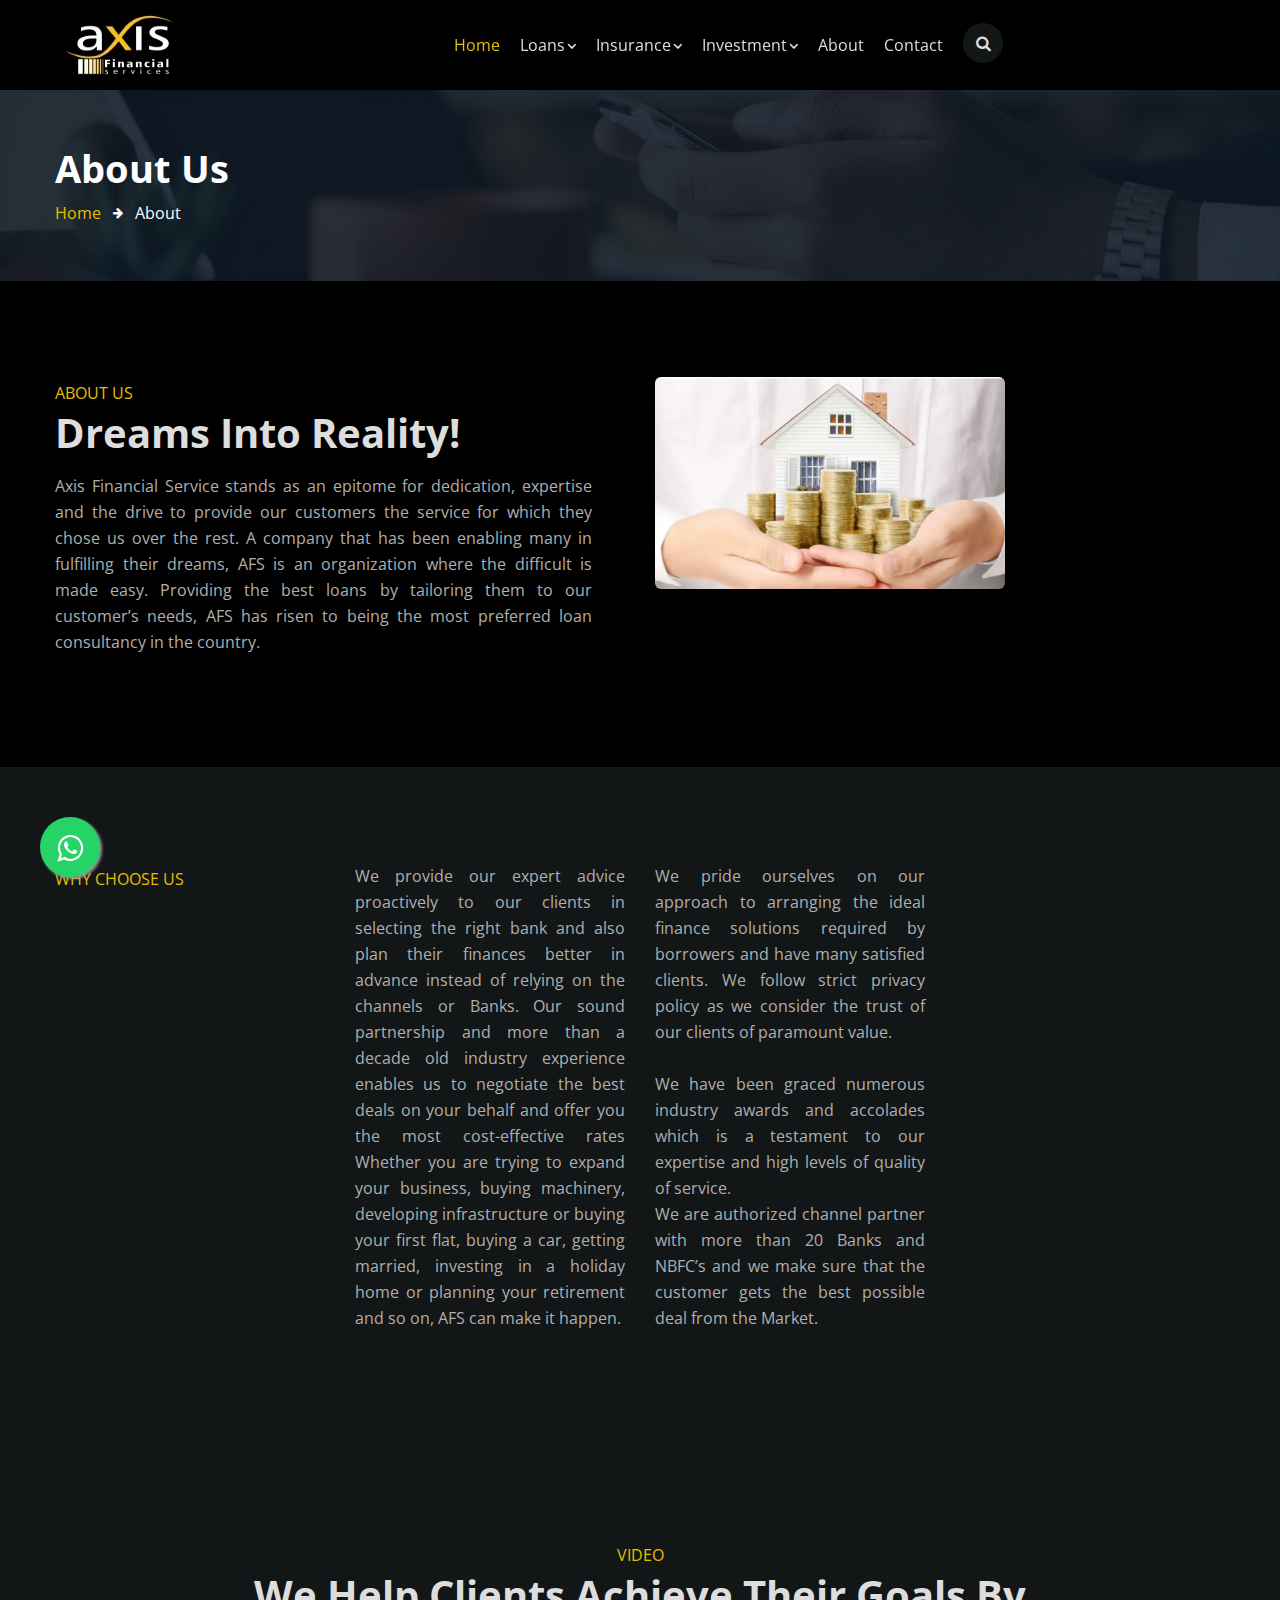
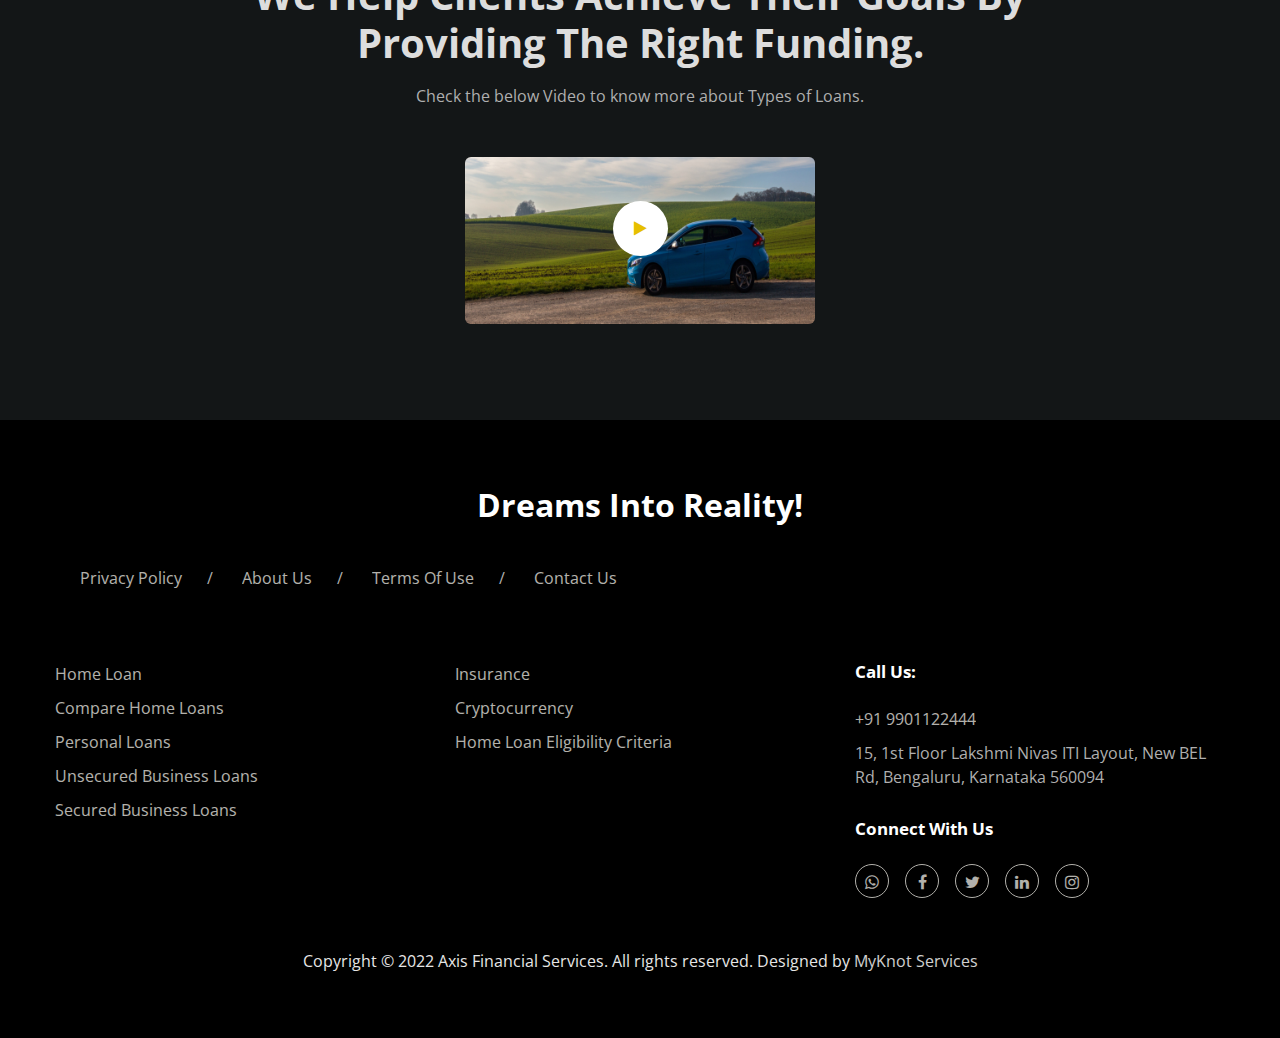
<file: about.html>
<!doctype html>
<html lang="zxx">

  <head>
    <!-- Required meta tags -->
    <meta charset="utf-8">
    <meta name="viewport" content="width=device-width, initial-scale=1, shrink-to-fit=no">
    <title>Axis Financial Services</title>
    <!-- google fonts -->
    <link href="//fonts.googleapis.com/css2?family=Open+Sans:ital,wght@0,300;0,400;0,700;1,600&display=swap" rel="stylesheet">
    <!-- google fonts -->
    <!-- Template CSS -->
    <link rel="stylesheet" href="css/style-starter.css">
	<link rel="stylesheet" href="https://maxcdn.bootstrapcdn.com/font-awesome/4.5.0/css/font-awesome.min.css">
    <!-- Template CSS -->
	<script type="text/javascript">
var Tawk_API=Tawk_API||{}, Tawk_LoadStart=new Date();
(function(){
var s1=document.createElement("script"),s0=document.getElementsByTagName("script")[0];
s1.async=true;
s1.src='https://embed.tawk.to/61f64ac1b9e4e21181bc9811/1fql181mt';
s1.charset='UTF-8';
s1.setAttribute('crossorigin','*');
s0.parentNode.insertBefore(s1,s0);
})();
</script>
<!--End of Tawk.to Script-->
  <style>
    /* for desktop */
.whatsapp_float {
	position:fixed;
	width:60px;
	height:60px;
	bottom:23px;
	left:40px;
	background-color:#25d366;
	color:#FFF;
	border-radius:50px;
	text-align:center;
        font-size:30px;
	box-shadow: 2px 2px 3px #999;
        z-index:100;
}

.whatsapp-icon {
	margin-top:16px;
}
/* for mobile */
@media screen and (max-width: 767px){
     .whatsapp-icon {
	 margin-top:10px;
     }
    .whatsapp_float {
        width: 55px;
        height: 55px;
        bottom: 20px;
        left: 10px;
        font-size: 35px;
    }
}
  </style>
  </head>
  
  <body>
    <!--header-->
   <!--header-->
  <header id="site-header" class="fixed-top">
    <div class="container">
      <nav class="navbar navbar-expand-lg stroke">
        <h1><a class="navbar-brand mr-lg-5" href="index.html">
            <img src="images/logo.jpg" alt="AFS">
          </a></h1>
        <!-- if logo is image enable this   
      <a class="navbar-brand" href="#index.html">
          <img src="image-path" alt="Your logo" title="Your logo" style="height:35px;" />
      </a> -->
        <button class="navbar-toggler  collapsed bg-gradient" type="button" data-toggle="collapse"
          data-target="#navbarTogglerDemo02" aria-controls="navbarTogglerDemo02" aria-expanded="false"
          aria-label="Toggle navigation">
          <span class="navbar-toggler-icon fa icon-expand fa-bars"></span>
          <span class="navbar-toggler-icon fa icon-close fa-times"></span>
          </span>
        </button>

        <div class="collapse navbar-collapse" id="navbarTogglerDemo02">
          <ul class="navbar-nav mx-lg-auto">
            <li class="nav-item active">
              <a class="nav-link" href="index.html">Home <span class="sr-only">(current)</span></a>
            </li>
            
            
            <li class="nav-item dropdown">
              <a class="nav-link dropdown-toggle" href="#" id="navbarDropdown1" role="button" data-toggle="dropdown" aria-haspopup="true" aria-expanded="false">
                Loans<span class="fa fa-angle-down"></span>
              </a>
              <div class="dropdown-menu" aria-labelledby="navbarDropdown1">
                <b> <a class="dropdown-item" href="index.html">Unsecured Loans</a> </b>
                <ul style="color:white">
						<li><a class="dropdown-item1" href="index.html">Personal Loans</a></li><br>
						<li><a class="dropdown-item1" href="index.html">Business Loans</a></li><br>
						
					</ul>
                <b><a class="dropdown-item" href="index.html">Secured Loans</a> </b>
                    <ul style="color:white">
						<li><a class="dropdown-item1" href="index.html">Home Loans</a></li><br>
						<li><a class="dropdown-item1" href="index.html">Loan Against Property</a></li><br>
						
					</ul>
              </div>
            </li>

           

           <li class="nav-item dropdown">
              <a class="nav-link dropdown-toggle" href="#" id="navbarDropdown1" role="button" data-toggle="dropdown" aria-haspopup="true" aria-expanded="false">
                Insurance<span class="fa fa-angle-down"></span>
              </a>
              <div class="dropdown-menu" aria-labelledby="navbarDropdown1">
               <a class="dropdown-item" href="health_insurance.html">Health Insurance </a>
                <a class="dropdown-item" href="life_insurance.html">Life Insurance</a> 
                <a class="dropdown-item" href="general_insurance.html">General Insurance</a> 
              </div>
            </li>

            <li class="nav-item dropdown">
              <a class="nav-link dropdown-toggle" href="#" id="navbarDropdown1" role="button" data-toggle="dropdown" aria-haspopup="true" aria-expanded="false">
                Investment<span class="fa fa-angle-down"></span>
              </a>
              <div class="dropdown-menu" aria-labelledby="navbarDropdown1">
                <a class="dropdown-item" href="coming_soon.html">Equity</a>
                <a class="dropdown-item" href="coming_soon.html">Real Estate</a>
                <a class="dropdown-item" href="crypto_currency.html">Cryptocurrency</a>
                 <a class="dropdown-item" href="coming_soon.html">Mutual Funds</a>
                <a class="dropdown-item" href="coming_soon.html">PMS</a>
                
              </div>
            </li>

             <!-- <li class="nav-item dropdown">
              <a class="nav-link dropdown-toggle" href="#" id="navbarDropdown1" role="button" data-toggle="dropdown" aria-haspopup="true" aria-expanded="false">
                Wealth Management Services<span class="fa fa-angle-down"></span>
              </a>
              <div class="dropdown-menu" aria-labelledby="navbarDropdown1">
                <a class="dropdown-item" href="index.html">Mutual Funds</a>
                <a class="dropdown-item" href="index.html">PMS Service</a>
                
              </div>
            </li> -->

            <li class="nav-item">
              <a class="nav-link" href="about.html">About</a>
            </li>

            <li class="nav-item">
              <a class="nav-link" href="contact.html">Contact</a>
            </li>
            <div class="search-right">
              <a href="#search" title="search"><span class="fa fa-search" aria-hidden="true"></span></a>
              <!-- search popup -->
              <div id="search" class="pop-overlay">
                <div class="popup">

                  <form action="#" method="GET" class="search-box">
                    <input type="search" placeholder="Enter Keyword" name="search" required="required" autofocus="">
                    <button type="submit" class="btn"><span class="fa fa-search" aria-hidden="true"></span></button>
                  </form>

                </div>
                <a class="close" href="#close">×</a>
              </div>
              <!-- /search popup -->
            </div>
          </ul>
        </div>
        <!-- toggle switch for light and dark theme -->
        <!-- <div class="mobile-position">
          <nav class="navigation">
            <div class="theme-switch-wrapper">
              <label class="theme-switch" for="checkbox">
                <input type="checkbox" id="checkbox">
                <div class="mode-container">
                  <i class="gg-sun"></i>
                  <i class="gg-moon"></i>
                </div>
              </label>
            </div>
          </nav>
        </div> -->
        <!-- //toggle switch for light and dark theme -->
      </nav>
    </div>
  </header>
    <!-- //header -->
  <!-- about breadcrumb -->
  <section class="w3l-about-breadcrumb text-left">
    <div class="breadcrumb-bg breadcrumb-bg-about py-sm-5 py-4">
      <div class="container py-2">
        <h2 class="title">About Us</h2>
        <ul class="breadcrumbs-custom-path mt-2">
          <li><a href="index.html">Home</a></li>
          <li class="active"><span class="fa fa-arrow-right mx-2" aria-hidden="true"></span> About </li>
        </ul>
      </div>
    </div>
  </section>
  <!-- //about breadcrumb -->
  <!-- /about-6-->
  <section class="w3l-cta4 py-5">
      <div class="container py-lg-5">
        <div class="ab-section">
            <div class="row">
              <div class="col-md-6 pr-lg-5">
                <h6 class="sub-title">About Us</h6>
                <h3 class="hny-title">Dreams into Reality!</h3>
                <p class="py-3">Axis Financial Service stands as an epitome for dedication, 
				expertise and the drive to provide our customers the service for which they chose us over the rest. 
				A company that has been enabling many in fulfilling their dreams, AFS is an organization where the difficult is 
				made easy. Providing the best loans by tailoring them to our customer’s needs, 
				AFS has risen to being the most preferred loan consultancy in the country.</p>
              </div>
              <div class="col-md-6 mt-md-0 mt-4">
                <div class="row">
                  <!-- <div class="col-md-6 mt-md-0 mt-4"> -->
                    <!-- <img src="images/blog-img-13.jpg" class="img-fluid" alt=""> -->
                  <!-- </div> -->
                  <div class="col-md-6 mt-md-0 mt-4">
                    <img src="images/about_us.PNG" class="img-fluid" alt="">
                  </div>
                </div>
              </div>
            </div>
        </div>

      </div>
  </section>
  <!-- //about-6-->
   <!-- /content-6-->
   <section class="w3l-content-6 py-5" id="why">
    <div class="container py-lg-5">
      <div class="row">
        <div class="col-lg-4 content-6-left">
          <h6 class="sub-title">Why Choose Us</h6>
          <!-- <h3 class="hny-title">Lorem, ipsum dolor sit amet.</h3> -->
        </div>
        <div class="col-lg-4 content-6-right mt-lg-0 mt-4">
          <p class="mb-3">We provide our expert advice proactively to our clients in 
		  selecting the right bank and also plan their finances better in advance 
		   instead of relying on the channels or Banks. 
		   <!--</p><p class="mb-3"> --> 
			Our sound partnership and more than a 
			decade old industry experience enables us to negotiate the best deals 
		  on your behalf and offer you the most cost-effective rates
		  Whether you are trying to expand your business, buying machinery, 
		  developing infrastructure or buying your first flat, buying a car, 
		  getting married, investing in a holiday home or planning your retirement and so on, 
		  AFS can make it happen. 
		   </p>
            
        </div>
        <div class="col-lg-4 content-6-right mt-lg-0 mt-4">
          <p class="mb-3">We pride ourselves on our approach to arranging the ideal finance 
		  solutions required by borrowers and have many satisfied clients. We follow strict privacy policy 
		  as we consider the trust of our clients of paramount value.
          <br><br> We have been graced numerous industry awards and accolades which is a testament to our expertise and high levels of quality of service.
			<br>We are authorized channel partner with 
			more than 20 Banks and NBFC’s and we make sure that the customer gets 
			the best possible deal from the Market.</p>
            
        </div>
      </div>
    </div>
</section>
<!-- //content-6-->
  <!-- stats -->
  <!-- <section class="w3l-statshny py-5" id="stats"> -->
    <!-- <div class="container py-lg-5 py-md-4"> -->
      <!-- <div class="w3-stats-inner-info"> -->
        <!-- <div class="row"> -->
          <!-- <div class="col-lg-4 col-6 stats_info counter_grid text-left"> -->
            <!-- <span class="fa fa-smile-o"></span> -->
            <!-- <p class="counter">1730</p> -->
            <!-- <h4>Happy Customers</h4> -->
          <!-- </div> -->
          <!-- <div class="col-lg-4 col-6 stats_info counter_grid1 text-left"> -->
            <!-- <span class="fa fa-users"></span> -->
            <!-- <p class="counter">730</p> -->
            <!-- <h4>Projects</h4> -->
          <!-- </div> -->
          <!-- <div class="col-lg-4 col-6 stats_info counter_grid mt-lg-0 mt-5 text-left"> -->
            <!-- <span class="fa fa-database"></span> -->
            <!-- <p class="counter">30</p> -->
            <!-- <h4>branches</h4> -->
          <!-- </div> -->
        <!-- </div> -->
      <!-- </div> -->
    <!-- </div> -->
  <!-- </section> -->
  <!-- //stats -->
  <!-- team -->
  <!-- <section class="w3l-team" id="team"> -->
    <!-- <div class="team-block py-5"> -->
      <!-- <div class="container py-lg-5"> -->
        <!-- <div class="title-content text-center mb-lg-3 mb-4"> -->
          <!-- <h6 class="sub-title">Our Team</h6> -->
          <!-- <h3 class="hny-title">Meet Our Designations</h3> -->
        <!-- </div> -->
        <!-- <div class="row"> -->
          <!-- <div class="col-lg-3 col-md-6 mt-lg-5 mt-4"> -->
            <!-- <div class="box16"> -->
              <!-- <a href="#url"><img src="images/team1.jpg" alt="" class="img-fluid" /></a> -->
              <!-- <div class="box-content"> -->
                <!-- <h3 class="title"><a href="#url">Alexander</a></h3> -->
                <!-- <span class="post">Designation</span> -->
                <!-- <ul class="social"> -->
                  <!-- <li> -->
                    <!-- <a href="#" class="facebook"> -->
                      <!-- <span class="fa fa-facebook-f"></span> -->
                    <!-- </a> -->
                  <!-- </li> -->
                  <!-- <li> -->
                    <!-- <a href="#" class="twitter"> -->
                      <!-- <span class="fa fa-twitter"></span> -->
                    <!-- </a> -->
                  <!-- </li> -->
                <!-- </ul> -->
              <!-- </div> -->
            <!-- </div> -->
          <!-- </div> -->
          <!-- <div class="col-lg-3 col-md-6 mt-lg-5 mt-4"> -->
            <!-- <div class="box16"> -->
              <!-- <a href="#url"><img src="images/team2.jpg" alt="" class="img-fluid" /></a> -->
              <!-- <div class="box-content"> -->
                <!-- <h3 class="title"><a href="#url">Victoria</a></h3> -->
                <!-- <span class="post">Designation</span> -->
                <!-- <ul class="social"> -->
                  <!-- <li> -->
                    <!-- <a href="#" class="facebook"> -->
                      <!-- <span class="fa fa-facebook-f"></span> -->
                    <!-- </a> -->
                  <!-- </li> -->
                  <!-- <li> -->
                    <!-- <a href="#" class="twitter"> -->
                      <!-- <span class="fa fa-twitter"></span> -->
                    <!-- </a> -->
                  <!-- </li> -->
                <!-- </ul> -->
              <!-- </div> -->
            <!-- </div> -->
          <!-- </div> -->
          <!-- <div class="col-lg-3 col-md-6 mt-lg-5 mt-4"> -->
            <!-- <div class="box16"> -->
              <!-- <a href="#url"><img src="images/team3.jpg" alt="" class="img-fluid" /></a> -->
              <!-- <div class="box-content"> -->
                <!-- <h3 class="title"><a href="#url">Smith roy</a></h3> -->
                <!-- <span class="post">Designation</a></span> -->
                <!-- <ul class="social"> -->
                  <!-- <li> -->
                    <!-- <a href="#" class="facebook"> -->
                      <!-- <span class="fa fa-facebook-f"></span> -->
                    <!-- </a> -->
                  <!-- </li> -->
                  <!-- <li> -->
                    <!-- <a href="#" class="twitter"> -->
                      <!-- <span class="fa fa-twitter"></span> -->
                    <!-- </a> -->
                  <!-- </li> -->
                <!-- </ul> -->
              <!-- </div> -->
            <!-- </div> -->
          <!-- </div> -->
          <!-- <div class="col-lg-3 col-md-6 mt-lg-5 mt-4"> -->
            <!-- <div class="box16"> -->
              <!-- <a href="#url"><img src="images/team4.jpg" alt="" class="img-fluid" /></a> -->
              <!-- <div class="box-content"> -->
                <!-- <h3 class="title"><a href="#url">Johnson</a></h3> -->
                <!-- <span class="post">Designation</a></span> -->
                <!-- <ul class="social"> -->
                  <!-- <li> -->
                    <!-- <a href="#" class="facebook"> -->
                      <!-- <span class="fa fa-facebook-f"></span> -->
                    <!-- </a> -->
                  <!-- </li> -->
                  <!-- <li> -->
                    <!-- <a href="#" class="twitter"> -->
                      <!-- <span class="fa fa-twitter"></span> -->
                    <!-- </a> -->
                  <!-- </li> -->
                <!-- </ul> -->
              <!-- </div> -->
            <!-- </div> -->
          <!-- </div> -->
        <!-- </div> -->
      <!-- </div> -->
    <!-- </div> -->
  <!-- </section> -->
  <!-- //team -->
  <!-- home page video popup section -->
  <section class="w3l-index5" id="about">
    <div class="new-block py-5">
      <div class="container py-lg-5">
        <div class="middle-section text-center">
          <div class="section-width">
            <h6 class="sub-title text-center">Video</h6>
            <h3 class="hny-title">We help clients achieve their goals by providing the right funding.</h3>
             <p class="mt-3">Check the below Video to know more about Types of Loans.</p> 
          </div>
          <div class="history-info mt-5">
            <div class="position-relative">
              <img src="images/banner1.jpg" class="img-fluid radius-image video-popup-image" alt="video-popup">

              <a href="#small-dialog" class="popup-with-zoom-anim play-view text-center position-absolute">
                <span class="video-play-icon">
                  <span class="fa fa-play"></span>
                </span>
              </a>

              <!-- dialog itself, mfp-hide class is required to make dialog hidden -->
              <div id="small-dialog" class="zoom-anim-dialog mfp-hide">
                <iframe src="https://www.youtube.com/embed/L7zXxgEZ1pg" frameborder="0" allow="autoplay; fullscreen" allowfullscreen></iframe>
              </div>
            </div>
          </div>

          <!-- dialog itself, mfp-hide class is required to make dialog hidden -->
          <div id="small-dialog" class="zoom-anim-dialog mfp-hide">
            <iframe src="https://www.youtube.com/embed/L7zXxgEZ1pg" frameborder="0" allow="autoplay; fullscreen" allowfullscreen></iframe>
          </div>
        </div>
      </div>
    </div>
  </section>
  <!-- //home page video popup section -->

  <!-- footer7 block -->
   <section class="w3l-footer7">
    <div class="footer7 py-5">
      <div class="container py-lg-3">
        <div class="footer-destinations mb-5 text-center">
          <h5>
            Dreams Into Reality! </h5>
          <ul>
            <li><a href="index.html">Privacy Policy</a></li>/
            <li><a href="about.html">About Us</a></li>/
            
            <li><a href="index.html">Terms Of Use</a></li>/
            <li><a href="contact.html">Contact Us</a></li>

          </ul>
        </div>
        <div class="d-grid grid-col-3 footer-top7">
          <div class="footer-list7 mt-4">
           
            <ul>
              <li><a href="home_loans.html">Home Loan</a></li>
              <li><a href="home_loans.html">Compare Home Loans</a></li>
              <li><a href="personal_loan.html">Personal Loans</a></li>
               <li><a href="services.html">Unsecured Business Loans</a></li>
                <li><a href="services.html">Secured Business Loans</a></li>
           
            </ul>
          </div>
		 <div class="footer-list7 mt-4">

           
            <ul>
              <li><a href="insurance.html">Insurance</a></li>
              <li><a href="crypto_currency.html">Cryptocurrency</a></li>
              <li><a href="home_loans.html">Home Loan Eligibility Criteria</a></li>
               <!-- <li><a href="index.html">Unsecured Business Loans</a></li> -->
                <!-- <li><a href="index.html">Secured Business Loans</a></li> -->
           
            </ul>

          </div>
		  
         
          <a href="https://wa.me/919901122444" class="whatsapp_float" target="_blank"> <i class="fa fa-whatsapp whatsapp-icon"></i></a>

          <div class="footer-list7 mt-4">
            <h6 class="footer-title7">Call Us:</h6>
            <ul class="phone-numbers">
              <li><a href=""> +91 9901122444</a></li>
			  <li>15, 1st Floor Lakshmi Nivas ITI Layout, New BEL Rd, Bengaluru, Karnataka 560094 </li>
           
            </ul>
            <h6 class="footer-title7">Connect with us</h6>
            <div class="main-social-footer7">
              <a href="https://wa.me/919901122444" title="Whatsapp" class="footer-fb"><span class="fa fa-whatsapp"
                aria-hidden="true"></span></a>
              <a href="https://www.facebook.com/afsblr" title="Facebook" class="footer-fb"><span class="fa fa-facebook"
                  aria-hidden="true"></span></a>
              <a href="https://twitter.com/FinancialAxis" title="Twitter" class="footer-tw"><span class="fa fa-twitter"
                  aria-hidden="true"></span></a>
              
              <a href="https://www.linkedin.com/feed/?trk=onboarding-landing" title="Linkedin" class="footer-lin"><span class="fa fa-linkedin"
                  aria-hidden="true"></span></a>
              <a href="https://www.instagram.com/axisfinancialservice/?utm_medium=copy_link" title="Instagram" class="footer-pin"><span class="fa fa-instagram"
                  aria-hidden="true"></span></a>
            </div>
          </div>
        </div>
        <div class="copy-right-hny text-center">
          <p>Copyright © 2022 Axis Financial Services. All rights reserved. Designed by <a href="https://www.myknot-digitals.store/" target="_blank">
              MyKnot Services</a>
          </p>
        </div>
      </div>
      <!-- //footer -->
      <!-- move top -->
      <!-- <button onclick="topFunction()" id="movetop" title="Go to top"> -->
        <!-- <span class="fa fa-angle-up"></span> -->
      <!-- </button> -->
      <script>
        // When the user scrolls down 20px from the top of the document, show the button
        window.onscroll = function () {
          scrollFunction()
        };

        function scrollFunction() {
          if (document.body.scrollTop > 20 || document.documentElement.scrollTop > 20) {
            document.getElementById("movetop").style.display = "block";
          } else {
            document.getElementById("movetop").style.display = "none";
          }
        }

        // When the user clicks on the button, scroll to the top of the document
        function topFunction() {
          document.body.scrollTop = 0;
          document.documentElement.scrollTop = 0;
        }
      </script>
      <!-- //move top -->
      <!-- /noscroll -->
      <script>
        $(function () {
          $('.navbar-toggler').click(function () {
            $('body').toggleClass('noscroll');
          })
        });
      </script>
      <!-- //noscroll -->
      <!-- //footer -->
    </div>
  </section>
  <!-- //footer7 block -->
 <!-- Template JavaScript -->
  <script src="js/jquery-3.3.1.min.js"></script>
  <script src="js/theme-change.js"></script>
  
  <!-- video popup -->
  <script src="js/jquery.magnific-popup.min.js"></script>
  <script>
    $(document).ready(function () {
      $('.popup-with-zoom-anim').magnificPopup({
        type: 'inline',

        fixedContentPos: false,
        fixedBgPos: true,

        overflowY: 'auto',

        closeBtnInside: true,
        preloader: false,

        midClick: true,
        removalDelay: 300,
        mainClass: 'my-mfp-zoom-in'
      });

      $('.popup-with-move-anim').magnificPopup({
        type: 'inline',

        fixedContentPos: false,
        fixedBgPos: true,

        overflowY: 'auto',

        closeBtnInside: true,
        preloader: false,

        midClick: true,
        removalDelay: 300,
        mainClass: 'my-mfp-slide-bottom'
      });
    });
  </script>
  <!-- //video popup -->
  <!-- stats number counter-->
  <script src="js/jquery.waypoints.min.js"></script>
  <script src="js/jquery.countup.js"></script>
  <script>
    $('.counter').countUp();
  </script>
  <!-- //stats number counter -->
  <!--/MENU-JS-->
  <script>
    $(window).on("scroll", function () {
      var scroll = $(window).scrollTop();

      if (scroll >= 80) {
        $("#site-header").addClass("nav-fixed");
      } else {
        $("#site-header").removeClass("nav-fixed");
      }
    });

    //Main navigation Active Class Add Remove
    $(".navbar-toggler").on("click", function () {
      $("header").toggleClass("active");
    });
    $(document).on("ready", function () {
      if ($(window).width() > 991) {
        $("header").removeClass("active");
      }
      $(window).on("resize", function () {
        if ($(window).width() > 991) {
          $("header").removeClass("active");
        }
      });
    });
  </script>
  <!--//MENU-JS-->

  <script src="js/bootstrap.min.js"></script>

</body>

</html>
</file>
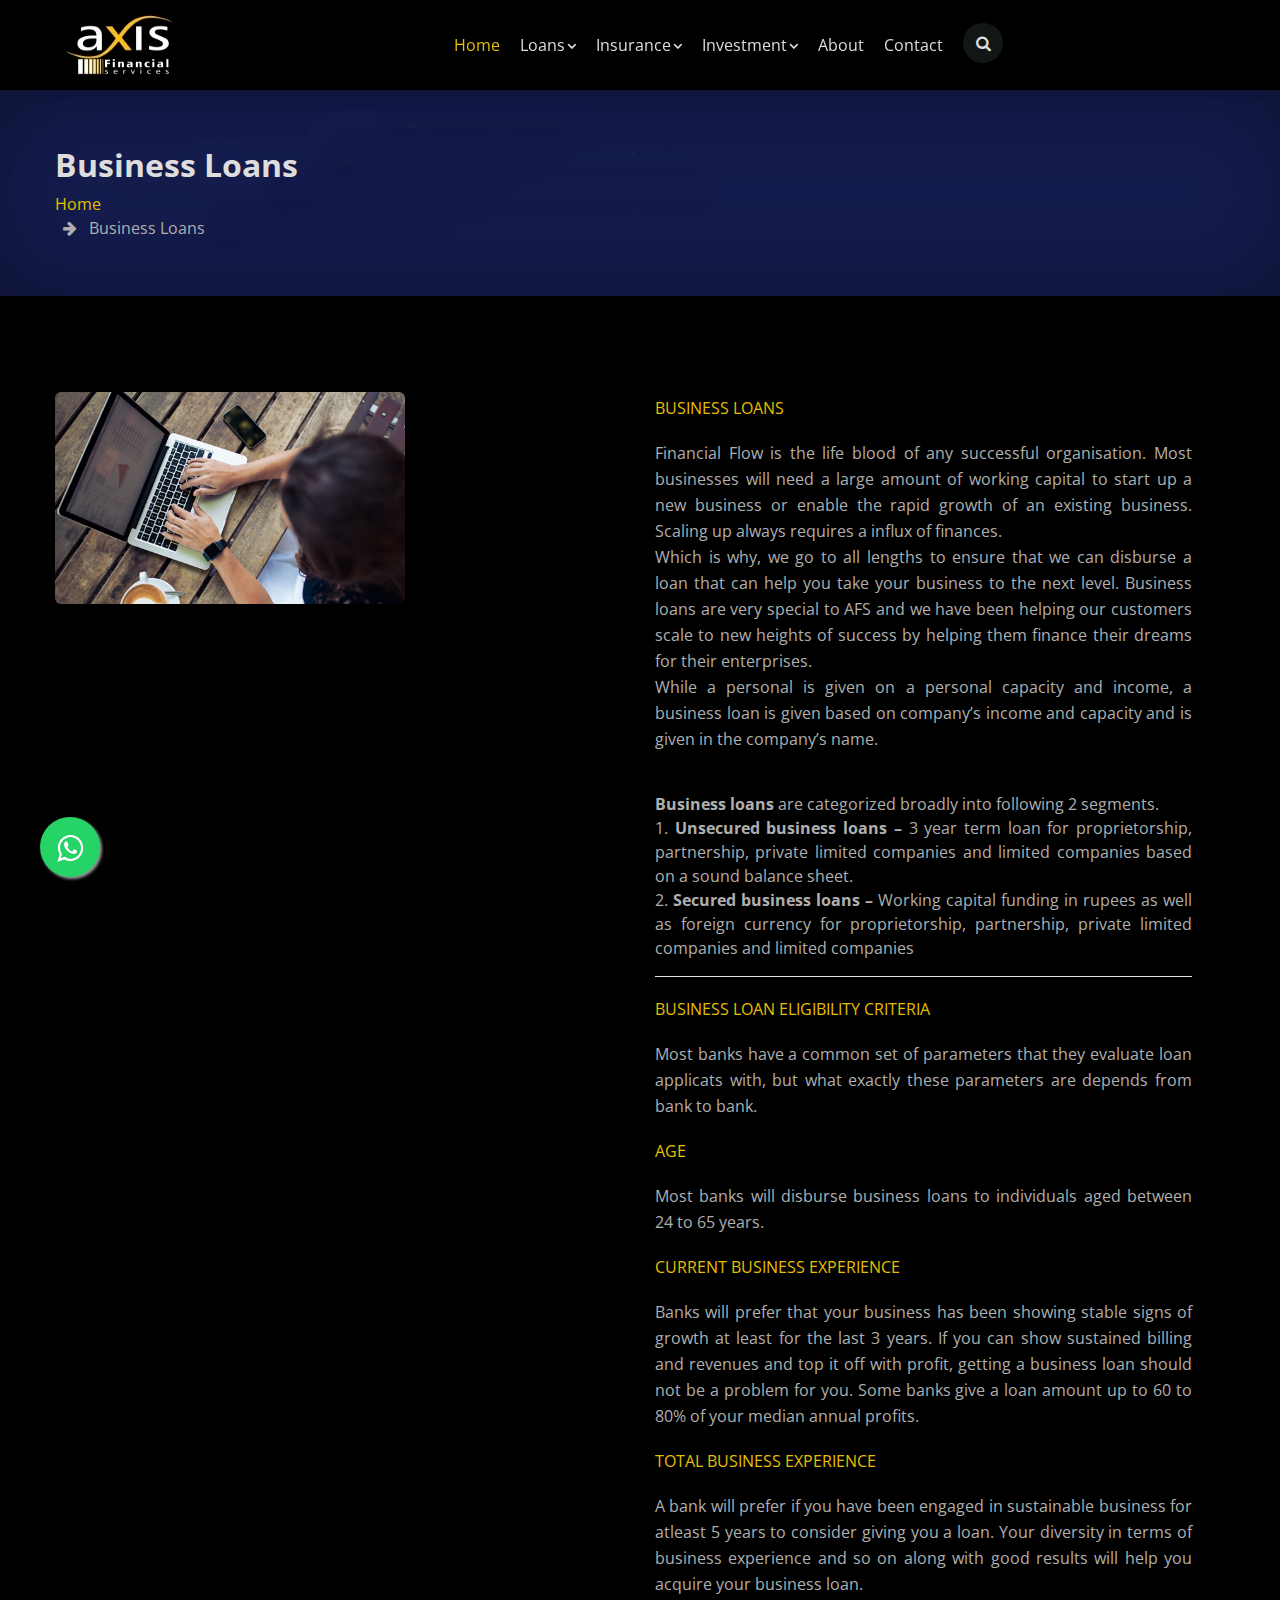
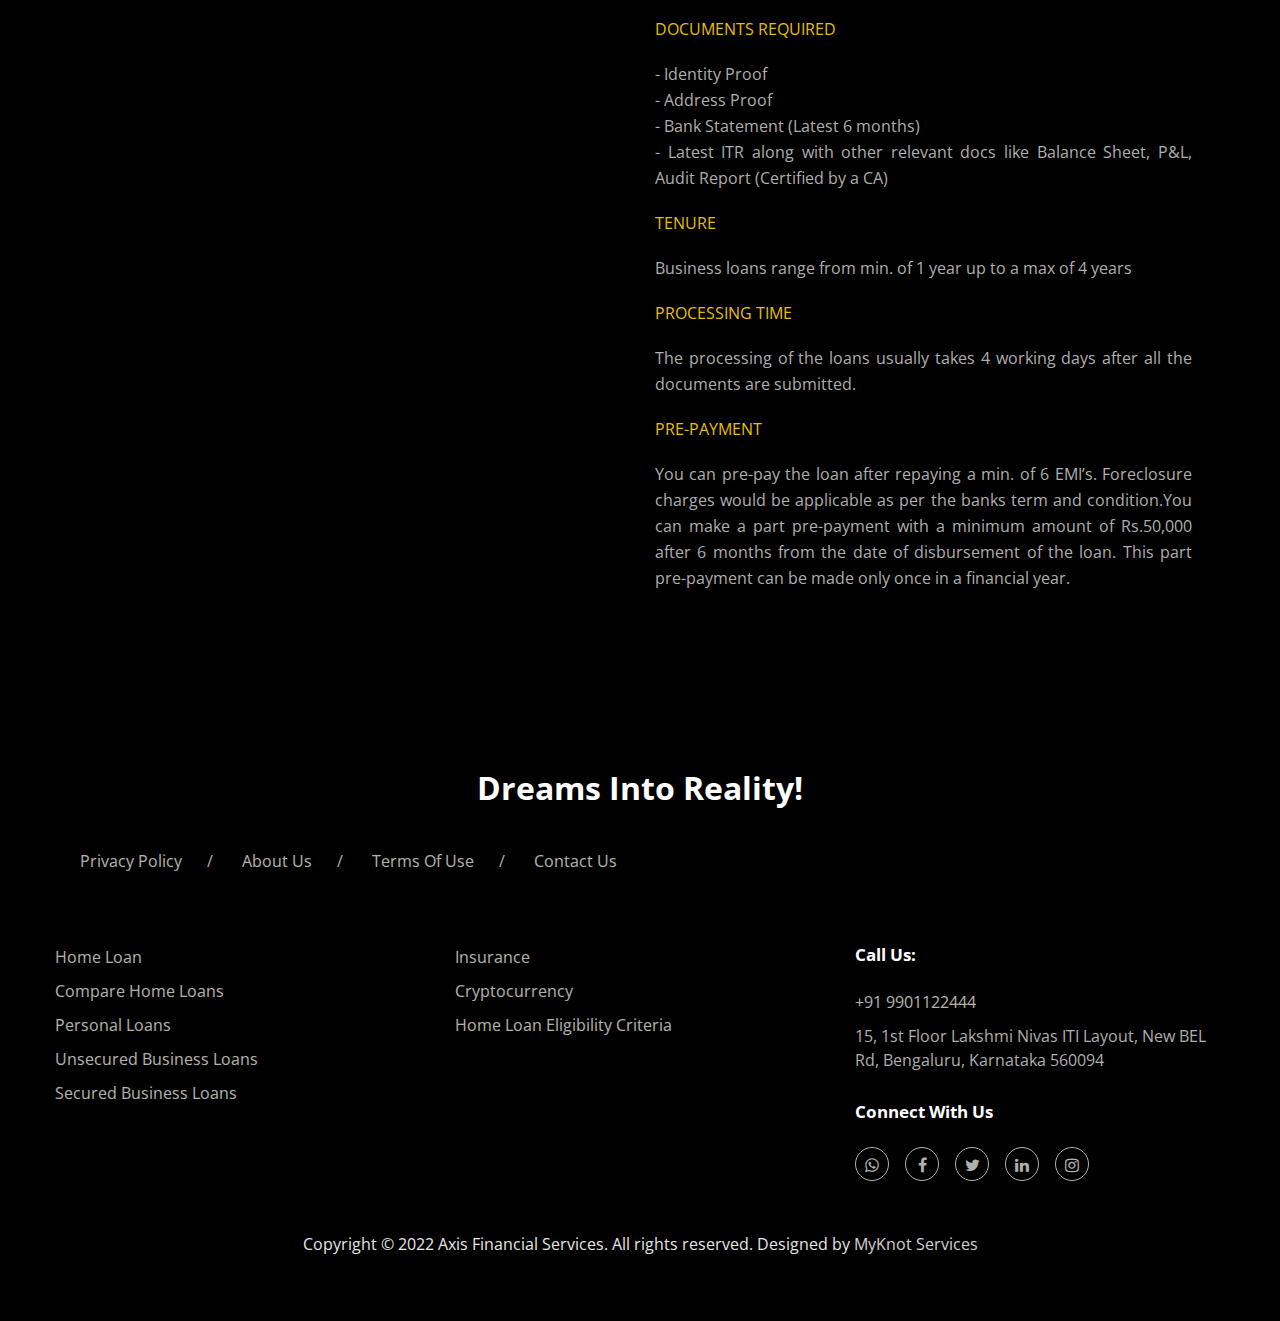
<file: business_loan.html>
<!doctype html>
<html lang="zxx">

  <head>
    <!-- Required meta tags -->
    <meta charset="utf-8">
    <meta name="viewport" content="width=device-width, initial-scale=1, shrink-to-fit=no">
    <title>Axis Financial Services</title>
    <!-- google fonts -->
    <link href="//fonts.googleapis.com/css2?family=Open+Sans:ital,wght@0,300;0,400;0,700;1,600&display=swap" rel="stylesheet">
    <!-- google fonts -->
    <!-- Template CSS -->
    <link rel="stylesheet" href="css/style-starter.css">
	<link rel="stylesheet" href="https://maxcdn.bootstrapcdn.com/font-awesome/4.5.0/css/font-awesome.min.css">
    <!-- Template CSS -->
	<script type="text/javascript">
var Tawk_API=Tawk_API||{}, Tawk_LoadStart=new Date();
(function(){
var s1=document.createElement("script"),s0=document.getElementsByTagName("script")[0];
s1.async=true;
s1.src='https://embed.tawk.to/61f64ac1b9e4e21181bc9811/1fql181mt';
s1.charset='UTF-8';
s1.setAttribute('crossorigin','*');
s0.parentNode.insertBefore(s1,s0);
})();
</script>
<!--End of Tawk.to Script-->
  <style>
    /* for desktop */
.whatsapp_float {
	position:fixed;
	width:60px;
	height:60px;
	bottom:23px;
	left:40px;
	background-color:#25d366;
	color:#FFF;
	border-radius:50px;
	text-align:center;
        font-size:30px;
	box-shadow: 2px 2px 3px #999;
        z-index:100;
}

.whatsapp-icon {
	margin-top:16px;
}
/* for mobile */
@media screen and (max-width: 767px){
     .whatsapp-icon {
	 margin-top:10px;
     }
    .whatsapp_float {
        width: 55px;
        height: 55px;
        bottom: 20px;
        left: 10px;
        font-size: 35px;
    }
}
  </style>
  </head>
  
  <body>
    <!--header-->
   <!--header-->
  <header id="site-header" class="fixed-top">
    <div class="container">
      <nav class="navbar navbar-expand-lg stroke">
        <h1><a class="navbar-brand mr-lg-5" href="index.html">
            <img src="images/logo.jpg" alt="AFS">
          </a></h1>
        <!-- if logo is image enable this   
      <a class="navbar-brand" href="#index.html">
          <img src="image-path" alt="Your logo" title="Your logo" style="height:35px;" />
      </a> -->
        <button class="navbar-toggler  collapsed bg-gradient" type="button" data-toggle="collapse"
          data-target="#navbarTogglerDemo02" aria-controls="navbarTogglerDemo02" aria-expanded="false"
          aria-label="Toggle navigation">
          <span class="navbar-toggler-icon fa icon-expand fa-bars"></span>
          <span class="navbar-toggler-icon fa icon-close fa-times"></span>
          </span>
        </button>

        <div class="collapse navbar-collapse" id="navbarTogglerDemo02">
          <ul class="navbar-nav mx-lg-auto">
            <li class="nav-item active">
              <a class="nav-link" href="index.html">Home <span class="sr-only">(current)</span></a>
            </li>
            
            
            <li class="nav-item dropdown">
              <a class="nav-link dropdown-toggle" href="#" id="navbarDropdown1" role="button" data-toggle="dropdown" aria-haspopup="true" aria-expanded="false">
                Loans<span class="fa fa-angle-down"></span>
              </a>
              <div class="dropdown-menu" aria-labelledby="navbarDropdown1">
                <b> <a class="dropdown-item" href="services.html">Unsecured Loans</a> </b>
                <ul style="color:white">
						<li><a class="dropdown-item1" href="personal_loan.html">Personal Loans</a></li><br>
						<li><a class="dropdown-item1" href="business_loan.html">Business Loans</a></li><br>
						
					</ul>
                <b><a class="dropdown-item" href="services.html">Secured Loans</a> </b>
                    <ul style="color:white">
						<li><a class="dropdown-item1" href="home_loans.html">Home Loans</a></li><br>
						<li><a class="dropdown-item1" href="property_loan.html">Loan Against Property</a></li><br>
						
					</ul>
              </div>
            </li>

           
 <li class="nav-item dropdown">
              <a class="nav-link dropdown-toggle" href="#" id="navbarDropdown1" role="button" data-toggle="dropdown" aria-haspopup="true" aria-expanded="false">
                Insurance<span class="fa fa-angle-down"></span>
              </a>
              <div class="dropdown-menu" aria-labelledby="navbarDropdown1">
               <a class="dropdown-item" href="health_insurance.html">Health Insurance </a>
                <a class="dropdown-item" href="life_insurance.html">Life Insurance</a> 
                <a class="dropdown-item" href="general_insurance.html">General Insurance</a> 
              </div>
            </li>


            <li class="nav-item dropdown">
              <a class="nav-link dropdown-toggle" href="#" id="navbarDropdown1" role="button" data-toggle="dropdown" aria-haspopup="true" aria-expanded="false">
                Investment<span class="fa fa-angle-down"></span>
              </a>
              <div class="dropdown-menu" aria-labelledby="navbarDropdown1">
                <a class="dropdown-item" href="coming_soon.html">Equity</a>
                <a class="dropdown-item" href="coming_soon.html">Real Estate</a>
                <a class="dropdown-item" href="crypto_currency.html">Cryptocurrency</a>
                 <a class="dropdown-item" href="coming_soon.html">Mutual Funds</a>
                <a class="dropdown-item" href="coming_soon.html">PMS</a>
                
              </div>
            </li>

             <!-- <li class="nav-item dropdown">
              <a class="nav-link dropdown-toggle" href="#" id="navbarDropdown1" role="button" data-toggle="dropdown" aria-haspopup="true" aria-expanded="false">
                Wealth Management Services<span class="fa fa-angle-down"></span>
              </a>
              <div class="dropdown-menu" aria-labelledby="navbarDropdown1">
                <a class="dropdown-item" href="index.html">Mutual Funds</a>
                <a class="dropdown-item" href="index.html">PMS Service</a>
                
              </div>
            </li> -->

            <li class="nav-item">
              <a class="nav-link" href="about.html">About</a>
            </li>

            <li class="nav-item">
              <a class="nav-link" href="contact.html">Contact</a>
            </li>
            <div class="search-right">
              <a href="#search" title="search"><span class="fa fa-search" aria-hidden="true"></span></a>
              <!-- search popup -->
              <div id="search" class="pop-overlay">
                <div class="popup">

                  <form action="#" method="GET" class="search-box">
                    <input type="search" placeholder="Enter Keyword" name="search" required="required" autofocus="">
                    <button type="submit" class="btn"><span class="fa fa-search" aria-hidden="true"></span></button>
                  </form>

                </div>
                <a class="close" href="#close">×</a>
              </div>
              <!-- /search popup -->
            </div>
          </ul>
        </div>
        <!-- toggle switch for light and dark theme -->
        <!-- <div class="mobile-position">
          <nav class="navigation">
            <div class="theme-switch-wrapper">
              <label class="theme-switch" for="checkbox">
                <input type="checkbox" id="checkbox">
                <div class="mode-container">
                  <i class="gg-sun"></i>
                  <i class="gg-moon"></i>
                </div>
              </label>
            </div>
          </nav>
        </div> -->
        <!-- //toggle switch for light and dark theme -->
      </nav>
    </div>
  </header>
    <!-- //header -->
  <!-- about breadcrumb -->
  <section class="w3l-about-breadcrumb2 text-left">
    <div class="breadcrumb-bg breadcrumb-bg-about py-sm-5 py-4">
      <div class="container py-2">
        <h2 class="title">Business Loans</h2>
        <ul class="breadcrumbs-custom-path mt-2">
          <li><a href="index.html">Home</a></li>
          <li class="active"><span class="fa fa-arrow-right mx-2" aria-hidden="true"></span> Business Loans </li>
        </ul>
      </div>
    </div>
  </section>
  <!-- //about breadcrumb -->
  <!-- /about-6-->
  <section class="w3l-cta4 py-5">
      <div class="container py-lg-5">
        <div class="ab-section">
            <div class="row">
			<div class="col-md-6 mt-md-0 mt-4">
                <div class="row">
                  <!-- <div class="col-md-6 mt-md-0 mt-4"> -->
                    <!-- <img src="images/blog-img-13.jpg" class="img-fluid" alt=""> -->
                  <!-- </div> -->
                  <div class="col-md-6 mt-md-0 mt-4">
                    <img src="images/business-loan-about.jpg" class="img-fluid" alt="">
                  </div>
                </div>
              </div>
              <div class="col-md-6 pr-lg-5">
                <h6 class="sub-title">Business Loans</h6>
                <!-- <h3 class="hny-title">Dreams into Reality!</h3> -->
                <p class="py-3">Financial Flow is the life blood of any successful organisation. Most businesses will need a large amount of working capital to start up a new business or enable the rapid growth of an existing business. Scaling up always requires a influx of finances.
				
				<br>
Which is why, we go to all lengths to ensure that we can disburse a loan that can help you take your business to the next level. Business loans are very special to AFS and we have been helping our customers scale to new heights of success by helping them finance their dreams for their enterprises.
<br>
While a personal is given on a personal capacity and income, a business loan is given based on company’s income and capacity and is given in the company’s name.</p>
<br>
<b>Business loans</b> are categorized broadly into following 2 segments.
<br>
1. <b>Unsecured business loans –</b> 3 year term loan for proprietorship, partnership, private limited companies and limited companies based on a sound balance sheet.
<br>
2. <b>Secured business loans – </b>Working capital funding in rupees as well as foreign currency for proprietorship, partnership, private limited companies and limited companies
<hr style="background-color:white">
              
			  
			 
			  
                <h6 class="sub-title">Business Loan Eligibility Criteria</h6>
                <!-- <h3 class="hny-title">Dreams into Reality!</h3> -->
                <p class="py-3">Most banks have a common set of parameters that they evaluate loan applicats with, but what exactly these parameters are depends from bank to bank.
				</p>
				
				<h6 class="sub-title">Age</h6>
                <!-- <h3 class="hny-title">Dreams into Reality!</h3> -->
                <p class="py-3">Most banks will disburse business loans to individuals aged between 24 to 65 years.
				</p>
				
				<h6 class="sub-title">Current Business Experience</h6>
                <!-- <h3 class="hny-title">Dreams into Reality!</h3> -->
                <p class="py-3">Banks will prefer that your business has been showing stable signs of growth at least for the last 3 years. If you can show sustained billing and revenues and top it off with profit, getting a business loan should not be a problem for you. Some banks give a loan amount up to 60 to 80% of  your median annual profits.
				</p>
				
				<h6 class="sub-title">Total Business Experience</h6>
                <!-- <h3 class="hny-title">Dreams into Reality!</h3> -->
                <p class="py-3">A bank will prefer if you have been engaged in sustainable business for atleast 5 years to consider giving you a loan. Your diversity in terms of business experience and so on along with good results will help you acquire your business loan.
				</p>
				
				<h6 class="sub-title">Documents Required</h6>
                <!-- <h3 class="hny-title">Dreams into Reality!</h3> -->
                <p class="py-3">
				
				- Identity Proof<br>
				- Address Proof<br>
				- Bank Statement (Latest 6 months)<br>
				- Latest ITR along with other relevant docs like Balance Sheet, P&L, Audit Report (Certified by a CA)<br>
				</p>
				
				<h6 class="sub-title">Tenure</h6>
                <!-- <h3 class="hny-title">Dreams into Reality!</h3> -->
                <p class="py-3">
				
				Business loans range from min. of 1 year up to a max of 4 years
				</p>
				
				<h6 class="sub-title">Processing Time</h6>
                <!-- <h3 class="hny-title">Dreams into Reality!</h3> -->
                <p class="py-3">
				The processing of the loans usually takes 4 working days after all the documents are submitted.
				</p>
				
				<h6 class="sub-title">Pre-Payment</h6>
                <!-- <h3 class="hny-title">Dreams into Reality!</h3> -->
                <p class="py-3">
				You can pre-pay the loan after repaying a min. of 6 EMI’s. Foreclosure charges would be applicable as per the banks term and condition.You can make a part pre-payment with a minimum amount of Rs.50,000 after 6 months from the date of disbursement of the loan. This part pre-payment can be made only once in a financial year.
				</p>
				
			
				
              </div>
            </div>
        </div>

      </div>
  </section>
  <!-- //about-6-->
   <!-- /content-6-->
   <!-- <section class="w3l-content-6 py-5" id="why"> -->
    <!-- <div class="container py-lg-5"> -->
      <!-- <div class="row"> -->
        <!-- <div class="col-lg-4 content-6-left"> -->
          <!-- <h6 class="sub-title">Why Choose Us</h6> -->
          <!-- <!-- <h3 class="hny-title">Lorem, ipsum dolor sit amet.</h3> --> 
        <!-- </div> -->
        <!-- <div class="col-lg-4 content-6-right mt-lg-0 mt-4"> -->
          <!-- <p class="mb-3">We provide our expert advice proactively to our clients in  -->
		  <!-- selecting the right bank and also plan their finances better in advance  -->
		   <!-- instead of relying on the channels or Banks.  -->
		   <!-- <!--</p><p class="mb-3"> -->  
			<!-- Our sound partnership and more than a  -->
			<!-- decade old industry experience enables us to negotiate the best deals  -->
		  <!-- on your behalf and offer you the most cost-effective rates -->
		  <!-- Whether you are trying to expand your business, buying machinery,  -->
		  <!-- developing infrastructure or buying your first flat, buying a car,  -->
		  <!-- getting married, investing in a holiday home or planning your retirement and so on,  -->
		  <!-- AFS can make it happen.  -->
		   <!-- </p> -->
            
        <!-- </div> -->
        <!-- <div class="col-lg-4 content-6-right mt-lg-0 mt-4"> -->
          <!-- <p class="mb-3">We pride ourselves on our approach to arranging the ideal finance  -->
		  <!-- solutions required by borrowers and have many satisfied clients. We follow strict privacy policy  -->
		  <!-- as we consider the trust of our clients of paramount value. -->
           <!-- We have been graced numerous industry awards and accolades which is a testament to our expertise and high levels of quality of service. -->
			<!-- We are authorized channel partner with  -->
			<!-- more than 20 Banks and NBFC’s and we make sure that the customer gets  -->
			<!-- the best possible deal from the Market.</p> -->
            
        <!-- </div> -->
      <!-- </div> -->
    <!-- </div> -->
<!-- </section> -->
<!-- //content-6-->
  <!-- stats -->
  <!-- <section class="w3l-statshny py-5" id="stats"> -->
    <!-- <div class="container py-lg-5 py-md-4"> -->
      <!-- <div class="w3-stats-inner-info"> -->
        <!-- <div class="row"> -->
          <!-- <div class="col-lg-4 col-6 stats_info counter_grid text-left"> -->
            <!-- <span class="fa fa-smile-o"></span> -->
            <!-- <p class="counter">1730</p> -->
            <!-- <h4>Happy Customers</h4> -->
          <!-- </div> -->
          <!-- <div class="col-lg-4 col-6 stats_info counter_grid1 text-left"> -->
            <!-- <span class="fa fa-users"></span> -->
            <!-- <p class="counter">730</p> -->
            <!-- <h4>Projects</h4> -->
          <!-- </div> -->
          <!-- <div class="col-lg-4 col-6 stats_info counter_grid mt-lg-0 mt-5 text-left"> -->
            <!-- <span class="fa fa-database"></span> -->
            <!-- <p class="counter">30</p> -->
            <!-- <h4>branches</h4> -->
          <!-- </div> -->
        <!-- </div> -->
      <!-- </div> -->
    <!-- </div> -->
  <!-- </section> -->
  <!-- //stats -->
  <!-- team -->
  <!-- <section class="w3l-team" id="team"> -->
    <!-- <div class="team-block py-5"> -->
      <!-- <div class="container py-lg-5"> -->
        <!-- <div class="title-content text-center mb-lg-3 mb-4"> -->
          <!-- <h6 class="sub-title">Our Team</h6> -->
          <!-- <h3 class="hny-title">Meet Our Designations</h3> -->
        <!-- </div> -->
        <!-- <div class="row"> -->
          <!-- <div class="col-lg-3 col-md-6 mt-lg-5 mt-4"> -->
            <!-- <div class="box16"> -->
              <!-- <a href="#url"><img src="images/team1.jpg" alt="" class="img-fluid" /></a> -->
              <!-- <div class="box-content"> -->
                <!-- <h3 class="title"><a href="#url">Alexander</a></h3> -->
                <!-- <span class="post">Designation</span> -->
                <!-- <ul class="social"> -->
                  <!-- <li> -->
                    <!-- <a href="#" class="facebook"> -->
                      <!-- <span class="fa fa-facebook-f"></span> -->
                    <!-- </a> -->
                  <!-- </li> -->
                  <!-- <li> -->
                    <!-- <a href="#" class="twitter"> -->
                      <!-- <span class="fa fa-twitter"></span> -->
                    <!-- </a> -->
                  <!-- </li> -->
                <!-- </ul> -->
              <!-- </div> -->
            <!-- </div> -->
          <!-- </div> -->
          <!-- <div class="col-lg-3 col-md-6 mt-lg-5 mt-4"> -->
            <!-- <div class="box16"> -->
              <!-- <a href="#url"><img src="images/team2.jpg" alt="" class="img-fluid" /></a> -->
              <!-- <div class="box-content"> -->
                <!-- <h3 class="title"><a href="#url">Victoria</a></h3> -->
                <!-- <span class="post">Designation</span> -->
                <!-- <ul class="social"> -->
                  <!-- <li> -->
                    <!-- <a href="#" class="facebook"> -->
                      <!-- <span class="fa fa-facebook-f"></span> -->
                    <!-- </a> -->
                  <!-- </li> -->
                  <!-- <li> -->
                    <!-- <a href="#" class="twitter"> -->
                      <!-- <span class="fa fa-twitter"></span> -->
                    <!-- </a> -->
                  <!-- </li> -->
                <!-- </ul> -->
              <!-- </div> -->
            <!-- </div> -->
          <!-- </div> -->
          <!-- <div class="col-lg-3 col-md-6 mt-lg-5 mt-4"> -->
            <!-- <div class="box16"> -->
              <!-- <a href="#url"><img src="images/team3.jpg" alt="" class="img-fluid" /></a> -->
              <!-- <div class="box-content"> -->
                <!-- <h3 class="title"><a href="#url">Smith roy</a></h3> -->
                <!-- <span class="post">Designation</a></span> -->
                <!-- <ul class="social"> -->
                  <!-- <li> -->
                    <!-- <a href="#" class="facebook"> -->
                      <!-- <span class="fa fa-facebook-f"></span> -->
                    <!-- </a> -->
                  <!-- </li> -->
                  <!-- <li> -->
                    <!-- <a href="#" class="twitter"> -->
                      <!-- <span class="fa fa-twitter"></span> -->
                    <!-- </a> -->
                  <!-- </li> -->
                <!-- </ul> -->
              <!-- </div> -->
            <!-- </div> -->
          <!-- </div> -->
          <!-- <div class="col-lg-3 col-md-6 mt-lg-5 mt-4"> -->
            <!-- <div class="box16"> -->
              <!-- <a href="#url"><img src="images/team4.jpg" alt="" class="img-fluid" /></a> -->
              <!-- <div class="box-content"> -->
                <!-- <h3 class="title"><a href="#url">Johnson</a></h3> -->
                <!-- <span class="post">Designation</a></span> -->
                <!-- <ul class="social"> -->
                  <!-- <li> -->
                    <!-- <a href="#" class="facebook"> -->
                      <!-- <span class="fa fa-facebook-f"></span> -->
                    <!-- </a> -->
                  <!-- </li> -->
                  <!-- <li> -->
                    <!-- <a href="#" class="twitter"> -->
                      <!-- <span class="fa fa-twitter"></span> -->
                    <!-- </a> -->
                  <!-- </li> -->
                <!-- </ul> -->
              <!-- </div> -->
            <!-- </div> -->
          <!-- </div> -->
        <!-- </div> -->
      <!-- </div> -->
    <!-- </div> -->
  <!-- </section> -->
  <!-- //team -->
  <!-- home page video popup section -->
  <!-- <section class="w3l-index5" id="about"> -->
    <!-- <div class="new-block py-5"> -->
      <!-- <div class="container py-lg-5"> -->
        <!-- <div class="middle-section text-center"> -->
          <!-- <div class="section-width"> -->
            <!-- <h6 class="sub-title text-center">Video</h6> -->
            <!-- <h3 class="hny-title">We help clients achieve their goals by providing the right funding.</h3> -->
             <!-- <p class="mt-3">Check the below Video to know more about Types of Loans.</p>  -->
          <!-- </div> -->
          <!-- <div class="history-info mt-5"> -->
            <!-- <div class="position-relative"> -->
              <!-- <img src="images/banner1.jpg" class="img-fluid radius-image video-popup-image" alt="video-popup"> -->

              <!-- <a href="#small-dialog" class="popup-with-zoom-anim play-view text-center position-absolute"> -->
                <!-- <span class="video-play-icon"> -->
                  <!-- <span class="fa fa-play"></span> -->
                <!-- </span> -->
              <!-- </a> -->

              <!-- <!-- dialog itself, mfp-hide class is required to make dialog hidden --> 
              <!-- <div id="small-dialog" class="zoom-anim-dialog mfp-hide"> -->
                <!-- <iframe src="https://www.youtube.com/embed/L7zXxgEZ1pg" frameborder="0" allow="autoplay; fullscreen" allowfullscreen></iframe> -->
              <!-- </div> -->
            <!-- </div> -->
          <!-- </div> -->

          <!-- <!-- dialog itself, mfp-hide class is required to make dialog hidden --> 
          <!-- <div id="small-dialog" class="zoom-anim-dialog mfp-hide"> -->
            <!-- <iframe src="https://www.youtube.com/embed/L7zXxgEZ1pg" frameborder="0" allow="autoplay; fullscreen" allowfullscreen></iframe> -->
          <!-- </div> -->
        <!-- </div> -->
      <!-- </div> -->
    <!-- </div> -->
  <!-- </section> -->
  <!-- //home page video popup section -->

  <!-- footer7 block -->
   <section class="w3l-footer7">
    <div class="footer7 py-5">
      <div class="container py-lg-3">
        <div class="footer-destinations mb-5 text-center">
          <h5>
            Dreams Into Reality! </h5>
          <ul>
            <li><a href="index.html">Privacy Policy</a></li>/
            <li><a href="about.html">About Us</a></li>/
            
            <li><a href="index.html">Terms Of Use</a></li>/
            <li><a href="contact.html">Contact Us</a></li>

          </ul>
        </div>
        <div class="d-grid grid-col-3 footer-top7">
          <div class="footer-list7 mt-4">
           
            <ul>
              <li><a href="home_loans.html">Home Loan</a></li>
              <li><a href="home_loans.html">Compare Home Loans</a></li>
              <li><a href="personal_loan.html">Personal Loans</a></li>
               <li><a href="services.html">Unsecured Business Loans</a></li>
                <li><a href="services.html">Secured Business Loans</a></li>
           
            </ul>
          </div>
		 <div class="footer-list7 mt-4">

           
            <ul>
              <li><a href="insurance.html">Insurance</a></li>
              <li><a href="crypto_currency.html">Cryptocurrency</a></li>
              <li><a href="home_loans.html">Home Loan Eligibility Criteria</a></li>
               <!-- <li><a href="index.html">Unsecured Business Loans</a></li> -->
                <!-- <li><a href="index.html">Secured Business Loans</a></li> -->
           
            </ul>

          </div>
		  
         
          <a href="https://wa.me/919901122444" class="whatsapp_float" target="_blank"> <i class="fa fa-whatsapp whatsapp-icon"></i></a>

          <div class="footer-list7 mt-4">
            <h6 class="footer-title7">Call Us:</h6>
            <ul class="phone-numbers">
              <li><a href=""> +91 9901122444</a></li>
           <li>15, 1st Floor Lakshmi Nivas ITI Layout, New BEL Rd, Bengaluru, Karnataka 560094 </li>
            </ul>
            <h6 class="footer-title7">Connect with us</h6>
            <div class="main-social-footer7">
              <a href="https://wa.me/919901122444" title="Whatsapp" class="footer-fb"><span class="fa fa-whatsapp"
                aria-hidden="true"></span></a>
              <a href="https://www.facebook.com/afsblr" title="Facebook" class="footer-fb"><span class="fa fa-facebook"
                  aria-hidden="true"></span></a>
              <a href="https://twitter.com/FinancialAxis" title="Twitter" class="footer-tw"><span class="fa fa-twitter"
                  aria-hidden="true"></span></a>
              
              <a href="https://www.linkedin.com/feed/?trk=onboarding-landing" title="Linkedin" class="footer-lin"><span class="fa fa-linkedin"
                  aria-hidden="true"></span></a>
              <a href="https://www.instagram.com/axisfinancialservice/?utm_medium=copy_link" title="Instagram" class="footer-pin"><span class="fa fa-instagram"
                  aria-hidden="true"></span></a>
            </div>
          </div>
        </div>
        <div class="copy-right-hny text-center">
          <p>Copyright © 2022 Axis Financial Services. All rights reserved. Designed by <a href="https://www.myknot-digitals.store/" target="_blank">
              MyKnot Services</a>
          </p>
        </div>
      </div>
      <!-- //footer -->
      <!-- move top -->
      <!-- <button onclick="topFunction()" id="movetop" title="Go to top"> -->
        <!-- <span class="fa fa-angle-up"></span> -->
      <!-- </button> -->
      <script>
        // When the user scrolls down 20px from the top of the document, show the button
        window.onscroll = function () {
          scrollFunction()
        };

        function scrollFunction() {
          if (document.body.scrollTop > 20 || document.documentElement.scrollTop > 20) {
            document.getElementById("movetop").style.display = "block";
          } else {
            document.getElementById("movetop").style.display = "none";
          }
        }

        // When the user clicks on the button, scroll to the top of the document
        function topFunction() {
          document.body.scrollTop = 0;
          document.documentElement.scrollTop = 0;
        }
      </script>
      <!-- //move top -->
      <!-- /noscroll -->
      <script>
        $(function () {
          $('.navbar-toggler').click(function () {
            $('body').toggleClass('noscroll');
          })
        });
      </script>
      <!-- //noscroll -->
      <!-- //footer -->
    </div>
  </section>
  <!-- //footer7 block -->
 <!-- Template JavaScript -->
  <script src="js/jquery-3.3.1.min.js"></script>
  <script src="js/theme-change.js"></script>
  
  <!-- video popup -->
  <script src="js/jquery.magnific-popup.min.js"></script>
  <script>
    $(document).ready(function () {
      $('.popup-with-zoom-anim').magnificPopup({
        type: 'inline',

        fixedContentPos: false,
        fixedBgPos: true,

        overflowY: 'auto',

        closeBtnInside: true,
        preloader: false,

        midClick: true,
        removalDelay: 300,
        mainClass: 'my-mfp-zoom-in'
      });

      $('.popup-with-move-anim').magnificPopup({
        type: 'inline',

        fixedContentPos: false,
        fixedBgPos: true,

        overflowY: 'auto',

        closeBtnInside: true,
        preloader: false,

        midClick: true,
        removalDelay: 300,
        mainClass: 'my-mfp-slide-bottom'
      });
    });
  </script>
  <!-- //video popup -->
  <!-- stats number counter-->
  <script src="js/jquery.waypoints.min.js"></script>
  <script src="js/jquery.countup.js"></script>
  <script>
    $('.counter').countUp();
  </script>
  <!-- //stats number counter -->
  <!--/MENU-JS-->
  <script>
    $(window).on("scroll", function () {
      var scroll = $(window).scrollTop();

      if (scroll >= 80) {
        $("#site-header").addClass("nav-fixed");
      } else {
        $("#site-header").removeClass("nav-fixed");
      }
    });

    //Main navigation Active Class Add Remove
    $(".navbar-toggler").on("click", function () {
      $("header").toggleClass("active");
    });
    $(document).on("ready", function () {
      if ($(window).width() > 991) {
        $("header").removeClass("active");
      }
      $(window).on("resize", function () {
        if ($(window).width() > 991) {
          $("header").removeClass("active");
        }
      });
    });
  </script>
  <!--//MENU-JS-->

  <script src="js/bootstrap.min.js"></script>

</body>

</html>
</file>
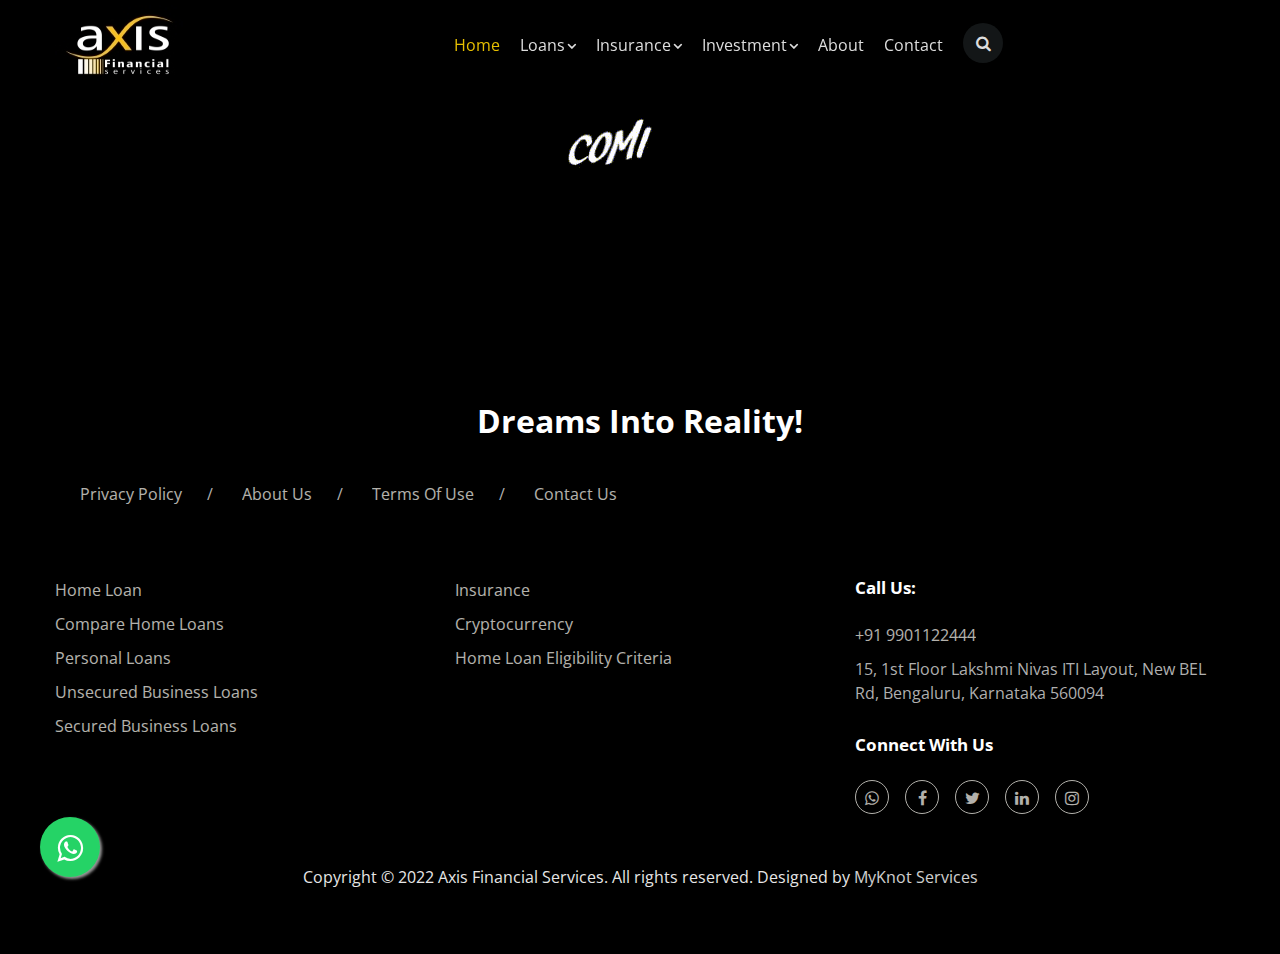
<file: coming_soon.html>
<!doctype html>
<html lang="zxx">

  <head>
    <!-- Required meta tags -->
    <meta charset="utf-8">
    <meta name="viewport" content="width=device-width, initial-scale=1, shrink-to-fit=no">
    <title>Axis Financial Services</title>
    <!-- google fonts -->
    <link href="//fonts.googleapis.com/css2?family=Open+Sans:ital,wght@0,300;0,400;0,700;1,600&display=swap" rel="stylesheet">
    <!-- google fonts -->
    <!-- Template CSS -->
    <link rel="stylesheet" href="css/style-starter.css">
	<link rel="stylesheet" href="https://maxcdn.bootstrapcdn.com/font-awesome/4.5.0/css/font-awesome.min.css">
    <!-- Template CSS -->
	<script type="text/javascript">
var Tawk_API=Tawk_API||{}, Tawk_LoadStart=new Date();
(function(){
var s1=document.createElement("script"),s0=document.getElementsByTagName("script")[0];
s1.async=true;
s1.src='https://embed.tawk.to/61f64ac1b9e4e21181bc9811/1fql181mt';
s1.charset='UTF-8';
s1.setAttribute('crossorigin','*');
s0.parentNode.insertBefore(s1,s0);
})();
</script>
<!--End of Tawk.to Script-->
  <style>
    /* for desktop */
.whatsapp_float {
	position:fixed;
	width:60px;
	height:60px;
	bottom:23px;
	left:40px;
	background-color:#25d366;
	color:#FFF;
	border-radius:50px;
	text-align:center;
        font-size:30px;
	box-shadow: 2px 2px 3px #999;
        z-index:100;
}

.whatsapp-icon {
	margin-top:16px;
}
/* for mobile */
@media screen and (max-width: 767px){
     .whatsapp-icon {
	 margin-top:10px;
     }
    .whatsapp_float {
        width: 55px;
        height: 55px;
        bottom: 20px;
        left: 10px;
        font-size: 35px;
    }
}
  </style>
  </head>
  
  <body>
    <!--header-->
   <!--header-->
  <header id="site-header" class="fixed-top">
    <div class="container">
      <nav class="navbar navbar-expand-lg stroke">
        <h1><a class="navbar-brand mr-lg-5" href="index.html">
            <img src="images/logo.jpg" alt="AFS">
          </a></h1>
        <!-- if logo is image enable this   
      <a class="navbar-brand" href="#index.html">
          <img src="image-path" alt="Your logo" title="Your logo" style="height:35px;" />
      </a> -->
        <button class="navbar-toggler  collapsed bg-gradient" type="button" data-toggle="collapse"
          data-target="#navbarTogglerDemo02" aria-controls="navbarTogglerDemo02" aria-expanded="false"
          aria-label="Toggle navigation">
          <span class="navbar-toggler-icon fa icon-expand fa-bars"></span>
          <span class="navbar-toggler-icon fa icon-close fa-times"></span>
          </span>
        </button>

        <div class="collapse navbar-collapse" id="navbarTogglerDemo02">
          <ul class="navbar-nav mx-lg-auto">
            <li class="nav-item active">
              <a class="nav-link" href="index.html">Home <span class="sr-only">(current)</span></a>
            </li>
            
            
            <li class="nav-item dropdown">
              <a class="nav-link dropdown-toggle" href="#" id="navbarDropdown1" role="button" data-toggle="dropdown" aria-haspopup="true" aria-expanded="false">
                Loans<span class="fa fa-angle-down"></span>
              </a>
              <div class="dropdown-menu" aria-labelledby="navbarDropdown1">
                <b> <a class="dropdown-item" href="index.html">Unsecured Loans</a> </b>
                <ul style="color:white">
						<li><a class="dropdown-item1" href="index.html">Personal Loans</a></li><br>
						<li><a class="dropdown-item1" href="index.html">Business Loans</a></li><br>
						
					</ul>
                <b><a class="dropdown-item" href="index.html">Secured Loans</a> </b>
                    <ul style="color:white">
						<li><a class="dropdown-item1" href="index.html">Home Loans</a></li><br>
						<li><a class="dropdown-item1" href="index.html">Loan Against Property</a></li><br>
						
					</ul>
              </div>
            </li>

           

           <li class="nav-item dropdown">
              <a class="nav-link dropdown-toggle" href="#" id="navbarDropdown1" role="button" data-toggle="dropdown" aria-haspopup="true" aria-expanded="false">
                Insurance<span class="fa fa-angle-down"></span>
              </a>
              <div class="dropdown-menu" aria-labelledby="navbarDropdown1">
               <a class="dropdown-item" href="health_insurance.html">Health Insurance </a>
                <a class="dropdown-item" href="life_insurance.html">Life Insurance</a> 
                <a class="dropdown-item" href="general_insurance.html">General Insurance</a> 
              </div>
            </li>

            <li class="nav-item dropdown">
              <a class="nav-link dropdown-toggle" href="#" id="navbarDropdown1" role="button" data-toggle="dropdown" aria-haspopup="true" aria-expanded="false">
                Investment<span class="fa fa-angle-down"></span>
              </a>
              <div class="dropdown-menu" aria-labelledby="navbarDropdown1">
                <a class="dropdown-item" href="coming_soon.html">Equity</a>
                <a class="dropdown-item" href="coming_soon.html">Real Estate</a>
                <a class="dropdown-item" href="crypto_currency.html">Cryptocurrency</a>
                 <a class="dropdown-item" href="coming_soon.html">Mutual Funds</a>
                <a class="dropdown-item" href="coming_soon.html">PMS</a>
                
              </div>
            </li>

             <!-- <li class="nav-item dropdown">
              <a class="nav-link dropdown-toggle" href="#" id="navbarDropdown1" role="button" data-toggle="dropdown" aria-haspopup="true" aria-expanded="false">
                Wealth Management Services<span class="fa fa-angle-down"></span>
              </a>
              <div class="dropdown-menu" aria-labelledby="navbarDropdown1">
                <a class="dropdown-item" href="index.html">Mutual Funds</a>
                <a class="dropdown-item" href="index.html">PMS Service</a>
                
              </div>
            </li> -->

            <li class="nav-item">
              <a class="nav-link" href="about.html">About</a>
            </li>

            <li class="nav-item">
              <a class="nav-link" href="contact.html">Contact</a>
            </li>
            <div class="search-right">
              <a href="#search" title="search"><span class="fa fa-search" aria-hidden="true"></span></a>
              <!-- search popup -->
              <div id="search" class="pop-overlay">
                <div class="popup">

                  <form action="#" method="GET" class="search-box">
                    <input type="search" placeholder="Enter Keyword" name="search" required="required" autofocus="">
                    <button type="submit" class="btn"><span class="fa fa-search" aria-hidden="true"></span></button>
                  </form>

                </div>
                <a class="close" href="#close">×</a>
              </div>
              <!-- /search popup -->
            </div>
          </ul>
        </div>
        <!-- toggle switch for light and dark theme -->
        <!-- <div class="mobile-position">
          <nav class="navigation">
            <div class="theme-switch-wrapper">
              <label class="theme-switch" for="checkbox">
                <input type="checkbox" id="checkbox">
                <div class="mode-container">
                  <i class="gg-sun"></i>
                  <i class="gg-moon"></i>
                </div>
              </label>
            </div>
          </nav>
        </div> -->
        <!-- //toggle switch for light and dark theme -->
      </nav>
    </div>
  </header>
    <!-- //header -->
  <!-- about breadcrumb -->
  <!-- <section class="w3l-about-breadcrumb text-left"> -->
    <!-- <div class="breadcrumb-bg breadcrumb-bg-about py-sm-5 py-4"> -->
      <!-- <div class="container py-2"> -->
        <!-- <h2 class="title">About Us</h2> -->
        <!-- <ul class="breadcrumbs-custom-path mt-2"> -->
          <!-- <li><a href="index.html">Home</a></li> -->
          <!-- <li class="active"><span class="fa fa-arrow-right mx-2" aria-hidden="true"></span> About </li> -->
        <!-- </ul> -->
      <!-- </div> -->
    <!-- </div> -->
  <!-- </section> -->
  <!-- //about breadcrumb -->
  <!-- /about-6-->
  <section class="w3l-cta4 py-5" align="center">
      <div class="container py-lg-5" style="text_align:center;">
        <div class="ab-section">
            <img src="images/coming_soon.gif" alt="Coming Soon"/>
			
        </div>

      </div>
  </section>
  <!-- //about-6-->
   <!-- /content-6-->
   
  <!-- footer7 block -->
   <section class="w3l-footer7">
    <div class="footer7 py-5">
      <div class="container py-lg-3">
        <div class="footer-destinations mb-5 text-center">
          <h5>
            Dreams Into Reality! </h5>
          <ul>
            <li><a href="index.html">Privacy Policy</a></li>/
            <li><a href="about.html">About Us</a></li>/
            
            <li><a href="index.html">Terms Of Use</a></li>/
            <li><a href="contact.html">Contact Us</a></li>

          </ul>
        </div>
        <div class="d-grid grid-col-3 footer-top7">
          <div class="footer-list7 mt-4">
           
            <ul>
              <li><a href="home_loans.html">Home Loan</a></li>
              <li><a href="home_loans.html">Compare Home Loans</a></li>
              <li><a href="personal_loan.html">Personal Loans</a></li>
               <li><a href="services.html">Unsecured Business Loans</a></li>
                <li><a href="services.html">Secured Business Loans</a></li>
           
            </ul>
          </div>
		 <div class="footer-list7 mt-4">

           
            <ul>
              <li><a href="insurance.html">Insurance</a></li>
              <li><a href="crypto_currency.html">Cryptocurrency</a></li>
              <li><a href="home_loans.html">Home Loan Eligibility Criteria</a></li>
               <!-- <li><a href="index.html">Unsecured Business Loans</a></li> -->
                <!-- <li><a href="index.html">Secured Business Loans</a></li> -->
           
            </ul>

          </div>
		  
         
          <a href="https://wa.me/919901122444" class="whatsapp_float" target="_blank"> <i class="fa fa-whatsapp whatsapp-icon"></i></a>

          <div class="footer-list7 mt-4">
            <h6 class="footer-title7">Call Us:</h6>
            <ul class="phone-numbers">
              <li><a href=""> +91 9901122444</a></li>
			  <li>15, 1st Floor Lakshmi Nivas ITI Layout, New BEL Rd, Bengaluru, Karnataka 560094 </li>
           
            </ul>
            <h6 class="footer-title7">Connect with us</h6>
            <div class="main-social-footer7">
              <a href="https://wa.me/919901122444" title="Whatsapp" class="footer-fb"><span class="fa fa-whatsapp"
                aria-hidden="true"></span></a>
              <a href="https://www.facebook.com/afsblr" title="Facebook" class="footer-fb"><span class="fa fa-facebook"
                  aria-hidden="true"></span></a>
              <a href="https://twitter.com/FinancialAxis" title="Twitter" class="footer-tw"><span class="fa fa-twitter"
                  aria-hidden="true"></span></a>
              
              <a href="https://www.linkedin.com/feed/?trk=onboarding-landing" title="Linkedin" class="footer-lin"><span class="fa fa-linkedin"
                  aria-hidden="true"></span></a>
              <a href="https://www.instagram.com/axisfinancialservice/?utm_medium=copy_link" title="Instagram" class="footer-pin"><span class="fa fa-instagram"
                  aria-hidden="true"></span></a>
            </div>
          </div>
        </div>
        <div class="copy-right-hny text-center">
          <p>Copyright © 2022 Axis Financial Services. All rights reserved. Designed by <a href="https://www.myknot-digitals.store/" target="_blank">
              MyKnot Services</a>
          </p>
        </div>
      </div>
      <!-- //footer -->
      <!-- move top -->
      <!-- <button onclick="topFunction()" id="movetop" title="Go to top"> -->
        <!-- <span class="fa fa-angle-up"></span> -->
      <!-- </button> -->
      <script>
        // When the user scrolls down 20px from the top of the document, show the button
        window.onscroll = function () {
          scrollFunction()
        };

        function scrollFunction() {
          if (document.body.scrollTop > 20 || document.documentElement.scrollTop > 20) {
            document.getElementById("movetop").style.display = "block";
          } else {
            document.getElementById("movetop").style.display = "none";
          }
        }

        // When the user clicks on the button, scroll to the top of the document
        function topFunction() {
          document.body.scrollTop = 0;
          document.documentElement.scrollTop = 0;
        }
      </script>
      <!-- //move top -->
      <!-- /noscroll -->
      <script>
        $(function () {
          $('.navbar-toggler').click(function () {
            $('body').toggleClass('noscroll');
          })
        });
      </script>
      <!-- //noscroll -->
      <!-- //footer -->
    </div>
  </section>
  <!-- //footer7 block -->
 <!-- Template JavaScript -->
  <script src="js/jquery-3.3.1.min.js"></script>
  <script src="js/theme-change.js"></script>
  
  <!-- video popup -->
  <script src="js/jquery.magnific-popup.min.js"></script>
  <script>
    $(document).ready(function () {
      $('.popup-with-zoom-anim').magnificPopup({
        type: 'inline',

        fixedContentPos: false,
        fixedBgPos: true,

        overflowY: 'auto',

        closeBtnInside: true,
        preloader: false,

        midClick: true,
        removalDelay: 300,
        mainClass: 'my-mfp-zoom-in'
      });

      $('.popup-with-move-anim').magnificPopup({
        type: 'inline',

        fixedContentPos: false,
        fixedBgPos: true,

        overflowY: 'auto',

        closeBtnInside: true,
        preloader: false,

        midClick: true,
        removalDelay: 300,
        mainClass: 'my-mfp-slide-bottom'
      });
    });
  </script>
  <!-- //video popup -->
  <!-- stats number counter-->
  <script src="js/jquery.waypoints.min.js"></script>
  <script src="js/jquery.countup.js"></script>
  <script>
    $('.counter').countUp();
  </script>
  <!-- //stats number counter -->
  <!--/MENU-JS-->
  <script>
    $(window).on("scroll", function () {
      var scroll = $(window).scrollTop();

      if (scroll >= 80) {
        $("#site-header").addClass("nav-fixed");
      } else {
        $("#site-header").removeClass("nav-fixed");
      }
    });

    //Main navigation Active Class Add Remove
    $(".navbar-toggler").on("click", function () {
      $("header").toggleClass("active");
    });
    $(document).on("ready", function () {
      if ($(window).width() > 991) {
        $("header").removeClass("active");
      }
      $(window).on("resize", function () {
        if ($(window).width() > 991) {
          $("header").removeClass("active");
        }
      });
    });
  </script>
  <!--//MENU-JS-->

  <script src="js/bootstrap.min.js"></script>

</body>

</html>
</file>
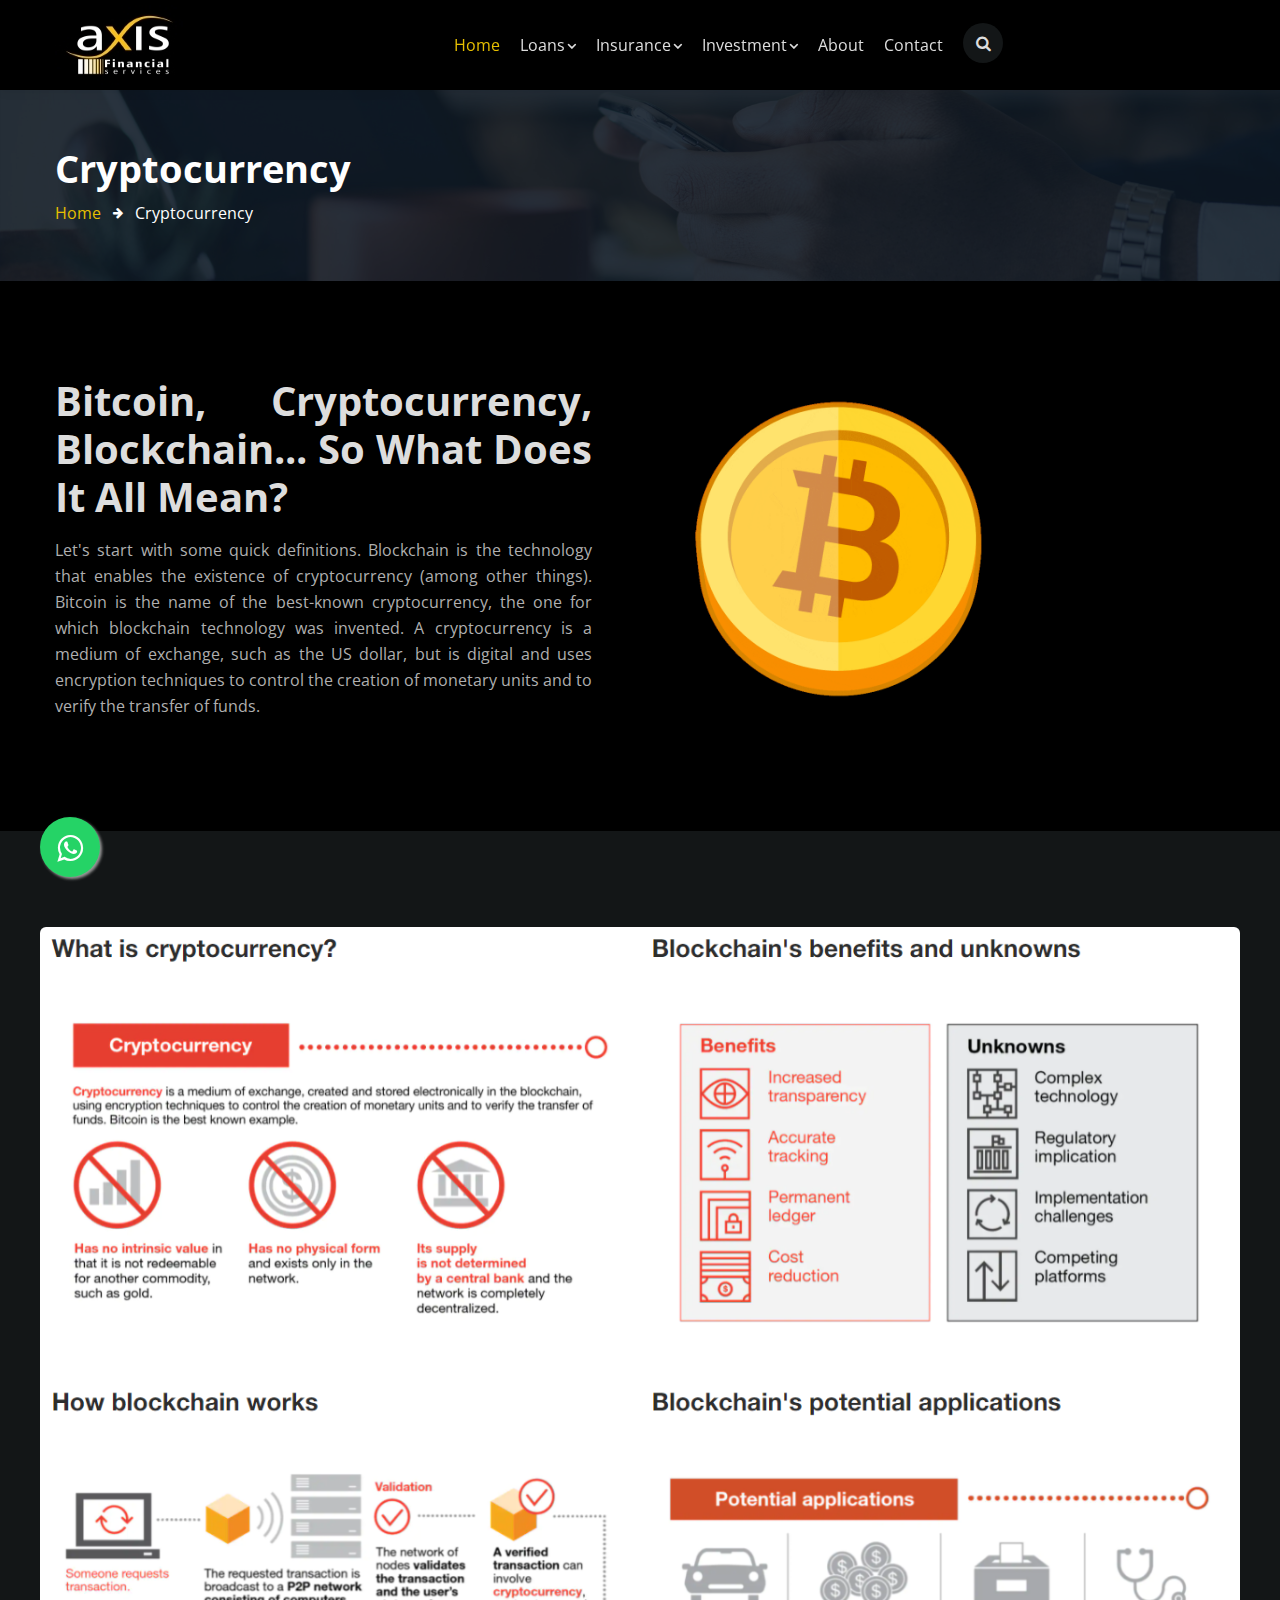
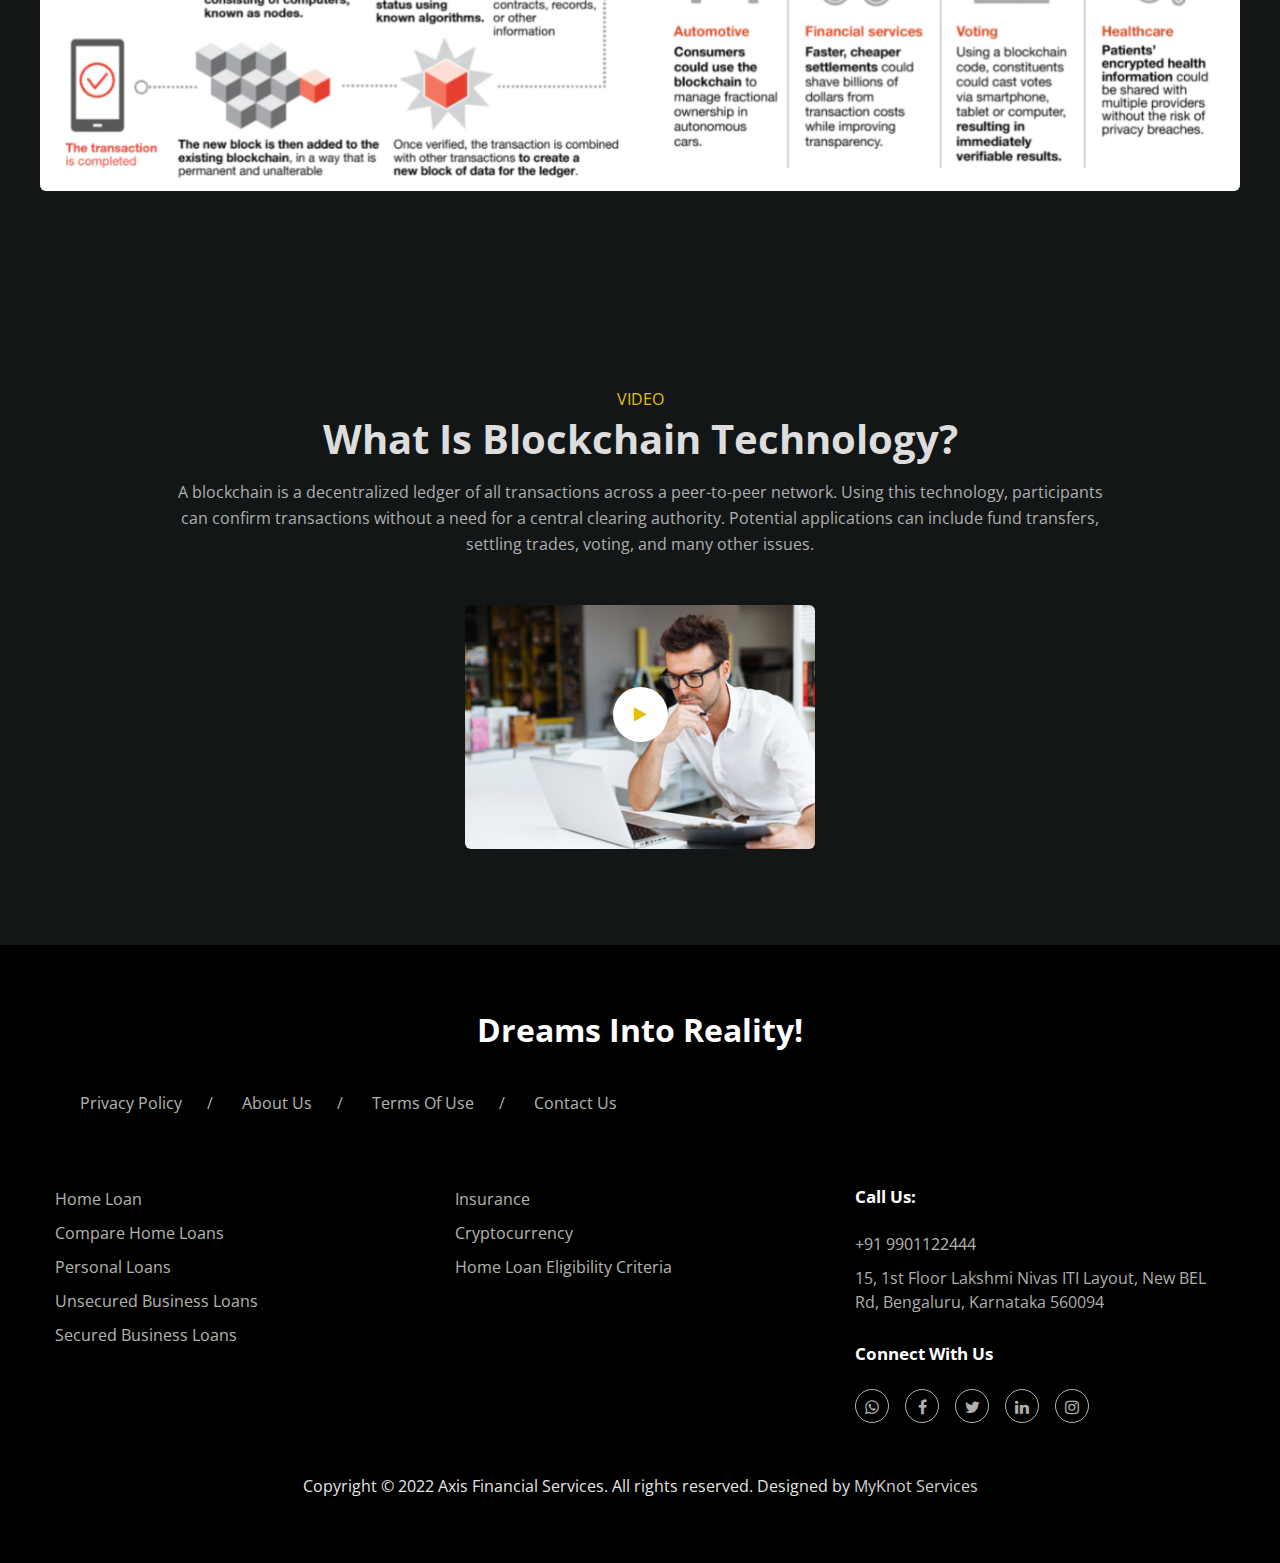
<file: crypto_currency.html>
<!doctype html>
<html lang="zxx">

  <head>
    <!-- Required meta tags -->
    <meta charset="utf-8">
    <meta name="viewport" content="width=device-width, initial-scale=1, shrink-to-fit=no">
    <title>Axis Financial Services</title>
    <!-- google fonts -->
    <link href="//fonts.googleapis.com/css2?family=Open+Sans:ital,wght@0,300;0,400;0,700;1,600&display=swap" rel="stylesheet">
    <!-- google fonts -->
    <!-- Template CSS -->
    <link rel="stylesheet" href="css/style-starter.css">
	<link rel="stylesheet" href="https://maxcdn.bootstrapcdn.com/font-awesome/4.5.0/css/font-awesome.min.css">
    <!-- Template CSS -->
	<script type="text/javascript">
var Tawk_API=Tawk_API||{}, Tawk_LoadStart=new Date();
(function(){
var s1=document.createElement("script"),s0=document.getElementsByTagName("script")[0];
s1.async=true;
s1.src='https://embed.tawk.to/61f64ac1b9e4e21181bc9811/1fql181mt';
s1.charset='UTF-8';
s1.setAttribute('crossorigin','*');
s0.parentNode.insertBefore(s1,s0);
})();
</script>
<!--End of Tawk.to Script-->
  <style>
    /* for desktop */
.whatsapp_float {
	position:fixed;
	width:60px;
	height:60px;
	bottom:23px;
	left:40px;
	background-color:#25d366;
	color:#FFF;
	border-radius:50px;
	text-align:center;
        font-size:30px;
	box-shadow: 2px 2px 3px #999;
        z-index:100;
}

.whatsapp-icon {
	margin-top:16px;
}
/* for mobile */
@media screen and (max-width: 767px){
     .whatsapp-icon {
	 margin-top:10px;
     }
    .whatsapp_float {
        width: 55px;
        height: 55px;
        bottom: 20px;
        left: 10px;
        font-size: 35px;
    }
}
  </style>
  </head>
  
  <body>
    <!--header-->
   <!--header-->
  <header id="site-header" class="fixed-top">
    <div class="container">
      <nav class="navbar navbar-expand-lg stroke">
        <h1><a class="navbar-brand mr-lg-5" href="index.html">
            <img src="images/logo.jpg" alt="AFS">
          </a></h1>
        <!-- if logo is image enable this   
      <a class="navbar-brand" href="#index.html">
          <img src="image-path" alt="Your logo" title="Your logo" style="height:35px;" />
      </a> -->
        <button class="navbar-toggler  collapsed bg-gradient" type="button" data-toggle="collapse"
          data-target="#navbarTogglerDemo02" aria-controls="navbarTogglerDemo02" aria-expanded="false"
          aria-label="Toggle navigation">
          <span class="navbar-toggler-icon fa icon-expand fa-bars"></span>
          <span class="navbar-toggler-icon fa icon-close fa-times"></span>
          </span>
        </button>

        <div class="collapse navbar-collapse" id="navbarTogglerDemo02">
          <ul class="navbar-nav mx-lg-auto">
            <li class="nav-item active">
              <a class="nav-link" href="index.html">Home <span class="sr-only">(current)</span></a>
            </li>
            
            
            <li class="nav-item dropdown">
              <a class="nav-link dropdown-toggle" href="#" id="navbarDropdown1" role="button" data-toggle="dropdown" aria-haspopup="true" aria-expanded="false">
                Loans<span class="fa fa-angle-down"></span>
              </a>
              <div class="dropdown-menu" aria-labelledby="navbarDropdown1">
                <b> <a class="dropdown-item" href="index.html">Unsecured Loans</a> </b>
                <ul style="color:white">
						<li><a class="dropdown-item1" href="index.html">Personal Loans</a></li><br>
						<li><a class="dropdown-item1" href="index.html">Business Loans</a></li><br>
						
					</ul>
                <b><a class="dropdown-item" href="index.html">Secured Loans</a> </b>
                    <ul style="color:white">
						<li><a class="dropdown-item1" href="index.html">Home Loans</a></li><br>
						<li><a class="dropdown-item1" href="index.html">Loan Against Property</a></li><br>
						
					</ul>
              </div>
            </li>

           

           <li class="nav-item dropdown">
              <a class="nav-link dropdown-toggle" href="#" id="navbarDropdown1" role="button" data-toggle="dropdown" aria-haspopup="true" aria-expanded="false">
                Insurance<span class="fa fa-angle-down"></span>
              </a>
              <div class="dropdown-menu" aria-labelledby="navbarDropdown1">
               <a class="dropdown-item" href="health_insurance.html">Health Insurance </a>
                <a class="dropdown-item" href="life_insurance.html">Life Insurance</a> 
                <a class="dropdown-item" href="general_insurance.html">General Insurance</a> 
              </div>
            </li>

            <li class="nav-item dropdown">
              <a class="nav-link dropdown-toggle" href="#" id="navbarDropdown1" role="button" data-toggle="dropdown" aria-haspopup="true" aria-expanded="false">
                Investment<span class="fa fa-angle-down"></span>
              </a>
              <div class="dropdown-menu" aria-labelledby="navbarDropdown1">
                <a class="dropdown-item" href="coming_soon.html">Equity</a>
                <a class="dropdown-item" href="coming_soon.html">Real Estate</a>
                <a class="dropdown-item" href="crypto_currency.html">Cryptocurrency</a>
                 <a class="dropdown-item" href="coming_soon.html">Mutual Funds</a>
                <a class="dropdown-item" href="coming_soon.html">PMS</a>
                
              </div>
            </li>

             <!-- <li class="nav-item dropdown">
              <a class="nav-link dropdown-toggle" href="#" id="navbarDropdown1" role="button" data-toggle="dropdown" aria-haspopup="true" aria-expanded="false">
                Wealth Management Services<span class="fa fa-angle-down"></span>
              </a>
              <div class="dropdown-menu" aria-labelledby="navbarDropdown1">
                <a class="dropdown-item" href="index.html">Mutual Funds</a>
                <a class="dropdown-item" href="index.html">PMS Service</a>
                
              </div>
            </li> -->

            <li class="nav-item">
              <a class="nav-link" href="about.html">About</a>
            </li>

            <li class="nav-item">
              <a class="nav-link" href="contact.html">Contact</a>
            </li>
            <div class="search-right">
              <a href="#search" title="search"><span class="fa fa-search" aria-hidden="true"></span></a>
              <!-- search popup -->
              <div id="search" class="pop-overlay">
                <div class="popup">

                  <form action="#" method="GET" class="search-box">
                    <input type="search" placeholder="Enter Keyword" name="search" required="required" autofocus="">
                    <button type="submit" class="btn"><span class="fa fa-search" aria-hidden="true"></span></button>
                  </form>

                </div>
                <a class="close" href="#close">×</a>
              </div>
              <!-- /search popup -->
            </div>
          </ul>
        </div>
        <!-- toggle switch for light and dark theme -->
        <!-- <div class="mobile-position">
          <nav class="navigation">
            <div class="theme-switch-wrapper">
              <label class="theme-switch" for="checkbox">
                <input type="checkbox" id="checkbox">
                <div class="mode-container">
                  <i class="gg-sun"></i>
                  <i class="gg-moon"></i>
                </div>
              </label>
            </div>
          </nav>
        </div> -->
        <!-- //toggle switch for light and dark theme -->
      </nav>
    </div>
  </header>
    <!-- //header -->
  <!-- about breadcrumb -->
  <section class="w3l-about-breadcrumb text-left">
    <div class="breadcrumb-bg breadcrumb-bg-about py-sm-5 py-4">
      <div class="container py-2">
        <h2 class="title">Cryptocurrency</h2>
        <ul class="breadcrumbs-custom-path mt-2">
          <li><a href="index.html">Home</a></li>
          <li class="active"><span class="fa fa-arrow-right mx-2" aria-hidden="true"></span> Cryptocurrency </li>
        </ul>
      </div>
    </div>
  </section>
  <!-- //about breadcrumb -->
  <!-- /about-6-->
  <section class="w3l-cta4 py-5">
      <div class="container py-lg-5">
        <div class="ab-section">
            <div class="row">
              <div class="col-md-6 pr-lg-5">
              
                <h3 class="hny-title">Bitcoin, cryptocurrency, blockchain... So what does it all mean?</h3>
                <p class="py-3">Let's start with some quick definitions. Blockchain is the technology that enables the existence of cryptocurrency (among other things). Bitcoin is the name of the best-known cryptocurrency, the one for which blockchain technology was invented. A cryptocurrency is a medium of exchange, such as the US dollar, but is digital and uses encryption techniques to control the creation of monetary units and to verify the transfer of funds.</p>
              </div>
              <div class="col-md-6 mt-md-0 mt-4">
                <div class="row">
                  <!-- <div class="col-md-6 mt-md-0 mt-4"> -->
                    <!-- <img src="images/blog-img-13.jpg" class="img-fluid" alt=""> -->
                  <!-- </div> -->
                  <div class="col-md-6 mt-md-0 mt-4">
                    <img src="images/crypto_currency.gif" class="img-fluid" alt="">
                  </div>
                </div>
              </div>
            </div>
        </div>

      </div>
  </section>
  <!-- //about-6-->
   <!-- /content-6-->
   <section class="w3l-content-6 py-5" id="why">
    <div class="container py-lg-5">
      <div class="row">
        <img src="images/crypto_currency.PNG" style="width:100%;"/>
        <!-- <div class="col-lg-4 content-6-right mt-lg-0 mt-4"> -->
          <!-- <p class="mb-3">We pride ourselves on our approach to arranging the ideal finance  -->
		  <!-- solutions required by borrowers and have many satisfied clients. We follow strict privacy policy  -->
		  <!-- as we consider the trust of our clients of paramount value. -->
          <!-- <br><br> We have been graced numerous industry awards and accolades which is a testament to our expertise and high levels of quality of service. -->
			<!-- <br>We are authorized channel partner with  -->
			<!-- more than 20 Banks and NBFC’s and we make sure that the customer gets  -->
			<!-- the best possible deal from the Market.</p> -->
            
        <!-- </div> -->
      </div>
    </div>
</section>
<!-- //content-6-->
  <!-- stats -->
  <!-- <section class="w3l-statshny py-5" id="stats"> -->
    <!-- <div class="container py-lg-5 py-md-4"> -->
      <!-- <div class="w3-stats-inner-info"> -->
        <!-- <div class="row"> -->
          <!-- <div class="col-lg-4 col-6 stats_info counter_grid text-left"> -->
            <!-- <span class="fa fa-smile-o"></span> -->
            <!-- <p class="counter">1730</p> -->
            <!-- <h4>Happy Customers</h4> -->
          <!-- </div> -->
          <!-- <div class="col-lg-4 col-6 stats_info counter_grid1 text-left"> -->
            <!-- <span class="fa fa-users"></span> -->
            <!-- <p class="counter">730</p> -->
            <!-- <h4>Projects</h4> -->
          <!-- </div> -->
          <!-- <div class="col-lg-4 col-6 stats_info counter_grid mt-lg-0 mt-5 text-left"> -->
            <!-- <span class="fa fa-database"></span> -->
            <!-- <p class="counter">30</p> -->
            <!-- <h4>branches</h4> -->
          <!-- </div> -->
        <!-- </div> -->
      <!-- </div> -->
    <!-- </div> -->
  <!-- </section> -->
  <!-- //stats -->
  <!-- team -->
  <!-- <section class="w3l-team" id="team"> -->
    <!-- <div class="team-block py-5"> -->
      <!-- <div class="container py-lg-5"> -->
        <!-- <div class="title-content text-center mb-lg-3 mb-4"> -->
          <!-- <h6 class="sub-title">Our Team</h6> -->
          <!-- <h3 class="hny-title">Meet Our Designations</h3> -->
        <!-- </div> -->
        <!-- <div class="row"> -->
          <!-- <div class="col-lg-3 col-md-6 mt-lg-5 mt-4"> -->
            <!-- <div class="box16"> -->
              <!-- <a href="#url"><img src="images/team1.jpg" alt="" class="img-fluid" /></a> -->
              <!-- <div class="box-content"> -->
                <!-- <h3 class="title"><a href="#url">Alexander</a></h3> -->
                <!-- <span class="post">Designation</span> -->
                <!-- <ul class="social"> -->
                  <!-- <li> -->
                    <!-- <a href="#" class="facebook"> -->
                      <!-- <span class="fa fa-facebook-f"></span> -->
                    <!-- </a> -->
                  <!-- </li> -->
                  <!-- <li> -->
                    <!-- <a href="#" class="twitter"> -->
                      <!-- <span class="fa fa-twitter"></span> -->
                    <!-- </a> -->
                  <!-- </li> -->
                <!-- </ul> -->
              <!-- </div> -->
            <!-- </div> -->
          <!-- </div> -->
          <!-- <div class="col-lg-3 col-md-6 mt-lg-5 mt-4"> -->
            <!-- <div class="box16"> -->
              <!-- <a href="#url"><img src="images/team2.jpg" alt="" class="img-fluid" /></a> -->
              <!-- <div class="box-content"> -->
                <!-- <h3 class="title"><a href="#url">Victoria</a></h3> -->
                <!-- <span class="post">Designation</span> -->
                <!-- <ul class="social"> -->
                  <!-- <li> -->
                    <!-- <a href="#" class="facebook"> -->
                      <!-- <span class="fa fa-facebook-f"></span> -->
                    <!-- </a> -->
                  <!-- </li> -->
                  <!-- <li> -->
                    <!-- <a href="#" class="twitter"> -->
                      <!-- <span class="fa fa-twitter"></span> -->
                    <!-- </a> -->
                  <!-- </li> -->
                <!-- </ul> -->
              <!-- </div> -->
            <!-- </div> -->
          <!-- </div> -->
          <!-- <div class="col-lg-3 col-md-6 mt-lg-5 mt-4"> -->
            <!-- <div class="box16"> -->
              <!-- <a href="#url"><img src="images/team3.jpg" alt="" class="img-fluid" /></a> -->
              <!-- <div class="box-content"> -->
                <!-- <h3 class="title"><a href="#url">Smith roy</a></h3> -->
                <!-- <span class="post">Designation</a></span> -->
                <!-- <ul class="social"> -->
                  <!-- <li> -->
                    <!-- <a href="#" class="facebook"> -->
                      <!-- <span class="fa fa-facebook-f"></span> -->
                    <!-- </a> -->
                  <!-- </li> -->
                  <!-- <li> -->
                    <!-- <a href="#" class="twitter"> -->
                      <!-- <span class="fa fa-twitter"></span> -->
                    <!-- </a> -->
                  <!-- </li> -->
                <!-- </ul> -->
              <!-- </div> -->
            <!-- </div> -->
          <!-- </div> -->
          <!-- <div class="col-lg-3 col-md-6 mt-lg-5 mt-4"> -->
            <!-- <div class="box16"> -->
              <!-- <a href="#url"><img src="images/team4.jpg" alt="" class="img-fluid" /></a> -->
              <!-- <div class="box-content"> -->
                <!-- <h3 class="title"><a href="#url">Johnson</a></h3> -->
                <!-- <span class="post">Designation</a></span> -->
                <!-- <ul class="social"> -->
                  <!-- <li> -->
                    <!-- <a href="#" class="facebook"> -->
                      <!-- <span class="fa fa-facebook-f"></span> -->
                    <!-- </a> -->
                  <!-- </li> -->
                  <!-- <li> -->
                    <!-- <a href="#" class="twitter"> -->
                      <!-- <span class="fa fa-twitter"></span> -->
                    <!-- </a> -->
                  <!-- </li> -->
                <!-- </ul> -->
              <!-- </div> -->
            <!-- </div> -->
          <!-- </div> -->
        <!-- </div> -->
      <!-- </div> -->
    <!-- </div> -->
  <!-- </section> -->
  <!-- //team -->
  <!-- home page video popup section -->
  <section class="w3l-index5" id="about">
    <div class="new-block py-5">
      <div class="container py-lg-5">
        <div class="middle-section text-center">
          <div class="section-width">
            <h6 class="sub-title text-center">Video</h6>
            <h3 class="hny-title">What is blockchain technology?</h3>
             <p class="mt-3">A blockchain is a decentralized ledger of all transactions across a peer-to-peer network. Using this technology, participants can confirm transactions without a need for a central clearing authority. Potential applications can include fund transfers, settling trades, voting, and many other issues.</p> 
          </div>
          <div class="history-info mt-5">
            <div class="position-relative">
              <img src="images/blog-img.jpg" class="img-fluid radius-image video-popup-image" alt="video-popup">

              <a href="#small-dialog" class="popup-with-zoom-anim play-view text-center position-absolute">
                <span class="video-play-icon">
                  <span class="fa fa-play"></span>
                </span>
              </a>

              <!-- dialog itself, mfp-hide class is required to make dialog hidden -->
              <div id="small-dialog" class="zoom-anim-dialog mfp-hide">
                <iframe src="https://www.youtube.com/embed/1YyAzVmP9xQ" frameborder="0" allow="autoplay; fullscreen" allowfullscreen></iframe>
              </div>
            </div>
          </div>

          <!-- dialog itself, mfp-hide class is required to make dialog hidden -->
          <div id="small-dialog" class="zoom-anim-dialog mfp-hide">
            <iframe src="https://www.youtube.com/embed/1YyAzVmP9xQ" frameborder="0" allow="autoplay; fullscreen" allowfullscreen></iframe>
          </div>
        </div>
      </div>
    </div>
  </section>
  <!-- //home page video popup section -->

  <!-- footer7 block -->
   <section class="w3l-footer7">
    <div class="footer7 py-5">
      <div class="container py-lg-3">
        <div class="footer-destinations mb-5 text-center">
          <h5>
            Dreams Into Reality! </h5>
          <ul>
            <li><a href="index.html">Privacy Policy</a></li>/
            <li><a href="about.html">About Us</a></li>/
            
            <li><a href="index.html">Terms Of Use</a></li>/
            <li><a href="contact.html">Contact Us</a></li>

          </ul>
        </div>
        <div class="d-grid grid-col-3 footer-top7">
          <div class="footer-list7 mt-4">
           
            <ul>
              <li><a href="home_loans.html">Home Loan</a></li>
              <li><a href="home_loans.html">Compare Home Loans</a></li>
              <li><a href="personal_loan.html">Personal Loans</a></li>
               <li><a href="services.html">Unsecured Business Loans</a></li>
                <li><a href="services.html">Secured Business Loans</a></li>
           
            </ul>
          </div>
		 <div class="footer-list7 mt-4">

           
            <ul>
              <li><a href="insurance.html">Insurance</a></li>
              <li><a href="crypto_currency.html">Cryptocurrency</a></li>
              <li><a href="home_loans.html">Home Loan Eligibility Criteria</a></li>
               <!-- <li><a href="index.html">Unsecured Business Loans</a></li> -->
                <!-- <li><a href="index.html">Secured Business Loans</a></li> -->
           
            </ul>

          </div>
		  
         
          <a href="https://wa.me/919901122444" class="whatsapp_float" target="_blank"> <i class="fa fa-whatsapp whatsapp-icon"></i></a>

          <div class="footer-list7 mt-4">
            <h6 class="footer-title7">Call Us:</h6>
            <ul class="phone-numbers">
              <li><a href=""> +91 9901122444</a></li>
			  <li>15, 1st Floor Lakshmi Nivas ITI Layout, New BEL Rd, Bengaluru, Karnataka 560094 </li>
           
            </ul>
            <h6 class="footer-title7">Connect with us</h6>
            <div class="main-social-footer7">
              <a href="https://wa.me/919901122444" title="Whatsapp" class="footer-fb"><span class="fa fa-whatsapp"
                aria-hidden="true"></span></a>
              <a href="https://www.facebook.com/afsblr" title="Facebook" class="footer-fb"><span class="fa fa-facebook"
                  aria-hidden="true"></span></a>
              <a href="https://twitter.com/FinancialAxis" title="Twitter" class="footer-tw"><span class="fa fa-twitter"
                  aria-hidden="true"></span></a>
              
              <a href="https://www.linkedin.com/feed/?trk=onboarding-landing" title="Linkedin" class="footer-lin"><span class="fa fa-linkedin"
                  aria-hidden="true"></span></a>
              <a href="https://www.instagram.com/axisfinancialservice/?utm_medium=copy_link" title="Instagram" class="footer-pin"><span class="fa fa-instagram"
                  aria-hidden="true"></span></a>
            </div>
          </div>
        </div>
        <div class="copy-right-hny text-center">
          <p>Copyright © 2022 Axis Financial Services. All rights reserved. Designed by <a href="https://www.myknot-digitals.store/" target="_blank">
              MyKnot Services</a>
          </p>
        </div>
      </div>
      <!-- //footer -->
      <!-- move top -->
      <!-- <button onclick="topFunction()" id="movetop" title="Go to top"> -->
        <!-- <span class="fa fa-angle-up"></span> -->
      <!-- </button> -->
      <script>
        // When the user scrolls down 20px from the top of the document, show the button
        window.onscroll = function () {
          scrollFunction()
        };

        function scrollFunction() {
          if (document.body.scrollTop > 20 || document.documentElement.scrollTop > 20) {
            document.getElementById("movetop").style.display = "block";
          } else {
            document.getElementById("movetop").style.display = "none";
          }
        }

        // When the user clicks on the button, scroll to the top of the document
        function topFunction() {
          document.body.scrollTop = 0;
          document.documentElement.scrollTop = 0;
        }
      </script>
      <!-- //move top -->
      <!-- /noscroll -->
      <script>
        $(function () {
          $('.navbar-toggler').click(function () {
            $('body').toggleClass('noscroll');
          })
        });
      </script>
      <!-- //noscroll -->
      <!-- //footer -->
    </div>
  </section>
  <!-- //footer7 block -->
 <!-- Template JavaScript -->
  <script src="js/jquery-3.3.1.min.js"></script>
  <script src="js/theme-change.js"></script>
  
  <!-- video popup -->
  <script src="js/jquery.magnific-popup.min.js"></script>
  <script>
    $(document).ready(function () {
      $('.popup-with-zoom-anim').magnificPopup({
        type: 'inline',

        fixedContentPos: false,
        fixedBgPos: true,

        overflowY: 'auto',

        closeBtnInside: true,
        preloader: false,

        midClick: true,
        removalDelay: 300,
        mainClass: 'my-mfp-zoom-in'
      });

      $('.popup-with-move-anim').magnificPopup({
        type: 'inline',

        fixedContentPos: false,
        fixedBgPos: true,

        overflowY: 'auto',

        closeBtnInside: true,
        preloader: false,

        midClick: true,
        removalDelay: 300,
        mainClass: 'my-mfp-slide-bottom'
      });
    });
  </script>
  <!-- //video popup -->
  <!-- stats number counter-->
  <script src="js/jquery.waypoints.min.js"></script>
  <script src="js/jquery.countup.js"></script>
  <script>
    $('.counter').countUp();
  </script>
  <!-- //stats number counter -->
  <!--/MENU-JS-->
  <script>
    $(window).on("scroll", function () {
      var scroll = $(window).scrollTop();

      if (scroll >= 80) {
        $("#site-header").addClass("nav-fixed");
      } else {
        $("#site-header").removeClass("nav-fixed");
      }
    });

    //Main navigation Active Class Add Remove
    $(".navbar-toggler").on("click", function () {
      $("header").toggleClass("active");
    });
    $(document).on("ready", function () {
      if ($(window).width() > 991) {
        $("header").removeClass("active");
      }
      $(window).on("resize", function () {
        if ($(window).width() > 991) {
          $("header").removeClass("active");
        }
      });
    });
  </script>
  <!--//MENU-JS-->

  <script src="js/bootstrap.min.js"></script>

</body>

</html>
</file>
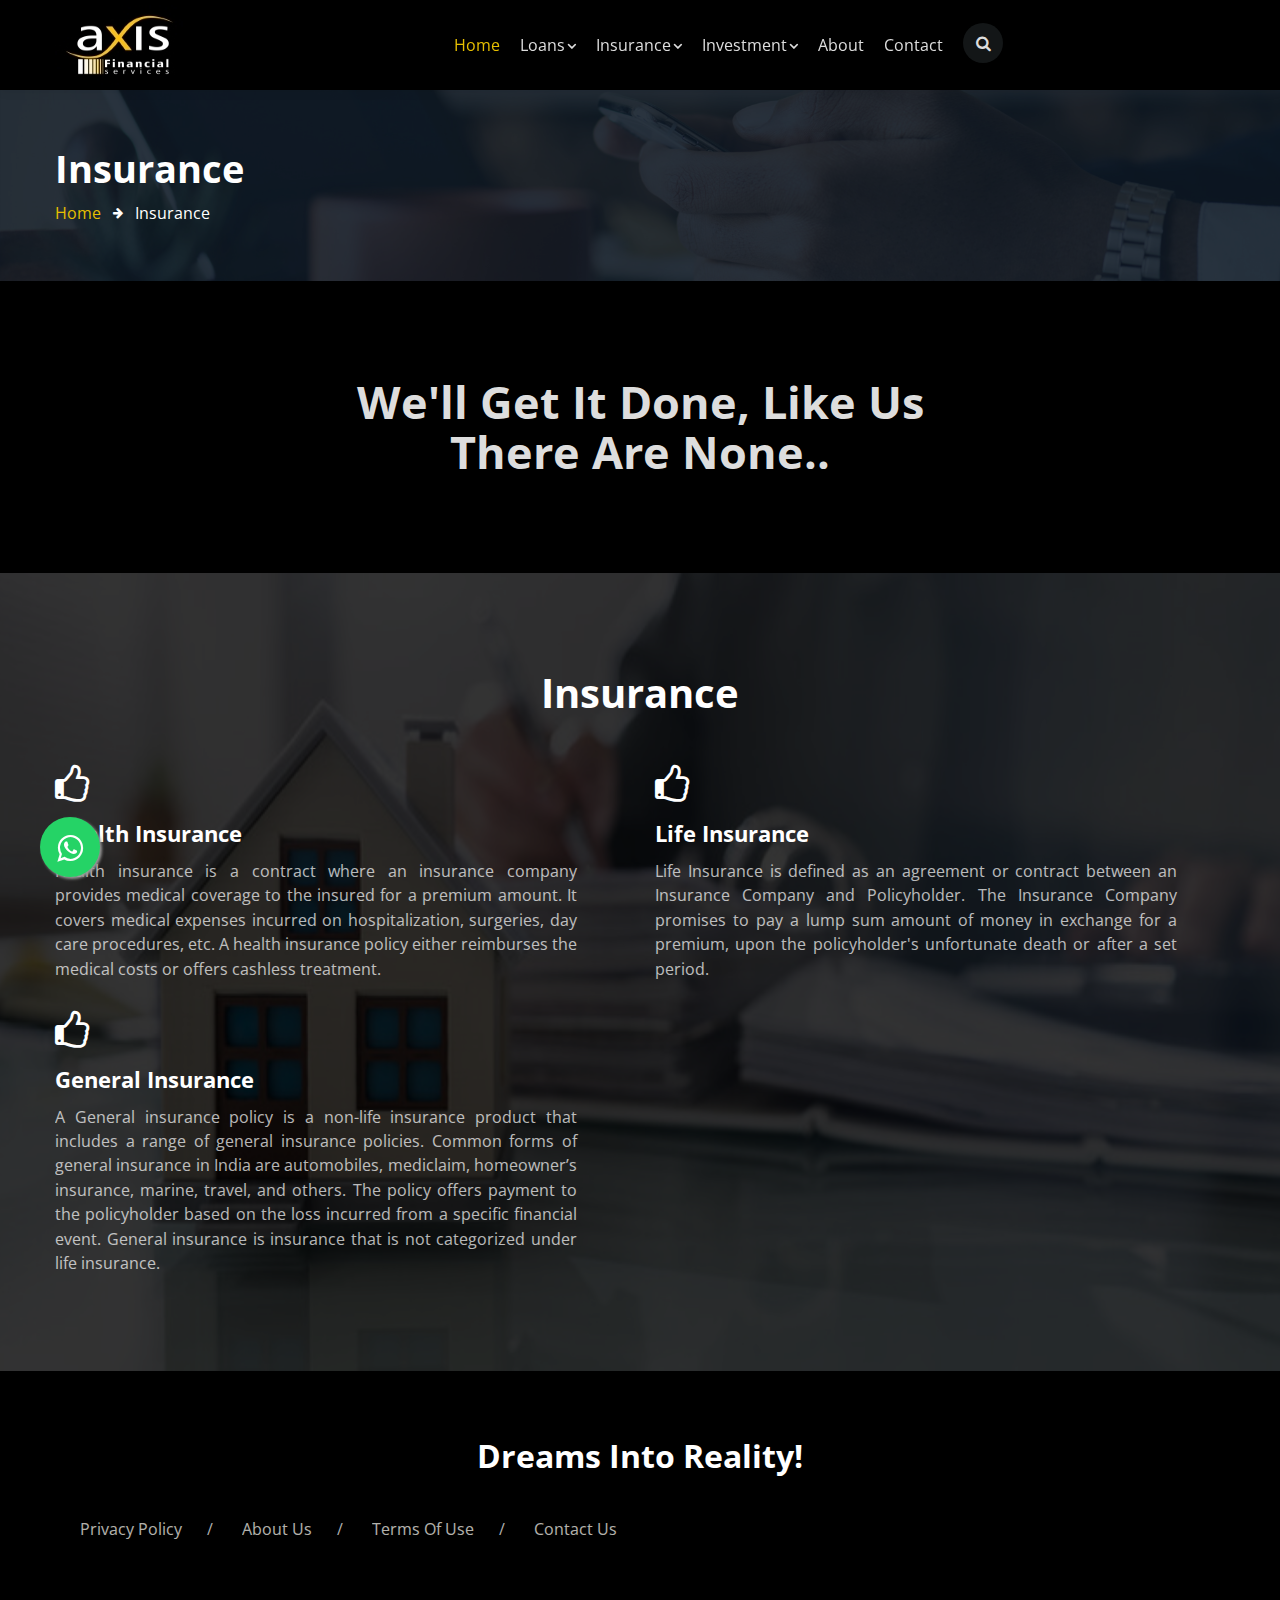
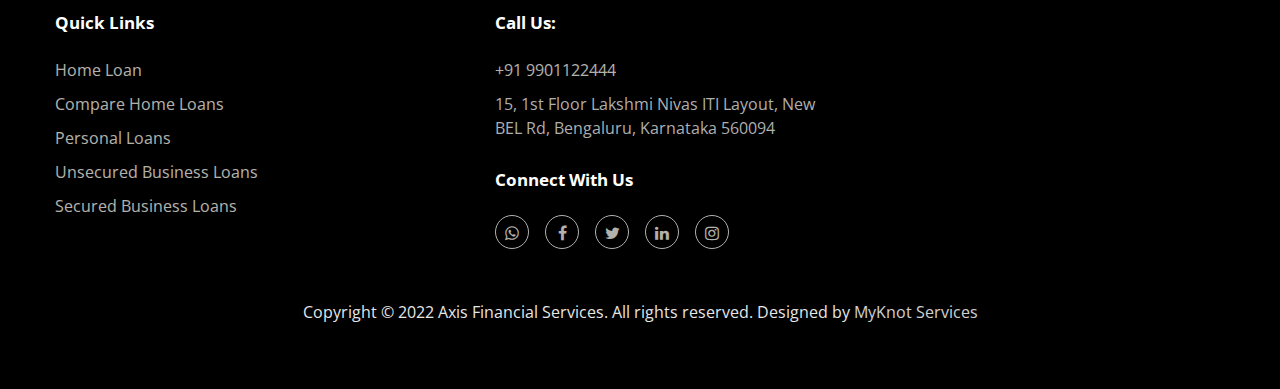
<file: insurance.html>
<!doctype html>
<html lang="zxx">

  <head>
    <!-- Required meta tags -->
    <meta charset="utf-8">
    <meta name="viewport" content="width=device-width, initial-scale=1, shrink-to-fit=no">
    <title>Axis Financial Services</title>
    <!-- google fonts -->
    <link href="//fonts.googleapis.com/css2?family=Open+Sans:ital,wght@0,300;0,400;0,700;1,600&display=swap" rel="stylesheet">
    <!-- google fonts -->
    <!-- Template CSS -->
    <link rel="stylesheet" href="css/style-starter.css">
	<link rel="stylesheet" href="https://maxcdn.bootstrapcdn.com/font-awesome/4.5.0/css/font-awesome.min.css">
    <!-- Template CSS -->
	<script type="text/javascript">
var Tawk_API=Tawk_API||{}, Tawk_LoadStart=new Date();
(function(){
var s1=document.createElement("script"),s0=document.getElementsByTagName("script")[0];
s1.async=true;
s1.src='https://embed.tawk.to/61f64ac1b9e4e21181bc9811/1fql181mt';
s1.charset='UTF-8';
s1.setAttribute('crossorigin','*');
s0.parentNode.insertBefore(s1,s0);
})();
</script>
<!--End of Tawk.to Script-->
  <style>
     /* for desktop */
.whatsapp_float {
	position:fixed;
	width:60px;
	height:60px;
	bottom:23px;
	left:40px;
	background-color:#25d366;
	color:#FFF;
	border-radius:50px;
	text-align:center;
        font-size:30px;
	box-shadow: 2px 2px 3px #999;
        z-index:100;
}

.whatsapp-icon {
	margin-top:16px;
}
/* for mobile */
@media screen and (max-width: 767px){
     .whatsapp-icon {
	 margin-top:10px;
     }
    .whatsapp_float {
        width: 55px;
        height: 55px;
        bottom: 20px;
        left: 10px;
        font-size: 35px;
    }
}
  </style>
  </head>
  
  <body>
    <!--header-->
    <header id="site-header" class="fixed-top">
    <div class="container">
      <nav class="navbar navbar-expand-lg stroke">
        <h1><a class="navbar-brand mr-lg-5" href="index.html">
            <img src="images/logo.jpg" alt="AFS">
          </a></h1>
        <!-- if logo is image enable this   
      <a class="navbar-brand" href="#index.html">
          <img src="image-path" alt="Your logo" title="Your logo" style="height:35px;" />
      </a> -->
        <button class="navbar-toggler  collapsed bg-gradient" type="button" data-toggle="collapse"
          data-target="#navbarTogglerDemo02" aria-controls="navbarTogglerDemo02" aria-expanded="false"
          aria-label="Toggle navigation">
          <span class="navbar-toggler-icon fa icon-expand fa-bars"></span>
          <span class="navbar-toggler-icon fa icon-close fa-times"></span>
          </span>
        </button>

        <div class="collapse navbar-collapse" id="navbarTogglerDemo02">
          <ul class="navbar-nav mx-lg-auto">
            <li class="nav-item active">
              <a class="nav-link" href="index.html">Home <span class="sr-only">(current)</span></a>
            </li>
            
            
            <li class="nav-item dropdown">
              <a class="nav-link dropdown-toggle" href="#" id="navbarDropdown1" role="button" data-toggle="dropdown" aria-haspopup="true" aria-expanded="false">
                Loans<span class="fa fa-angle-down"></span>
              </a>
              <div class="dropdown-menu" aria-labelledby="navbarDropdown1">
                <b> <a class="dropdown-item" href="services.html">Unsecured Loans</a> </b>
                <ul style="color:white">
						<li><a class="dropdown-item1" href="personal_loan.html">Personal Loans</a></li><br>
						<li><a class="dropdown-item1" href="business_loan.html">Business Loans</a></li><br>
						
					</ul>
                <b><a class="dropdown-item" href="services.html">Secured Loans</a> </b>
                    <ul style="color:white">
						<li><a class="dropdown-item1" href="home_loan.html">Home Loans</a></li><br>
						<li><a class="dropdown-item1" href="index.html">Loan Against Property</a></li><br>
						
					</ul>
              </div>
            </li>

           
 <li class="nav-item dropdown">
              <a class="nav-link dropdown-toggle" href="#" id="navbarDropdown1" role="button" data-toggle="dropdown" aria-haspopup="true" aria-expanded="false">
                Insurance<span class="fa fa-angle-down"></span>
              </a>
              <div class="dropdown-menu" aria-labelledby="navbarDropdown1">
               <a class="dropdown-item" href="health_insurance.html">Health Insurance </a>
                <a class="dropdown-item" href="life_insurance.html">Life Insurance</a> 
                <a class="dropdown-item" href="general_insurance.html">General Insurance</a> 
              </div>
            </li>


          <li class="nav-item dropdown">
              <a class="nav-link dropdown-toggle" href="#" id="navbarDropdown1" role="button" data-toggle="dropdown" aria-haspopup="true" aria-expanded="false">
                Investment<span class="fa fa-angle-down"></span>
              </a>
              <div class="dropdown-menu" aria-labelledby="navbarDropdown1">
                <a class="dropdown-item" href="coming_soon.html">Equity</a>
                <a class="dropdown-item" href="coming_soon.html">Real Estate</a>
                <a class="dropdown-item" href="crypto_currency.html">Cryptocurrency</a>
                 <a class="dropdown-item" href="coming_soon.html">Mutual Funds</a>
                <a class="dropdown-item" href="coming_soon.html">PMS</a>
                
              </div>
            </li>

             <!-- <li class="nav-item dropdown">
              <a class="nav-link dropdown-toggle" href="#" id="navbarDropdown1" role="button" data-toggle="dropdown" aria-haspopup="true" aria-expanded="false">
                Wealth Management Services<span class="fa fa-angle-down"></span>
              </a>
              <div class="dropdown-menu" aria-labelledby="navbarDropdown1">
                <a class="dropdown-item" href="index.html">Mutual Funds</a>
                <a class="dropdown-item" href="index.html">PMS Service</a>
                
              </div>
            </li> -->

            <li class="nav-item">
              <a class="nav-link" href="about.html">About</a>
            </li>

            <li class="nav-item">
              <a class="nav-link" href="contact.html">Contact</a>
            </li>
            <div class="search-right">
              <a href="#search" title="search"><span class="fa fa-search" aria-hidden="true"></span></a>
              <!-- search popup -->
              <div id="search" class="pop-overlay">
                <div class="popup">

                  <form action="#" method="GET" class="search-box">
                    <input type="search" placeholder="Enter Keyword" name="search" required="required" autofocus="">
                    <button type="submit" class="btn"><span class="fa fa-search" aria-hidden="true"></span></button>
                  </form>

                </div>
                <a class="close" href="#close">×</a>
              </div>
              <!-- /search popup -->
            </div>
          </ul>
        </div>
        <!-- toggle switch for light and dark theme -->
        <!-- <div class="mobile-position">
          <nav class="navigation">
            <div class="theme-switch-wrapper">
              <label class="theme-switch" for="checkbox">
                <input type="checkbox" id="checkbox">
                <div class="mode-container">
                  <i class="gg-sun"></i>
                  <i class="gg-moon"></i>
                </div>
              </label>
            </div>
          </nav>
        </div> -->
        <!-- //toggle switch for light and dark theme -->
      </nav>
    </div>
  </header>
    <!-- //header -->
  <!-- about breadcrumb -->
  <section class="w3l-about-breadcrumb text-left">
    <div class="breadcrumb-bg breadcrumb-bg-about py-sm-5 py-4">
      <div class="container py-2">
        <h2 class="title">Insurance</h2>
        <ul class="breadcrumbs-custom-path mt-2">
          <li><a href="index.html">Home</a></li>
          <li class="active"><span class="fa fa-arrow-right mx-2" aria-hidden="true"></span> Insurance </li>
        </ul>
      </div>
    </div>
  </section>
  <!-- //about breadcrumb -->
  <!-- call to action 5 -->
  <section class="w3l-cta5">
    <div class="call-to-action-5 py-5">
      <div class="container py-lg-5">
        <div class="call-to-action-5-content text-center">
          <h3 class="hny-title">We'll get it done, like us <br>there are none..</h3>
          <!-- <p>Lorem ipsum dolor sit amet consectetur adipisicing elit. Possimus sapiente commodi maiores ullam est -->
            <!-- nostrum aliquam!</p> -->
          <!-- <a href="#url" class="btn btn-style btn-primary mb-4">Read More</a> -->
          <!-- <div class="three-grids row"> -->
            <!-- <div class="col-lg-4 col-md-6 grid mt-md-0 mt-4"> -->
              <!-- <div class="icon"> -->
                <!-- <span class="fa fa-pencil-square-o" aria-hidden="true"></span> -->
              <!-- </div> -->
              <!-- <div class="icon-info"> -->
                <!-- <h4><a href="#">Precise Planning</a></h4> -->
                <!-- <p>Lorem ipsum dolor sit amet consectetur adipisicing elit. Possimus sapiente commodi maiores ullam est -->
                  <!-- nostrum aliquam!</p> -->
              <!-- </div> -->
            <!-- </div> -->
            <!-- <div class="col-lg-4 col-md-6 grid mt-md-0 mt-4"> -->
              <!-- <div class="icon"> -->
                <!-- <span class="fa fa-line-chart" aria-hidden="true"></span> -->
              <!-- </div> -->
              <!-- <div class="icon-info"> -->
                <!-- <h4><a href="#">Idea Implement</a></h4> -->
                <!-- <p>Lorem ipsum dolor sit amet consectetur adipisicing elit. Possimus sapiente commodi maiores ullam est -->
                  <!-- nostrum aliquam!</p> -->
              <!-- </div> -->
            <!-- </div> -->
            <!-- <div class="col-lg-4 col-md-6 mt-lg-0 mt-4 grid"> -->
              <!-- <div class="icon"> -->
                <!-- <span class="fa fa-thumbs-o-up" aria-hidden="true"></span> -->
              <!-- </div> -->
              <!-- <div class="icon-info"> -->
                <!-- <h4><a href="#">Exact Results</a></h4> -->
                <!-- <p>Lorem ipsum dolor sit amet consectetur adipisicing elit. Possimus sapiente commodi maiores ullam est -->
                  <!-- nostrum aliquam!</p> -->
              <!-- </div> -->
            <!-- </div> -->
          <!-- </div> -->
        </div>
      </div>
    </div>
  </section>
  <!-- /call to action 5 -->
  <section class="w3l-features14">
    <div class="w3l-feature-6-main py-5">
      <div class="container py-lg-5">
        <div class="wrapper-max">
          <div class="header-section text-center mb-5">
            
            <h3 class="hny-title two">
              Insurance
            </h3>
          </div>
          <div class="grid mt-lg-4">
            <div class="w3l-feature-6-gd">
              <div class="icon"><span class="fa fa-thumbs-o-up"></span></div>
              <div class="w3l-feature-6-gd-info">
                <h3><a href="health_insurance.html">Health Insurance</a></h3>
                <p class="pr-lg-5">Health insurance is a contract where an insurance company provides medical coverage to the insured for a premium amount. It covers medical expenses incurred on hospitalization, surgeries, day care procedures, etc. A health insurance policy either reimburses the medical costs or offers cashless treatment.
				</p>
              </div>
            </div>
            <div class="w3l-feature-6-gd">
              <div class="icon"><span class="fa fa-thumbs-o-up"></span></div>
              <div class="w3l-feature-6-gd-info">
                <h3><a href="life_insurance.html">Life Insurance</a></h3>
                <p class="pr-lg-5">Life Insurance is defined as an agreement or contract between an Insurance Company and Policyholder. The Insurance Company promises to pay a lump sum amount of money in exchange for a premium, upon the policyholder's unfortunate death or after a set period.
				</p>
              </div>
            </div>
            <div class="w3l-feature-6-gd">
              <div class="icon"><span class="fa fa-thumbs-o-up"></span></div>
              <div class="w3l-feature-6-gd-info">
                <h3><a href="general_insurance.html">General Insurance</a></h3>
                <p class="pr-lg-5">A General insurance policy is a non-life insurance product that includes a range of general insurance policies. Common forms of general insurance in India are automobiles, mediclaim, homeowner’s insurance, marine, travel, and others. The policy offers payment to the policyholder based on the loss incurred from a specific financial event. General insurance is insurance that is not categorized under life insurance.</p>
              </div>
            </div>
           
          </div>

        </div>
      </div>
    </div>
  </section>
  <!--/-->

  <!-- pricing11 -->
  <!-- <section class="w3l-pricing-11"> -->
    <!-- <div class="pricing11 py-5"> -->
      <!-- <div class="container py-md-4"> -->
        <!-- <div class="w3l-header mb-md-5 mb-4 text-center"> -->
          <!-- <h6 class="sub-title">Our Plans</h6> -->
          <!-- <h3 class="hny-title">Pricing packages</h3> -->
        <!-- </div> -->
        <!-- <div class="pricing11-content"> -->
          <!-- <div class="column pricing-grid"> -->
            <!-- <div class="text-center price-icon"> -->
              <!-- <span class="fa fa-home"></span> -->
            <!-- </div> -->
            <!-- <div class="rate"> -->
              <!-- <h4>Premium</h4> -->
              <!-- <h5><span class="top-align">from</span> $50 <span>/mo.</span></h5> -->
            <!-- </div> -->
            <!-- <p>Integer blandit eget dui in tempor lorem. gravida tortor at eros sed et.</p> -->
            <!-- <button class="button">Choose a plan</button> -->
            <!-- <div class="text-center"> -->
              <!-- <a href="#" class="action">Buy Now </a> -->
            <!-- </div> -->
            <!-- <ul class="points"> -->
              <!-- <li><span class="fa fa-check"></span> Etiam mollis lacus.</li> -->
              <!-- <li><span class="fa fa-check"></span> Sed tincidunt, nisl vitae mattis.</li> -->
              <!-- <li><span class="fa fa-check"></span> Morbi sed sem ac odio.</li> -->
              <!-- <li><span class="fa fa-check"></span> Aenean et tellus tincidunt.</li> -->
            <!-- </ul> -->
            <!-- <div class="text-center pos"> -->
              <!-- <a href="contact.html" class="action"> Contact Us</a> -->
            <!-- </div> -->
          <!-- </div> -->
          <!-- <div class="column pricing-grid pricing-grid-active"> -->
            <!-- <div class="text-center price-icon"> -->
              <!-- <span class="fa fa-building"></span> -->
            <!-- </div> -->
            <!-- <div class="rate"> -->
              <!-- <h4>Plus</h4> -->
              <!-- <h5><span class="top-align">from</span> $100 <span>/mo.</span></h5> -->
            <!-- </div> -->
            <!-- <p>Integer blandit eget dui in tempor lorem. gravida tortor at eros sed et.</p> -->
            <!-- <button class="button">Choose a plan</button> -->
            <!-- <div class="text-center"> -->
              <!-- <a href="#" class="action">Buy Now </a> -->
            <!-- </div> -->
            <!-- <ul class="points"> -->
              <!-- <li><span class="fa fa-check"></span> Etiam mollis lacus.</li> -->
              <!-- <li><span class="fa fa-check"></span> Sed tincidunt, nisl vitae mattis.</li> -->
              <!-- <li><span class="fa fa-check"></span> Morbi sed sem ac odio.</li> -->
              <!-- <li><span class="fa fa-check"></span> Aenean et tellus tincidunt.</li> -->
            <!-- </ul> -->
            <!-- <div class="text-center pos"> -->
              <!-- <a href="contact.html" class="action"> Contact Us</a> -->
            <!-- </div> -->
          <!-- </div> -->
          <!-- <div class="column pricing-grid"> -->
            <!-- <div class="text-center price-icon"> -->
              <!-- <span class="fa fa-home"></span> -->
            <!-- </div> -->
            <!-- <div class="rate"> -->
              <!-- <h4>Gold</h4> -->
              <!-- <h5><span class="top-align">from</span> $150 <span>/mo.</span></h5> -->
            <!-- </div> -->
            <!-- <p>Integer blandit eget dui in tempor lorem. gravida tortor at eros sed et.</p> -->
            <!-- <button class="button">Choose a plan</button> -->
            <!-- <div class="text-center"> -->
              <!-- <a href="#" class="action">Buy Now </a> -->
            <!-- </div> -->
            <!-- <ul class="points"> -->
              <!-- <li><span class="fa fa-check"></span> Etiam mollis lacus.</li> -->
              <!-- <li><span class="fa fa-check"></span> Sed tincidunt, nisl vitae mattis.</li> -->
              <!-- <li><span class="fa fa-check"></span> Morbi sed sem ac odio.</li> -->
              <!-- <li><span class="fa fa-check"></span> Aenean et tellus tincidunt.</li> -->
            <!-- </ul> -->
            <!-- <div class="text-center pos"> -->
              <!-- <a href="contact.html" class="action"> Contact Us</a> -->
            <!-- </div> -->
          <!-- </div> -->
        <!-- </div> -->
      <!-- </div> -->
    <!-- </div> -->
  <!-- </section> -->
  <!-- //pricing11 -->
  <!--/w3l-footer-29-main-->

  <!-- footer7 block -->
  <section class="w3l-footer7">
    <div class="footer7 py-5">
      <div class="container py-lg-3">
        <div class="footer-destinations mb-5 text-center">
          <h5>
            Dreams Into Reality! </h5>
          <ul>
            <li><a href="index.html">Privacy Policy</a></li>/
            <li><a href="about.html">About Us</a></li>/
            
            <li><a href="index.html">Terms Of Use</a></li>/
            <li><a href="contact.html">Contact Us</a></li>

          </ul>
        </div>
        <div class="d-grid grid-col-3 footer-top7">
          <div class="footer-list7 mt-4">
            <h6 class="footer-title7">Quick Links</h6>
            <ul>
              <li><a href="home_loans.html">Home Loan</a></li>
              <li><a href="home_loans.html">Compare Home Loans</a></li>
              <li><a href="personal_loan.html">Personal Loans</a></li>
               <li><a href="services.html">Unsecured Business Loans</a></li>
                <li><a href="services.html">Secured Business Loans</a></li>
           
            </ul>
          </div>
         
          <a href="https://wa.me/919901122444" class="whatsapp_float" target="_blank"> <i class="fa fa-whatsapp whatsapp-icon"></i></a>

          <div class="footer-list7 mt-4">
            <h6 class="footer-title7">Call Us:</h6>
            <ul class="phone-numbers">
              <li><a href=""> +91 9901122444</a></li>
           <li>15, 1st Floor Lakshmi Nivas ITI Layout, New BEL Rd, Bengaluru, Karnataka 560094 </li>
            </ul>
            <h6 class="footer-title7">Connect with us</h6>
            <div class="main-social-footer7">
              <a href="https://wa.me/919901122444" title="Whatsapp" class="footer-fb"><span class="fa fa-whatsapp"
                aria-hidden="true"></span></a>
              <a href="https://www.facebook.com/afsblr" title="Facebook" class="footer-fb"><span class="fa fa-facebook"
                  aria-hidden="true"></span></a>
              <a href="https://twitter.com/FinancialAxis" title="Twitter" class="footer-tw"><span class="fa fa-twitter"
                  aria-hidden="true"></span></a>
              
              <a href="https://www.linkedin.com/feed/?trk=onboarding-landing" title="Linkedin" class="footer-lin"><span class="fa fa-linkedin"
                  aria-hidden="true"></span></a>
              <a href="https://www.instagram.com/axisfinancialservice/?utm_medium=copy_link" title="Instagram" class="footer-pin"><span class="fa fa-instagram"
                  aria-hidden="true"></span></a>
            </div>
          </div>
        </div>
        <div class="copy-right-hny text-center">
          <p>Copyright © 2022 Axis Financial Services. All rights reserved. Designed by <a href="https://www.myknot-digitals.store/" target="_blank">
              MyKnot Services</a>
          </p>
        </div>
      </div>
      <!-- //footer -->
      <!-- move top -->
      <!-- <button onclick="topFunction()" id="movetop" title="Go to top"> -->
        <!-- <span class="fa fa-angle-up"></span> -->
      <!-- </button> -->
      <script>
        // When the user scrolls down 20px from the top of the document, show the button
        window.onscroll = function () {
          scrollFunction()
        };

        function scrollFunction() {
          if (document.body.scrollTop > 20 || document.documentElement.scrollTop > 20) {
            document.getElementById("movetop").style.display = "block";
          } else {
            document.getElementById("movetop").style.display = "none";
          }
        }

        // When the user clicks on the button, scroll to the top of the document
        function topFunction() {
          document.body.scrollTop = 0;
          document.documentElement.scrollTop = 0;
        }
      </script>
      <!-- //move top -->
      <!-- /noscroll -->
      <script>
        $(function () {
          $('.navbar-toggler').click(function () {
            $('body').toggleClass('noscroll');
          })
        });
      </script>
      <!-- //noscroll -->
      <!-- //footer -->
    </div>
  </section>
  <!-- //footer7 block -->
  <!-- Template JavaScript -->
  <script src="js/jquery-3.3.1.min.js"></script>
  <script src="js/theme-change.js"></script>
  <!--/MENU-JS-->
  <script>
    $(window).on("scroll", function () {
      var scroll = $(window).scrollTop();

      if (scroll >= 80) {
        $("#site-header").addClass("nav-fixed");
      } else {
        $("#site-header").removeClass("nav-fixed");
      }
    });

    //Main navigation Active Class Add Remove
    $(".navbar-toggler").on("click", function () {
      $("header").toggleClass("active");
    });
    $(document).on("ready", function () {
      if ($(window).width() > 991) {
        $("header").removeClass("active");
      }
      $(window).on("resize", function () {
        if ($(window).width() > 991) {
          $("header").removeClass("active");
        }
      });
    });
  </script>
  <!--//MENU-JS-->

  <script src="js/bootstrap.min.js"></script>

</body>

</html>
</file>
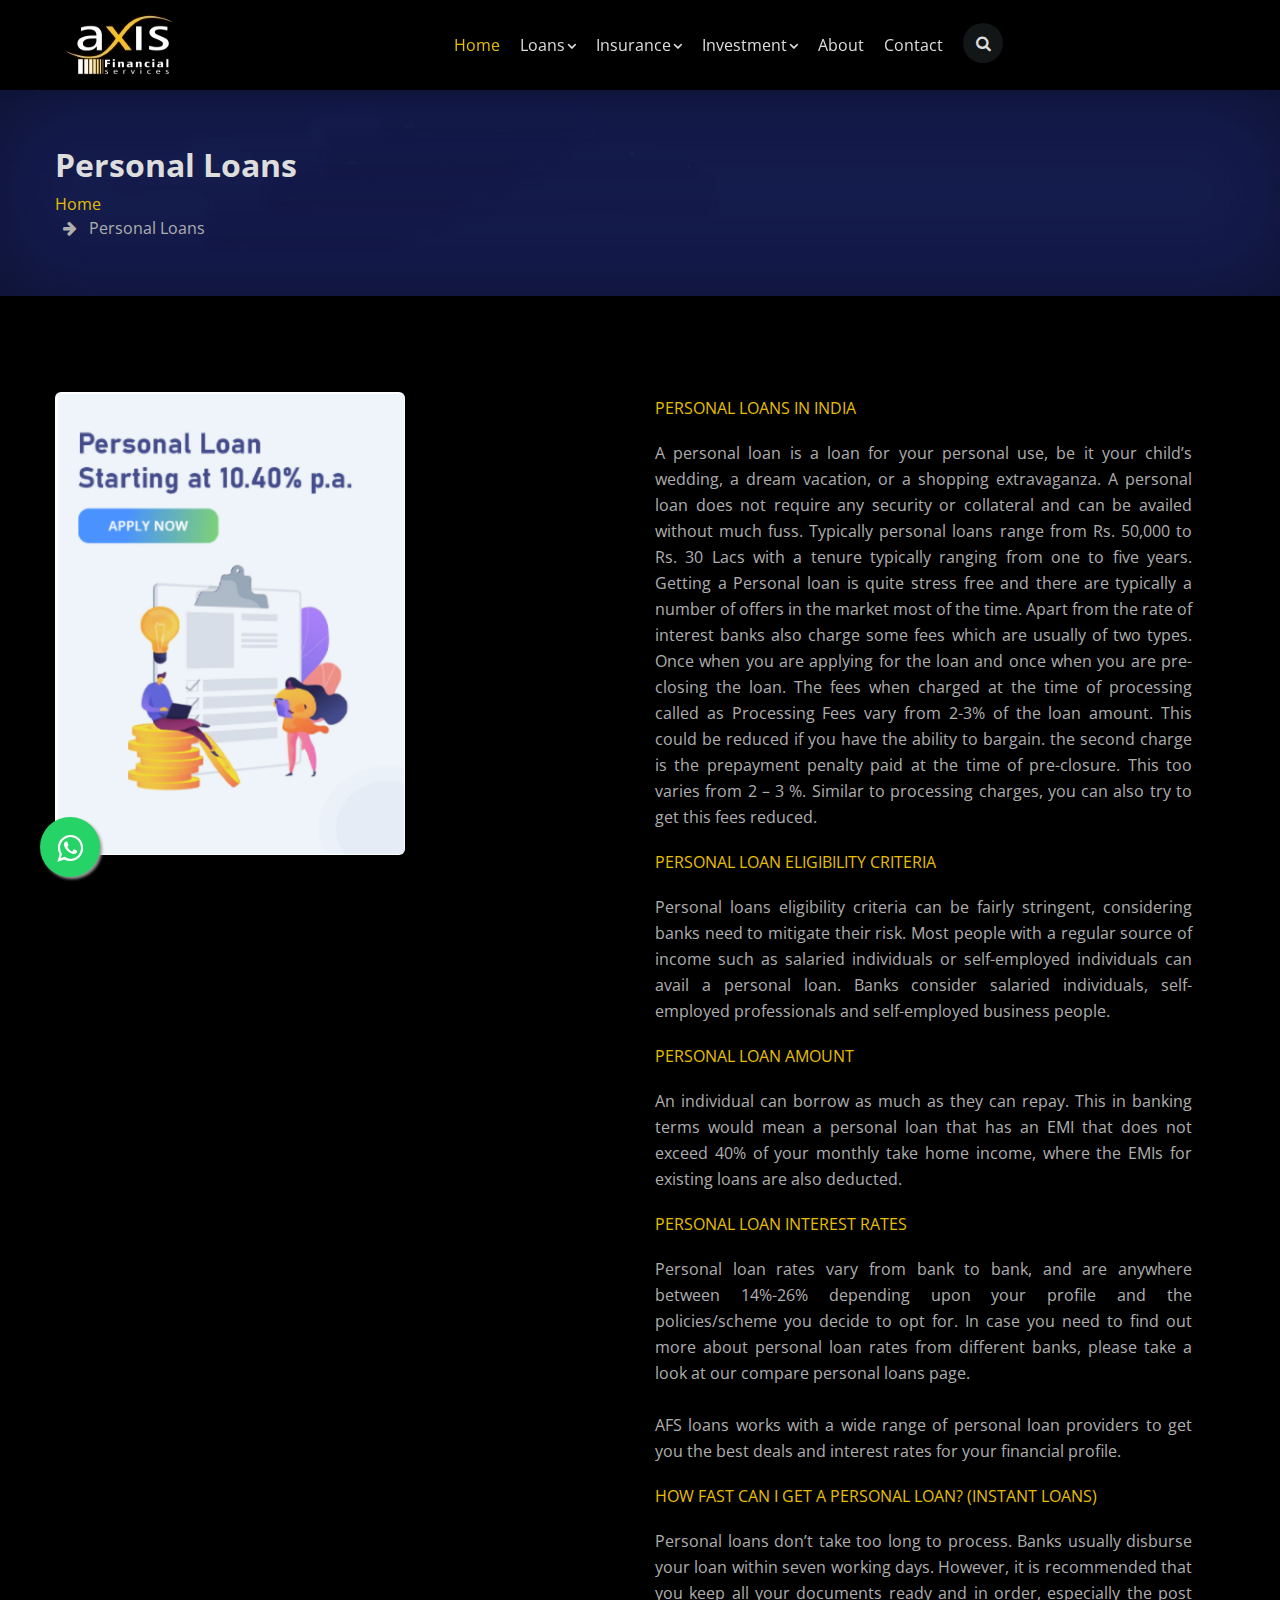
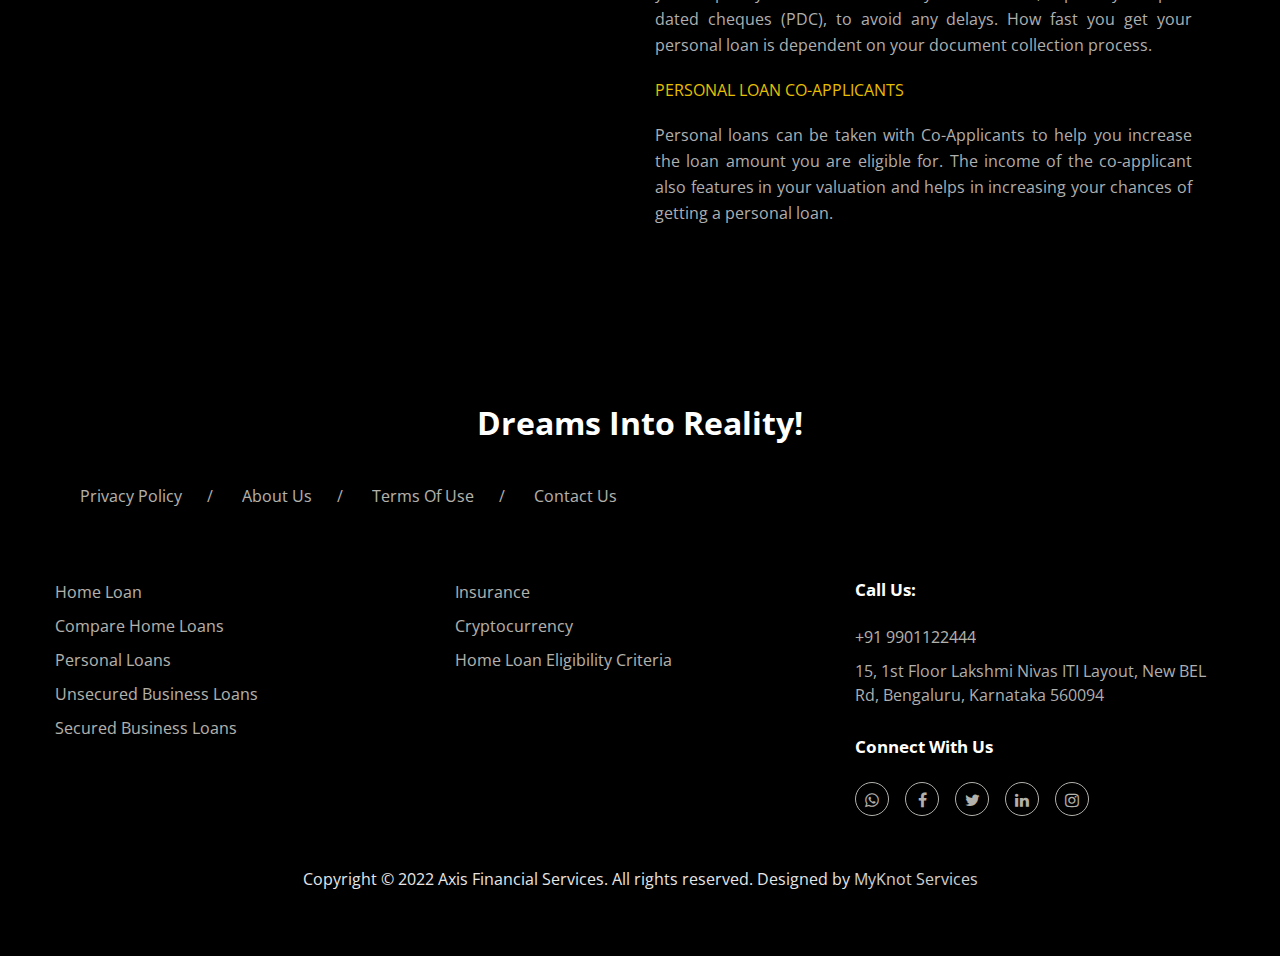
<file: personal_loan.html>
<!doctype html>
<html lang="zxx">

  <head>
    <!-- Required meta tags -->
    <meta charset="utf-8">
    <meta name="viewport" content="width=device-width, initial-scale=1, shrink-to-fit=no">
    <title>Axis Financial Services</title>
    <!-- google fonts -->
    <link href="//fonts.googleapis.com/css2?family=Open+Sans:ital,wght@0,300;0,400;0,700;1,600&display=swap" rel="stylesheet">
    <!-- google fonts -->
    <!-- Template CSS -->
    <link rel="stylesheet" href="css/style-starter.css">

 
  <link rel="stylesheet" href="https://maxcdn.bootstrapcdn.com/font-awesome/4.5.0/css/font-awesome.min.css">
    <!-- Template CSS -->
	<script type="text/javascript">
var Tawk_API=Tawk_API||{}, Tawk_LoadStart=new Date();
(function(){
var s1=document.createElement("script"),s0=document.getElementsByTagName("script")[0];
s1.async=true;
s1.src='https://embed.tawk.to/61f64ac1b9e4e21181bc9811/1fql181mt';
s1.charset='UTF-8';
s1.setAttribute('crossorigin','*');
s0.parentNode.insertBefore(s1,s0);
})();
</script>
<!--End of Tawk.to Script-->
  <style>
    /* for desktop */
.whatsapp_float {
	position:fixed;
	width:60px;
	height:60px;
	bottom:23px;
	left:40px;
	background-color:#25d366;
	color:#FFF;
	border-radius:50px;
	text-align:center;
        font-size:30px;
	box-shadow: 2px 2px 3px #999;
        z-index:100;
}

.whatsapp-icon {
	margin-top:16px;
}
/* for mobile */
@media screen and (max-width: 767px){
     .whatsapp-icon {
	 margin-top:10px;
     }
    .whatsapp_float {
        width: 55px;
        height: 55px;
        bottom: 20px;
        left: 10px;
        font-size: 35px;
    }
}
  </style>
  </head>
  
  <body>
    <!--header-->
   <!--header-->
  <header id="site-header" class="fixed-top">
    <div class="container">
      <nav class="navbar navbar-expand-lg stroke">
        <h1><a class="navbar-brand mr-lg-5" href="index.html">
            <img src="images/logo.jpg" alt="AFS">
          </a></h1>
        <!-- if logo is image enable this   
      <a class="navbar-brand" href="#index.html">
          <img src="image-path" alt="Your logo" title="Your logo" style="height:35px;" />
      </a> -->
        <button class="navbar-toggler  collapsed bg-gradient" type="button" data-toggle="collapse"
          data-target="#navbarTogglerDemo02" aria-controls="navbarTogglerDemo02" aria-expanded="false"
          aria-label="Toggle navigation">
          <span class="navbar-toggler-icon fa icon-expand fa-bars"></span>
          <span class="navbar-toggler-icon fa icon-close fa-times"></span>
          </span>
        </button>

        <div class="collapse navbar-collapse" id="navbarTogglerDemo02">
          <ul class="navbar-nav mx-lg-auto">
            <li class="nav-item active">
              <a class="nav-link" href="index.html">Home <span class="sr-only">(current)</span></a>
            </li>
            
            
            <li class="nav-item dropdown">
              <a class="nav-link dropdown-toggle" href="#" id="navbarDropdown1" role="button" data-toggle="dropdown" aria-haspopup="true" aria-expanded="false">
                Loans<span class="fa fa-angle-down"></span>
              </a>
              <div class="dropdown-menu" aria-labelledby="navbarDropdown1">
                <b> <a class="dropdown-item" href="services.html">Unsecured Loans</a> </b>
                <ul style="color:white">
						<li><a class="dropdown-item1" href="personal_loan.html">Personal Loans</a></li><br>
						<li><a class="dropdown-item1" href="business_loan.html">Business Loans</a></li><br>
						
					</ul>
                <b><a class="dropdown-item" href="services.html">Secured Loans</a> </b>
                    <ul style="color:white">
						<li><a class="dropdown-item1" href="home_loans.html">Home Loans</a></li><br>
						<li><a class="dropdown-item1" href="property_loan.html">Loan Against Property</a></li><br>
						
					</ul>
              </div>
            </li>

            <li class="nav-item dropdown">
              <a class="nav-link dropdown-toggle" href="#" id="navbarDropdown1" role="button" data-toggle="dropdown" aria-haspopup="true" aria-expanded="false">
                Insurance<span class="fa fa-angle-down"></span>
              </a>
              <div class="dropdown-menu" aria-labelledby="navbarDropdown1">
               <a class="dropdown-item" href="health_insurance.html">Health Insurance </a>
                <a class="dropdown-item" href="life_insurance.html">Life Insurance</a> 
                <a class="dropdown-item" href="general_insurance.html">General Insurance</a> 
              </div>
            </li>

 <li class="nav-item dropdown">
              <a class="nav-link dropdown-toggle" href="#" id="navbarDropdown1" role="button" data-toggle="dropdown" aria-haspopup="true" aria-expanded="false">
                Investment<span class="fa fa-angle-down"></span>
              </a>
              <div class="dropdown-menu" aria-labelledby="navbarDropdown1">
                <a class="dropdown-item" href="coming_soon.html">Equity</a>
                <a class="dropdown-item" href="coming_soon.html">Real Estate</a>
                <a class="dropdown-item" href="crypto_currency.html">Cryptocurrency</a>
                 <a class="dropdown-item" href="coming_soon.html">Mutual Funds</a>
                <a class="dropdown-item" href="coming_soon.html">PMS</a>
                
              </div>
            </li>

             <!-- <li class="nav-item dropdown">
              <a class="nav-link dropdown-toggle" href="#" id="navbarDropdown1" role="button" data-toggle="dropdown" aria-haspopup="true" aria-expanded="false">
                Wealth Management Services<span class="fa fa-angle-down"></span>
              </a>
              <div class="dropdown-menu" aria-labelledby="navbarDropdown1">
                <a class="dropdown-item" href="index.html">Mutual Funds</a>
                <a class="dropdown-item" href="index.html">PMS Service</a>
                
              </div>
            </li> -->

            <li class="nav-item">
              <a class="nav-link" href="about.html">About</a>
            </li>

            <li class="nav-item">
              <a class="nav-link" href="contact.html">Contact</a>
            </li>
            <div class="search-right">
              <a href="#search" title="search"><span class="fa fa-search" aria-hidden="true"></span></a>
              <!-- search popup -->
              <div id="search" class="pop-overlay">
                <div class="popup">

                  <form action="#" method="GET" class="search-box">
                    <input type="search" placeholder="Enter Keyword" name="search" required="required" autofocus="">
                    <button type="submit" class="btn"><span class="fa fa-search" aria-hidden="true"></span></button>
                  </form>

                </div>
                <a class="close" href="#close">×</a>
              </div>
              <!-- /search popup -->
            </div>
          </ul>
        </div>
        <!-- toggle switch for light and dark theme -->
        <!-- <div class="mobile-position">
          <nav class="navigation">
            <div class="theme-switch-wrapper">
              <label class="theme-switch" for="checkbox">
                <input type="checkbox" id="checkbox">
                <div class="mode-container">
                  <i class="gg-sun"></i>
                  <i class="gg-moon"></i>
                </div>
              </label>
            </div>
          </nav>
        </div> -->
        <!-- //toggle switch for light and dark theme -->
      </nav>
    </div>
  </header>
    <!-- //header -->
  <!-- about breadcrumb -->
  <section class="w3l-about-breadcrumb2 text-left">
    <div class="breadcrumb-bg breadcrumb-bg-about py-sm-5 py-4">
      <div class="container py-2">
        <h2 class="title">Personal Loans</h2>
        <ul class="breadcrumbs-custom-path mt-2">
          <li><a href="index.html">Home</a></li>
          <li class="active"><span class="fa fa-arrow-right mx-2" aria-hidden="true"></span> Personal Loans </li>
        </ul>
      </div>
    </div>
  </section>
  <!-- //about breadcrumb -->
  <!-- /about-6-->
  <section class="w3l-cta4 py-5">
      <div class="container py-lg-5">
        <div class="ab-section">
            <div class="row">
			<div class="col-md-6 mt-md-0 mt-4">
                <div class="row">
                  <!-- <div class="col-md-6 mt-md-0 mt-4"> -->
                    <!-- <img src="images/blog-img-13.jpg" class="img-fluid" alt=""> -->
                  <!-- </div> -->
                  <div class="col-md-6 mt-md-0 mt-4">
                    <img src="images/personal_loan.PNG" class="img-fluid" alt="">
                  </div>
                </div>
              </div>
              <div class="col-md-6 pr-lg-5">
                <h6 class="sub-title">Personal Loans In India</h6>
                <!-- <h3 class="hny-title">Dreams into Reality!</h3> -->
                <p class="py-3">A personal loan is a loan for your personal use, be it your 
				child’s wedding, a dream vacation, or a shopping extravaganza. 
				A personal loan does not require any security or collateral and can be 
				availed without much fuss. Typically personal loans range from Rs. 50,000 to Rs. 30 Lacs 
				with a tenure typically ranging from one to five years. Getting a Personal loan is quite 
				stress free and there are typically a number of offers in the market most of the time.
				Apart from the rate of interest banks also charge some fees which are usually of two types. 
				Once when you are applying for the loan and once when you are pre-closing the loan. 
				The fees when charged at the time of processing called as Processing Fees vary from 2-3% of the 
				loan amount. This could be reduced if you have the ability to bargain. the second charge is the
				prepayment penalty paid at the time of pre-closure. This too varies from 2 – 3 %. 
				Similar to processing charges, you can also try to get this fees reduced.</p>
              
			  
			 
			  
                <h6 class="sub-title">Personal Loan Eligibility Criteria</h6>
                <!-- <h3 class="hny-title">Dreams into Reality!</h3> -->
                <p class="py-3">Personal loans eligibility criteria can be fairly stringent, 
				considering banks need to mitigate their risk. Most people with a regular source of 
				income such as salaried individuals or self-employed individuals can avail a personal loan. 
				Banks consider salaried individuals, self-employed professionals and self-employed business people.
				</p>
				
				<h6 class="sub-title">Personal Loan Amount</h6>
                <!-- <h3 class="hny-title">Dreams into Reality!</h3> -->
                <p class="py-3">An individual can borrow as much as they can repay. 
				This in banking terms would mean a personal loan that has an EMI that does not exceed 40% of your 
				monthly take home income, where the EMIs for existing loans are also deducted.
				</p>
				
				<h6 class="sub-title">Personal Loan Interest Rates</h6>
                <!-- <h3 class="hny-title">Dreams into Reality!</h3> -->
                <p class="py-3">Personal loan rates vary from bank to bank, and are anywhere between 14%-26% 
				depending upon your profile and the policies/scheme you decide to opt for. 
				In case you need to find out more about personal loan rates from different banks, 
				please take a look at our compare personal loans page.<br><br>
				AFS loans works with a wide range of personal loan providers to get you the best deals and 
				interest rates for your financial profile.
				</p>
				
				<h6 class="sub-title">How Fast Can I Get a Personal Loan? (Instant Loans)</h6>
                <!-- <h3 class="hny-title">Dreams into Reality!</h3> -->
                <p class="py-3">Personal loans don’t take too long to process. 
				Banks usually disburse your loan within seven working days. 
				However, it is recommended that you keep all your documents ready and in order, 
				especially the post dated cheques (PDC), to avoid any delays. 
				How fast you get your personal loan is dependent on your document collection process.
				</p>
				
				<h6 class="sub-title">Personal Loan Co-Applicants</h6>
                <!-- <h3 class="hny-title">Dreams into Reality!</h3> -->
                <p class="py-3">Personal loans can be taken with Co-Applicants to help you increase the loan amount 
				you are eligible for. The income of the co-applicant also features in your valuation and 
				helps in increasing your chances of getting a personal loan.
				</p>
				
			
				
              </div>
            </div>
        </div>

      </div>
  </section>
  <!-- //about-6-->
   <!-- /content-6-->
   <!-- <section class="w3l-content-6 py-5" id="why"> -->
    <!-- <div class="container py-lg-5"> -->
      <!-- <div class="row"> -->
        <!-- <div class="col-lg-4 content-6-left"> -->
          <!-- <h6 class="sub-title">Why Choose Us</h6> -->
          <!-- <!-- <h3 class="hny-title">Lorem, ipsum dolor sit amet.</h3> --> 
        <!-- </div> -->
        <!-- <div class="col-lg-4 content-6-right mt-lg-0 mt-4"> -->
          <!-- <p class="mb-3">We provide our expert advice proactively to our clients in  -->
		  <!-- selecting the right bank and also plan their finances better in advance  -->
		   <!-- instead of relying on the channels or Banks.  -->
		   <!-- <!--</p><p class="mb-3"> -->  
			<!-- Our sound partnership and more than a  -->
			<!-- decade old industry experience enables us to negotiate the best deals  -->
		  <!-- on your behalf and offer you the most cost-effective rates -->
		  <!-- Whether you are trying to expand your business, buying machinery,  -->
		  <!-- developing infrastructure or buying your first flat, buying a car,  -->
		  <!-- getting married, investing in a holiday home or planning your retirement and so on,  -->
		  <!-- AFS can make it happen.  -->
		   <!-- </p> -->
            
        <!-- </div> -->
        <!-- <div class="col-lg-4 content-6-right mt-lg-0 mt-4"> -->
          <!-- <p class="mb-3">We pride ourselves on our approach to arranging the ideal finance  -->
		  <!-- solutions required by borrowers and have many satisfied clients. We follow strict privacy policy  -->
		  <!-- as we consider the trust of our clients of paramount value. -->
           <!-- We have been graced numerous industry awards and accolades which is a testament to our expertise and high levels of quality of service. -->
			<!-- We are authorized channel partner with  -->
			<!-- more than 20 Banks and NBFC’s and we make sure that the customer gets  -->
			<!-- the best possible deal from the Market.</p> -->
            
        <!-- </div> -->
      <!-- </div> -->
    <!-- </div> -->
<!-- </section> -->
<!-- //content-6-->
  <!-- stats -->
  <!-- <section class="w3l-statshny py-5" id="stats"> -->
    <!-- <div class="container py-lg-5 py-md-4"> -->
      <!-- <div class="w3-stats-inner-info"> -->
        <!-- <div class="row"> -->
          <!-- <div class="col-lg-4 col-6 stats_info counter_grid text-left"> -->
            <!-- <span class="fa fa-smile-o"></span> -->
            <!-- <p class="counter">1730</p> -->
            <!-- <h4>Happy Customers</h4> -->
          <!-- </div> -->
          <!-- <div class="col-lg-4 col-6 stats_info counter_grid1 text-left"> -->
            <!-- <span class="fa fa-users"></span> -->
            <!-- <p class="counter">730</p> -->
            <!-- <h4>Projects</h4> -->
          <!-- </div> -->
          <!-- <div class="col-lg-4 col-6 stats_info counter_grid mt-lg-0 mt-5 text-left"> -->
            <!-- <span class="fa fa-database"></span> -->
            <!-- <p class="counter">30</p> -->
            <!-- <h4>branches</h4> -->
          <!-- </div> -->
        <!-- </div> -->
      <!-- </div> -->
    <!-- </div> -->
  <!-- </section> -->
  <!-- //stats -->
  <!-- team -->
  <!-- <section class="w3l-team" id="team"> -->
    <!-- <div class="team-block py-5"> -->
      <!-- <div class="container py-lg-5"> -->
        <!-- <div class="title-content text-center mb-lg-3 mb-4"> -->
          <!-- <h6 class="sub-title">Our Team</h6> -->
          <!-- <h3 class="hny-title">Meet Our Designations</h3> -->
        <!-- </div> -->
        <!-- <div class="row"> -->
          <!-- <div class="col-lg-3 col-md-6 mt-lg-5 mt-4"> -->
            <!-- <div class="box16"> -->
              <!-- <a href="#url"><img src="images/team1.jpg" alt="" class="img-fluid" /></a> -->
              <!-- <div class="box-content"> -->
                <!-- <h3 class="title"><a href="#url">Alexander</a></h3> -->
                <!-- <span class="post">Designation</span> -->
                <!-- <ul class="social"> -->
                  <!-- <li> -->
                    <!-- <a href="#" class="facebook"> -->
                      <!-- <span class="fa fa-facebook-f"></span> -->
                    <!-- </a> -->
                  <!-- </li> -->
                  <!-- <li> -->
                    <!-- <a href="#" class="twitter"> -->
                      <!-- <span class="fa fa-twitter"></span> -->
                    <!-- </a> -->
                  <!-- </li> -->
                <!-- </ul> -->
              <!-- </div> -->
            <!-- </div> -->
          <!-- </div> -->
          <!-- <div class="col-lg-3 col-md-6 mt-lg-5 mt-4"> -->
            <!-- <div class="box16"> -->
              <!-- <a href="#url"><img src="images/team2.jpg" alt="" class="img-fluid" /></a> -->
              <!-- <div class="box-content"> -->
                <!-- <h3 class="title"><a href="#url">Victoria</a></h3> -->
                <!-- <span class="post">Designation</span> -->
                <!-- <ul class="social"> -->
                  <!-- <li> -->
                    <!-- <a href="#" class="facebook"> -->
                      <!-- <span class="fa fa-facebook-f"></span> -->
                    <!-- </a> -->
                  <!-- </li> -->
                  <!-- <li> -->
                    <!-- <a href="#" class="twitter"> -->
                      <!-- <span class="fa fa-twitter"></span> -->
                    <!-- </a> -->
                  <!-- </li> -->
                <!-- </ul> -->
              <!-- </div> -->
            <!-- </div> -->
          <!-- </div> -->
          <!-- <div class="col-lg-3 col-md-6 mt-lg-5 mt-4"> -->
            <!-- <div class="box16"> -->
              <!-- <a href="#url"><img src="images/team3.jpg" alt="" class="img-fluid" /></a> -->
              <!-- <div class="box-content"> -->
                <!-- <h3 class="title"><a href="#url">Smith roy</a></h3> -->
                <!-- <span class="post">Designation</a></span> -->
                <!-- <ul class="social"> -->
                  <!-- <li> -->
                    <!-- <a href="#" class="facebook"> -->
                      <!-- <span class="fa fa-facebook-f"></span> -->
                    <!-- </a> -->
                  <!-- </li> -->
                  <!-- <li> -->
                    <!-- <a href="#" class="twitter"> -->
                      <!-- <span class="fa fa-twitter"></span> -->
                    <!-- </a> -->
                  <!-- </li> -->
                <!-- </ul> -->
              <!-- </div> -->
            <!-- </div> -->
          <!-- </div> -->
          <!-- <div class="col-lg-3 col-md-6 mt-lg-5 mt-4"> -->
            <!-- <div class="box16"> -->
              <!-- <a href="#url"><img src="images/team4.jpg" alt="" class="img-fluid" /></a> -->
              <!-- <div class="box-content"> -->
                <!-- <h3 class="title"><a href="#url">Johnson</a></h3> -->
                <!-- <span class="post">Designation</a></span> -->
                <!-- <ul class="social"> -->
                  <!-- <li> -->
                    <!-- <a href="#" class="facebook"> -->
                      <!-- <span class="fa fa-facebook-f"></span> -->
                    <!-- </a> -->
                  <!-- </li> -->
                  <!-- <li> -->
                    <!-- <a href="#" class="twitter"> -->
                      <!-- <span class="fa fa-twitter"></span> -->
                    <!-- </a> -->
                  <!-- </li> -->
                <!-- </ul> -->
              <!-- </div> -->
            <!-- </div> -->
          <!-- </div> -->
        <!-- </div> -->
      <!-- </div> -->
    <!-- </div> -->
  <!-- </section> -->
  <!-- //team -->
  <!-- home page video popup section -->
  <!-- <section class="w3l-index5" id="about"> -->
    <!-- <div class="new-block py-5"> -->
      <!-- <div class="container py-lg-5"> -->
        <!-- <div class="middle-section text-center"> -->
          <!-- <div class="section-width"> -->
            <!-- <h6 class="sub-title text-center">Video</h6> -->
            <!-- <h3 class="hny-title">We help clients achieve their goals by providing the right funding.</h3> -->
             <!-- <p class="mt-3">Check the below Video to know more about Types of Loans.</p>  -->
          <!-- </div> -->
          <!-- <div class="history-info mt-5"> -->
            <!-- <div class="position-relative"> -->
              <!-- <img src="images/banner1.jpg" class="img-fluid radius-image video-popup-image" alt="video-popup"> -->

              <!-- <a href="#small-dialog" class="popup-with-zoom-anim play-view text-center position-absolute"> -->
                <!-- <span class="video-play-icon"> -->
                  <!-- <span class="fa fa-play"></span> -->
                <!-- </span> -->
              <!-- </a> -->

              <!-- <!-- dialog itself, mfp-hide class is required to make dialog hidden --> 
              <!-- <div id="small-dialog" class="zoom-anim-dialog mfp-hide"> -->
                <!-- <iframe src="https://www.youtube.com/embed/L7zXxgEZ1pg" frameborder="0" allow="autoplay; fullscreen" allowfullscreen></iframe> -->
              <!-- </div> -->
            <!-- </div> -->
          <!-- </div> -->

          <!-- <!-- dialog itself, mfp-hide class is required to make dialog hidden --> 
          <!-- <div id="small-dialog" class="zoom-anim-dialog mfp-hide"> -->
            <!-- <iframe src="https://www.youtube.com/embed/L7zXxgEZ1pg" frameborder="0" allow="autoplay; fullscreen" allowfullscreen></iframe> -->
          <!-- </div> -->
        <!-- </div> -->
      <!-- </div> -->
    <!-- </div> -->
  <!-- </section> -->
  <!-- //home page video popup section -->

  <!-- footer7 block -->
   <section class="w3l-footer7">
    <div class="footer7 py-5">
      <div class="container py-lg-3">
        <div class="footer-destinations mb-5 text-center">
          <h5>
            Dreams Into Reality! </h5>
          <ul>
            <li><a href="index.html">Privacy Policy</a></li>/
            <li><a href="about.html">About Us</a></li>/
            
            <li><a href="index.html">Terms Of Use</a></li>/
            <li><a href="contact.html">Contact Us</a></li>

          </ul>
        </div>
        <div class="d-grid grid-col-3 footer-top7">
          <div class="footer-list7 mt-4">
           
            <ul>
              <li><a href="home_loan.html">Home Loan</a></li>
              <li><a href="home_loan.html">Compare Home Loans</a></li>
              <li><a href="personal_loan.html">Personal Loans</a></li>
               <li><a href="services.html">Unsecured Business Loans</a></li>
                <li><a href="services.html">Secured Business Loans</a></li>
           
            </ul>
          </div>
		 <div class="footer-list7 mt-4">

           
            <ul>
             <li><a href="insurance.html">Insurance</a></li>
              <li><a href="crypto_currency.html">Cryptocurrency</a></li>
              <li><a href="home_loans.html">Home Loan Eligibility Criteria</a></li>
               <!-- <li><a href="index.html">Unsecured Business Loans</a></li> -->
                <!-- <li><a href="index.html">Secured Business Loans</a></li> -->
           
            </ul>

          </div>
		  
         
          <a href="https://wa.me/919901122444" class="whatsapp_float" target="_blank"> <i class="fa fa-whatsapp whatsapp-icon"></i></a>

          <div class="footer-list7 mt-4">
            <h6 class="footer-title7">Call Us:</h6>
            <ul class="phone-numbers">
              <li><a href=""> +91 9901122444</a></li>
           <li>15, 1st Floor Lakshmi Nivas ITI Layout, New BEL Rd, Bengaluru, Karnataka 560094 </li>
            </ul>
            <h6 class="footer-title7">Connect with us</h6>
            <div class="main-social-footer7">
              <a href="https://wa.me/919901122444" title="Whatsapp" class="footer-fb"><span class="fa fa-whatsapp"
                aria-hidden="true"></span></a>
              <a href="https://www.facebook.com/afsblr" title="Facebook" class="footer-fb"><span class="fa fa-facebook"
                  aria-hidden="true"></span></a>
              <a href="https://twitter.com/FinancialAxis" title="Twitter" class="footer-tw"><span class="fa fa-twitter"
                  aria-hidden="true"></span></a>
              
              <a href="https://www.linkedin.com/feed/?trk=onboarding-landing" title="Linkedin" class="footer-lin"><span class="fa fa-linkedin"
                  aria-hidden="true"></span></a>
              <a href="https://www.instagram.com/axisfinancialservice/?utm_medium=copy_link" title="Instagram" class="footer-pin"><span class="fa fa-instagram"
                  aria-hidden="true"></span></a>
            </div>
          </div>
        </div>
        <div class="copy-right-hny text-center">
          <p>Copyright © 2022 Axis Financial Services. All rights reserved. Designed by <a href="https://www.myknot-digitals.store/" target="_blank">
              MyKnot Services</a>
          </p>
        </div>
      </div>
      <!-- //footer -->
      <!-- move top -->
      <!-- <button onclick="topFunction()" id="movetop" title="Go to top"> -->
        <!-- <span class="fa fa-angle-up"></span> -->
      <!-- </button> -->
      <script>
        // When the user scrolls down 20px from the top of the document, show the button
        window.onscroll = function () {
          scrollFunction()
        };

        function scrollFunction() {
          if (document.body.scrollTop > 20 || document.documentElement.scrollTop > 20) {
            document.getElementById("movetop").style.display = "block";
          } else {
            document.getElementById("movetop").style.display = "none";
          }
        }

        // When the user clicks on the button, scroll to the top of the document
        function topFunction() {
          document.body.scrollTop = 0;
          document.documentElement.scrollTop = 0;
        }
      </script>
      <!-- //move top -->
      <!-- /noscroll -->
      <script>
        $(function () {
          $('.navbar-toggler').click(function () {
            $('body').toggleClass('noscroll');
          })
        });
      </script>
      <!-- //noscroll -->
      <!-- //footer -->
    </div>
  </section>
  <!-- //footer7 block -->
 <!-- Template JavaScript -->
  <script src="js/jquery-3.3.1.min.js"></script>
  <script src="js/theme-change.js"></script>
  
  <!-- video popup -->
  <script src="js/jquery.magnific-popup.min.js"></script>
  <script>
    $(document).ready(function () {
      $('.popup-with-zoom-anim').magnificPopup({
        type: 'inline',

        fixedContentPos: false,
        fixedBgPos: true,

        overflowY: 'auto',

        closeBtnInside: true,
        preloader: false,

        midClick: true,
        removalDelay: 300,
        mainClass: 'my-mfp-zoom-in'
      });

      $('.popup-with-move-anim').magnificPopup({
        type: 'inline',

        fixedContentPos: false,
        fixedBgPos: true,

        overflowY: 'auto',

        closeBtnInside: true,
        preloader: false,

        midClick: true,
        removalDelay: 300,
        mainClass: 'my-mfp-slide-bottom'
      });
    });
  </script>
  <!-- //video popup -->
  <!-- stats number counter-->
  <script src="js/jquery.waypoints.min.js"></script>
  <script src="js/jquery.countup.js"></script>
  <script>
    $('.counter').countUp();
  </script>
  <!-- //stats number counter -->
  <!--/MENU-JS-->
  <script>
    $(window).on("scroll", function () {
      var scroll = $(window).scrollTop();

      if (scroll >= 80) {
        $("#site-header").addClass("nav-fixed");
      } else {
        $("#site-header").removeClass("nav-fixed");
      }
    });

    //Main navigation Active Class Add Remove
    $(".navbar-toggler").on("click", function () {
      $("header").toggleClass("active");
    });
    $(document).on("ready", function () {
      if ($(window).width() > 991) {
        $("header").removeClass("active");
      }
      $(window).on("resize", function () {
        if ($(window).width() > 991) {
          $("header").removeClass("active");
        }
      });
    });
  </script>
  <!--//MENU-JS-->

  <script src="js/bootstrap.min.js"></script>

</body>

</html>
</file>
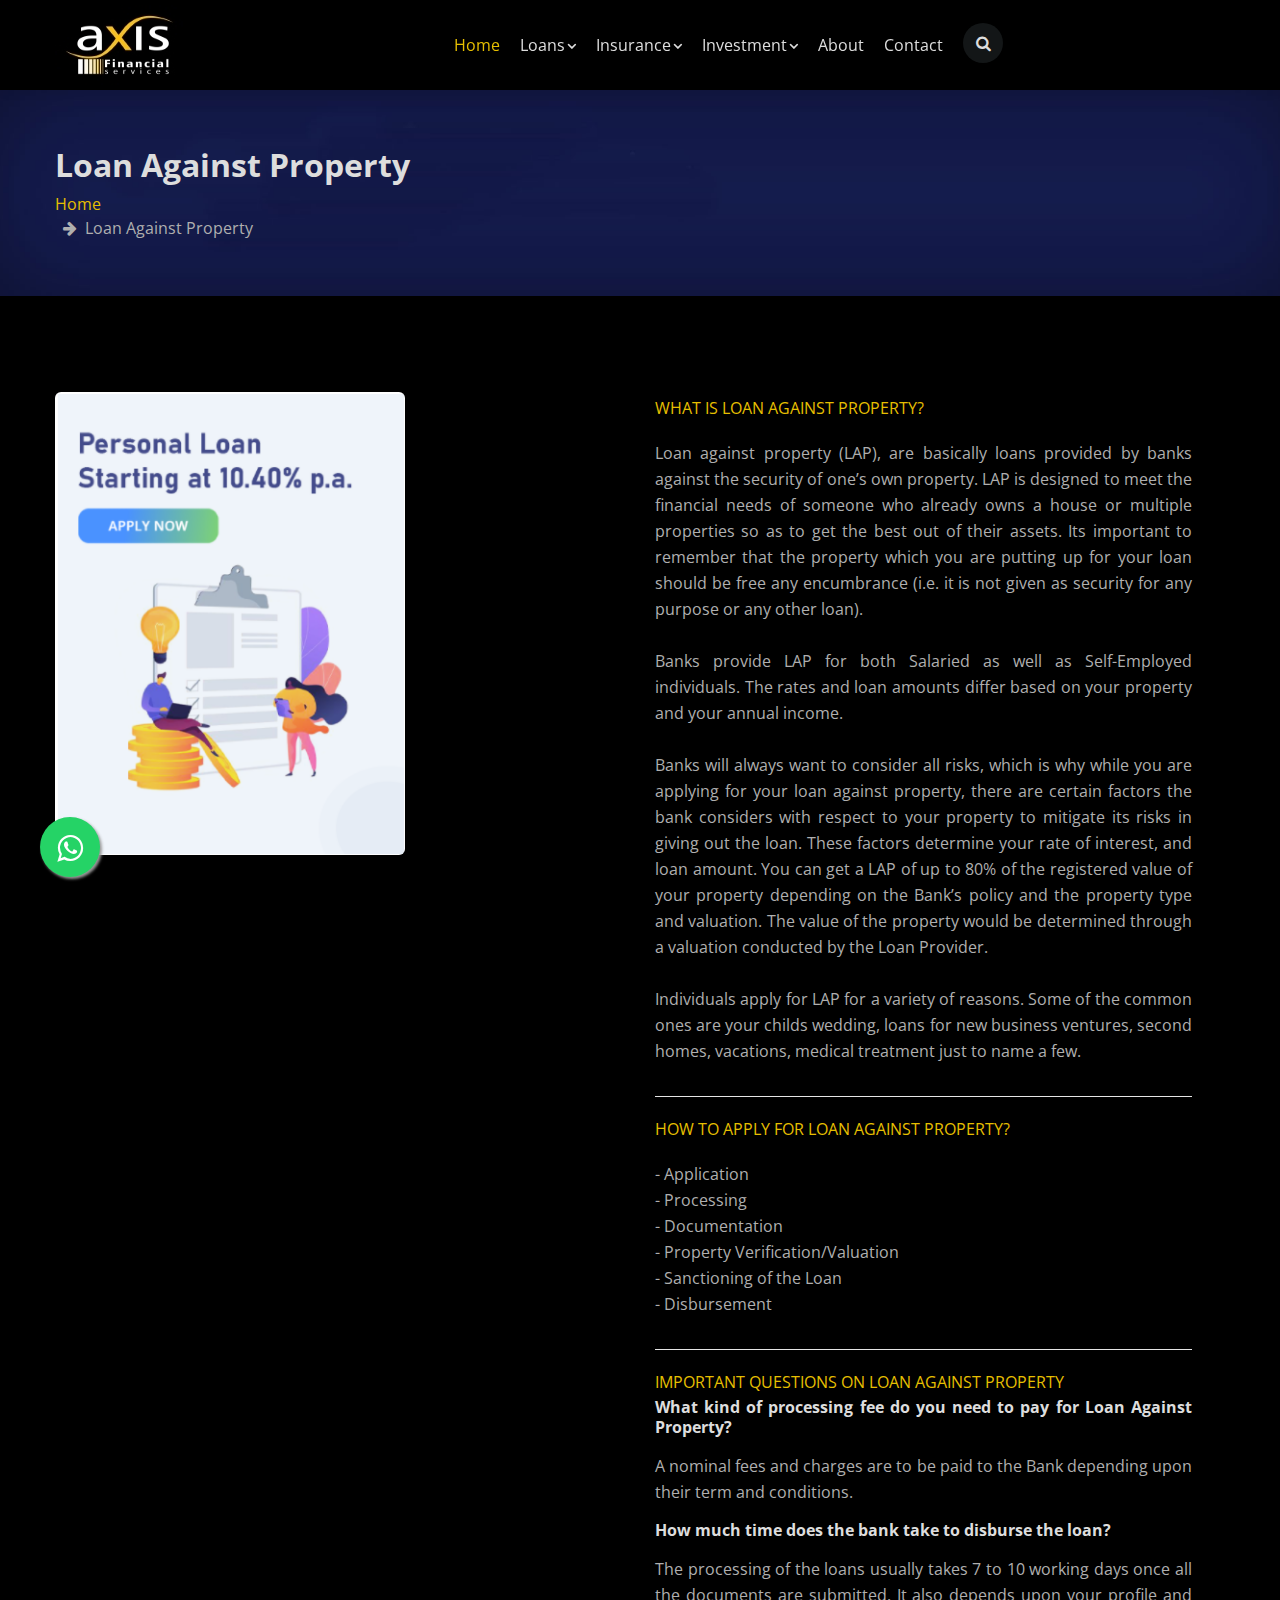
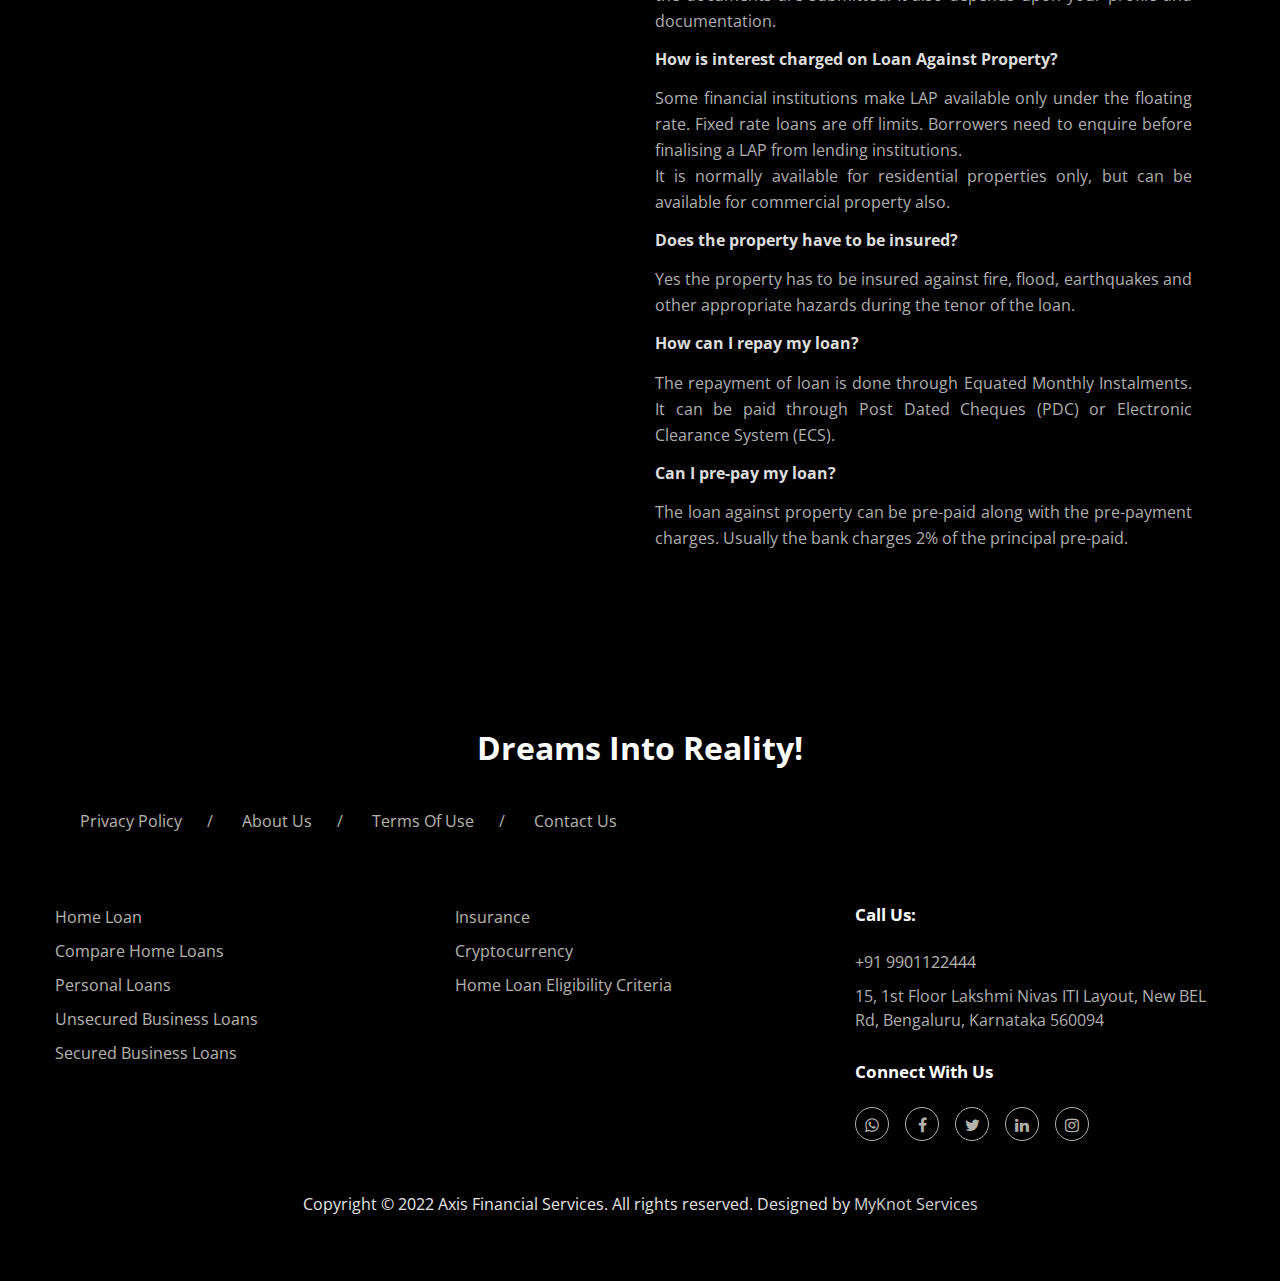
<file: property_loan.html>
<!doctype html>
<html lang="zxx">

  <head>
    <!-- Required meta tags -->
    <meta charset="utf-8">
    <meta name="viewport" content="width=device-width, initial-scale=1, shrink-to-fit=no">
    <title>Axis Financial Services</title>
    <!-- google fonts -->
    <link href="//fonts.googleapis.com/css2?family=Open+Sans:ital,wght@0,300;0,400;0,700;1,600&display=swap" rel="stylesheet">
    <!-- google fonts -->
    <!-- Template CSS -->
    <link rel="stylesheet" href="css/style-starter.css">
	<link rel="stylesheet" href="https://maxcdn.bootstrapcdn.com/font-awesome/4.5.0/css/font-awesome.min.css">
    <!-- Template CSS -->
	<script type="text/javascript">
var Tawk_API=Tawk_API||{}, Tawk_LoadStart=new Date();
(function(){
var s1=document.createElement("script"),s0=document.getElementsByTagName("script")[0];
s1.async=true;
s1.src='https://embed.tawk.to/61f64ac1b9e4e21181bc9811/1fql181mt';
s1.charset='UTF-8';
s1.setAttribute('crossorigin','*');
s0.parentNode.insertBefore(s1,s0);
})();
</script>
<!--End of Tawk.to Script-->
  <style>
    /* for desktop */
.whatsapp_float {
	position:fixed;
	width:60px;
	height:60px;
	bottom:23px;
	left:40px;
	background-color:#25d366;
	color:#FFF;
	border-radius:50px;
	text-align:center;
        font-size:30px;
	box-shadow: 2px 2px 3px #999;
        z-index:100;
}

.whatsapp-icon {
	margin-top:16px;
}
/* for mobile */
@media screen and (max-width: 767px){
     .whatsapp-icon {
	 margin-top:10px;
     }
    .whatsapp_float {
        width: 55px;
        height: 55px;
        bottom: 20px;
        left: 10px;
        font-size: 35px;
    }
}
  </style>
  </head>
  
  <body>
    <!--header-->
   <!--header-->
  <header id="site-header" class="fixed-top">
    <div class="container">
      <nav class="navbar navbar-expand-lg stroke">
        <h1><a class="navbar-brand mr-lg-5" href="index.html">
            <img src="images/logo.jpg" alt="AFS">
          </a></h1>
        <!-- if logo is image enable this   
      <a class="navbar-brand" href="#index.html">
          <img src="image-path" alt="Your logo" title="Your logo" style="height:35px;" />
      </a> -->
        <button class="navbar-toggler  collapsed bg-gradient" type="button" data-toggle="collapse"
          data-target="#navbarTogglerDemo02" aria-controls="navbarTogglerDemo02" aria-expanded="false"
          aria-label="Toggle navigation">
          <span class="navbar-toggler-icon fa icon-expand fa-bars"></span>
          <span class="navbar-toggler-icon fa icon-close fa-times"></span>
          </span>
        </button>

        <div class="collapse navbar-collapse" id="navbarTogglerDemo02">
          <ul class="navbar-nav mx-lg-auto">
            <li class="nav-item active">
              <a class="nav-link" href="index.html">Home <span class="sr-only">(current)</span></a>
            </li>
            
            
            <li class="nav-item dropdown">
              <a class="nav-link dropdown-toggle" href="#" id="navbarDropdown1" role="button" data-toggle="dropdown" aria-haspopup="true" aria-expanded="false">
                Loans<span class="fa fa-angle-down"></span>
              </a>
              <div class="dropdown-menu" aria-labelledby="navbarDropdown1">
                <b> <a class="dropdown-item" href="services.html">Unsecured Loans</a> </b>
                <ul style="color:white">
						<li><a class="dropdown-item1" href="personal_loan.html">Personal Loans</a></li><br>
						<li><a class="dropdown-item1" href="business_loan.html">Business Loans</a></li><br>
						
					</ul>
                <b><a class="dropdown-item" href="services.html">Secured Loans</a> </b>
                    <ul style="color:white">
						<li><a class="dropdown-item1" href="home_loans.html">Home Loans</a></li><br>
						<li><a class="dropdown-item1" href="property_loan.html">Loan Against Property</a></li><br>
						
					</ul>
              </div>
            </li>

            <li class="nav-item dropdown">
              <a class="nav-link dropdown-toggle" href="#" id="navbarDropdown1" role="button" data-toggle="dropdown" aria-haspopup="true" aria-expanded="false">
                Insurance<span class="fa fa-angle-down"></span>
              </a>
              <div class="dropdown-menu" aria-labelledby="navbarDropdown1">
               <a class="dropdown-item" href="health_insurance.html">Health Insurance </a>
                <a class="dropdown-item" href="life_insurance.html">Life Insurance</a> 
                <a class="dropdown-item" href="general_insurance.html">General Insurance</a> 
              </div>
            </li>


           <li class="nav-item dropdown">
              <a class="nav-link dropdown-toggle" href="#" id="navbarDropdown1" role="button" data-toggle="dropdown" aria-haspopup="true" aria-expanded="false">
                Investment<span class="fa fa-angle-down"></span>
              </a>
              <div class="dropdown-menu" aria-labelledby="navbarDropdown1">
                <a class="dropdown-item" href="coming_soon.html">Equity</a>
                <a class="dropdown-item" href="coming_soon.html">Real Estate</a>
                <a class="dropdown-item" href="crypto_currency.html">Cryptocurrency</a>
                 <a class="dropdown-item" href="coming_soon.html">Mutual Funds</a>
                <a class="dropdown-item" href="coming_soon.html">PMS</a>
                
              </div>
            </li>
             <!-- <li class="nav-item dropdown">
              <a class="nav-link dropdown-toggle" href="#" id="navbarDropdown1" role="button" data-toggle="dropdown" aria-haspopup="true" aria-expanded="false">
                Wealth Management Services<span class="fa fa-angle-down"></span>
              </a>
              <div class="dropdown-menu" aria-labelledby="navbarDropdown1">
                <a class="dropdown-item" href="index.html">Mutual Funds</a>
                <a class="dropdown-item" href="index.html">PMS Service</a>
                
              </div>
            </li> -->

            <li class="nav-item">
              <a class="nav-link" href="about.html">About</a>
            </li>

            <li class="nav-item">
              <a class="nav-link" href="contact.html">Contact</a>
            </li>
            <div class="search-right">
              <a href="#search" title="search"><span class="fa fa-search" aria-hidden="true"></span></a>
              <!-- search popup -->
              <div id="search" class="pop-overlay">
                <div class="popup">

                  <form action="#" method="GET" class="search-box">
                    <input type="search" placeholder="Enter Keyword" name="search" required="required" autofocus="">
                    <button type="submit" class="btn"><span class="fa fa-search" aria-hidden="true"></span></button>
                  </form>

                </div>
                <a class="close" href="#close">×</a>
              </div>
              <!-- /search popup -->
            </div>
          </ul>
        </div>
        <!-- toggle switch for light and dark theme -->
        <!-- <div class="mobile-position">
          <nav class="navigation">
            <div class="theme-switch-wrapper">
              <label class="theme-switch" for="checkbox">
                <input type="checkbox" id="checkbox">
                <div class="mode-container">
                  <i class="gg-sun"></i>
                  <i class="gg-moon"></i>
                </div>
              </label>
            </div>
          </nav>
        </div> -->
        <!-- //toggle switch for light and dark theme -->
      </nav>
    </div>
  </header>
    <!-- //header -->
  <!-- about breadcrumb -->
  <section class="w3l-about-breadcrumb2 text-left">
    <div class="breadcrumb-bg breadcrumb-bg-about py-sm-5 py-4">
      <div class="container py-2">
        <h2 class="title">Loan Against Property</h2>
        <ul class="breadcrumbs-custom-path mt-2">
          <li><a href="index.html">Home</a></li>
          <li class="active"><span class="fa fa-arrow-right mx-2" aria-hidden="true"></span>Loan Against Property</li>
        </ul>
      </div>
    </div>
  </section>
  <!-- //about breadcrumb -->
  <!-- /about-6-->
  <section class="w3l-cta4 py-5">
      <div class="container py-lg-5">
        <div class="ab-section">
            <div class="row">
			<div class="col-md-6 mt-md-0 mt-4">
                <div class="row">
                  <!-- <div class="col-md-6 mt-md-0 mt-4"> -->
                    <!-- <img src="images/blog-img-13.jpg" class="img-fluid" alt=""> -->
                  <!-- </div> -->
                  <div class="col-md-6 mt-md-0 mt-4">
                    <img src="images/personal_loan.PNG" class="img-fluid" alt="">
                  </div>
                </div>
              </div>
              <div class="col-md-6 pr-lg-5">
                <h6 class="sub-title">What Is Loan Against Property?</h6>
                <!-- <h3 class="hny-title">Dreams into Reality!</h3> -->
                <p class="py-3">Loan against property (LAP), are basically loans provided by banks against the security of one’s own property. LAP is designed to meet the financial needs of someone who already owns a house or multiple properties so as to get the best out of their assets. Its important to remember that the property which you are putting up for your loan should be free any encumbrance (i.e. it is not given as security for any purpose or any other loan).
<br><br>
Banks provide LAP for both Salaried as well as Self-Employed individuals. The rates and loan amounts differ based on your property and your annual income.
<br><br>
Banks will always want to consider all risks, which is why while you are applying for your loan against property, there are certain factors the bank considers with respect to your property to mitigate its risks in giving out the loan. These factors determine your rate of interest, and loan amount. You can get a LAP of up to 80% of the registered value of your property depending on the Bank’s policy and the property type and valuation.  The value of the property would be determined through a valuation conducted by the Loan Provider.
<br><br>
Individuals apply for LAP for a variety of reasons. Some of the common ones are your childs wedding, loans for new business ventures, second homes, vacations, medical treatment just to name a few.</p>
              
<hr style="background-color:white">
			  
                <h6 class="sub-title">How To Apply For Loan Against Property?</h6>
                <!-- <h3 class="hny-title">Dreams into Reality!</h3> -->
                <p class="py-3">- Application<br>
								- Processing<br>
								- Documentation<br>
								- Property Verification/Valuation<br>
								- Sanctioning of the Loan<br>
								- Disbursement<br>
				</p>
<hr style="background-color:white">				
				<h6 class="sub-title">Important Questions on Loan Against Property</h6>
                <h6>What kind of processing fee do you need to pay for Loan Against Property?</h6> 
                <p class="py-3">A nominal fees and charges are to be paid to the Bank depending upon their term and conditions.
				</p>
				
				<h6>How much time does the bank take to disburse the loan?</h6>

                <p class="py-3">The processing of the loans usually takes 7 to 10 working days once all the documents are submitted. It also depends upon your profile and documentation.</h6> 
				</p>
				
				<h6>How is interest charged on Loan Against Property?</h6> 
                <p class="py-3">Some financial institutions make LAP available only under the floating rate. Fixed rate loans are off limits. Borrowers need to enquire before finalising a LAP from lending institutions.
<br>
It is normally available for residential properties only, but can be available for commercial property also.
				</p>
				
				<h6>Does the property have to be insured?</h6> 
                <p class="py-3">Yes the property has to be insured against fire, flood, earthquakes and other appropriate hazards during the tenor of the loan.
				</p>
				
				<h6>How can I repay my loan?</h6> 
                <p class="py-3">The repayment of loan is done through Equated Monthly Instalments. It can be paid through Post Dated Cheques (PDC) or Electronic Clearance System (ECS).
				</p>
				
				<h6>Can I pre-pay my loan?</h6> 
                <p class="py-3">The loan against property can be pre-paid along with the pre-payment charges. Usually the bank charges 2% of the principal pre-paid.
				</p>
				
				
				
              </div>
            </div>
        </div>

      </div>
  </section>
  <!-- //about-6-->
   <!-- /content-6-->
   <!-- <section class="w3l-content-6 py-5" id="why"> -->
    <!-- <div class="container py-lg-5"> -->
      <!-- <div class="row"> -->
        <!-- <div class="col-lg-4 content-6-left"> -->
          <!-- <h6 class="sub-title">Why Choose Us</h6> -->
          <!-- <!-- <h3 class="hny-title">Lorem, ipsum dolor sit amet.</h3> --> 
        <!-- </div> -->
        <!-- <div class="col-lg-4 content-6-right mt-lg-0 mt-4"> -->
          <!-- <p class="mb-3">We provide our expert advice proactively to our clients in  -->
		  <!-- selecting the right bank and also plan their finances better in advance  -->
		   <!-- instead of relying on the channels or Banks.  -->
		   <!-- <!--</p><p class="mb-3"> -->  
			<!-- Our sound partnership and more than a  -->
			<!-- decade old industry experience enables us to negotiate the best deals  -->
		  <!-- on your behalf and offer you the most cost-effective rates -->
		  <!-- Whether you are trying to expand your business, buying machinery,  -->
		  <!-- developing infrastructure or buying your first flat, buying a car,  -->
		  <!-- getting married, investing in a holiday home or planning your retirement and so on,  -->
		  <!-- AFS can make it happen.  -->
		   <!-- </p> -->
            
        <!-- </div> -->
        <!-- <div class="col-lg-4 content-6-right mt-lg-0 mt-4"> -->
          <!-- <p class="mb-3">We pride ourselves on our approach to arranging the ideal finance  -->
		  <!-- solutions required by borrowers and have many satisfied clients. We follow strict privacy policy  -->
		  <!-- as we consider the trust of our clients of paramount value. -->
           <!-- We have been graced numerous industry awards and accolades which is a testament to our expertise and high levels of quality of service. -->
			<!-- We are authorized channel partner with  -->
			<!-- more than 20 Banks and NBFC’s and we make sure that the customer gets  -->
			<!-- the best possible deal from the Market.</p> -->
            
        <!-- </div> -->
      <!-- </div> -->
    <!-- </div> -->
<!-- </section> -->
<!-- //content-6-->
  <!-- stats -->
  <!-- <section class="w3l-statshny py-5" id="stats"> -->
    <!-- <div class="container py-lg-5 py-md-4"> -->
      <!-- <div class="w3-stats-inner-info"> -->
        <!-- <div class="row"> -->
          <!-- <div class="col-lg-4 col-6 stats_info counter_grid text-left"> -->
            <!-- <span class="fa fa-smile-o"></span> -->
            <!-- <p class="counter">1730</p> -->
            <!-- <h4>Happy Customers</h4> -->
          <!-- </div> -->
          <!-- <div class="col-lg-4 col-6 stats_info counter_grid1 text-left"> -->
            <!-- <span class="fa fa-users"></span> -->
            <!-- <p class="counter">730</p> -->
            <!-- <h4>Projects</h4> -->
          <!-- </div> -->
          <!-- <div class="col-lg-4 col-6 stats_info counter_grid mt-lg-0 mt-5 text-left"> -->
            <!-- <span class="fa fa-database"></span> -->
            <!-- <p class="counter">30</p> -->
            <!-- <h4>branches</h4> -->
          <!-- </div> -->
        <!-- </div> -->
      <!-- </div> -->
    <!-- </div> -->
  <!-- </section> -->
  <!-- //stats -->
  <!-- team -->
  <!-- <section class="w3l-team" id="team"> -->
    <!-- <div class="team-block py-5"> -->
      <!-- <div class="container py-lg-5"> -->
        <!-- <div class="title-content text-center mb-lg-3 mb-4"> -->
          <!-- <h6 class="sub-title">Our Team</h6> -->
          <!-- <h3 class="hny-title">Meet Our Designations</h3> -->
        <!-- </div> -->
        <!-- <div class="row"> -->
          <!-- <div class="col-lg-3 col-md-6 mt-lg-5 mt-4"> -->
            <!-- <div class="box16"> -->
              <!-- <a href="#url"><img src="images/team1.jpg" alt="" class="img-fluid" /></a> -->
              <!-- <div class="box-content"> -->
                <!-- <h3 class="title"><a href="#url">Alexander</a></h3> -->
                <!-- <span class="post">Designation</span> -->
                <!-- <ul class="social"> -->
                  <!-- <li> -->
                    <!-- <a href="#" class="facebook"> -->
                      <!-- <span class="fa fa-facebook-f"></span> -->
                    <!-- </a> -->
                  <!-- </li> -->
                  <!-- <li> -->
                    <!-- <a href="#" class="twitter"> -->
                      <!-- <span class="fa fa-twitter"></span> -->
                    <!-- </a> -->
                  <!-- </li> -->
                <!-- </ul> -->
              <!-- </div> -->
            <!-- </div> -->
          <!-- </div> -->
          <!-- <div class="col-lg-3 col-md-6 mt-lg-5 mt-4"> -->
            <!-- <div class="box16"> -->
              <!-- <a href="#url"><img src="images/team2.jpg" alt="" class="img-fluid" /></a> -->
              <!-- <div class="box-content"> -->
                <!-- <h3 class="title"><a href="#url">Victoria</a></h3> -->
                <!-- <span class="post">Designation</span> -->
                <!-- <ul class="social"> -->
                  <!-- <li> -->
                    <!-- <a href="#" class="facebook"> -->
                      <!-- <span class="fa fa-facebook-f"></span> -->
                    <!-- </a> -->
                  <!-- </li> -->
                  <!-- <li> -->
                    <!-- <a href="#" class="twitter"> -->
                      <!-- <span class="fa fa-twitter"></span> -->
                    <!-- </a> -->
                  <!-- </li> -->
                <!-- </ul> -->
              <!-- </div> -->
            <!-- </div> -->
          <!-- </div> -->
          <!-- <div class="col-lg-3 col-md-6 mt-lg-5 mt-4"> -->
            <!-- <div class="box16"> -->
              <!-- <a href="#url"><img src="images/team3.jpg" alt="" class="img-fluid" /></a> -->
              <!-- <div class="box-content"> -->
                <!-- <h3 class="title"><a href="#url">Smith roy</a></h3> -->
                <!-- <span class="post">Designation</a></span> -->
                <!-- <ul class="social"> -->
                  <!-- <li> -->
                    <!-- <a href="#" class="facebook"> -->
                      <!-- <span class="fa fa-facebook-f"></span> -->
                    <!-- </a> -->
                  <!-- </li> -->
                  <!-- <li> -->
                    <!-- <a href="#" class="twitter"> -->
                      <!-- <span class="fa fa-twitter"></span> -->
                    <!-- </a> -->
                  <!-- </li> -->
                <!-- </ul> -->
              <!-- </div> -->
            <!-- </div> -->
          <!-- </div> -->
          <!-- <div class="col-lg-3 col-md-6 mt-lg-5 mt-4"> -->
            <!-- <div class="box16"> -->
              <!-- <a href="#url"><img src="images/team4.jpg" alt="" class="img-fluid" /></a> -->
              <!-- <div class="box-content"> -->
                <!-- <h3 class="title"><a href="#url">Johnson</a></h3> -->
                <!-- <span class="post">Designation</a></span> -->
                <!-- <ul class="social"> -->
                  <!-- <li> -->
                    <!-- <a href="#" class="facebook"> -->
                      <!-- <span class="fa fa-facebook-f"></span> -->
                    <!-- </a> -->
                  <!-- </li> -->
                  <!-- <li> -->
                    <!-- <a href="#" class="twitter"> -->
                      <!-- <span class="fa fa-twitter"></span> -->
                    <!-- </a> -->
                  <!-- </li> -->
                <!-- </ul> -->
              <!-- </div> -->
            <!-- </div> -->
          <!-- </div> -->
        <!-- </div> -->
      <!-- </div> -->
    <!-- </div> -->
  <!-- </section> -->
  <!-- //team -->
  <!-- home page video popup section -->
  <!-- <section class="w3l-index5" id="about"> -->
    <!-- <div class="new-block py-5"> -->
      <!-- <div class="container py-lg-5"> -->
        <!-- <div class="middle-section text-center"> -->
          <!-- <div class="section-width"> -->
            <!-- <h6 class="sub-title text-center">Video</h6> -->
            <!-- <h3 class="hny-title">We help clients achieve their goals by providing the right funding.</h3> -->
             <!-- <p class="mt-3">Check the below Video to know more about Types of Loans.</p>  -->
          <!-- </div> -->
          <!-- <div class="history-info mt-5"> -->
            <!-- <div class="position-relative"> -->
              <!-- <img src="images/banner1.jpg" class="img-fluid radius-image video-popup-image" alt="video-popup"> -->

              <!-- <a href="#small-dialog" class="popup-with-zoom-anim play-view text-center position-absolute"> -->
                <!-- <span class="video-play-icon"> -->
                  <!-- <span class="fa fa-play"></span> -->
                <!-- </span> -->
              <!-- </a> -->

              <!-- <!-- dialog itself, mfp-hide class is required to make dialog hidden --> 
              <!-- <div id="small-dialog" class="zoom-anim-dialog mfp-hide"> -->
                <!-- <iframe src="https://www.youtube.com/embed/L7zXxgEZ1pg" frameborder="0" allow="autoplay; fullscreen" allowfullscreen></iframe> -->
              <!-- </div> -->
            <!-- </div> -->
          <!-- </div> -->

          <!-- <!-- dialog itself, mfp-hide class is required to make dialog hidden --> 
          <!-- <div id="small-dialog" class="zoom-anim-dialog mfp-hide"> -->
            <!-- <iframe src="https://www.youtube.com/embed/L7zXxgEZ1pg" frameborder="0" allow="autoplay; fullscreen" allowfullscreen></iframe> -->
          <!-- </div> -->
        <!-- </div> -->
      <!-- </div> -->
    <!-- </div> -->
  <!-- </section> -->
  <!-- //home page video popup section -->

  <!-- footer7 block -->
   <section class="w3l-footer7">
    <div class="footer7 py-5">
      <div class="container py-lg-3">
        <div class="footer-destinations mb-5 text-center">
          <h5>
            Dreams Into Reality! </h5>
          <ul>
            <li><a href="index.html">Privacy Policy</a></li>/
            <li><a href="about.html">About Us</a></li>/
            
            <li><a href="index.html">Terms Of Use</a></li>/
            <li><a href="contact.html">Contact Us</a></li>

          </ul>
        </div>
        <div class="d-grid grid-col-3 footer-top7">
          <div class="footer-list7 mt-4">
           
            <ul>
              <li><a href="home_loan.html">Home Loan</a></li>
              <li><a href="home_loan.html">Compare Home Loans</a></li>
              <li><a href="personal_loan.html">Personal Loans</a></li>
               <li><a href="services.html">Unsecured Business Loans</a></li>
                <li><a href="services.html">Secured Business Loans</a></li>
           
            </ul>
          </div>
		 <div class="footer-list7 mt-4">

           
            <ul>
             <li><a href="insurance.html">Insurance</a></li>
              <li><a href="crypto_currency.html">Cryptocurrency</a></li>
              <li><a href="home_loans.html">Home Loan Eligibility Criteria</a></li>
               <!-- <li><a href="index.html">Unsecured Business Loans</a></li> -->
                <!-- <li><a href="index.html">Secured Business Loans</a></li> -->
           
            </ul>

          </div>
		  
         
          <a href="https://wa.me/919901122444" class="whatsapp_float" target="_blank"> <i class="fa fa-whatsapp whatsapp-icon"></i></a>

          <div class="footer-list7 mt-4">
            <h6 class="footer-title7">Call Us:</h6>
            <ul class="phone-numbers">
              <li><a href=""> +91 9901122444</a></li>
           <li>15, 1st Floor Lakshmi Nivas ITI Layout, New BEL Rd, Bengaluru, Karnataka 560094 </li>
            </ul>
            <h6 class="footer-title7">Connect with us</h6>
            <div class="main-social-footer7">
              <a href="https://wa.me/919901122444" title="Whatsapp" class="footer-fb"><span class="fa fa-whatsapp"
                aria-hidden="true"></span></a>
              <a href="https://www.facebook.com/afsblr" title="Facebook" class="footer-fb"><span class="fa fa-facebook"
                  aria-hidden="true"></span></a>
              <a href="https://twitter.com/FinancialAxis" title="Twitter" class="footer-tw"><span class="fa fa-twitter"
                  aria-hidden="true"></span></a>
              
              <a href="https://www.linkedin.com/feed/?trk=onboarding-landing" title="Linkedin" class="footer-lin"><span class="fa fa-linkedin"
                  aria-hidden="true"></span></a>
              <a href="https://www.instagram.com/axisfinancialservice/?utm_medium=copy_link" title="Instagram" class="footer-pin"><span class="fa fa-instagram"
                  aria-hidden="true"></span></a>
            </div>
          </div>
        </div>
        <div class="copy-right-hny text-center">
          <p>Copyright © 2022 Axis Financial Services. All rights reserved. Designed by <a href="https://www.myknot-digitals.store/" target="_blank">
              MyKnot Services</a>
          </p>
        </div>
      </div>
      <!-- //footer -->
      <!-- move top -->
      <!-- <button onclick="topFunction()" id="movetop" title="Go to top"> -->
        <!-- <span class="fa fa-angle-up"></span> -->
      <!-- </button> -->
      <script>
        // When the user scrolls down 20px from the top of the document, show the button
        window.onscroll = function () {
          scrollFunction()
        };

        function scrollFunction() {
          if (document.body.scrollTop > 20 || document.documentElement.scrollTop > 20) {
            document.getElementById("movetop").style.display = "block";
          } else {
            document.getElementById("movetop").style.display = "none";
          }
        }

        // When the user clicks on the button, scroll to the top of the document
        function topFunction() {
          document.body.scrollTop = 0;
          document.documentElement.scrollTop = 0;
        }
      </script>
      <!-- //move top -->
      <!-- /noscroll -->
      <script>
        $(function () {
          $('.navbar-toggler').click(function () {
            $('body').toggleClass('noscroll');
          })
        });
      </script>
      <!-- //noscroll -->
      <!-- //footer -->
    </div>
  </section>
  <!-- //footer7 block -->
 <!-- Template JavaScript -->
  <script src="js/jquery-3.3.1.min.js"></script>
  <script src="js/theme-change.js"></script>
  
  <!-- video popup -->
  <script src="js/jquery.magnific-popup.min.js"></script>
  <script>
    $(document).ready(function () {
      $('.popup-with-zoom-anim').magnificPopup({
        type: 'inline',

        fixedContentPos: false,
        fixedBgPos: true,

        overflowY: 'auto',

        closeBtnInside: true,
        preloader: false,

        midClick: true,
        removalDelay: 300,
        mainClass: 'my-mfp-zoom-in'
      });

      $('.popup-with-move-anim').magnificPopup({
        type: 'inline',

        fixedContentPos: false,
        fixedBgPos: true,

        overflowY: 'auto',

        closeBtnInside: true,
        preloader: false,

        midClick: true,
        removalDelay: 300,
        mainClass: 'my-mfp-slide-bottom'
      });
    });
  </script>
  <!-- //video popup -->
  <!-- stats number counter-->
  <script src="js/jquery.waypoints.min.js"></script>
  <script src="js/jquery.countup.js"></script>
  <script>
    $('.counter').countUp();
  </script>
  <!-- //stats number counter -->
  <!--/MENU-JS-->
  <script>
    $(window).on("scroll", function () {
      var scroll = $(window).scrollTop();

      if (scroll >= 80) {
        $("#site-header").addClass("nav-fixed");
      } else {
        $("#site-header").removeClass("nav-fixed");
      }
    });

    //Main navigation Active Class Add Remove
    $(".navbar-toggler").on("click", function () {
      $("header").toggleClass("active");
    });
    $(document).on("ready", function () {
      if ($(window).width() > 991) {
        $("header").removeClass("active");
      }
      $(window).on("resize", function () {
        if ($(window).width() > 991) {
          $("header").removeClass("active");
        }
      });
    });
  </script>
  <!--//MENU-JS-->

  <script src="js/bootstrap.min.js"></script>

</body>

</html>
</file>
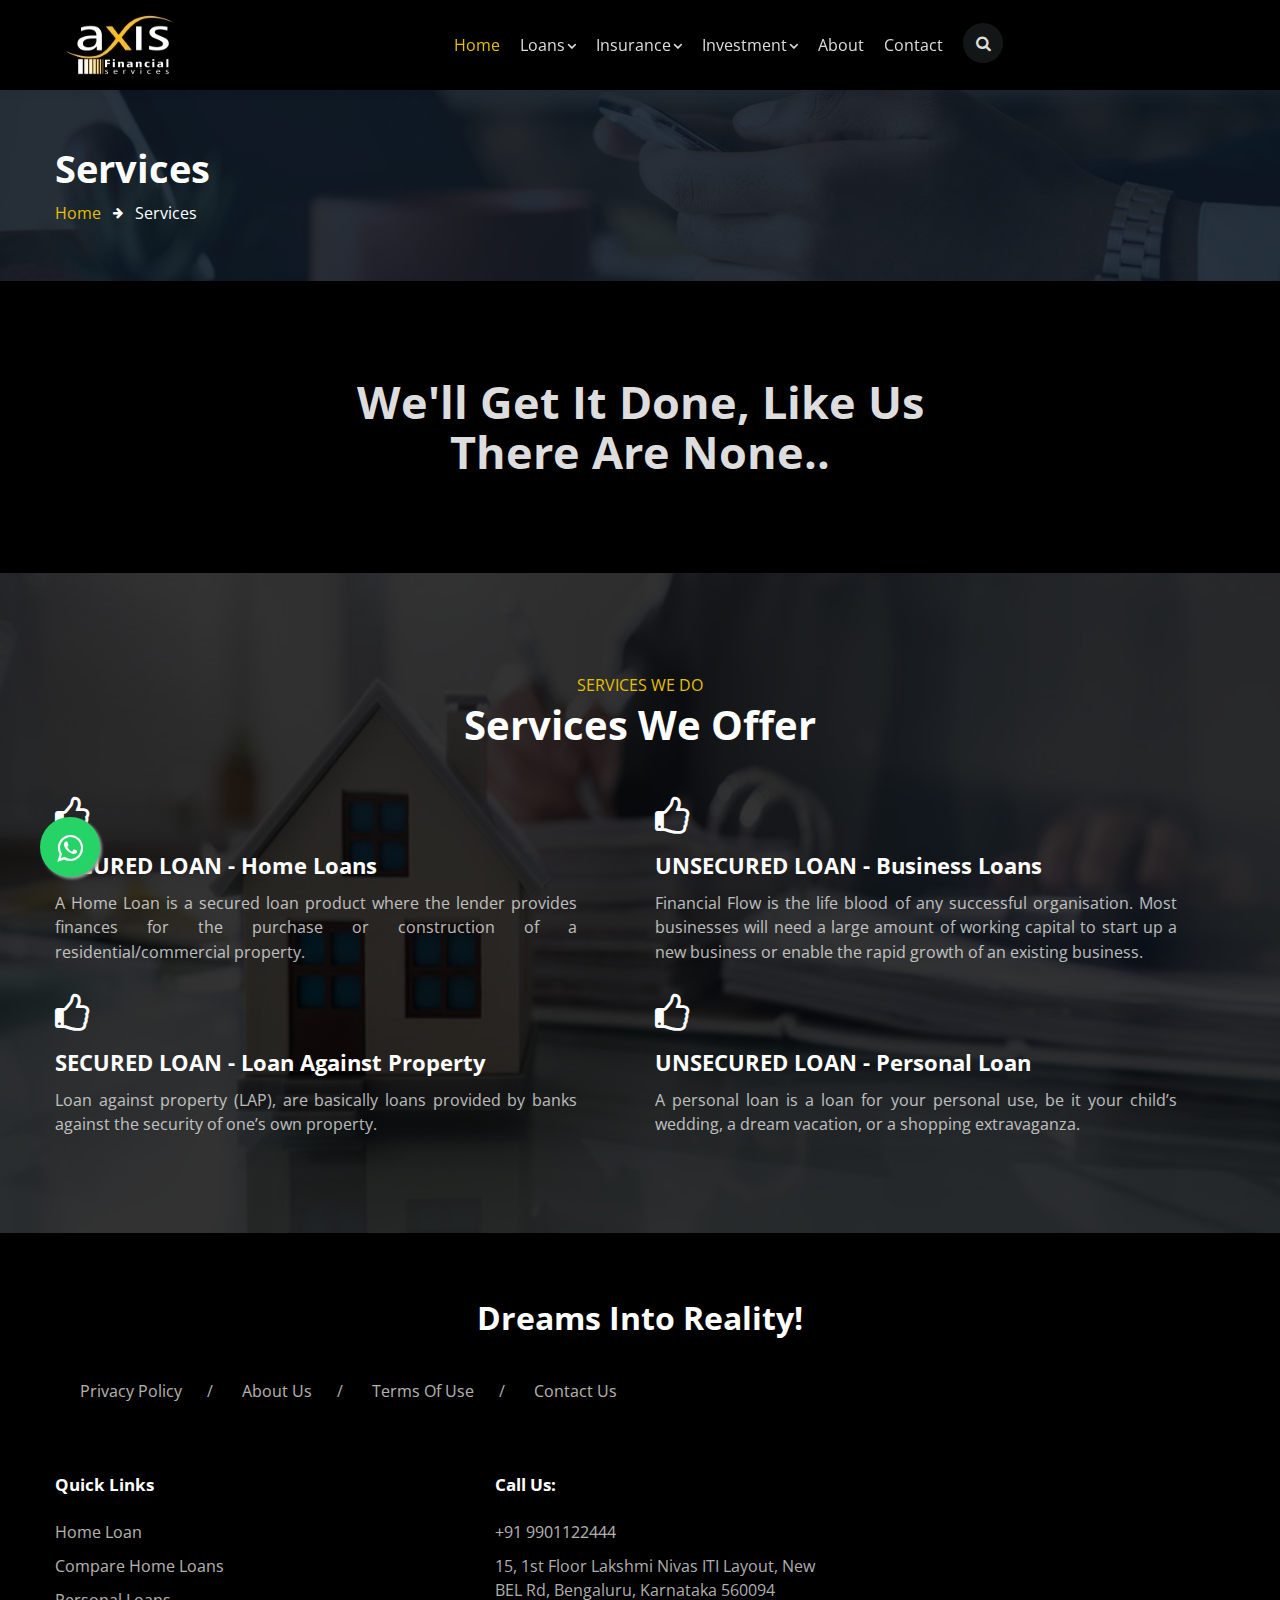
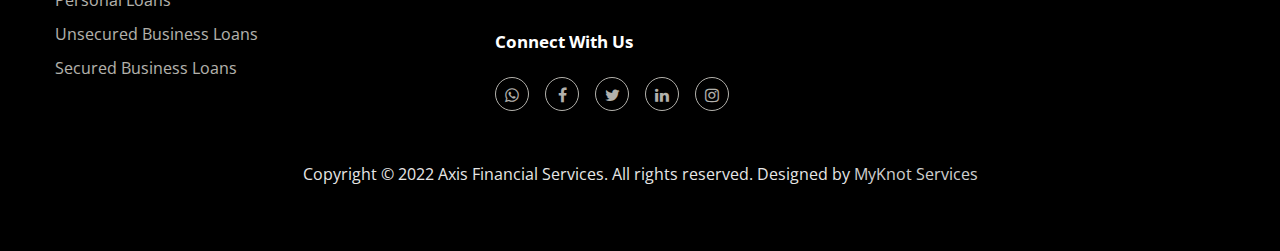
<file: services.html>
<!doctype html>
<html lang="zxx">

  <head>
    <!-- Required meta tags -->
    <meta charset="utf-8">
    <meta name="viewport" content="width=device-width, initial-scale=1, shrink-to-fit=no">
    <title>Axis Financial Services</title>
    <!-- google fonts -->
    <link href="//fonts.googleapis.com/css2?family=Open+Sans:ital,wght@0,300;0,400;0,700;1,600&display=swap" rel="stylesheet">
    <!-- google fonts -->
    <!-- Template CSS -->
    <link rel="stylesheet" href="css/style-starter.css">
	<link rel="stylesheet" href="https://maxcdn.bootstrapcdn.com/font-awesome/4.5.0/css/font-awesome.min.css">
    <!-- Template CSS -->
	<script type="text/javascript">
var Tawk_API=Tawk_API||{}, Tawk_LoadStart=new Date();
(function(){
var s1=document.createElement("script"),s0=document.getElementsByTagName("script")[0];
s1.async=true;
s1.src='https://embed.tawk.to/61f64ac1b9e4e21181bc9811/1fql181mt';
s1.charset='UTF-8';
s1.setAttribute('crossorigin','*');
s0.parentNode.insertBefore(s1,s0);
})();
</script>
<!--End of Tawk.to Script-->
  <style>
     /* for desktop */
.whatsapp_float {
	position:fixed;
	width:60px;
	height:60px;
	bottom:23px;
	left:40px;
	background-color:#25d366;
	color:#FFF;
	border-radius:50px;
	text-align:center;
        font-size:30px;
	box-shadow: 2px 2px 3px #999;
        z-index:100;
}

.whatsapp-icon {
	margin-top:16px;
}
/* for mobile */
@media screen and (max-width: 767px){
     .whatsapp-icon {
	 margin-top:10px;
     }
    .whatsapp_float {
        width: 55px;
        height: 55px;
        bottom: 20px;
        left: 10px;
        font-size: 35px;
    }
}
  </style>
  </head>
  
  <body>
    <!--header-->
    <header id="site-header" class="fixed-top">
    <div class="container">
      <nav class="navbar navbar-expand-lg stroke">
        <h1><a class="navbar-brand mr-lg-5" href="index.html">
            <img src="images/logo.jpg" alt="AFS">
          </a></h1>
        <!-- if logo is image enable this   
      <a class="navbar-brand" href="#index.html">
          <img src="image-path" alt="Your logo" title="Your logo" style="height:35px;" />
      </a> -->
        <button class="navbar-toggler  collapsed bg-gradient" type="button" data-toggle="collapse"
          data-target="#navbarTogglerDemo02" aria-controls="navbarTogglerDemo02" aria-expanded="false"
          aria-label="Toggle navigation">
          <span class="navbar-toggler-icon fa icon-expand fa-bars"></span>
          <span class="navbar-toggler-icon fa icon-close fa-times"></span>
          </span>
        </button>

        <div class="collapse navbar-collapse" id="navbarTogglerDemo02">
          <ul class="navbar-nav mx-lg-auto">
            <li class="nav-item active">
              <a class="nav-link" href="index.html">Home <span class="sr-only">(current)</span></a>
            </li>
            
            
            <li class="nav-item dropdown">
              <a class="nav-link dropdown-toggle" href="#" id="navbarDropdown1" role="button" data-toggle="dropdown" aria-haspopup="true" aria-expanded="false">
                Loans<span class="fa fa-angle-down"></span>
              </a>
              <div class="dropdown-menu" aria-labelledby="navbarDropdown1">
                <b> <a class="dropdown-item" href="services.html">Unsecured Loans</a> </b>
                <ul style="color:white">
						<li><a class="dropdown-item1" href="personal_loan.html">Personal Loans</a></li><br>
						<li><a class="dropdown-item1" href="business_loan.html">Business Loans</a></li><br>
						
					</ul>
                <b><a class="dropdown-item" href="services.html">Secured Loans</a> </b>
                    <ul style="color:white">
						<li><a class="dropdown-item1" href="home_loan.html">Home Loans</a></li><br>
						<li><a class="dropdown-item1" href="index.html">Loan Against Property</a></li><br>
						
					</ul>
              </div>
            </li>

           
 <li class="nav-item dropdown">
              <a class="nav-link dropdown-toggle" href="#" id="navbarDropdown1" role="button" data-toggle="dropdown" aria-haspopup="true" aria-expanded="false">
                Insurance<span class="fa fa-angle-down"></span>
              </a>
              <div class="dropdown-menu" aria-labelledby="navbarDropdown1">
               <a class="dropdown-item" href="health_insurance.html">Health Insurance </a>
                <a class="dropdown-item" href="life_insurance.html">Life Insurance</a> 
                <a class="dropdown-item" href="general_insurance.html">General Insurance</a> 
              </div>
            </li>

 <li class="nav-item dropdown">
              <a class="nav-link dropdown-toggle" href="#" id="navbarDropdown1" role="button" data-toggle="dropdown" aria-haspopup="true" aria-expanded="false">
                Investment<span class="fa fa-angle-down"></span>
              </a>
              <div class="dropdown-menu" aria-labelledby="navbarDropdown1">
                <a class="dropdown-item" href="coming_soon.html">Equity</a>
                <a class="dropdown-item" href="coming_soon.html">Real Estate</a>
                <a class="dropdown-item" href="crypto_currency.html">Cryptocurrency</a>
                 <a class="dropdown-item" href="coming_soon.html">Mutual Funds</a>
                <a class="dropdown-item" href="coming_soon.html">PMS</a>
                
              </div>
            </li>
             <!-- <li class="nav-item dropdown">
              <a class="nav-link dropdown-toggle" href="#" id="navbarDropdown1" role="button" data-toggle="dropdown" aria-haspopup="true" aria-expanded="false">
                Wealth Management Services<span class="fa fa-angle-down"></span>
              </a>
              <div class="dropdown-menu" aria-labelledby="navbarDropdown1">
                <a class="dropdown-item" href="index.html">Mutual Funds</a>
                <a class="dropdown-item" href="index.html">PMS Service</a>
                
              </div>
            </li> -->

            <li class="nav-item">
              <a class="nav-link" href="about.html">About</a>
            </li>

            <li class="nav-item">
              <a class="nav-link" href="contact.html">Contact</a>
            </li>
            <div class="search-right">
              <a href="#search" title="search"><span class="fa fa-search" aria-hidden="true"></span></a>
              <!-- search popup -->
              <div id="search" class="pop-overlay">
                <div class="popup">

                  <form action="#" method="GET" class="search-box">
                    <input type="search" placeholder="Enter Keyword" name="search" required="required" autofocus="">
                    <button type="submit" class="btn"><span class="fa fa-search" aria-hidden="true"></span></button>
                  </form>

                </div>
                <a class="close" href="#close">×</a>
              </div>
              <!-- /search popup -->
            </div>
          </ul>
        </div>
        <!-- toggle switch for light and dark theme -->
        <!-- <div class="mobile-position">
          <nav class="navigation">
            <div class="theme-switch-wrapper">
              <label class="theme-switch" for="checkbox">
                <input type="checkbox" id="checkbox">
                <div class="mode-container">
                  <i class="gg-sun"></i>
                  <i class="gg-moon"></i>
                </div>
              </label>
            </div>
          </nav>
        </div> -->
        <!-- //toggle switch for light and dark theme -->
      </nav>
    </div>
  </header>
    <!-- //header -->
  <!-- about breadcrumb -->
  <section class="w3l-about-breadcrumb text-left">
    <div class="breadcrumb-bg breadcrumb-bg-about py-sm-5 py-4">
      <div class="container py-2">
        <h2 class="title">Services</h2>
        <ul class="breadcrumbs-custom-path mt-2">
          <li><a href="index.html">Home</a></li>
          <li class="active"><span class="fa fa-arrow-right mx-2" aria-hidden="true"></span> Services </li>
        </ul>
      </div>
    </div>
  </section>
  <!-- //about breadcrumb -->
  <!-- call to action 5 -->
  <section class="w3l-cta5">
    <div class="call-to-action-5 py-5">
      <div class="container py-lg-5">
        <div class="call-to-action-5-content text-center">
          <h3 class="hny-title">We'll get it done, like us <br>there are none..</h3>
          <!-- <p>Lorem ipsum dolor sit amet consectetur adipisicing elit. Possimus sapiente commodi maiores ullam est -->
            <!-- nostrum aliquam!</p> -->
          <!-- <a href="#url" class="btn btn-style btn-primary mb-4">Read More</a> -->
          <!-- <div class="three-grids row"> -->
            <!-- <div class="col-lg-4 col-md-6 grid mt-md-0 mt-4"> -->
              <!-- <div class="icon"> -->
                <!-- <span class="fa fa-pencil-square-o" aria-hidden="true"></span> -->
              <!-- </div> -->
              <!-- <div class="icon-info"> -->
                <!-- <h4><a href="#">Precise Planning</a></h4> -->
                <!-- <p>Lorem ipsum dolor sit amet consectetur adipisicing elit. Possimus sapiente commodi maiores ullam est -->
                  <!-- nostrum aliquam!</p> -->
              <!-- </div> -->
            <!-- </div> -->
            <!-- <div class="col-lg-4 col-md-6 grid mt-md-0 mt-4"> -->
              <!-- <div class="icon"> -->
                <!-- <span class="fa fa-line-chart" aria-hidden="true"></span> -->
              <!-- </div> -->
              <!-- <div class="icon-info"> -->
                <!-- <h4><a href="#">Idea Implement</a></h4> -->
                <!-- <p>Lorem ipsum dolor sit amet consectetur adipisicing elit. Possimus sapiente commodi maiores ullam est -->
                  <!-- nostrum aliquam!</p> -->
              <!-- </div> -->
            <!-- </div> -->
            <!-- <div class="col-lg-4 col-md-6 mt-lg-0 mt-4 grid"> -->
              <!-- <div class="icon"> -->
                <!-- <span class="fa fa-thumbs-o-up" aria-hidden="true"></span> -->
              <!-- </div> -->
              <!-- <div class="icon-info"> -->
                <!-- <h4><a href="#">Exact Results</a></h4> -->
                <!-- <p>Lorem ipsum dolor sit amet consectetur adipisicing elit. Possimus sapiente commodi maiores ullam est -->
                  <!-- nostrum aliquam!</p> -->
              <!-- </div> -->
            <!-- </div> -->
          <!-- </div> -->
        </div>
      </div>
    </div>
  </section>
  <!-- /call to action 5 -->
  <section class="w3l-features14">
    <div class="w3l-feature-6-main py-5">
      <div class="container py-lg-5">
        <div class="wrapper-max">
          <div class="header-section text-center mb-5">
            <h6 class="sub-title">Services We Do</h6>
            <h3 class="hny-title two">
              Services We Offer
            </h3>
          </div>
          <div class="grid mt-lg-4">
            <div class="w3l-feature-6-gd">
              <div class="icon"><span class="fa fa-thumbs-o-up"></span></div>
              <div class="w3l-feature-6-gd-info">
                <h3><a href="home_loans.html">SECURED LOAN - Home Loans</a></h3>
                <p class="pr-lg-5">A Home Loan is a secured loan product where the lender provides finances for the purchase or construction of a residential/commercial property. </p>
              </div>
            </div>
            <div class="w3l-feature-6-gd">
              <div class="icon"><span class="fa fa-thumbs-o-up"></span></div>
              <div class="w3l-feature-6-gd-info">
                <h3><a href="business_loan.html">UNSECURED LOAN - Business Loans</a></h3>
                <p class="pr-lg-5">Financial Flow is the life blood of any successful organisation. Most businesses will need a large amount of working capital to start up a new business or enable the rapid growth of an existing business. </p>
              </div>
            </div>
            <div class="w3l-feature-6-gd">
              <div class="icon"><span class="fa fa-thumbs-o-up"></span></div>
              <div class="w3l-feature-6-gd-info">
                <h3><a href="property_loan.html">SECURED LOAN - Loan Against Property</a></h3>
                <p class="pr-lg-5">Loan against property (LAP), are basically loans provided by banks against the security of one’s own property. </p>
              </div>
            </div>
            <div class="w3l-feature-6-gd">
              <div class="icon"><span class="fa fa-thumbs-o-up"></span></div>
              <div class="w3l-feature-6-gd-info">
                <h3><a href="personal_loan.html">UNSECURED LOAN - Personal Loan</a></h3>
                <p class="pr-lg-5">A personal loan is a loan for your personal use, be it your child’s wedding, a dream vacation, or a shopping extravaganza.</p>
              </div>
            </div>
          </div>

        </div>
      </div>
    </div>
  </section>
  <!--/-->

  <!-- pricing11 -->
  <!-- <section class="w3l-pricing-11"> -->
    <!-- <div class="pricing11 py-5"> -->
      <!-- <div class="container py-md-4"> -->
        <!-- <div class="w3l-header mb-md-5 mb-4 text-center"> -->
          <!-- <h6 class="sub-title">Our Plans</h6> -->
          <!-- <h3 class="hny-title">Pricing packages</h3> -->
        <!-- </div> -->
        <!-- <div class="pricing11-content"> -->
          <!-- <div class="column pricing-grid"> -->
            <!-- <div class="text-center price-icon"> -->
              <!-- <span class="fa fa-home"></span> -->
            <!-- </div> -->
            <!-- <div class="rate"> -->
              <!-- <h4>Premium</h4> -->
              <!-- <h5><span class="top-align">from</span> $50 <span>/mo.</span></h5> -->
            <!-- </div> -->
            <!-- <p>Integer blandit eget dui in tempor lorem. gravida tortor at eros sed et.</p> -->
            <!-- <button class="button">Choose a plan</button> -->
            <!-- <div class="text-center"> -->
              <!-- <a href="#" class="action">Buy Now </a> -->
            <!-- </div> -->
            <!-- <ul class="points"> -->
              <!-- <li><span class="fa fa-check"></span> Etiam mollis lacus.</li> -->
              <!-- <li><span class="fa fa-check"></span> Sed tincidunt, nisl vitae mattis.</li> -->
              <!-- <li><span class="fa fa-check"></span> Morbi sed sem ac odio.</li> -->
              <!-- <li><span class="fa fa-check"></span> Aenean et tellus tincidunt.</li> -->
            <!-- </ul> -->
            <!-- <div class="text-center pos"> -->
              <!-- <a href="contact.html" class="action"> Contact Us</a> -->
            <!-- </div> -->
          <!-- </div> -->
          <!-- <div class="column pricing-grid pricing-grid-active"> -->
            <!-- <div class="text-center price-icon"> -->
              <!-- <span class="fa fa-building"></span> -->
            <!-- </div> -->
            <!-- <div class="rate"> -->
              <!-- <h4>Plus</h4> -->
              <!-- <h5><span class="top-align">from</span> $100 <span>/mo.</span></h5> -->
            <!-- </div> -->
            <!-- <p>Integer blandit eget dui in tempor lorem. gravida tortor at eros sed et.</p> -->
            <!-- <button class="button">Choose a plan</button> -->
            <!-- <div class="text-center"> -->
              <!-- <a href="#" class="action">Buy Now </a> -->
            <!-- </div> -->
            <!-- <ul class="points"> -->
              <!-- <li><span class="fa fa-check"></span> Etiam mollis lacus.</li> -->
              <!-- <li><span class="fa fa-check"></span> Sed tincidunt, nisl vitae mattis.</li> -->
              <!-- <li><span class="fa fa-check"></span> Morbi sed sem ac odio.</li> -->
              <!-- <li><span class="fa fa-check"></span> Aenean et tellus tincidunt.</li> -->
            <!-- </ul> -->
            <!-- <div class="text-center pos"> -->
              <!-- <a href="contact.html" class="action"> Contact Us</a> -->
            <!-- </div> -->
          <!-- </div> -->
          <!-- <div class="column pricing-grid"> -->
            <!-- <div class="text-center price-icon"> -->
              <!-- <span class="fa fa-home"></span> -->
            <!-- </div> -->
            <!-- <div class="rate"> -->
              <!-- <h4>Gold</h4> -->
              <!-- <h5><span class="top-align">from</span> $150 <span>/mo.</span></h5> -->
            <!-- </div> -->
            <!-- <p>Integer blandit eget dui in tempor lorem. gravida tortor at eros sed et.</p> -->
            <!-- <button class="button">Choose a plan</button> -->
            <!-- <div class="text-center"> -->
              <!-- <a href="#" class="action">Buy Now </a> -->
            <!-- </div> -->
            <!-- <ul class="points"> -->
              <!-- <li><span class="fa fa-check"></span> Etiam mollis lacus.</li> -->
              <!-- <li><span class="fa fa-check"></span> Sed tincidunt, nisl vitae mattis.</li> -->
              <!-- <li><span class="fa fa-check"></span> Morbi sed sem ac odio.</li> -->
              <!-- <li><span class="fa fa-check"></span> Aenean et tellus tincidunt.</li> -->
            <!-- </ul> -->
            <!-- <div class="text-center pos"> -->
              <!-- <a href="contact.html" class="action"> Contact Us</a> -->
            <!-- </div> -->
          <!-- </div> -->
        <!-- </div> -->
      <!-- </div> -->
    <!-- </div> -->
  <!-- </section> -->
  <!-- //pricing11 -->
  <!--/w3l-footer-29-main-->

  <!-- footer7 block -->
  <section class="w3l-footer7">
    <div class="footer7 py-5">
      <div class="container py-lg-3">
        <div class="footer-destinations mb-5 text-center">
          <h5>
            Dreams Into Reality! </h5>
          <ul>
            <li><a href="index.html">Privacy Policy</a></li>/
            <li><a href="about.html">About Us</a></li>/
            
            <li><a href="index.html">Terms Of Use</a></li>/
            <li><a href="contact.html">Contact Us</a></li>

          </ul>
        </div>
        <div class="d-grid grid-col-3 footer-top7">
          <div class="footer-list7 mt-4">
            <h6 class="footer-title7">Quick Links</h6>
            <ul>
              <li><a href="home_loans.html">Home Loan</a></li>
              <li><a href="home_loans.html">Compare Home Loans</a></li>
              <li><a href="personal_loan.html">Personal Loans</a></li>
               <li><a href="services.html">Unsecured Business Loans</a></li>
                <li><a href="services.html">Secured Business Loans</a></li>
           
            </ul>
          </div>
         
          <a href="https://wa.me/919901122444" class="whatsapp_float" target="_blank"> <i class="fa fa-whatsapp whatsapp-icon"></i></a>

          <div class="footer-list7 mt-4">
            <h6 class="footer-title7">Call Us:</h6>
            <ul class="phone-numbers">
              <li><a href=""> +91 9901122444</a></li>
           <li>15, 1st Floor Lakshmi Nivas ITI Layout, New BEL Rd, Bengaluru, Karnataka 560094 </li>
            </ul>
            <h6 class="footer-title7">Connect with us</h6>
            <div class="main-social-footer7">
              <a href="https://wa.me/919901122444" title="Whatsapp" class="footer-fb"><span class="fa fa-whatsapp"
                aria-hidden="true"></span></a>
              <a href="https://www.facebook.com/afsblr" title="Facebook" class="footer-fb"><span class="fa fa-facebook"
                  aria-hidden="true"></span></a>
              <a href="https://twitter.com/FinancialAxis" title="Twitter" class="footer-tw"><span class="fa fa-twitter"
                  aria-hidden="true"></span></a>
              
              <a href="https://www.linkedin.com/feed/?trk=onboarding-landing" title="Linkedin" class="footer-lin"><span class="fa fa-linkedin"
                  aria-hidden="true"></span></a>
              <a href="https://www.instagram.com/axisfinancialservice/?utm_medium=copy_link" title="Instagram" class="footer-pin"><span class="fa fa-instagram"
                  aria-hidden="true"></span></a>
            </div>
          </div>
        </div>
        <div class="copy-right-hny text-center">
          <p>Copyright © 2022 Axis Financial Services. All rights reserved. Designed by <a href="https://www.myknot-digitals.store/" target="_blank">
              MyKnot Services</a>
          </p>
        </div>
      </div>
      <!-- //footer -->
      <!-- move top -->
      <!-- <button onclick="topFunction()" id="movetop" title="Go to top"> -->
        <!-- <span class="fa fa-angle-up"></span> -->
      <!-- </button> -->
      <script>
        // When the user scrolls down 20px from the top of the document, show the button
        window.onscroll = function () {
          scrollFunction()
        };

        function scrollFunction() {
          if (document.body.scrollTop > 20 || document.documentElement.scrollTop > 20) {
            document.getElementById("movetop").style.display = "block";
          } else {
            document.getElementById("movetop").style.display = "none";
          }
        }

        // When the user clicks on the button, scroll to the top of the document
        function topFunction() {
          document.body.scrollTop = 0;
          document.documentElement.scrollTop = 0;
        }
      </script>
      <!-- //move top -->
      <!-- /noscroll -->
      <script>
        $(function () {
          $('.navbar-toggler').click(function () {
            $('body').toggleClass('noscroll');
          })
        });
      </script>
      <!-- //noscroll -->
      <!-- //footer -->
    </div>
  </section>
  <!-- //footer7 block -->
  <!-- Template JavaScript -->
  <script src="js/jquery-3.3.1.min.js"></script>
  <script src="js/theme-change.js"></script>
  <!--/MENU-JS-->
  <script>
    $(window).on("scroll", function () {
      var scroll = $(window).scrollTop();

      if (scroll >= 80) {
        $("#site-header").addClass("nav-fixed");
      } else {
        $("#site-header").removeClass("nav-fixed");
      }
    });

    //Main navigation Active Class Add Remove
    $(".navbar-toggler").on("click", function () {
      $("header").toggleClass("active");
    });
    $(document).on("ready", function () {
      if ($(window).width() > 991) {
        $("header").removeClass("active");
      }
      $(window).on("resize", function () {
        if ($(window).width() > 991) {
          $("header").removeClass("active");
        }
      });
    });
  </script>
  <!--//MENU-JS-->

  <script src="js/bootstrap.min.js"></script>

</body>

</html>
</file>
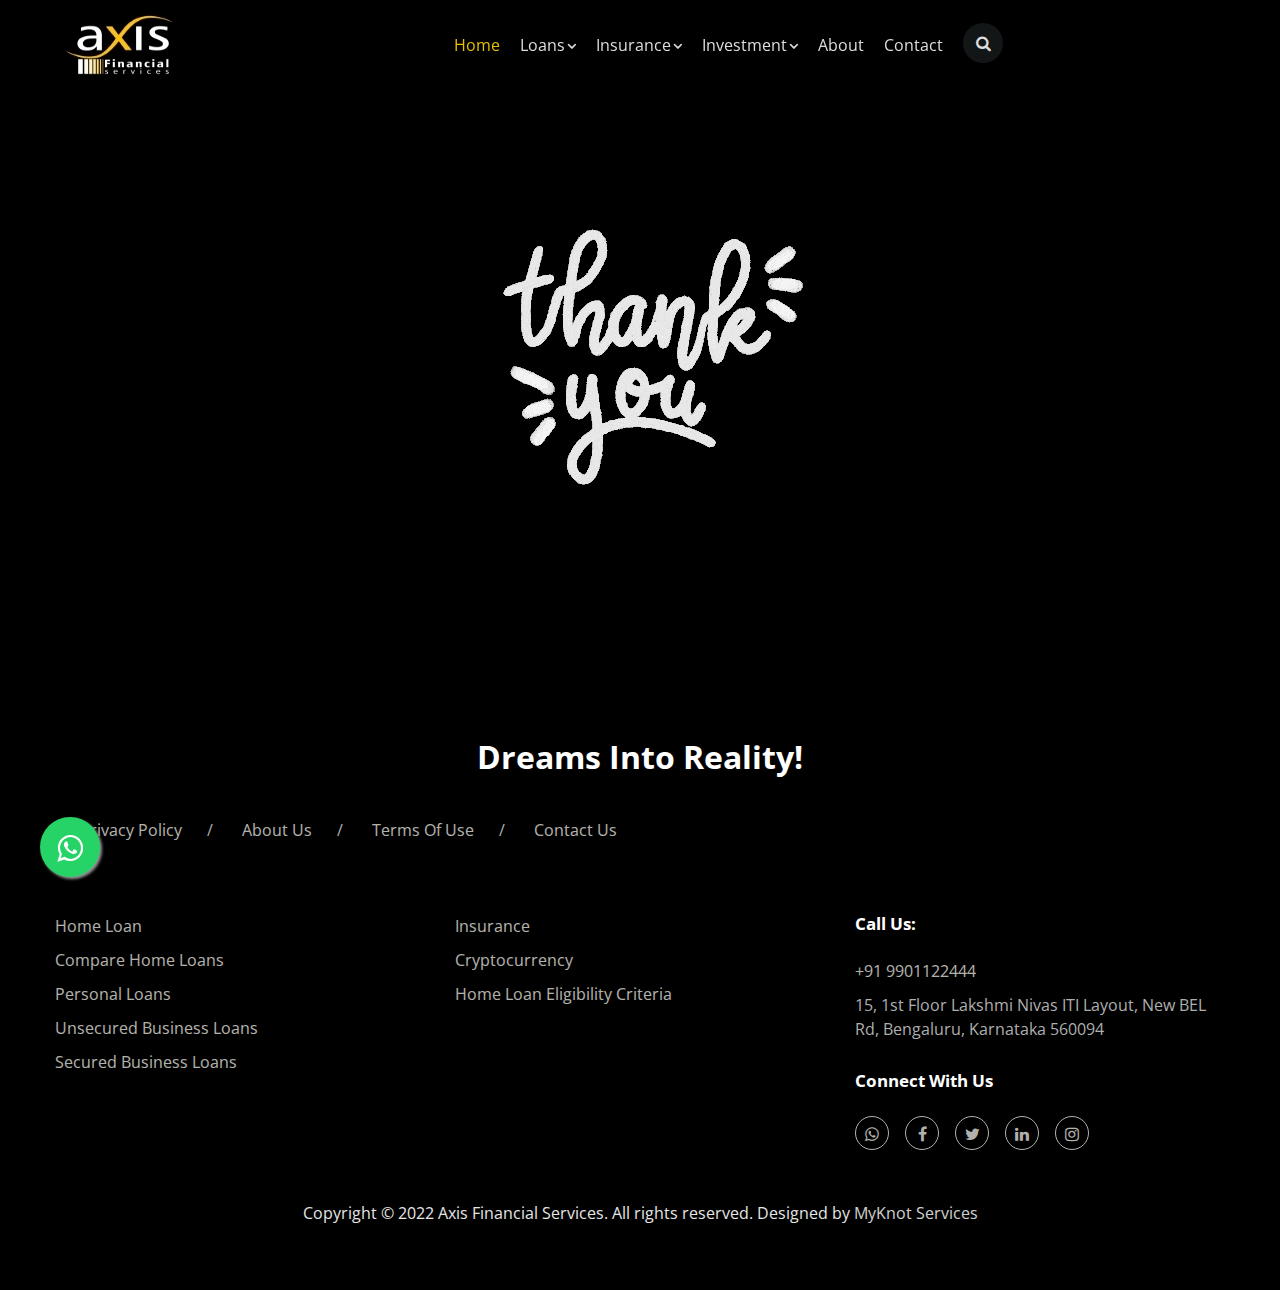
<file: thank_you.html>
<!doctype html>
<html lang="zxx">

  <head>
    <!-- Required meta tags -->
    <meta charset="utf-8">
    <meta name="viewport" content="width=device-width, initial-scale=1, shrink-to-fit=no">
    <title>Axis Financial Services</title>
    <!-- google fonts -->
    <link href="//fonts.googleapis.com/css2?family=Open+Sans:ital,wght@0,300;0,400;0,700;1,600&display=swap" rel="stylesheet">
    <!-- google fonts -->
    <!-- Template CSS -->
    <link rel="stylesheet" href="css/style-starter.css">
	<link rel="stylesheet" href="https://maxcdn.bootstrapcdn.com/font-awesome/4.5.0/css/font-awesome.min.css">
    <!-- Template CSS -->
	<script type="text/javascript">
var Tawk_API=Tawk_API||{}, Tawk_LoadStart=new Date();
(function(){
var s1=document.createElement("script"),s0=document.getElementsByTagName("script")[0];
s1.async=true;
s1.src='https://embed.tawk.to/61f64ac1b9e4e21181bc9811/1fql181mt';
s1.charset='UTF-8';
s1.setAttribute('crossorigin','*');
s0.parentNode.insertBefore(s1,s0);
})();
</script>
<!--End of Tawk.to Script-->
  <style>
    /* for desktop */
.whatsapp_float {
	position:fixed;
	width:60px;
	height:60px;
	bottom:23px;
	left:40px;
	background-color:#25d366;
	color:#FFF;
	border-radius:50px;
	text-align:center;
        font-size:30px;
	box-shadow: 2px 2px 3px #999;
        z-index:100;
}

.whatsapp-icon {
	margin-top:16px;
}
/* for mobile */
@media screen and (max-width: 767px){
     .whatsapp-icon {
	 margin-top:10px;
     }
    .whatsapp_float {
        width: 55px;
        height: 55px;
        bottom: 20px;
        left: 10px;
        font-size: 35px;
    }
}
  </style>
  </head>
  
  <body>
    <!--header-->
   <!--header-->
  <header id="site-header" class="fixed-top">
    <div class="container">
      <nav class="navbar navbar-expand-lg stroke">
        <h1><a class="navbar-brand mr-lg-5" href="index.html">
            <img src="images/logo.jpg" alt="AFS">
          </a></h1>
        <!-- if logo is image enable this   
      <a class="navbar-brand" href="#index.html">
          <img src="image-path" alt="Your logo" title="Your logo" style="height:35px;" />
      </a> -->
        <button class="navbar-toggler  collapsed bg-gradient" type="button" data-toggle="collapse"
          data-target="#navbarTogglerDemo02" aria-controls="navbarTogglerDemo02" aria-expanded="false"
          aria-label="Toggle navigation">
          <span class="navbar-toggler-icon fa icon-expand fa-bars"></span>
          <span class="navbar-toggler-icon fa icon-close fa-times"></span>
          </span>
        </button>

        <div class="collapse navbar-collapse" id="navbarTogglerDemo02">
          <ul class="navbar-nav mx-lg-auto">
            <li class="nav-item active">
              <a class="nav-link" href="index.html">Home <span class="sr-only">(current)</span></a>
            </li>
            
            
            <li class="nav-item dropdown">
              <a class="nav-link dropdown-toggle" href="#" id="navbarDropdown1" role="button" data-toggle="dropdown" aria-haspopup="true" aria-expanded="false">
                Loans<span class="fa fa-angle-down"></span>
              </a>
              <div class="dropdown-menu" aria-labelledby="navbarDropdown1">
                <b> <a class="dropdown-item" href="index.html">Unsecured Loans</a> </b>
                <ul style="color:white">
						<li><a class="dropdown-item1" href="index.html">Personal Loans</a></li><br>
						<li><a class="dropdown-item1" href="index.html">Business Loans</a></li><br>
						
					</ul>
                <b><a class="dropdown-item" href="index.html">Secured Loans</a> </b>
                    <ul style="color:white">
						<li><a class="dropdown-item1" href="index.html">Home Loans</a></li><br>
						<li><a class="dropdown-item1" href="index.html">Loan Against Property</a></li><br>
						
					</ul>
              </div>
            </li>

           

           <li class="nav-item dropdown">
              <a class="nav-link dropdown-toggle" href="#" id="navbarDropdown1" role="button" data-toggle="dropdown" aria-haspopup="true" aria-expanded="false">
                Insurance<span class="fa fa-angle-down"></span>
              </a>
              <div class="dropdown-menu" aria-labelledby="navbarDropdown1">
               <a class="dropdown-item" href="health_insurance.html">Health Insurance </a>
                <a class="dropdown-item" href="life_insurance.html">Life Insurance</a> 
                <a class="dropdown-item" href="general_insurance.html">General Insurance</a> 
              </div>
            </li>

            <li class="nav-item dropdown">
              <a class="nav-link dropdown-toggle" href="#" id="navbarDropdown1" role="button" data-toggle="dropdown" aria-haspopup="true" aria-expanded="false">
                Investment<span class="fa fa-angle-down"></span>
              </a>
              <div class="dropdown-menu" aria-labelledby="navbarDropdown1">
                <a class="dropdown-item" href="coming_soon.html">Equity</a>
                <a class="dropdown-item" href="coming_soon.html">Real Estate</a>
                <a class="dropdown-item" href="crypto_currency.html">Cryptocurrency</a>
                 <a class="dropdown-item" href="coming_soon.html">Mutual Funds</a>
                <a class="dropdown-item" href="coming_soon.html">PMS</a>
                
              </div>
            </li>

             <!-- <li class="nav-item dropdown">
              <a class="nav-link dropdown-toggle" href="#" id="navbarDropdown1" role="button" data-toggle="dropdown" aria-haspopup="true" aria-expanded="false">
                Wealth Management Services<span class="fa fa-angle-down"></span>
              </a>
              <div class="dropdown-menu" aria-labelledby="navbarDropdown1">
                <a class="dropdown-item" href="index.html">Mutual Funds</a>
                <a class="dropdown-item" href="index.html">PMS Service</a>
                
              </div>
            </li> -->

            <li class="nav-item">
              <a class="nav-link" href="about.html">About</a>
            </li>

            <li class="nav-item">
              <a class="nav-link" href="contact.html">Contact</a>
            </li>
            <div class="search-right">
              <a href="#search" title="search"><span class="fa fa-search" aria-hidden="true"></span></a>
              <!-- search popup -->
              <div id="search" class="pop-overlay">
                <div class="popup">

                  <form action="#" method="GET" class="search-box">
                    <input type="search" placeholder="Enter Keyword" name="search" required="required" autofocus="">
                    <button type="submit" class="btn"><span class="fa fa-search" aria-hidden="true"></span></button>
                  </form>

                </div>
                <a class="close" href="#close">×</a>
              </div>
              <!-- /search popup -->
            </div>
          </ul>
        </div>
        <!-- toggle switch for light and dark theme -->
        <!-- <div class="mobile-position">
          <nav class="navigation">
            <div class="theme-switch-wrapper">
              <label class="theme-switch" for="checkbox">
                <input type="checkbox" id="checkbox">
                <div class="mode-container">
                  <i class="gg-sun"></i>
                  <i class="gg-moon"></i>
                </div>
              </label>
            </div>
          </nav>
        </div> -->
        <!-- //toggle switch for light and dark theme -->
      </nav>
    </div>
  </header>
    <!-- //header -->
  <!-- about breadcrumb -->
  <!-- <section class="w3l-about-breadcrumb text-left"> -->
    <!-- <div class="breadcrumb-bg breadcrumb-bg-about py-sm-5 py-4"> -->
      <!-- <div class="container py-2"> -->
        <!-- <h2 class="title">About Us</h2> -->
        <!-- <ul class="breadcrumbs-custom-path mt-2"> -->
          <!-- <li><a href="index.html">Home</a></li> -->
          <!-- <li class="active"><span class="fa fa-arrow-right mx-2" aria-hidden="true"></span> About </li> -->
        <!-- </ul> -->
      <!-- </div> -->
    <!-- </div> -->
  <!-- </section> -->
  <!-- //about breadcrumb -->
  <!-- /about-6-->
  <section class="w3l-cta4 py-5" style="text-align:center;">
      <div class="container py-lg-5">
        <div class="ab-section">
          <img src="images/thank_you.gif" alt="Thank You"/>
        </div>

      </div>
  </section>
  <!-- //about-6-->
   <!-- /content-6-->
   
  <!-- footer7 block -->
   <section class="w3l-footer7">
    <div class="footer7 py-5">
      <div class="container py-lg-3">
        <div class="footer-destinations mb-5 text-center">
          <h5>
            Dreams Into Reality! </h5>
          <ul>
            <li><a href="index.html">Privacy Policy</a></li>/
            <li><a href="about.html">About Us</a></li>/
            
            <li><a href="index.html">Terms Of Use</a></li>/
            <li><a href="contact.html">Contact Us</a></li>

          </ul>
        </div>
        <div class="d-grid grid-col-3 footer-top7">
          <div class="footer-list7 mt-4">
           
            <ul>
              <li><a href="home_loans.html">Home Loan</a></li>
              <li><a href="home_loans.html">Compare Home Loans</a></li>
              <li><a href="personal_loan.html">Personal Loans</a></li>
               <li><a href="services.html">Unsecured Business Loans</a></li>
                <li><a href="services.html">Secured Business Loans</a></li>
           
            </ul>
          </div>
		 <div class="footer-list7 mt-4">

           
            <ul>
              <li><a href="insurance.html">Insurance</a></li>
              <li><a href="crypto_currency.html">Cryptocurrency</a></li>
              <li><a href="home_loans.html">Home Loan Eligibility Criteria</a></li>
               <!-- <li><a href="index.html">Unsecured Business Loans</a></li> -->
                <!-- <li><a href="index.html">Secured Business Loans</a></li> -->
           
            </ul>

          </div>
		  
         
          <a href="https://wa.me/919901122444" class="whatsapp_float" target="_blank"> <i class="fa fa-whatsapp whatsapp-icon"></i></a>

          <div class="footer-list7 mt-4">
            <h6 class="footer-title7">Call Us:</h6>
            <ul class="phone-numbers">
              <li><a href=""> +91 9901122444</a></li>
			  <li>15, 1st Floor Lakshmi Nivas ITI Layout, New BEL Rd, Bengaluru, Karnataka 560094 </li>
           
            </ul>
            <h6 class="footer-title7">Connect with us</h6>
            <div class="main-social-footer7">
              <a href="https://wa.me/919901122444" title="Whatsapp" class="footer-fb"><span class="fa fa-whatsapp"
                aria-hidden="true"></span></a>
              <a href="https://www.facebook.com/afsblr" title="Facebook" class="footer-fb"><span class="fa fa-facebook"
                  aria-hidden="true"></span></a>
              <a href="https://twitter.com/FinancialAxis" title="Twitter" class="footer-tw"><span class="fa fa-twitter"
                  aria-hidden="true"></span></a>
              
              <a href="https://www.linkedin.com/feed/?trk=onboarding-landing" title="Linkedin" class="footer-lin"><span class="fa fa-linkedin"
                  aria-hidden="true"></span></a>
              <a href="https://www.instagram.com/axisfinancialservice/?utm_medium=copy_link" title="Instagram" class="footer-pin"><span class="fa fa-instagram"
                  aria-hidden="true"></span></a>
            </div>
          </div>
        </div>
        <div class="copy-right-hny text-center">
          <p>Copyright © 2022 Axis Financial Services. All rights reserved. Designed by <a href="https://www.myknot-digitals.store/" target="_blank">
              MyKnot Services</a>
          </p>
        </div>
      </div>
      <!-- //footer -->
      <!-- move top -->
      <!-- <button onclick="topFunction()" id="movetop" title="Go to top"> -->
        <!-- <span class="fa fa-angle-up"></span> -->
      <!-- </button> -->
      <script>
        // When the user scrolls down 20px from the top of the document, show the button
        window.onscroll = function () {
          scrollFunction()
        };

        function scrollFunction() {
          if (document.body.scrollTop > 20 || document.documentElement.scrollTop > 20) {
            document.getElementById("movetop").style.display = "block";
          } else {
            document.getElementById("movetop").style.display = "none";
          }
        }

        // When the user clicks on the button, scroll to the top of the document
        function topFunction() {
          document.body.scrollTop = 0;
          document.documentElement.scrollTop = 0;
        }
      </script>
      <!-- //move top -->
      <!-- /noscroll -->
      <script>
        $(function () {
          $('.navbar-toggler').click(function () {
            $('body').toggleClass('noscroll');
          })
        });
      </script>
      <!-- //noscroll -->
      <!-- //footer -->
    </div>
  </section>
  <!-- //footer7 block -->
 <!-- Template JavaScript -->
  <script src="js/jquery-3.3.1.min.js"></script>
  <script src="js/theme-change.js"></script>
  
  <!-- video popup -->
  <script src="js/jquery.magnific-popup.min.js"></script>
  <script>
    $(document).ready(function () {
      $('.popup-with-zoom-anim').magnificPopup({
        type: 'inline',

        fixedContentPos: false,
        fixedBgPos: true,

        overflowY: 'auto',

        closeBtnInside: true,
        preloader: false,

        midClick: true,
        removalDelay: 300,
        mainClass: 'my-mfp-zoom-in'
      });

      $('.popup-with-move-anim').magnificPopup({
        type: 'inline',

        fixedContentPos: false,
        fixedBgPos: true,

        overflowY: 'auto',

        closeBtnInside: true,
        preloader: false,

        midClick: true,
        removalDelay: 300,
        mainClass: 'my-mfp-slide-bottom'
      });
    });
  </script>
  <!-- //video popup -->
  <!-- stats number counter-->
  <script src="js/jquery.waypoints.min.js"></script>
  <script src="js/jquery.countup.js"></script>
  <script>
    $('.counter').countUp();
  </script>
  <!-- //stats number counter -->
  <!--/MENU-JS-->
  <script>
    $(window).on("scroll", function () {
      var scroll = $(window).scrollTop();

      if (scroll >= 80) {
        $("#site-header").addClass("nav-fixed");
      } else {
        $("#site-header").removeClass("nav-fixed");
      }
    });

    //Main navigation Active Class Add Remove
    $(".navbar-toggler").on("click", function () {
      $("header").toggleClass("active");
    });
    $(document).on("ready", function () {
      if ($(window).width() > 991) {
        $("header").removeClass("active");
      }
      $(window).on("resize", function () {
        if ($(window).width() > 991) {
          $("header").removeClass("active");
        }
      });
    });
  </script>
  <!--//MENU-JS-->

  <script src="js/bootstrap.min.js"></script>

</body>

</html>
</file>
<file: css/style-starter.css>
/*--
Author: MyKnot Services
Author URL: http://MyKnot Services.com
--*/
@charset "UTF-8";

.loan-calculator {
  font-family: "Roboto", sans-serif;
  width: 600px;
  margin: 24px auto;
  background: #fff;
  box-shadow: 0 12px 50px -11px rgba(0, 0, 0, 0.2);
  border-radius: 8px;
  color: #14213d;
  overflow: hidden;
}

.loan-calculator,
.loan-calculator * {
  box-sizing: border-box;
}

.loan-calculator .top {
  background: #000000;
  color: #fff;
  padding: 32px;
}

.loan-calculator .top h2 {
  margin-top: 0;
}

.loan-calculator form {
  display: flex;
  gap: 8px;
  justify-content: space-between;
}

.loan-calculator .title {
  margin-bottom: 16px;
}

.loan-calculator form input {
  font-size: 20px;
  padding: 8px 24px;
  width: 100%;
}

.loan-calculator .result {
  display: flex;
  justify-content: space-between;
  align-items: center;
}

.loan-calculator .result .left {
  width: 100%;
  padding: 8px 32px;
}

.loan-calculator .left h3 {
  font-size: 16px;
  font-weight: 400;
  margin-bottom: 8px;
}

.loan-calculator .result .value {
  font-size: 30px;
  font-weight: 900;
  padding-bottom: 10px;
  border-bottom: 1px solid rgba(20, 33, 61, 0.2);
}

.loan-calculator .result .value::before {
  content: "RS";
  font-size: 24px;
  font-weight: 400;
  margin-right: 6px;
  opacity: 0.4;
}

.loan-calculator .calculate-btn {
  background: #FCC201;
  color: #fff;
  border: none;
  padding: 8px 32px;
  border-radius: 8px;
  font-size: 18px;
  font-weight: 900;
  cursor: pointer;
  margin: 24px 0;
}

.loan-calculator .right {
  width: 50%;
}

@media (max-width: 650px) {
  .loan-calculator {
    width: 90%;
    max-width: 500px;
  }

  .loan-calculator form {
    flex-direction: column;
    gap: 20px;
  }

  .loan-calculator .result {
    flex-direction: column;
    text-align: center;
  }
}


.dropdown-item1 {
  display: block;
  width: 100%;
  padding: 0 rem;
  clear: both;
  font-weight: 300;
  color: var(--white);
  text-align: center;
  white-space: nowrap;
  background-color: transparent;
  border: 0;
}
:root {
  --blue: #007bff;
  --indigo: #6610f2;
  --purple: #6f42c1;
  --pink: #e83e8c;
  --red: #dc3545;
  --orange: #fd7e14;
  --yellow: #ffc107;
  --green: #28a745;
  --teal: #20c997;
  --cyan: #17a2b8;
  --white: #fff;
  --gray: #6c757d;
  --gray-dark: #343a40;
  --primary: #011627;
  --secondary: #1fa12e;
  --success: #28a745;
  --info: #17a2b8;
  --warning: #ffc107;
  --danger: #dc3545;
  --light: #f8f9fa;
  --dark: #343a40;
  --breakpoint-xs: 0;
  --breakpoint-sm: 576px;
  --breakpoint-md: 768px;
  --breakpoint-lg: 992px;
  --breakpoint-xl: 1200px;
  --font-family-sans-serif: -apple-system, BlinkMacSystemFont, "Segoe UI", Roboto, "Helvetica Neue", Arial, "Noto Sans", sans-serif, "Apple Color Emoji", "Segoe UI Emoji", "Segoe UI Symbol", "Noto Color Emoji";
  --font-family-monospace: SFMono-Regular, Menlo, Monaco, Consolas, "Liberation Mono", "Courier New", monospace;
}

*,
*::before,
*::after {
  box-sizing: border-box;
}

html {
  font-family: 'Open Sans', sans-serif;
  line-height: 1.15;
  -webkit-text-size-adjust: 100%;
  -webkit-tap-highlight-color: rgba(0, 0, 0, 0);
}

article,
aside,
figcaption,
figure,
footer,
header,
hgroup,
main,
nav,
section {
  display: block;
}

body {
  margin: 0;
  font-family: -apple-system, BlinkMacSystemFont, "Segoe UI", Roboto, "Helvetica Neue", Arial, "Noto Sans", sans-serif, "Apple Color Emoji", "Segoe UI Emoji", "Segoe UI Symbol", "Noto Color Emoji";
  font-size: 1rem;
  font-weight: 400;
  line-height: 1.5;
  color: #212529;
  text-align: left;
  background-color: #fff;
   text-align: justify;
  text-justify: inter-word;
}

[tabindex="-1"]:focus:not(:focus-visible) {
  outline: 0 !important;
}

hr {
  box-sizing: content-box;
  height: 0;
  overflow: visible;
}

h1,
h2,
h3,
h4,
h5,
h6 {
  margin-top: 0;
  margin-bottom: 0.5rem;
}

p {
  margin-top: 0;
  margin-bottom: 1rem;
}

abbr[title],
abbr[data-original-title] {
  text-decoration: underline;
  -webkit-text-decoration: underline dotted;
  text-decoration: underline dotted;
  cursor: help;
  border-bottom: 0;
  -webkit-text-decoration-skip-ink: none;
  text-decoration-skip-ink: none;
}

address {
  margin-bottom: 1rem;
  font-style: normal;
  line-height: inherit;
}

ol,
ul,
dl {
  margin-top: 0;
  margin-bottom: 1rem;
}

ol ol,
ul ul,
ol ul,
ul ol {
  margin-bottom: 0;
}

dt {
  font-weight: 700;
}

dd {
  margin-bottom: .5rem;
  margin-left: 0;
}

blockquote {
  margin: 0 0 1rem;
}

b,
strong {
  font-weight: bolder;
}

small {
  font-size: 80%;
}

sub,
sup {
  position: relative;
  font-size: 75%;
  line-height: 0;
  vertical-align: baseline;
}

sub {
  bottom: -.25em;
}

sup {
  top: -.5em;
}

a {
  color: #011627;
  text-decoration: none;
  background-color: transparent;
}

a:hover {
  color: #011627;
  text-decoration: underline;
}

a:not([href]) {
  color: inherit;
  text-decoration: none;
}

a:not([href]):hover {
  color: inherit;
  text-decoration: none;
}

pre,
code,
kbd,
samp {
  font-family: SFMono-Regular, Menlo, Monaco, Consolas, "Liberation Mono", "Courier New", monospace;
  font-size: 1em;
}

pre {
  margin-top: 0;
  margin-bottom: 1rem;
  overflow: auto;
}

figure {
  margin: 0 0 1rem;
}

img {
  vertical-align: middle;
  border-style: none;
}

svg {
  overflow: hidden;
  vertical-align: middle;
}

table {
  border-collapse: collapse;
}

caption {
  padding-top: 0.75rem;
  padding-bottom: 0.75rem;
  color: #6c757d;
  text-align: left;
  caption-side: bottom;
}

th {
  text-align: inherit;
}

label {
  display: inline-block;
  margin-bottom: 0.5rem;
}

button {
  border-radius: 0;
}

button:focus {
  outline: 1px dotted;
  outline: 5px auto -webkit-focus-ring-color;
}

input,
button,
select,
optgroup,
textarea {
  margin: 0;
  font-family: 'Open Sans', sans-serif;
  font-size: inherit;
  line-height: inherit;
}

button,
input {
  overflow: visible;
}

button,
select {
  text-transform: none;
}

select {
  word-wrap: normal;
}

button,
[type="button"],
[type="reset"],
[type="submit"] {
  -webkit-appearance: button;
}

button:not(:disabled),
[type="button"]:not(:disabled),
[type="reset"]:not(:disabled),
[type="submit"]:not(:disabled) {
  cursor: pointer;
}

button::-moz-focus-inner,
[type="button"]::-moz-focus-inner,
[type="reset"]::-moz-focus-inner,
[type="submit"]::-moz-focus-inner {
  padding: 0;
  border-style: none;
}

input[type="radio"],
input[type="checkbox"] {
  box-sizing: border-box;
  padding: 0;
}

input[type="date"],
input[type="time"],
input[type="datetime-local"],
input[type="month"] {
  -webkit-appearance: listbox;
}

textarea {
  overflow: auto;
  resize: vertical;
}

fieldset {
  min-width: 0;
  padding: 0;
  margin: 0;
  border: 0;
}

legend {
  display: block;
  width: 100%;
  max-width: 100%;
  padding: 0;
  margin-bottom: .5rem;
  font-size: 1.5rem;
  line-height: inherit;
  color: inherit;
  white-space: normal;
}

@media (max-width: 1200px) {
  legend {
    font-size: calc(1.275rem + 0.3vw);
  }
}

progress {
  vertical-align: baseline;
}

[type="number"]::-webkit-inner-spin-button,
[type="number"]::-webkit-outer-spin-button {
  height: auto;
}

[type="search"] {
  outline-offset: -2px;
  -webkit-appearance: none;
}

[type="search"]::-webkit-search-decoration {
  -webkit-appearance: none;
}

::-webkit-file-upload-button {
  font: inherit;
  -webkit-appearance: button;
}

output {
  display: inline-block;
}

summary {
  display: list-item;
  cursor: pointer;
}

template {
  display: none;
}

[hidden] {
  display: none !important;
}

h1,
h2,
h3,
h4,
h5,
h6,
.h1,
.h2,
.h3,
.h4,
.h5,
.h6 {
  margin-bottom: 0.5rem;
  font-weight: 500;
  line-height: 1.2;
}

h1,
.h1 {
  font-size: 2.5rem;
}

@media (max-width: 1200px) {

  h1,
  .h1 {
    font-size: calc(1.375rem + 1.5vw);
  }
}

h2,
.h2 {
  font-size: 2rem;
}

@media (max-width: 1200px) {

  h2,
  .h2 {
    font-size: calc(1.325rem + 0.9vw);
  }
}

h3,
.h3 {
  font-size: 1.75rem;
}

@media (max-width: 1200px) {

  h3,
  .h3 {
    font-size: calc(1.3rem + 0.6vw);
  }
}

h4,
.h4 {
  font-size: 1.5rem;
}

@media (max-width: 1200px) {

  h4,
  .h4 {
    font-size: calc(1.275rem + 0.3vw);
  }
}

h5,
.h5 {
  font-size: 1.25rem;
}

h6,
.h6 {
  font-size: 1rem;
}

.lead {
  font-size: 1.25rem;
  font-weight: 300;
}

.display-1 {
  font-size: 6rem;
  font-weight: 300;
  line-height: 1.2;
}

@media (max-width: 1200px) {
  .display-1 {
    font-size: calc(1.725rem + 5.7vw);
  }
}

.display-2 {
  font-size: 5.5rem;
  font-weight: 300;
  line-height: 1.2;
}

@media (max-width: 1200px) {
  .display-2 {
    font-size: calc(1.675rem + 5.1vw);
  }
}

.display-3 {
  font-size: 4.5rem;
  font-weight: 300;
  line-height: 1.2;
}

@media (max-width: 1200px) {
  .display-3 {
    font-size: calc(1.575rem + 3.9vw);
  }
}

.display-4 {
  font-size: 3.5rem;
  font-weight: 300;
  line-height: 1.2;
}

@media (max-width: 1200px) {
  .display-4 {
    font-size: calc(1.475rem + 2.7vw);
  }
}

hr {
  margin-top: 1rem;
  margin-bottom: 1rem;
  border: 0;
  border-top: 1px solid rgba(0, 0, 0, 0.1);
}

small,
.small {
  font-size: 80%;
  font-weight: 400;
}

mark,
.mark {
  padding: 0.2em;
  background-color: #fcf8e3;
}

.list-unstyled {
  padding-left: 0;
  list-style: none;
}

.list-inline {
  padding-left: 0;
  list-style: none;
}

.list-inline-item {
  display: inline-block;
}

.list-inline-item:not(:last-child) {
  margin-right: 0.5rem;
}

.initialism {
  font-size: 90%;
  text-transform: uppercase;
}

.blockquote {
  margin-bottom: 1rem;
  font-size: 1.25rem;
}

.blockquote-footer {
  display: block;
  font-size: 80%;
  color: var(--font-color);
  font-weight: 500;
}

.blockquote-footer::before {
  content: "\2014\00A0";
}

.img-fluid {
  max-width: 350px;
  height: auto;
}
.img-fluid2 {
  max-width: 350px;
  height: auto;
}

@media(min-width:500px){
.img-fluid2 {
  max-width: 450px;
  height: auto;
}
}

@media(min-width:700px){
.img-fluid2 {
  max-width: 350px;
  height: auto;
}
}
@media(min-width:1000px){
.img-fluid2 {
  max-width: 400px;
  height: auto;
}
}

@media(min-width:1200px){
.img-fluid2 {
  max-width: 500px;
  height: auto;
}
}

.img-thumbnail {
  padding: 0.25rem;
  background-color: #fff;
  border: 1px solid #dee2e6;
  border-radius: 0.25rem;
  max-width: 100%;
  height: auto;
}

.figure {
  display: inline-block;
}

.figure-img {
  margin-bottom: 0.5rem;
  line-height: 1;
}

.figure-caption {
  font-size: 90%;
  color: #6c757d;
}

code {
  font-size: 87.5%;
  color: #e83e8c;
  word-wrap: break-word;
}

a>code {
  color: inherit;
}

kbd {
  padding: 0.2rem 0.4rem;
  font-size: 87.5%;
  color: #fff;
  background-color: #212529;
  border-radius: 0.2rem;
}

kbd kbd {
  padding: 0;
  font-size: 100%;
  font-weight: 700;
}

pre {
  display: block;
  font-size: 87.5%;
  color: #212529;
}

pre code {
  font-size: inherit;
  color: inherit;
  word-break: normal;
}

.pre-scrollable {
  max-height: 340px;
  overflow-y: scroll;
}

.container {
  width: 100%;
  padding-right: 15px;
  padding-left: 15px;
  margin-right: auto;
  margin-left: auto;
}

@media (min-width: 576px) {
  .container {
    max-width: 540px;
  }
}

@media (min-width: 768px) {
  .container {
    max-width: 720px;
  }
}

@media (min-width: 992px) {
  .container {
    max-width: 960px;
  }
}

@media (min-width: 1200px) {
  .container {
    max-width: 1140px;
  }
}

.container-fluid,
.container-sm,
.container-md,
.container-lg,
.container-xl {
  width: 100%;
  padding-right: 15px;
  padding-left: 15px;
  margin-right: auto;
  margin-left: auto;
}

@media (min-width: 576px) {

  .container,
  .container-sm {
    max-width: 540px;
  }
}

@media (min-width: 768px) {

  .container,
  .container-sm,
  .container-md {
    max-width: 720px;
  }
}

@media (min-width: 992px) {

  .container,
  .container-sm,
  .container-md,
  .container-lg {
    max-width: 960px;
  }
}

@media (min-width: 1200px) {

  .container,
  .container-sm,
  .container-md,
  .container-lg,
  .container-xl {
    max-width: 1140px;
  }
}

.row {
  display: flex;
  flex-wrap: wrap;
  margin-right: -15px;
  margin-left: -15px;
}

.no-gutters {
  margin-right: 0;
  margin-left: 0;
}

.no-gutters>.col,
.no-gutters>[class*="col-"] {
  padding-right: 0;
  padding-left: 0;
}

.col-1,
.col-2,
.col-3,
.col-4,
.col-5,
.col-6,
.col-7,
.col-8,
.col-9,
.col-10,
.col-11,
.col-12,
.col,
.col-auto,
.col-sm-1,
.col-sm-2,
.col-sm-3,
.col-sm-4,
.col-sm-5,
.col-sm-6,
.col-sm-7,
.col-sm-8,
.col-sm-9,
.col-sm-10,
.col-sm-11,
.col-sm-12,
.col-sm,
.col-sm-auto,
.col-md-1,
.col-md-2,
.col-md-3,
.col-md-4,
.col-md-5,
.col-md-6,
.col-md-7,
.col-md-8,
.col-md-9,
.col-md-10,
.col-md-11,
.col-md-12,
.col-md,
.col-md-auto,
.col-lg-1,
.col-lg-2,
.col-lg-3,
.col-lg-4,
.col-lg-5,
.col-lg-6,
.col-lg-7,
.col-lg-8,
.col-lg-9,
.col-lg-10,
.col-lg-11,
.col-lg-12,
.col-lg,
.col-lg-auto,
.col-xl-1,
.col-xl-2,
.col-xl-3,
.col-xl-4,
.col-xl-5,
.col-xl-6,
.col-xl-7,
.col-xl-8,
.col-xl-9,
.col-xl-10,
.col-xl-11,
.col-xl-12,
.col-xl,
.col-xl-auto {
  position: relative;
  width: 100%;
  padding-right: 15px;
  padding-left: 15px;
}

.col {
  flex-basis: 0;
  flex-grow: 1;
  max-width: 100%;
}

.row-cols-1>* {
  flex: 0 0 100%;
  max-width: 100%;
}

.row-cols-2>* {
  flex: 0 0 50%;
  max-width: 50%;
}

.row-cols-3>* {
  flex: 0 0 33.33333%;
  max-width: 33.33333%;
}

.row-cols-4>* {
  flex: 0 0 25%;
  max-width: 25%;
}

.row-cols-5>* {
  flex: 0 0 20%;
  max-width: 20%;
}

.row-cols-6>* {
  flex: 0 0 16.66667%;
  max-width: 16.66667%;
}

.col-auto {
  flex: 0 0 auto;
  width: auto;
  max-width: 100%;
}

.col-1 {
  flex: 0 0 8.33333%;
  max-width: 8.33333%;
}

.col-2 {
  flex: 0 0 16.66667%;
  max-width: 16.66667%;
}

.col-3 {
  flex: 0 0 25%;
  max-width: 25%;
}

.col-4 {
  flex: 0 0 33.33333%;
  max-width: 33.33333%;
}

.col-5 {
  flex: 0 0 41.66667%;
  max-width: 41.66667%;
}

.col-6 {
  flex: 0 0 50%;
  max-width: 50%;
}

.col-7 {
  flex: 0 0 58.33333%;
  max-width: 58.33333%;
}

.col-8 {
  flex: 0 0 66.66667%;
  max-width: 66.66667%;
}

.col-9 {
  flex: 0 0 75%;
  max-width: 75%;
}

.col-10 {
  flex: 0 0 83.33333%;
  max-width: 83.33333%;
}

.col-11 {
  flex: 0 0 91.66667%;
  max-width: 91.66667%;
}

.col-12 {
  flex: 0 0 100%;
  max-width: 100%;
}

.order-first {
  order: -1;
}

.order-last {
  order: 13;
}

.order-0 {
  order: 0;
}

.order-1 {
  order: 1;
}

.order-2 {
  order: 2;
}

.order-3 {
  order: 3;
}

.order-4 {
  order: 4;
}

.order-5 {
  order: 5;
}

.order-6 {
  order: 6;
}

.order-7 {
  order: 7;
}

.order-8 {
  order: 8;
}

.order-9 {
  order: 9;
}

.order-10 {
  order: 10;
}

.order-11 {
  order: 11;
}

.order-12 {
  order: 12;
}

.offset-1 {
  margin-left: 8.33333%;
}

.offset-2 {
  margin-left: 16.66667%;
}

.offset-3 {
  margin-left: 25%;
}

.offset-4 {
  margin-left: 33.33333%;
}

.offset-5 {
  margin-left: 41.66667%;
}

.offset-6 {
  margin-left: 50%;
}

.offset-7 {
  margin-left: 58.33333%;
}

.offset-8 {
  margin-left: 66.66667%;
}

.offset-9 {
  margin-left: 75%;
}

.offset-10 {
  margin-left: 83.33333%;
}

.offset-11 {
  margin-left: 91.66667%;
}

@media (min-width: 576px) {
  .col-sm {
    flex-basis: 0;
    flex-grow: 1;
    max-width: 100%;
  }

  .row-cols-sm-1>* {
    flex: 0 0 100%;
    max-width: 100%;
  }

  .row-cols-sm-2>* {
    flex: 0 0 50%;
    max-width: 50%;
  }

  .row-cols-sm-3>* {
    flex: 0 0 33.33333%;
    max-width: 33.33333%;
  }

  .row-cols-sm-4>* {
    flex: 0 0 25%;
    max-width: 25%;
  }

  .row-cols-sm-5>* {
    flex: 0 0 20%;
    max-width: 20%;
  }

  .row-cols-sm-6>* {
    flex: 0 0 16.66667%;
    max-width: 16.66667%;
  }

  .col-sm-auto {
    flex: 0 0 auto;
    width: auto;
    max-width: 100%;
  }

  .col-sm-1 {
    flex: 0 0 8.33333%;
    max-width: 8.33333%;
  }

  .col-sm-2 {
    flex: 0 0 16.66667%;
    max-width: 16.66667%;
  }

  .col-sm-3 {
    flex: 0 0 25%;
    max-width: 25%;
  }

  .col-sm-4 {
    flex: 0 0 33.33333%;
    max-width: 33.33333%;
  }

  .col-sm-5 {
    flex: 0 0 41.66667%;
    max-width: 41.66667%;
  }

  .col-sm-6 {
    flex: 0 0 50%;
    max-width: 50%;
  }

  .col-sm-7 {
    flex: 0 0 58.33333%;
    max-width: 58.33333%;
  }

  .col-sm-8 {
    flex: 0 0 66.66667%;
    max-width: 66.66667%;
  }

  .col-sm-9 {
    flex: 0 0 75%;
    max-width: 75%;
  }

  .col-sm-10 {
    flex: 0 0 83.33333%;
    max-width: 83.33333%;
  }

  .col-sm-11 {
    flex: 0 0 91.66667%;
    max-width: 91.66667%;
  }

  .col-sm-12 {
    flex: 0 0 100%;
    max-width: 100%;
  }

  .order-sm-first {
    order: -1;
  }

  .order-sm-last {
    order: 13;
  }

  .order-sm-0 {
    order: 0;
  }

  .order-sm-1 {
    order: 1;
  }

  .order-sm-2 {
    order: 2;
  }

  .order-sm-3 {
    order: 3;
  }

  .order-sm-4 {
    order: 4;
  }

  .order-sm-5 {
    order: 5;
  }

  .order-sm-6 {
    order: 6;
  }

  .order-sm-7 {
    order: 7;
  }

  .order-sm-8 {
    order: 8;
  }

  .order-sm-9 {
    order: 9;
  }

  .order-sm-10 {
    order: 10;
  }

  .order-sm-11 {
    order: 11;
  }

  .order-sm-12 {
    order: 12;
  }

  .offset-sm-0 {
    margin-left: 0;
  }

  .offset-sm-1 {
    margin-left: 8.33333%;
  }

  .offset-sm-2 {
    margin-left: 16.66667%;
  }

  .offset-sm-3 {
    margin-left: 25%;
  }

  .offset-sm-4 {
    margin-left: 33.33333%;
  }

  .offset-sm-5 {
    margin-left: 41.66667%;
  }

  .offset-sm-6 {
    margin-left: 50%;
  }

  .offset-sm-7 {
    margin-left: 58.33333%;
  }

  .offset-sm-8 {
    margin-left: 66.66667%;
  }

  .offset-sm-9 {
    margin-left: 75%;
  }

  .offset-sm-10 {
    margin-left: 83.33333%;
  }

  .offset-sm-11 {
    margin-left: 91.66667%;
  }
}

@media (min-width: 768px) {
  .col-md {
    flex-basis: 0;
    flex-grow: 1;
    max-width: 100%;
  }

  .row-cols-md-1>* {
    flex: 0 0 100%;
    max-width: 100%;
  }

  .row-cols-md-2>* {
    flex: 0 0 50%;
    max-width: 50%;
  }

  .row-cols-md-3>* {
    flex: 0 0 33.33333%;
    max-width: 33.33333%;
  }

  .row-cols-md-4>* {
    flex: 0 0 25%;
    max-width: 25%;
  }

  .row-cols-md-5>* {
    flex: 0 0 20%;
    max-width: 20%;
  }

  .row-cols-md-6>* {
    flex: 0 0 16.66667%;
    max-width: 16.66667%;
  }

  .col-md-auto {
    flex: 0 0 auto;
    width: auto;
    max-width: 100%;
  }

  .col-md-1 {
    flex: 0 0 8.33333%;
    max-width: 8.33333%;
  }

  .col-md-2 {
    flex: 0 0 16.66667%;
    max-width: 16.66667%;
  }

  .col-md-3 {
    flex: 0 0 25%;
    max-width: 25%;
  }

  .col-md-4 {
    flex: 0 0 33.33333%;
    max-width: 33.33333%;
  }

  .col-md-5 {
    flex: 0 0 41.66667%;
    max-width: 41.66667%;
  }

  .col-md-6 {
    flex: 0 0 50%;
    max-width: 50%;
  }

  .col-md-7 {
    flex: 0 0 58.33333%;
    max-width: 58.33333%;
  }

  .col-md-8 {
    flex: 0 0 66.66667%;
    max-width: 66.66667%;
  }

  .col-md-9 {
    flex: 0 0 75%;
    max-width: 75%;
  }

  .col-md-10 {
    flex: 0 0 83.33333%;
    max-width: 83.33333%;
  }

  .col-md-11 {
    flex: 0 0 91.66667%;
    max-width: 91.66667%;
  }

  .col-md-12 {
    flex: 0 0 100%;
    max-width: 100%;
  }

  .order-md-first {
    order: -1;
  }

  .order-md-last {
    order: 13;
  }

  .order-md-0 {
    order: 0;
  }

  .order-md-1 {
    order: 1;
  }

  .order-md-2 {
    order: 2;
  }

  .order-md-3 {
    order: 3;
  }

  .order-md-4 {
    order: 4;
  }

  .order-md-5 {
    order: 5;
  }

  .order-md-6 {
    order: 6;
  }

  .order-md-7 {
    order: 7;
  }

  .order-md-8 {
    order: 8;
  }

  .order-md-9 {
    order: 9;
  }

  .order-md-10 {
    order: 10;
  }

  .order-md-11 {
    order: 11;
  }

  .order-md-12 {
    order: 12;
  }

  .offset-md-0 {
    margin-left: 0;
  }

  .offset-md-1 {
    margin-left: 8.33333%;
  }

  .offset-md-2 {
    margin-left: 16.66667%;
  }

  .offset-md-3 {
    margin-left: 25%;
  }

  .offset-md-4 {
    margin-left: 33.33333%;
  }

  .offset-md-5 {
    margin-left: 41.66667%;
  }

  .offset-md-6 {
    margin-left: 50%;
  }

  .offset-md-7 {
    margin-left: 58.33333%;
  }

  .offset-md-8 {
    margin-left: 66.66667%;
  }

  .offset-md-9 {
    margin-left: 75%;
  }

  .offset-md-10 {
    margin-left: 83.33333%;
  }

  .offset-md-11 {
    margin-left: 91.66667%;
  }
}

@media (min-width: 992px) {
  .col-lg {
    flex-basis: 0;
    flex-grow: 1;
    max-width: 100%;
  }

  .row-cols-lg-1>* {
    flex: 0 0 100%;
    max-width: 100%;
  }

  .row-cols-lg-2>* {
    flex: 0 0 50%;
    max-width: 50%;
  }

  .row-cols-lg-3>* {
    flex: 0 0 33.33333%;
    max-width: 33.33333%;
  }

  .row-cols-lg-4>* {
    flex: 0 0 25%;
    max-width: 25%;
  }

  .row-cols-lg-5>* {
    flex: 0 0 20%;
    max-width: 20%;
  }

  .row-cols-lg-6>* {
    flex: 0 0 16.66667%;
    max-width: 16.66667%;
  }

  .col-lg-auto {
    flex: 0 0 auto;
    width: auto;
    max-width: 100%;
  }

  .col-lg-1 {
    flex: 0 0 8.33333%;
    max-width: 8.33333%;
  }

  .col-lg-2 {
    flex: 0 0 16.66667%;
    max-width: 16.66667%;
  }

  .col-lg-3 {
    flex: 0 0 25%;
    max-width: 25%;
  }

  .col-lg-4 {
    flex: 0 0 33.33333%;
    max-width: 25%;
  }

  .col-lg-5 {
    flex: 0 0 41.66667%;
    max-width: 41.66667%;
  }

  .col-lg-6 {
    flex: 0 0 50%;
    max-width: 50%;
  }

  .col-lg-7 {
    flex: 0 0 58.33333%;
    max-width: 58.33333%;
  }

  .col-lg-8 {
    flex: 0 0 66.66667%;
    max-width: 66.66667%;
  }

  .col-lg-9 {
    flex: 0 0 75%;
    max-width: 75%;
  }

  .col-lg-10 {
    flex: 0 0 83.33333%;
    max-width: 83.33333%;
  }

  .col-lg-11 {
    flex: 0 0 91.66667%;
    max-width: 91.66667%;
  }

  .col-lg-12 {
    flex: 0 0 100%;
    max-width: 100%;
  }

  .order-lg-first {
    order: -1;
  }

  .order-lg-last {
    order: 13;
  }

  .order-lg-0 {
    order: 0;
  }

  .order-lg-1 {
    order: 1;
  }

  .order-lg-2 {
    order: 2;
  }

  .order-lg-3 {
    order: 3;
  }

  .order-lg-4 {
    order: 4;
  }

  .order-lg-5 {
    order: 5;
  }

  .order-lg-6 {
    order: 6;
  }

  .order-lg-7 {
    order: 7;
  }

  .order-lg-8 {
    order: 8;
  }

  .order-lg-9 {
    order: 9;
  }

  .order-lg-10 {
    order: 10;
  }

  .order-lg-11 {
    order: 11;
  }

  .order-lg-12 {
    order: 12;
  }

  .offset-lg-0 {
    margin-left: 0;
  }

  .offset-lg-1 {
    margin-left: 8.33333%;
  }

  .offset-lg-2 {
    margin-left: 16.66667%;
  }

  .offset-lg-3 {
    margin-left: 25%;
  }

  .offset-lg-4 {
    margin-left: 33.33333%;
  }

  .offset-lg-5 {
    margin-left: 41.66667%;
  }

  .offset-lg-6 {
    margin-left: 50%;
  }

  .offset-lg-7 {
    margin-left: 58.33333%;
  }

  .offset-lg-8 {
    margin-left: 66.66667%;
  }

  .offset-lg-9 {
    margin-left: 75%;
  }

  .offset-lg-10 {
    margin-left: 83.33333%;
  }

  .offset-lg-11 {
    margin-left: 91.66667%;
  }
}

@media (min-width: 1200px) {
  .col-xl {
    flex-basis: 0;
    flex-grow: 1;
    max-width: 100%;
  }

  .row-cols-xl-1>* {
    flex: 0 0 100%;
    max-width: 100%;
  }

  .row-cols-xl-2>* {
    flex: 0 0 50%;
    max-width: 50%;
  }

  .row-cols-xl-3>* {
    flex: 0 0 33.33333%;
    max-width: 33.33333%;
  }

  .row-cols-xl-4>* {
    flex: 0 0 25%;
    max-width: 25%;
  }

  .row-cols-xl-5>* {
    flex: 0 0 20%;
    max-width: 20%;
  }

  .row-cols-xl-6>* {
    flex: 0 0 16.66667%;
    max-width: 16.66667%;
  }

  .col-xl-auto {
    flex: 0 0 auto;
    width: auto;
    max-width: 100%;
  }

  .col-xl-1 {
    flex: 0 0 8.33333%;
    max-width: 8.33333%;
  }

  .col-xl-2 {
    flex: 0 0 16.66667%;
    max-width: 16.66667%;
  }

  .col-xl-3 {
    flex: 0 0 25%;
    max-width: 25%;
  }

  .col-xl-4 {
    flex: 0 0 33.33333%;
    max-width: 33.33333%;
  }

  .col-xl-5 {
    flex: 0 0 41.66667%;
    max-width: 41.66667%;
  }

  .col-xl-6 {
    flex: 0 0 50%;
    max-width: 50%;
  }

  .col-xl-7 {
    flex: 0 0 58.33333%;
    max-width: 58.33333%;
  }

  .col-xl-8 {
    flex: 0 0 66.66667%;
    max-width: 66.66667%;
  }

  .col-xl-9 {
    flex: 0 0 75%;
    max-width: 75%;
  }

  .col-xl-10 {
    flex: 0 0 83.33333%;
    max-width: 83.33333%;
  }

  .col-xl-11 {
    flex: 0 0 91.66667%;
    max-width: 91.66667%;
  }

  .col-xl-12 {
    flex: 0 0 100%;
    max-width: 100%;
  }

  .order-xl-first {
    order: -1;
  }

  .order-xl-last {
    order: 13;
  }

  .order-xl-0 {
    order: 0;
  }

  .order-xl-1 {
    order: 1;
  }

  .order-xl-2 {
    order: 2;
  }

  .order-xl-3 {
    order: 3;
  }

  .order-xl-4 {
    order: 4;
  }

  .order-xl-5 {
    order: 5;
  }

  .order-xl-6 {
    order: 6;
  }

  .order-xl-7 {
    order: 7;
  }

  .order-xl-8 {
    order: 8;
  }

  .order-xl-9 {
    order: 9;
  }

  .order-xl-10 {
    order: 10;
  }

  .order-xl-11 {
    order: 11;
  }

  .order-xl-12 {
    order: 12;
  }

  .offset-xl-0 {
    margin-left: 0;
  }

  .offset-xl-1 {
    margin-left: 8.33333%;
  }

  .offset-xl-2 {
    margin-left: 16.66667%;
  }

  .offset-xl-3 {
    margin-left: 25%;
  }

  .offset-xl-4 {
    margin-left: 33.33333%;
  }

  .offset-xl-5 {
    margin-left: 41.66667%;
  }

  .offset-xl-6 {
    margin-left: 50%;
  }

  .offset-xl-7 {
    margin-left: 58.33333%;
  }

  .offset-xl-8 {
    margin-left: 66.66667%;
  }

  .offset-xl-9 {
    margin-left: 75%;
  }

  .offset-xl-10 {
    margin-left: 83.33333%;
  }

  .offset-xl-11 {
    margin-left: 91.66667%;
  }
}

.table {
  width: 100%;
  margin-bottom: 1rem;
  color: #212529;
}

.table th,
.table td {
  padding: 0.75rem;
  vertical-align: top;
  border-top: 1px solid #dee2e6;
}

.table thead th {
  vertical-align: bottom;
  border-bottom: 2px solid #dee2e6;
}

.table tbody+tbody {
  border-top: 2px solid #dee2e6;
}

.table-sm th,
.table-sm td {
  padding: 0.3rem;
}

.table-bordered {
  border: 1px solid #dee2e6;
}

.table-bordered th,
.table-bordered td {
  border: 1px solid #dee2e6;
}

.table-bordered thead th,
.table-bordered thead td {
  border-bottom-width: 2px;
}

.table-borderless th,
.table-borderless td,
.table-borderless thead th,
.table-borderless tbody+tbody {
  border: 0;
}

.table-striped tbody tr:nth-of-type(odd) {
  background-color: rgba(0, 0, 0, 0.05);
}

.table-hover tbody tr:hover {
  color: #212529;
  background-color: rgba(0, 0, 0, 0.075);
}

.table-primary,
.table-primary>th,
.table-primary>td {
  background-color: #dfcaf8;
}

.table-primary th,
.table-primary td,
.table-primary thead th,
.table-primary tbody+tbody {
  border-color: #c49df3;
}

.table-hover .table-primary:hover {
  background-color: #d1b3f5;
}

.table-hover .table-primary:hover>td,
.table-hover .table-primary:hover>th {
  background-color: #d1b3f5;
}

.table-secondary,
.table-secondary>th,
.table-secondary>td {
  background-color: #c3c8d4;
}

.table-secondary th,
.table-secondary td,
.table-secondary thead th,
.table-secondary tbody+tbody {
  border-color: #8f9aaf;
}

.table-hover .table-secondary:hover {
  background-color: #b4bac9;
}

.table-hover .table-secondary:hover>td,
.table-hover .table-secondary:hover>th {
  background-color: #b4bac9;
}

.table-success,
.table-success>th,
.table-success>td {
  background-color: #c3e6cb;
}

.table-success th,
.table-success td,
.table-success thead th,
.table-success tbody+tbody {
  border-color: #8fd19e;
}

.table-hover .table-success:hover {
  background-color: #b1dfbb;
}

.table-hover .table-success:hover>td,
.table-hover .table-success:hover>th {
  background-color: #b1dfbb;
}

.table-info,
.table-info>th,
.table-info>td {
  background-color: #bee5eb;
}

.table-info th,
.table-info td,
.table-info thead th,
.table-info tbody+tbody {
  border-color: #86cfda;
}

.table-hover .table-info:hover {
  background-color: #abdde5;
}

.table-hover .table-info:hover>td,
.table-hover .table-info:hover>th {
  background-color: #abdde5;
}

.table-warning,
.table-warning>th,
.table-warning>td {
  background-color: #ffeeba;
}

.table-warning th,
.table-warning td,
.table-warning thead th,
.table-warning tbody+tbody {
  border-color: #ffdf7e;
}

.table-hover .table-warning:hover {
  background-color: #ffe8a1;
}

.table-hover .table-warning:hover>td,
.table-hover .table-warning:hover>th {
  background-color: #ffe8a1;
}

.table-danger,
.table-danger>th,
.table-danger>td {
  background-color: #f5c6cb;
}

.table-danger th,
.table-danger td,
.table-danger thead th,
.table-danger tbody+tbody {
  border-color: #ed969e;
}

.table-hover .table-danger:hover {
  background-color: #f1b0b7;
}

.table-hover .table-danger:hover>td,
.table-hover .table-danger:hover>th {
  background-color: #f1b0b7;
}

.table-light,
.table-light>th,
.table-light>td {
  background-color: #fdfdfe;
}

.table-light th,
.table-light td,
.table-light thead th,
.table-light tbody+tbody {
  border-color: #fbfcfc;
}

.table-hover .table-light:hover {
  background-color: #ececf6;
}

.table-hover .table-light:hover>td,
.table-hover .table-light:hover>th {
  background-color: #ececf6;
}

.table-dark,
.table-dark>th,
.table-dark>td {
  background-color: #c6c8ca;
}

.table-dark th,
.table-dark td,
.table-dark thead th,
.table-dark tbody+tbody {
  border-color: #95999c;
}

.table-hover .table-dark:hover {
  background-color: #b9bbbe;
}

.table-hover .table-dark:hover>td,
.table-hover .table-dark:hover>th {
  background-color: #b9bbbe;
}

.table-active,
.table-active>th,
.table-active>td {
  background-color: rgba(0, 0, 0, 0.075);
}

.table-hover .table-active:hover {
  background-color: rgba(0, 0, 0, 0.075);
}

.table-hover .table-active:hover>td,
.table-hover .table-active:hover>th {
  background-color: rgba(0, 0, 0, 0.075);
}

.table .thead-dark th {
  color: #fff;
  background-color: #343a40;
  border-color: #454d55;
}

.table .thead-light th {
  color: #495057;
  background-color: #e9ecef;
  border-color: #dee2e6;
}

.table-dark {
  color: #fff;
  background-color: #343a40;
}

.table-dark th,
.table-dark td,
.table-dark thead th {
  border-color: #454d55;
}

.table-dark.table-bordered {
  border: 0;
}

.table-dark.table-striped tbody tr:nth-of-type(odd) {
  background-color: rgba(255, 255, 255, 0.05);
}

.table-dark.table-hover tbody tr:hover {
  color: #fff;
  background-color: rgba(255, 255, 255, 0.075);
}

@media (max-width: 575.98px) {
  .table-responsive-sm {
    display: block;
    width: 100%;
    overflow-x: auto;
    -webkit-overflow-scrolling: touch;
  }

  .table-responsive-sm>.table-bordered {
    border: 0;
  }
}

@media (max-width: 767.98px) {
  .table-responsive-md {
    display: block;
    width: 100%;
    overflow-x: auto;
    -webkit-overflow-scrolling: touch;
  }

  .table-responsive-md>.table-bordered {
    border: 0;
  }
}

@media (max-width: 991.98px) {
  .table-responsive-lg {
    display: block;
    width: 100%;
    overflow-x: auto;
    -webkit-overflow-scrolling: touch;
  }

  .table-responsive-lg>.table-bordered {
    border: 0;
  }
}

@media (max-width: 1199.98px) {
  .table-responsive-xl {
    display: block;
    width: 100%;
    overflow-x: auto;
    -webkit-overflow-scrolling: touch;
  }

  .table-responsive-xl>.table-bordered {
    border: 0;
  }
}

.table-responsive {
  display: block;
  width: 100%;
  overflow-x: auto;
  -webkit-overflow-scrolling: touch;
}

.table-responsive>.table-bordered {
  border: 0;
}

.form-control {
  display: block;
  width: 100%;
  height: calc(1.5em + 0.75rem + 2px);
  padding: 0.375rem 0.75rem;
  font-size: 1rem;
  font-weight: 400;
  line-height: 1.5;
  color: #495057;
  background-color: #fff;
  background-clip: padding-box;
  border: 1px solid #ced4da;
  border-radius: 0.25rem;
  transition: border-color 0.15s ease-in-out, box-shadow 0.15s ease-in-out;
}

@media (prefers-reduced-motion: reduce) {
  .form-control {
    transition: none;
  }
}

.form-control::-ms-expand {
  background-color: transparent;
  border: 0;
}

.form-control:-moz-focusring {
  color: transparent;
  text-shadow: 0 0 0 #495057;
}

.form-control:focus {
  color: #495057;
  background-color: transparent;
  border-color: #d2b4f5;
  outline: 0;
  box-shadow: 0 0 0 0.2rem rgba(142, 67, 231, 0.25);
}

.form-control::-webkit-input-placeholder {
  color: #6c757d;
  opacity: 1;
}

.form-control::-moz-placeholder {
  color: #6c757d;
  opacity: 1;
}

.form-control:-ms-input-placeholder {
  color: #6c757d;
  opacity: 1;
}

.form-control::-ms-input-placeholder {
  color: #6c757d;
  opacity: 1;
}

.form-control::placeholder {
  color: #6c757d;
  opacity: 1;
}

.form-control:disabled,
.form-control[readonly] {
  background-color: #e9ecef;
  opacity: 1;
}

select.form-control:focus::-ms-value {
  color: #495057;
  background-color: #fff;
}

.form-control-file,
.form-control-range {
  display: block;
  width: 100%;
}

.col-form-label {
  padding-top: calc(0.375rem + 1px);
  padding-bottom: calc(0.375rem + 1px);
  margin-bottom: 0;
  font-size: inherit;
  line-height: 1.5;
}

.col-form-label-lg {
  padding-top: calc(0.5rem + 1px);
  padding-bottom: calc(0.5rem + 1px);
  font-size: 1.25rem;
  line-height: 1.5;
}

.col-form-label-sm {
  padding-top: calc(0.25rem + 1px);
  padding-bottom: calc(0.25rem + 1px);
  font-size: 0.875rem;
  line-height: 1.5;
}

.form-control-plaintext {
  display: block;
  width: 100%;
  padding: 0.375rem 0;
  margin-bottom: 0;
  font-size: 1rem;
  line-height: 1.5;
  color: #212529;
  background-color: transparent;
  border: solid transparent;
  border-width: 1px 0;
}

.form-control-plaintext.form-control-sm,
.form-control-plaintext.form-control-lg {
  padding-right: 0;
  padding-left: 0;
}

.form-control-sm {
  height: calc(1.5em + 0.5rem + 2px);
  padding: 0.25rem 0.5rem;
  font-size: 0.875rem;
  line-height: 1.5;
  border-radius: 0.2rem;
}

.form-control-lg {
  height: calc(1.5em + 1rem + 2px);
  padding: 0.5rem 1rem;
  font-size: 1.25rem;
  line-height: 1.5;
  border-radius: 0.3rem;
}

select.form-control[size],
select.form-control[multiple] {
  height: auto;
}

textarea.form-control {
  height: auto;
}

.form-group {
  margin-bottom: 1rem;
}

.form-text {
  display: block;
  margin-top: 0.25rem;
}

.form-row {
  display: flex;
  flex-wrap: wrap;
  margin-right: -5px;
  margin-left: -5px;
}

.form-row>.col,
.form-row>[class*="col-"] {
  padding-right: 5px;
  padding-left: 5px;
}

.form-check {
  position: relative;
  display: block;
  padding-left: 1.25rem;
}

.form-check-input {
  position: absolute;
  margin-top: 0.3rem;
  margin-left: -1.25rem;
}

.form-check-input[disabled]~.form-check-label,
.form-check-input:disabled~.form-check-label {
  color: #6c757d;
}

.form-check-label {
  margin-bottom: 0;
}

.form-check-inline {
  display: inline-flex;
  align-items: center;
  padding-left: 0;
  margin-right: 0.75rem;
}

.form-check-inline .form-check-input {
  position: static;
  margin-top: 0;
  margin-right: 0.3125rem;
  margin-left: 0;
}

.valid-feedback {
  display: none;
  width: 100%;
  margin-top: 0.25rem;
  font-size: 80%;
  color: #28a745;
}

.valid-tooltip {
  position: absolute;
  top: 100%;
  z-index: 5;
  display: none;
  max-width: 100%;
  padding: 0.25rem 0.5rem;
  margin-top: .1rem;
  font-size: 0.875rem;
  line-height: 1.5;
  color: #fff;
  background-color: rgba(40, 167, 69, 0.9);
  border-radius: 0.25rem;
}

.was-validated :valid~.valid-feedback,
.was-validated :valid~.valid-tooltip,
.is-valid~.valid-feedback,
.is-valid~.valid-tooltip {
  display: block;
}

.was-validated .form-control:valid,
.form-control.is-valid {
  border-color: #28a745;
  padding-right: calc(1.5em + 0.75rem);
  background-image: url("data:image/svg+xml,%3csvg xmlns='http://www.w3.org/2000/svg' width='8' height='8' viewBox='0 0 8 8'%3e%3cpath fill='%2328a745' d='M2.3 6.73L.6 4.53c-.4-1.04.46-1.4 1.1-.8l1.1 1.4 3.4-3.8c.6-.63 1.6-.27 1.2.7l-4 4.6c-.43.5-.8.4-1.1.1z'/%3e%3c/svg%3e");
  background-repeat: no-repeat;
  background-position: right calc(0.375em + 0.1875rem) center;
  background-size: calc(0.75em + 0.375rem) calc(0.75em + 0.375rem);
}

.was-validated .form-control:valid:focus,
.form-control.is-valid:focus {
  border-color: #28a745;
  box-shadow: 0 0 0 0.2rem rgba(40, 167, 69, 0.25);
}

.was-validated textarea.form-control:valid,
textarea.form-control.is-valid {
  padding-right: calc(1.5em + 0.75rem);
  background-position: top calc(0.375em + 0.1875rem) right calc(0.375em + 0.1875rem);
}

.was-validated .custom-select:valid,
.custom-select.is-valid {
  border-color: #28a745;
  padding-right: calc(0.75em + 2.3125rem);
  background: url("data:image/svg+xml,%3csvg xmlns='http://www.w3.org/2000/svg' width='4' height='5' viewBox='0 0 4 5'%3e%3cpath fill='%23343a40' d='M2 0L0 2h4zm0 5L0 3h4z'/%3e%3c/svg%3e") no-repeat right 0.75rem center/8px 10px, url("data:image/svg+xml,%3csvg xmlns='http://www.w3.org/2000/svg' width='8' height='8' viewBox='0 0 8 8'%3e%3cpath fill='%2328a745' d='M2.3 6.73L.6 4.53c-.4-1.04.46-1.4 1.1-.8l1.1 1.4 3.4-3.8c.6-.63 1.6-.27 1.2.7l-4 4.6c-.43.5-.8.4-1.1.1z'/%3e%3c/svg%3e") #fff no-repeat center right 1.75rem/calc(0.75em + 0.375rem) calc(0.75em + 0.375rem);
}

.was-validated .custom-select:valid:focus,
.custom-select.is-valid:focus {
  border-color: #28a745;
  box-shadow: 0 0 0 0.2rem rgba(40, 167, 69, 0.25);
}

.was-validated .form-check-input:valid~.form-check-label,
.form-check-input.is-valid~.form-check-label {
  color: #28a745;
}

.was-validated .form-check-input:valid~.valid-feedback,
.was-validated .form-check-input:valid~.valid-tooltip,
.form-check-input.is-valid~.valid-feedback,
.form-check-input.is-valid~.valid-tooltip {
  display: block;
}

.was-validated .custom-control-input:valid~.custom-control-label,
.custom-control-input.is-valid~.custom-control-label {
  color: #28a745;
}

.was-validated .custom-control-input:valid~.custom-control-label::before,
.custom-control-input.is-valid~.custom-control-label::before {
  border-color: #28a745;
}

.was-validated .custom-control-input:valid:checked~.custom-control-label::before,
.custom-control-input.is-valid:checked~.custom-control-label::before {
  border-color: #34ce57;
  background-color: #34ce57;
}

.was-validated .custom-control-input:valid:focus~.custom-control-label::before,
.custom-control-input.is-valid:focus~.custom-control-label::before {
  box-shadow: 0 0 0 0.2rem rgba(40, 167, 69, 0.25);
}

.was-validated .custom-control-input:valid:focus:not(:checked)~.custom-control-label::before,
.custom-control-input.is-valid:focus:not(:checked)~.custom-control-label::before {
  border-color: #28a745;
}

.was-validated .custom-file-input:valid~.custom-file-label,
.custom-file-input.is-valid~.custom-file-label {
  border-color: #28a745;
}

.was-validated .custom-file-input:valid:focus~.custom-file-label,
.custom-file-input.is-valid:focus~.custom-file-label {
  border-color: #28a745;
  box-shadow: 0 0 0 0.2rem rgba(40, 167, 69, 0.25);
}

.invalid-feedback {
  display: none;
  width: 100%;
  margin-top: 0.25rem;
  font-size: 80%;
  color: #dc3545;
}

.invalid-tooltip {
  position: absolute;
  top: 100%;
  z-index: 5;
  display: none;
  max-width: 100%;
  padding: 0.25rem 0.5rem;
  margin-top: .1rem;
  font-size: 0.875rem;
  line-height: 1.5;
  color: #fff;
  background-color: rgba(220, 53, 69, 0.9);
  border-radius: 0.25rem;
}

.was-validated :invalid~.invalid-feedback,
.was-validated :invalid~.invalid-tooltip,
.is-invalid~.invalid-feedback,
.is-invalid~.invalid-tooltip {
  display: block;
}

.was-validated .form-control:invalid,
.form-control.is-invalid {
  border-color: #dc3545;
  padding-right: calc(1.5em + 0.75rem);
  background-image: url("data:image/svg+xml,%3csvg xmlns='http://www.w3.org/2000/svg' width='12' height='12' fill='none' stroke='%23dc3545' viewBox='0 0 12 12'%3e%3ccircle cx='6' cy='6' r='4.5'/%3e%3cpath stroke-linejoin='round' d='M5.8 3.6h.4L6 6.5z'/%3e%3ccircle cx='6' cy='8.2' r='.6' fill='%23dc3545' stroke='none'/%3e%3c/svg%3e");
  background-repeat: no-repeat;
  background-position: right calc(0.375em + 0.1875rem) center;
  background-size: calc(0.75em + 0.375rem) calc(0.75em + 0.375rem);
}

.was-validated .form-control:invalid:focus,
.form-control.is-invalid:focus {
  border-color: #dc3545;
  box-shadow: 0 0 0 0.2rem rgba(220, 53, 69, 0.25);
}

.was-validated textarea.form-control:invalid,
textarea.form-control.is-invalid {
  padding-right: calc(1.5em + 0.75rem);
  background-position: top calc(0.375em + 0.1875rem) right calc(0.375em + 0.1875rem);
}

.was-validated .custom-select:invalid,
.custom-select.is-invalid {
  border-color: #dc3545;
  padding-right: calc(0.75em + 2.3125rem);
  background: url("data:image/svg+xml,%3csvg xmlns='http://www.w3.org/2000/svg' width='4' height='5' viewBox='0 0 4 5'%3e%3cpath fill='%23343a40' d='M2 0L0 2h4zm0 5L0 3h4z'/%3e%3c/svg%3e") no-repeat right 0.75rem center/8px 10px, url("data:image/svg+xml,%3csvg xmlns='http://www.w3.org/2000/svg' width='12' height='12' fill='none' stroke='%23dc3545' viewBox='0 0 12 12'%3e%3ccircle cx='6' cy='6' r='4.5'/%3e%3cpath stroke-linejoin='round' d='M5.8 3.6h.4L6 6.5z'/%3e%3ccircle cx='6' cy='8.2' r='.6' fill='%23dc3545' stroke='none'/%3e%3c/svg%3e") #fff no-repeat center right 1.75rem/calc(0.75em + 0.375rem) calc(0.75em + 0.375rem);
}

.was-validated .custom-select:invalid:focus,
.custom-select.is-invalid:focus {
  border-color: #dc3545;
  box-shadow: 0 0 0 0.2rem rgba(220, 53, 69, 0.25);
}

.was-validated .form-check-input:invalid~.form-check-label,
.form-check-input.is-invalid~.form-check-label {
  color: #dc3545;
}

.was-validated .form-check-input:invalid~.invalid-feedback,
.was-validated .form-check-input:invalid~.invalid-tooltip,
.form-check-input.is-invalid~.invalid-feedback,
.form-check-input.is-invalid~.invalid-tooltip {
  display: block;
}

.was-validated .custom-control-input:invalid~.custom-control-label,
.custom-control-input.is-invalid~.custom-control-label {
  color: #dc3545;
}

.was-validated .custom-control-input:invalid~.custom-control-label::before,
.custom-control-input.is-invalid~.custom-control-label::before {
  border-color: #dc3545;
}

.was-validated .custom-control-input:invalid:checked~.custom-control-label::before,
.custom-control-input.is-invalid:checked~.custom-control-label::before {
  border-color: #e4606d;
  background-color: #e4606d;
}

.was-validated .custom-control-input:invalid:focus~.custom-control-label::before,
.custom-control-input.is-invalid:focus~.custom-control-label::before {
  box-shadow: 0 0 0 0.2rem rgba(220, 53, 69, 0.25);
}

.was-validated .custom-control-input:invalid:focus:not(:checked)~.custom-control-label::before,
.custom-control-input.is-invalid:focus:not(:checked)~.custom-control-label::before {
  border-color: #dc3545;
}

.was-validated .custom-file-input:invalid~.custom-file-label,
.custom-file-input.is-invalid~.custom-file-label {
  border-color: #dc3545;
}

.was-validated .custom-file-input:invalid:focus~.custom-file-label,
.custom-file-input.is-invalid:focus~.custom-file-label {
  border-color: #dc3545;
  box-shadow: 0 0 0 0.2rem rgba(220, 53, 69, 0.25);
}

.form-inline {
  display: flex;
  flex-flow: row wrap;
  align-items: center;
}

.form-inline .form-check {
  width: 100%;
}

@media (min-width: 576px) {
  .form-inline label {
    display: flex;
    align-items: center;
    justify-content: center;
    margin-bottom: 0;
  }

  .form-inline .form-group {
    display: flex;
    flex: 0 0 auto;
    flex-flow: row wrap;
    align-items: center;
    margin-bottom: 0;
  }

  .form-inline .form-control {
    display: inline-block;
    width: auto;
    vertical-align: middle;
  }

  .form-inline .form-control-plaintext {
    display: inline-block;
  }

  .form-inline .input-group,
  .form-inline .custom-select {
    width: auto;
  }

  .form-inline .form-check {
    display: flex;
    align-items: center;
    justify-content: center;
    width: auto;
    padding-left: 0;
  }

  .form-inline .form-check-input {
    position: relative;
    flex-shrink: 0;
    margin-top: 0;
    margin-right: 0.25rem;
    margin-left: 0;
  }

  .form-inline .custom-control {
    align-items: center;
    justify-content: center;
  }

  .form-inline .custom-control-label {
    margin-bottom: 0;
  }
}

.btn {
  display: inline-block;
  font-weight: 400;
  color: #212529;
  text-align: center;
  vertical-align: middle;
  cursor: pointer;
  -webkit-user-select: none;
  -moz-user-select: none;
  -ms-user-select: none;
  user-select: none;
  background-color: transparent;
  border: 1px solid transparent;
  padding: 0.375rem 0.75rem;
  font-size: 1rem;
  line-height: 1.5;
  border-radius: 0.25rem;
  transition: color 0.15s ease-in-out, background-color 0.15s ease-in-out, border-color 0.15s ease-in-out, box-shadow 0.15s ease-in-out;
}

@media (prefers-reduced-motion: reduce) {
  .btn {
    transition: none;
  }
}

.btn:hover {
  text-decoration: none;
}

.btn:focus,
.btn.focus {
  outline: 0;
  box-shadow: 0 0 0 0.1rem #E6BF00;
}

.btn.disabled,
.btn:disabled {
  opacity: 0.65;
}

a.btn.disabled,
fieldset:disabled a.btn {
  pointer-events: none;
}

.btn-primary {
  color: #fff;
  background-color: var(--primary-color);
  border-color: var(--primary-color);
}

.btn-primary:hover {
  color: #fff;
  background-color: var(--primary-color);
  border-color: var(--primary-color);
  box-shadow: 0 0 0 0.1rem #E6BF00;
}

.btn-primary:focus,
.btn-primary.focus {
  color: #fff;
  background-color: var(--primary-color);
  border-color: var(--primary-color);
  box-shadow: 0 0 0 0.1rem #E6BF00;
}

.btn-primary.disabled,
.btn-primary:disabled {
  color: #fff;
  background-color: var(--primary-color);
  border-color: var(--primary-color);
}

.btn-primary:not(:disabled):not(.disabled):active,
.btn-primary:not(:disabled):not(.disabled).active,
.show>.btn-primary.dropdown-toggle {
  color: #fff;
  background-color: var(--primary-color);
  border-color: var(--primary-color);
}

.btn-primary:not(:disabled):not(.disabled):active:focus,
.btn-primary:not(:disabled):not(.disabled).active:focus,
.show>.btn-primary.dropdown-toggle:focus {
  box-shadow: 0 0 0 0.2rem rgba(30, 126, 52, 0.38);
}

.btn-secondary {
  color: #fff;
  background-color: #1fa12e;
  border-color: #1fa12e;
}

.btn-secondary:hover {
  color: #fff;
  background-color: var(--primary-color);
  border-color: var(--primary-color);
}

.btn-secondary:focus,
.btn-secondary.focus {
  color: #fff;
  background-color: var(--primary-color);
  border-color: var(--primary-color);
  box-shadow: 0 0 0 0.2rem rgba(51, 64, 69, 0.61);
}

.btn-secondary.disabled,
.btn-secondary:disabled {
  color: #fff;
  background-color: #1fa12e;
  border-color: #1fa12e;
}

.btn-secondary:not(:disabled):not(.disabled):active,
.btn-secondary:not(:disabled):not(.disabled).active,
.show>.btn-secondary.dropdown-toggle {
  color: #fff;
  background-color: var(--primary-color);
  border-color: var(--primary-color);
  box-shadow: 0 0 0 0.1rem #E6BF00;
}

.btn-secondary:not(:disabled):not(.disabled):active:focus,
.btn-secondary:not(:disabled):not(.disabled).active:focus,
.show>.btn-secondary.dropdown-toggle:focus {
  box-shadow: 0 0 0 0.2rem rgba(71, 89, 125, 0.5);
}

.btn-success {
  color: #fff;
  background-color: #28a745;
  border-color: #28a745;
}

.btn-success:hover {
  color: #fff;
  background-color: #218838;
  border-color: #1e7e34;
}

.btn-success:focus,
.btn-success.focus {
  color: #fff;
  background-color: #218838;
  border-color: #1e7e34;
  box-shadow: 0 0 0 0.2rem rgba(72, 180, 97, 0.5);
}

.btn-success.disabled,
.btn-success:disabled {
  color: #fff;
  background-color: #28a745;
  border-color: #28a745;
}

.btn-success:not(:disabled):not(.disabled):active,
.btn-success:not(:disabled):not(.disabled).active,
.show>.btn-success.dropdown-toggle {
  color: #fff;
  background-color: #1e7e34;
  border-color: #1c7430;
}

.btn-success:not(:disabled):not(.disabled):active:focus,
.btn-success:not(:disabled):not(.disabled).active:focus,
.show>.btn-success.dropdown-toggle:focus {
  box-shadow: 0 0 0 0.2rem rgba(72, 180, 97, 0.5);
}

.btn-info {
  color: #fff;
  background-color: #17a2b8;
  border-color: #17a2b8;
}

.btn-info:hover {
  color: #fff;
  background-color: #138496;
  border-color: #117a8b;
}

.btn-info:focus,
.btn-info.focus {
  color: #fff;
  background-color: #138496;
  border-color: #117a8b;
  box-shadow: 0 0 0 0.2rem rgba(58, 176, 195, 0.5);
}

.btn-info.disabled,
.btn-info:disabled {
  color: #fff;
  background-color: #17a2b8;
  border-color: #17a2b8;
}

.btn-info:not(:disabled):not(.disabled):active,
.btn-info:not(:disabled):not(.disabled).active,
.show>.btn-info.dropdown-toggle {
  color: #fff;
  background-color: #117a8b;
  border-color: #10707f;
}

.btn-info:not(:disabled):not(.disabled):active:focus,
.btn-info:not(:disabled):not(.disabled).active:focus,
.show>.btn-info.dropdown-toggle:focus {
  box-shadow: 0 0 0 0.2rem rgba(58, 176, 195, 0.5);
}

.btn-warning {
  color: #212529;
  background-color: #ffc107;
  border-color: #ffc107;
}

.btn-warning:hover {
  color: #212529;
  background-color: #e0a800;
  border-color: #d39e00;
}

.btn-warning:focus,
.btn-warning.focus {
  color: #212529;
  background-color: #e0a800;
  border-color: #d39e00;
  box-shadow: 0 0 0 0.2rem rgba(222, 170, 12, 0.5);
}

.btn-warning.disabled,
.btn-warning:disabled {
  color: #212529;
  background-color: #ffc107;
  border-color: #ffc107;
}

.btn-warning:not(:disabled):not(.disabled):active,
.btn-warning:not(:disabled):not(.disabled).active,
.show>.btn-warning.dropdown-toggle {
  color: #212529;
  background-color: #d39e00;
  border-color: #c69500;
}

.btn-warning:not(:disabled):not(.disabled):active:focus,
.btn-warning:not(:disabled):not(.disabled).active:focus,
.show>.btn-warning.dropdown-toggle:focus {
  box-shadow: 0 0 0 0.2rem rgba(222, 170, 12, 0.5);
}

.btn-danger {
  color: #fff;
  background-color: #dc3545;
  border-color: #dc3545;
}

.btn-danger:hover {
  color: #fff;
  background-color: #c82333;
  border-color: #bd2130;
}

.btn-danger:focus,
.btn-danger.focus {
  color: #fff;
  background-color: #c82333;
  border-color: #bd2130;
  box-shadow: 0 0 0 0.2rem rgba(225, 83, 97, 0.5);
}

.btn-danger.disabled,
.btn-danger:disabled {
  color: #fff;
  background-color: #dc3545;
  border-color: #dc3545;
}

.btn-danger:not(:disabled):not(.disabled):active,
.btn-danger:not(:disabled):not(.disabled).active,
.show>.btn-danger.dropdown-toggle {
  color: #fff;
  background-color: #bd2130;
  border-color: #b21f2d;
}

.btn-danger:not(:disabled):not(.disabled):active:focus,
.btn-danger:not(:disabled):not(.disabled).active:focus,
.show>.btn-danger.dropdown-toggle:focus {
  box-shadow: 0 0 0 0.2rem rgba(225, 83, 97, 0.5);
}

.btn-light {
  color: #212529;
  background-color: #f8f9fa;
  border-color: #f8f9fa;
}

.btn-light:hover {
  color: #212529;
  background-color: #e2e6ea;
  border-color: #dae0e5;
}

.btn-light:focus,
.btn-light.focus {
  color: #212529;
  background-color: #e2e6ea;
  border-color: #dae0e5;
  box-shadow: 0 0 0 0.2rem rgba(216, 217, 219, 0.5);
}

.btn-light.disabled,
.btn-light:disabled {
  color: #212529;
  background-color: #f8f9fa;
  border-color: #f8f9fa;
}

.btn-light:not(:disabled):not(.disabled):active,
.btn-light:not(:disabled):not(.disabled).active,
.show>.btn-light.dropdown-toggle {
  color: #212529;
  background-color: #dae0e5;
  border-color: #d3d9df;
}

.btn-light:not(:disabled):not(.disabled):active:focus,
.btn-light:not(:disabled):not(.disabled).active:focus,
.show>.btn-light.dropdown-toggle:focus {
  box-shadow: 0 0 0 0.2rem rgba(216, 217, 219, 0.5);
}

.btn-dark {
  color: #fff;
  background-color: #343a40;
  border-color: #343a40;
}

.btn-dark:hover {
  color: #fff;
  background-color: #23272b;
  border-color: #1d2124;
}

.btn-dark:focus,
.btn-dark.focus {
  color: #fff;
  background-color: #23272b;
  border-color: #1d2124;
  box-shadow: 0 0 0 0.2rem rgba(82, 88, 93, 0.5);
}

.btn-dark.disabled,
.btn-dark:disabled {
  color: #fff;
  background-color: #343a40;
  border-color: #343a40;
}

.btn-dark:not(:disabled):not(.disabled):active,
.btn-dark:not(:disabled):not(.disabled).active,
.show>.btn-dark.dropdown-toggle {
  color: #fff;
  background-color: #1d2124;
  border-color: #171a1d;
}

.btn-dark:not(:disabled):not(.disabled):active:focus,
.btn-dark:not(:disabled):not(.disabled).active:focus,
.show>.btn-dark.dropdown-toggle:focus {
  box-shadow: 0 0 0 0.2rem rgba(82, 88, 93, 0.5);
}

.btn-outline-primary {
  color: #011627;
  border-color: #011627;
}

.btn-outline-primary:hover {
  color: #fff;
  background-color: #011627;
  border-color: #011627;
}

.btn-outline-primary:focus,
.btn-outline-primary.focus {
  box-shadow: 0 0 0 0.2rem rgba(142, 67, 231, 0.5);
}

.btn-outline-primary.disabled,
.btn-outline-primary:disabled {
  color: #011627;
  background-color: transparent;
}

.btn-outline-primary:not(:disabled):not(.disabled):active,
.btn-outline-primary:not(:disabled):not(.disabled).active,
.show>.btn-outline-primary.dropdown-toggle {
  color: #fff;
  background-color: #011627;
  border-color: #011627;
}

.btn-outline-primary:not(:disabled):not(.disabled):active:focus,
.btn-outline-primary:not(:disabled):not(.disabled).active:focus,
.show>.btn-outline-primary.dropdown-toggle:focus {
  box-shadow: 0 0 0 0.2rem rgba(142, 67, 231, 0.5);
}

.btn-outline-secondary {
  color: #1fa12e;
  border-color: #1fa12e;
}

.btn-outline-secondary:hover {
  color: #fff;
  background-color: #1fa12e;
  border-color: #1fa12e;
}

.btn-outline-secondary:focus,
.btn-outline-secondary.focus {
  box-shadow: 0 0 0 0.2rem rgba(39, 60, 102, 0.5);
}

.btn-outline-secondary.disabled,
.btn-outline-secondary:disabled {
  color: #1fa12e;
  background-color: transparent;
}

.btn-outline-secondary:not(:disabled):not(.disabled):active,
.btn-outline-secondary:not(:disabled):not(.disabled).active,
.show>.btn-outline-secondary.dropdown-toggle {
  color: #fff;
  background-color: #1fa12e;
  border-color: #1fa12e;
}

.btn-outline-secondary:not(:disabled):not(.disabled):active:focus,
.btn-outline-secondary:not(:disabled):not(.disabled).active:focus,
.show>.btn-outline-secondary.dropdown-toggle:focus {
  box-shadow: 0 0 0 0.2rem rgba(39, 60, 102, 0.5);
}

.btn-outline-success {
  color: #28a745;
  border-color: #28a745;
}

.btn-outline-success:hover {
  color: #fff;
  background-color: #28a745;
  border-color: #28a745;
}

.btn-outline-success:focus,
.btn-outline-success.focus {
  box-shadow: 0 0 0 0.2rem rgba(40, 167, 69, 0.5);
}

.btn-outline-success.disabled,
.btn-outline-success:disabled {
  color: #28a745;
  background-color: transparent;
}

.btn-outline-success:not(:disabled):not(.disabled):active,
.btn-outline-success:not(:disabled):not(.disabled).active,
.show>.btn-outline-success.dropdown-toggle {
  color: #fff;
  background-color: #28a745;
  border-color: #28a745;
}

.btn-outline-success:not(:disabled):not(.disabled):active:focus,
.btn-outline-success:not(:disabled):not(.disabled).active:focus,
.show>.btn-outline-success.dropdown-toggle:focus {
  box-shadow: 0 0 0 0.2rem rgba(40, 167, 69, 0.5);
}

.btn-outline-info {
  color: #17a2b8;
  border-color: #17a2b8;
}

.btn-outline-info:hover {
  color: #fff;
  background-color: #17a2b8;
  border-color: #17a2b8;
}

.btn-outline-info:focus,
.btn-outline-info.focus {
  box-shadow: 0 0 0 0.2rem rgba(23, 162, 184, 0.5);
}

.btn-outline-info.disabled,
.btn-outline-info:disabled {
  color: #17a2b8;
  background-color: transparent;
}

.btn-outline-info:not(:disabled):not(.disabled):active,
.btn-outline-info:not(:disabled):not(.disabled).active,
.show>.btn-outline-info.dropdown-toggle {
  color: #fff;
  background-color: #17a2b8;
  border-color: #17a2b8;
}

.btn-outline-info:not(:disabled):not(.disabled):active:focus,
.btn-outline-info:not(:disabled):not(.disabled).active:focus,
.show>.btn-outline-info.dropdown-toggle:focus {
  box-shadow: 0 0 0 0.2rem rgba(23, 162, 184, 0.5);
}

.btn-outline-warning {
  color: #ffc107;
  border-color: #ffc107;
}

.btn-outline-warning:hover {
  color: #212529;
  background-color: #ffc107;
  border-color: #ffc107;
}

.btn-outline-warning:focus,
.btn-outline-warning.focus {
  box-shadow: 0 0 0 0.2rem rgba(255, 193, 7, 0.5);
}

.btn-outline-warning.disabled,
.btn-outline-warning:disabled {
  color: #ffc107;
  background-color: transparent;
}

.btn-outline-warning:not(:disabled):not(.disabled):active,
.btn-outline-warning:not(:disabled):not(.disabled).active,
.show>.btn-outline-warning.dropdown-toggle {
  color: #212529;
  background-color: #ffc107;
  border-color: #ffc107;
}

.btn-outline-warning:not(:disabled):not(.disabled):active:focus,
.btn-outline-warning:not(:disabled):not(.disabled).active:focus,
.show>.btn-outline-warning.dropdown-toggle:focus {
  box-shadow: 0 0 0 0.2rem rgba(255, 193, 7, 0.5);
}

.btn-outline-danger {
  color: #dc3545;
  border-color: #dc3545;
}

.btn-outline-danger:hover {
  color: #fff;
  background-color: #dc3545;
  border-color: #dc3545;
}

.btn-outline-danger:focus,
.btn-outline-danger.focus {
  box-shadow: 0 0 0 0.2rem rgba(220, 53, 69, 0.5);
}

.btn-outline-danger.disabled,
.btn-outline-danger:disabled {
  color: #dc3545;
  background-color: transparent;
}

.btn-outline-danger:not(:disabled):not(.disabled):active,
.btn-outline-danger:not(:disabled):not(.disabled).active,
.show>.btn-outline-danger.dropdown-toggle {
  color: #fff;
  background-color: #dc3545;
  border-color: #dc3545;
}

.btn-outline-danger:not(:disabled):not(.disabled):active:focus,
.btn-outline-danger:not(:disabled):not(.disabled).active:focus,
.show>.btn-outline-danger.dropdown-toggle:focus {
  box-shadow: 0 0 0 0.2rem rgba(220, 53, 69, 0.5);
}

.btn-outline-light {
  color: #f8f9fa;
  border-color: #f8f9fa;
}

.btn-outline-light:hover {
  color: #212529;
  background-color: #f8f9fa;
  border-color: #f8f9fa;
}

.btn-outline-light:focus,
.btn-outline-light.focus {
  box-shadow: 0 0 0 0.2rem rgba(248, 249, 250, 0.5);
}

.btn-outline-light.disabled,
.btn-outline-light:disabled {
  color: #f8f9fa;
  background-color: transparent;
}

.btn-outline-light:not(:disabled):not(.disabled):active,
.btn-outline-light:not(:disabled):not(.disabled).active,
.show>.btn-outline-light.dropdown-toggle {
  color: #212529;
  background-color: #f8f9fa;
  border-color: #f8f9fa;
}

.btn-outline-light:not(:disabled):not(.disabled):active:focus,
.btn-outline-light:not(:disabled):not(.disabled).active:focus,
.show>.btn-outline-light.dropdown-toggle:focus {
  box-shadow: 0 0 0 0.2rem rgba(248, 249, 250, 0.5);
}

.btn-outline-dark {
  color: #343a40;
  border-color: #343a40;
}

.btn-outline-dark:hover {
  color: #fff;
  background-color: #343a40;
  border-color: #343a40;
}

.btn-outline-dark:focus,
.btn-outline-dark.focus {
  box-shadow: 0 0 0 0.2rem rgba(52, 58, 64, 0.5);
}

.btn-outline-dark.disabled,
.btn-outline-dark:disabled {
  color: #343a40;
  background-color: transparent;
}

.btn-outline-dark:not(:disabled):not(.disabled):active,
.btn-outline-dark:not(:disabled):not(.disabled).active,
.show>.btn-outline-dark.dropdown-toggle {
  color: #fff;
  background-color: #343a40;
  border-color: #343a40;
}

.btn-outline-dark:not(:disabled):not(.disabled):active:focus,
.btn-outline-dark:not(:disabled):not(.disabled).active:focus,
.show>.btn-outline-dark.dropdown-toggle:focus {
  box-shadow: 0 0 0 0.2rem rgba(52, 58, 64, 0.5);
}

.btn-link {
  font-weight: 400;
  color: #011627;
  text-decoration: none;
}

.btn-link:hover {
  color: #6719c4;
  text-decoration: underline;
}

.btn-link:focus,
.btn-link.focus {
  text-decoration: underline;
  box-shadow: none;
}

.btn-link:disabled,
.btn-link.disabled {
  color: #6c757d;
  pointer-events: none;
}

.btn-lg,
.btn-group-lg>.btn {
  padding: 0.5rem 1rem;
  font-size: 1.25rem;
  line-height: 1.5;
  border-radius: 0.3rem;
}

.btn-sm,
.btn-group-sm>.btn {
  padding: 0.25rem 0.5rem;
  font-size: 0.875rem;
  line-height: 1.5;
  border-radius: 0.2rem;
}

.btn-block {
  display: block;
  width: 100%;
}

.btn-block+.btn-block {
  margin-top: 0.5rem;
}

input[type="submit"].btn-block,
input[type="reset"].btn-block,
input[type="button"].btn-block {
  width: 100%;
}

.fade {
  transition: opacity 0.15s linear;
}

@media (prefers-reduced-motion: reduce) {
  .fade {
    transition: none;
  }
}

.fade:not(.show) {
  opacity: 0;
}

.collapse:not(.show) {
  display: none;
}

.collapsing {
  position: relative;
  height: 0;
  overflow: hidden;
  transition: height 0.35s ease;
}

@media (prefers-reduced-motion: reduce) {
  .collapsing {
    transition: none;
  }
}

.dropup,
.dropright,
.dropdown,
.dropleft {
  position: relative;
}

.dropdown-toggle {
  white-space: nowrap;
}

.dropdown-toggle::after {
  display: inline-block;
  margin-left: 0.255em;
  vertical-align: 0.255em;
  content: "";
  border-top: 0.3em solid;
  border-right: 0.3em solid transparent;
  border-bottom: 0;
  border-left: 0.3em solid transparent;
}

.dropdown-toggle:empty::after {
  margin-left: 0;
}

.dropdown-menu {
  position: absolute;
  top: 100%;
  left: 0;
  z-index: 1000;
  display: none;
  float: left;
  min-width: 10rem;
  padding: 0.5rem 0;
  margin: 0.125rem 0 0;
  font-size: 1rem;
  color: #212529;
  text-align: left;
  list-style: none;
  background-color: #fff;
  background-clip: padding-box;
  border: 1px solid rgba(0, 0, 0, 0.15);
  border-radius: 0.25rem;
}

.dropdown-menu-left {
  right: auto;
  left: 0;
}

.dropdown-menu-right {
  right: 0;
  left: auto;
}

@media (min-width: 576px) {
  .dropdown-menu-sm-left {
    right: auto;
    left: 0;
  }

  .dropdown-menu-sm-right {
    right: 0;
    left: auto;
  }
}

@media (min-width: 768px) {
  .dropdown-menu-md-left {
    right: auto;
    left: 0;
  }

  .dropdown-menu-md-right {
    right: 0;
    left: auto;
  }
}

@media (min-width: 992px) {
  .dropdown-menu-lg-left {
    right: auto;
    left: 0;
  }

  .dropdown-menu-lg-right {
    right: 0;
    left: auto;
  }
}

@media (min-width: 1200px) {
  .dropdown-menu-xl-left {
    right: auto;
    left: 0;
  }

  .dropdown-menu-xl-right {
    right: 0;
    left: auto;
  }
}

.dropup .dropdown-menu {
  top: auto;
  bottom: 100%;
  margin-top: 0;
  margin-bottom: 0.125rem;
}

.dropup .dropdown-toggle::after {
  display: inline-block;
  margin-left: 0.255em;
  vertical-align: 0.255em;
  content: "";
  border-top: 0;
  border-right: 0.3em solid transparent;
  border-bottom: 0.3em solid;
  border-left: 0.3em solid transparent;
}

.dropup .dropdown-toggle:empty::after {
  margin-left: 0;
}

.dropright .dropdown-menu {
  top: 0;
  right: auto;
  left: 100%;
  margin-top: 0;
  margin-left: 0.125rem;
}

.dropright .dropdown-toggle::after {
  display: inline-block;
  margin-left: 0.255em;
  vertical-align: 0.255em;
  content: "";
  border-top: 0.3em solid transparent;
  border-right: 0;
  border-bottom: 0.3em solid transparent;
  border-left: 0.3em solid;
}

.dropright .dropdown-toggle:empty::after {
  margin-left: 0;
}

.dropright .dropdown-toggle::after {
  vertical-align: 0;
}

.dropleft .dropdown-menu {
  top: 0;
  right: 100%;
  left: auto;
  margin-top: 0;
  margin-right: 0.125rem;
}

.dropleft .dropdown-toggle::after {
  display: inline-block;
  margin-left: 0.255em;
  vertical-align: 0.255em;
  content: "";
}

.dropleft .dropdown-toggle::after {
  display: none;
}

.dropleft .dropdown-toggle::before {
  display: inline-block;
  margin-right: 0.255em;
  vertical-align: 0.255em;
  content: "";
  border-top: 0.3em solid transparent;
  border-right: 0.3em solid;
  border-bottom: 0.3em solid transparent;
}

.dropleft .dropdown-toggle:empty::after {
  margin-left: 0;
}

.dropleft .dropdown-toggle::before {
  vertical-align: 0;
}

.dropdown-menu[x-placement^="top"],
.dropdown-menu[x-placement^="right"],
.dropdown-menu[x-placement^="bottom"],
.dropdown-menu[x-placement^="left"] {
  right: auto;
  bottom: auto;
}

.dropdown-divider {
  height: 0;
  margin: 0.5rem 0;
  overflow: hidden;
  border-top: 1px solid #e9ecef;
}

.dropdown-item {
  display: block;
  width: 100%;
  padding: 0.25rem 1.5rem;
  clear: both;
  font-weight: 400;
  color: #212529;
  text-align: inherit;
  white-space: nowrap;
  background-color: transparent;
  border: 0;
}

.dropdown-item:hover,
.dropdown-item:focus {
  color: #16181b;
  text-decoration: none;
  background-color: #f8f9fa;
}

.dropdown-item.active,
.dropdown-item:active {
  color: #fff;
  text-decoration: none;
  background-color: #011627;
}

.dropdown-item.disabled,
.dropdown-item:disabled {
  color: #6c757d;
  pointer-events: none;
  background-color: transparent;
}

.dropdown-menu.show {
  display: block;
}

.dropdown-header {
  display: block;
  padding: 0.5rem 1.5rem;
  margin-bottom: 0;
  font-size: 0.875rem;
  color: #6c757d;
  white-space: nowrap;
}

.dropdown-item-text {
  display: block;
  padding: 0.25rem 1.5rem;
  color: #212529;
}

.btn-group,
.btn-group-vertical {
  position: relative;
  display: inline-flex;
  vertical-align: middle;
}

.btn-group>.btn,
.btn-group-vertical>.btn {
  position: relative;
  flex: 1 1 auto;
}

.btn-group>.btn:hover,
.btn-group-vertical>.btn:hover {
  z-index: 1;
}

.btn-group>.btn:focus,
.btn-group>.btn:active,
.btn-group>.btn.active,
.btn-group-vertical>.btn:focus,
.btn-group-vertical>.btn:active,
.btn-group-vertical>.btn.active {
  z-index: 1;
}

.btn-toolbar {
  display: flex;
  flex-wrap: wrap;
  justify-content: flex-start;
}

.btn-toolbar .input-group {
  width: auto;
}

.btn-group>.btn:not(:first-child),
.btn-group>.btn-group:not(:first-child) {
  margin-left: -1px;
}

.btn-group>.btn:not(:last-child):not(.dropdown-toggle),
.btn-group>.btn-group:not(:last-child)>.btn {
  border-top-right-radius: 0;
  border-bottom-right-radius: 0;
}

.btn-group>.btn:not(:first-child),
.btn-group>.btn-group:not(:first-child)>.btn {
  border-top-left-radius: 0;
  border-bottom-left-radius: 0;
}

.dropdown-toggle-split {
  padding-right: 0.5625rem;
  padding-left: 0.5625rem;
}

.dropdown-toggle-split::after,
.dropup .dropdown-toggle-split::after,
.dropright .dropdown-toggle-split::after {
  margin-left: 0;
}

.dropleft .dropdown-toggle-split::before {
  margin-right: 0;
}

.btn-sm+.dropdown-toggle-split,
.btn-group-sm>.btn+.dropdown-toggle-split {
  padding-right: 0.375rem;
  padding-left: 0.375rem;
}

.btn-lg+.dropdown-toggle-split,
.btn-group-lg>.btn+.dropdown-toggle-split {
  padding-right: 0.75rem;
  padding-left: 0.75rem;
}

.btn-group-vertical {
  flex-direction: column;
  align-items: flex-start;
  justify-content: center;
}

.btn-group-vertical>.btn,
.btn-group-vertical>.btn-group {
  width: 100%;
}

.btn-group-vertical>.btn:not(:first-child),
.btn-group-vertical>.btn-group:not(:first-child) {
  margin-top: -1px;
}

.btn-group-vertical>.btn:not(:last-child):not(.dropdown-toggle),
.btn-group-vertical>.btn-group:not(:last-child)>.btn {
  border-bottom-right-radius: 0;
  border-bottom-left-radius: 0;
}

.btn-group-vertical>.btn:not(:first-child),
.btn-group-vertical>.btn-group:not(:first-child)>.btn {
  border-top-left-radius: 0;
  border-top-right-radius: 0;
}

.btn-group-toggle>.btn,
.btn-group-toggle>.btn-group>.btn {
  margin-bottom: 0;
}

.btn-group-toggle>.btn input[type="radio"],
.btn-group-toggle>.btn input[type="checkbox"],
.btn-group-toggle>.btn-group>.btn input[type="radio"],
.btn-group-toggle>.btn-group>.btn input[type="checkbox"] {
  position: absolute;
  clip: rect(0, 0, 0, 0);
  pointer-events: none;
}

.input-group {
  position: relative;
  display: flex;
  flex-wrap: wrap;
  align-items: stretch;
  width: 100%;
}

.input-group>.form-control,
.input-group>.form-control-plaintext,
.input-group>.custom-select,
.input-group>.custom-file {
  position: relative;
  flex: 1 1 0%;
  min-width: 0;
  margin-bottom: 0;
}

.input-group>.form-control+.form-control,
.input-group>.form-control+.custom-select,
.input-group>.form-control+.custom-file,
.input-group>.form-control-plaintext+.form-control,
.input-group>.form-control-plaintext+.custom-select,
.input-group>.form-control-plaintext+.custom-file,
.input-group>.custom-select+.form-control,
.input-group>.custom-select+.custom-select,
.input-group>.custom-select+.custom-file,
.input-group>.custom-file+.form-control,
.input-group>.custom-file+.custom-select,
.input-group>.custom-file+.custom-file {
  margin-left: -1px;
}

.input-group>.form-control:focus,
.input-group>.custom-select:focus,
.input-group>.custom-file .custom-file-input:focus~.custom-file-label {
  z-index: 3;
}

.input-group>.custom-file .custom-file-input:focus {
  z-index: 4;
}

.input-group>.form-control:not(:last-child),
.input-group>.custom-select:not(:last-child) {
  border-top-right-radius: 0;
  border-bottom-right-radius: 0;
}

.input-group>.form-control:not(:first-child),
.input-group>.custom-select:not(:first-child) {
  border-top-left-radius: 0;
  border-bottom-left-radius: 0;
}

.input-group>.custom-file {
  display: flex;
  align-items: center;
}

.input-group>.custom-file:not(:last-child) .custom-file-label,
.input-group>.custom-file:not(:last-child) .custom-file-label::after {
  border-top-right-radius: 0;
  border-bottom-right-radius: 0;
}

.input-group>.custom-file:not(:first-child) .custom-file-label {
  border-top-left-radius: 0;
  border-bottom-left-radius: 0;
}

.input-group-prepend,
.input-group-append {
  display: flex;
}

.input-group-prepend .btn,
.input-group-append .btn {
  position: relative;
  z-index: 2;
}

.input-group-prepend .btn:focus,
.input-group-append .btn:focus {
  z-index: 3;
}

.input-group-prepend .btn+.btn,
.input-group-prepend .btn+.input-group-text,
.input-group-prepend .input-group-text+.input-group-text,
.input-group-prepend .input-group-text+.btn,
.input-group-append .btn+.btn,
.input-group-append .btn+.input-group-text,
.input-group-append .input-group-text+.input-group-text,
.input-group-append .input-group-text+.btn {
  margin-left: -1px;
}

.input-group-prepend {
  margin-right: -1px;
}

.input-group-append {
  margin-left: -1px;
}

.input-group-text {
  display: flex;
  align-items: center;
  padding: 0.375rem 0.75rem;
  margin-bottom: 0;
  font-size: 1rem;
  font-weight: 400;
  line-height: 1.5;
  color: #495057;
  text-align: center;
  white-space: nowrap;
  background-color: #e9ecef;
  border: 1px solid #ced4da;
  border-radius: 0.25rem;
}

.input-group-text input[type="radio"],
.input-group-text input[type="checkbox"] {
  margin-top: 0;
}

.input-group-lg>.form-control:not(textarea),
.input-group-lg>.custom-select {
  height: calc(1.5em + 1rem + 2px);
}

.input-group-lg>.form-control,
.input-group-lg>.custom-select,
.input-group-lg>.input-group-prepend>.input-group-text,
.input-group-lg>.input-group-append>.input-group-text,
.input-group-lg>.input-group-prepend>.btn,
.input-group-lg>.input-group-append>.btn {
  padding: 0.5rem 1rem;
  font-size: 1.25rem;
  line-height: 1.5;
  border-radius: 0.3rem;
}

.input-group-sm>.form-control:not(textarea),
.input-group-sm>.custom-select {
  height: calc(1.5em + 0.5rem + 2px);
}

.input-group-sm>.form-control,
.input-group-sm>.custom-select,
.input-group-sm>.input-group-prepend>.input-group-text,
.input-group-sm>.input-group-append>.input-group-text,
.input-group-sm>.input-group-prepend>.btn,
.input-group-sm>.input-group-append>.btn {
  padding: 0.25rem 0.5rem;
  font-size: 0.875rem;
  line-height: 1.5;
  border-radius: 0.2rem;
}

.input-group-lg>.custom-select,
.input-group-sm>.custom-select {
  padding-right: 1.75rem;
}

.input-group>.input-group-prepend>.btn,
.input-group>.input-group-prepend>.input-group-text,
.input-group>.input-group-append:not(:last-child)>.btn,
.input-group>.input-group-append:not(:last-child)>.input-group-text,
.input-group>.input-group-append:last-child>.btn:not(:last-child):not(.dropdown-toggle),
.input-group>.input-group-append:last-child>.input-group-text:not(:last-child) {
  border-top-right-radius: 0;
  border-bottom-right-radius: 0;
}

.input-group>.input-group-append>.btn,
.input-group>.input-group-append>.input-group-text,
.input-group>.input-group-prepend:not(:first-child)>.btn,
.input-group>.input-group-prepend:not(:first-child)>.input-group-text,
.input-group>.input-group-prepend:first-child>.btn:not(:first-child),
.input-group>.input-group-prepend:first-child>.input-group-text:not(:first-child) {
  border-top-left-radius: 0;
  border-bottom-left-radius: 0;
}

.custom-control {
  position: relative;
  display: block;
  min-height: 1.5rem;
  padding-left: 1.5rem;
}

.custom-control-inline {
  display: inline-flex;
  margin-right: 1rem;
}

.custom-control-input {
  position: absolute;
  left: 0;
  z-index: -1;
  width: 1rem;
  height: 1.25rem;
  opacity: 0;
}

.custom-control-input:checked~.custom-control-label::before {
  color: #fff;
  border-color: #011627;
  background-color: #011627;
}

.custom-control-input:focus~.custom-control-label::before {
  box-shadow: 0 0 0 0.2rem rgba(142, 67, 231, 0.25);
}

.custom-control-input:focus:not(:checked)~.custom-control-label::before {
  border-color: #d2b4f5;
}

.custom-control-input:not(:disabled):active~.custom-control-label::before {
  color: #fff;
  background-color: #ede1fb;
  border-color: #ede1fb;
}

.custom-control-input[disabled]~.custom-control-label,
.custom-control-input:disabled~.custom-control-label {
  color: #6c757d;
}

.custom-control-input[disabled]~.custom-control-label::before,
.custom-control-input:disabled~.custom-control-label::before {
  background-color: #e9ecef;
}

.custom-control-label {
  position: relative;
  margin-bottom: 0;
  vertical-align: top;
}

.custom-control-label::before {
  position: absolute;
  top: 0.25rem;
  left: -1.5rem;
  display: block;
  width: 1rem;
  height: 1rem;
  pointer-events: none;
  content: "";
  background-color: #fff;
  border: #adb5bd solid 1px;
}

.custom-control-label::after {
  position: absolute;
  top: 0.25rem;
  left: -1.5rem;
  display: block;
  width: 1rem;
  height: 1rem;
  content: "";
  background: no-repeat 50% / 50% 50%;
}

.custom-checkbox .custom-control-label::before {
  border-radius: 0.25rem;
}

.custom-checkbox .custom-control-input:checked~.custom-control-label::after {
  background-image: url("data:image/svg+xml,%3csvg xmlns='http://www.w3.org/2000/svg' width='8' height='8' viewBox='0 0 8 8'%3e%3cpath fill='%23fff' d='M6.564.75l-3.59 3.612-1.538-1.55L0 4.26l2.974 2.99L8 2.193z'/%3e%3c/svg%3e");
}

.custom-checkbox .custom-control-input:indeterminate~.custom-control-label::before {
  border-color: #011627;
  background-color: #011627;
}

.custom-checkbox .custom-control-input:indeterminate~.custom-control-label::after {
  background-image: url("data:image/svg+xml,%3csvg xmlns='http://www.w3.org/2000/svg' width='4' height='4' viewBox='0 0 4 4'%3e%3cpath stroke='%23fff' d='M0 2h4'/%3e%3c/svg%3e");
}

.custom-checkbox .custom-control-input:disabled:checked~.custom-control-label::before {
  background-color: rgba(142, 67, 231, 0.5);
}

.custom-checkbox .custom-control-input:disabled:indeterminate~.custom-control-label::before {
  background-color: rgba(142, 67, 231, 0.5);
}

.custom-radio .custom-control-label::before {
  border-radius: 50%;
}

.custom-radio .custom-control-input:checked~.custom-control-label::after {
  background-image: url("data:image/svg+xml,%3csvg xmlns='http://www.w3.org/2000/svg' width='12' height='12' viewBox='-4 -4 8 8'%3e%3ccircle r='3' fill='%23fff'/%3e%3c/svg%3e");
}

.custom-radio .custom-control-input:disabled:checked~.custom-control-label::before {
  background-color: rgba(142, 67, 231, 0.5);
}

.custom-switch {
  padding-left: 2.25rem;
}

.custom-switch .custom-control-label::before {
  left: -2.25rem;
  width: 1.75rem;
  pointer-events: all;
  border-radius: 0.5rem;
}

.custom-switch .custom-control-label::after {
  top: calc(0.25rem + 2px);
  left: calc(-2.25rem + 2px);
  width: calc(1rem - 4px);
  height: calc(1rem - 4px);
  background-color: #adb5bd;
  border-radius: 0.5rem;
  transition: transform 0.15s ease-in-out, background-color 0.15s ease-in-out, border-color 0.15s ease-in-out, box-shadow 0.15s ease-in-out;
}

@media (prefers-reduced-motion: reduce) {
  .custom-switch .custom-control-label::after {
    transition: none;
  }
}

.custom-switch .custom-control-input:checked~.custom-control-label::after {
  background-color: #fff;
  transform: translateX(0.75rem);
}

.custom-switch .custom-control-input:disabled:checked~.custom-control-label::before {
  background-color: rgba(142, 67, 231, 0.5);
}

.custom-select {
  display: inline-block;
  width: 100%;
  height: calc(1.5em + 0.75rem + 2px);
  padding: 0.375rem 1.75rem 0.375rem 0.75rem;
  font-size: 1rem;
  font-weight: 400;
  line-height: 1.5;
  color: #495057;
  vertical-align: middle;
  background: #fff url("data:image/svg+xml,%3csvg xmlns='http://www.w3.org/2000/svg' width='4' height='5' viewBox='0 0 4 5'%3e%3cpath fill='%23343a40' d='M2 0L0 2h4zm0 5L0 3h4z'/%3e%3c/svg%3e") no-repeat right 0.75rem center/8px 10px;
  border: 1px solid #ced4da;
  border-radius: 0.25rem;
  -webkit-appearance: none;
  -moz-appearance: none;
  appearance: none;
}

.custom-select:focus {
  border-color: #d2b4f5;
  outline: 0;
  box-shadow: 0 0 0 0.2rem rgba(142, 67, 231, 0.25);
}

.custom-select:focus::-ms-value {
  color: #495057;
  background-color: #fff;
}

.custom-select[multiple],
.custom-select[size]:not([size="1"]) {
  height: auto;
  padding-right: 0.75rem;
  background-image: none;
}

.custom-select:disabled {
  color: #6c757d;
  background-color: #e9ecef;
}

.custom-select::-ms-expand {
  display: none;
}

.custom-select:-moz-focusring {
  color: transparent;
  text-shadow: 0 0 0 #495057;
}

.custom-select-sm {
  height: calc(1.5em + 0.5rem + 2px);
  padding-top: 0.25rem;
  padding-bottom: 0.25rem;
  padding-left: 0.5rem;
  font-size: 0.875rem;
}

.custom-select-lg {
  height: calc(1.5em + 1rem + 2px);
  padding-top: 0.5rem;
  padding-bottom: 0.5rem;
  padding-left: 1rem;
  font-size: 1.25rem;
}

.custom-file {
  position: relative;
  display: inline-block;
  width: 100%;
  height: calc(1.5em + 0.75rem + 2px);
  margin-bottom: 0;
}

.custom-file-input {
  position: relative;
  z-index: 2;
  width: 100%;
  height: calc(1.5em + 0.75rem + 2px);
  margin: 0;
  opacity: 0;
}

.custom-file-input:focus~.custom-file-label {
  border-color: #d2b4f5;
  box-shadow: 0 0 0 0.2rem rgba(142, 67, 231, 0.25);
}

.custom-file-input[disabled]~.custom-file-label,
.custom-file-input:disabled~.custom-file-label {
  background-color: #e9ecef;
}

.custom-file-input:lang(en)~.custom-file-label::after {
  content: "Browse";
}

.custom-file-input~.custom-file-label[data-browse]::after {
  content: attr(data-browse);
}

.custom-file-label {
  position: absolute;
  top: 0;
  right: 0;
  left: 0;
  z-index: 1;
  height: calc(1.5em + 0.75rem + 2px);
  padding: 0.375rem 0.75rem;
  font-weight: 400;
  line-height: 1.5;
  color: #495057;
  background-color: #fff;
  border: 1px solid #ced4da;
  border-radius: 0.25rem;
}

.custom-file-label::after {
  position: absolute;
  top: 0;
  right: 0;
  bottom: 0;
  z-index: 3;
  display: block;
  height: calc(1.5em + 0.75rem);
  padding: 0.375rem 0.75rem;
  line-height: 1.5;
  color: #495057;
  content: "Browse";
  background-color: #e9ecef;
  border-left: inherit;
  border-radius: 0 0.25rem 0.25rem 0;
}

.custom-range {
  width: 100%;
  height: 1.4rem;
  padding: 0;
  background-color: transparent;
  -webkit-appearance: none;
  -moz-appearance: none;
  appearance: none;
}

.custom-range:focus {
  outline: none;
}

.custom-range:focus::-webkit-slider-thumb {
  box-shadow: 0 0 0 1px #fff, 0 0 0 0.2rem rgba(142, 67, 231, 0.25);
}

.custom-range:focus::-moz-range-thumb {
  box-shadow: 0 0 0 1px #fff, 0 0 0 0.2rem rgba(142, 67, 231, 0.25);
}

.custom-range:focus::-ms-thumb {
  box-shadow: 0 0 0 1px #fff, 0 0 0 0.2rem rgba(142, 67, 231, 0.25);
}

.custom-range::-moz-focus-outer {
  border: 0;
}

.custom-range::-webkit-slider-thumb {
  width: 1rem;
  height: 1rem;
  margin-top: -0.25rem;
  background-color: #011627;
  border: 0;
  border-radius: 1rem;
  transition: background-color 0.15s ease-in-out, border-color 0.15s ease-in-out, box-shadow 0.15s ease-in-out;
  -webkit-appearance: none;
  appearance: none;
}

@media (prefers-reduced-motion: reduce) {
  .custom-range::-webkit-slider-thumb {
    transition: none;
  }
}

.custom-range::-webkit-slider-thumb:active {
  background-color: #ede1fb;
}

.custom-range::-webkit-slider-runnable-track {
  width: 100%;
  height: 0.5rem;
  color: transparent;
  cursor: pointer;
  background-color: #dee2e6;
  border-color: transparent;
  border-radius: 1rem;
}

.custom-range::-moz-range-thumb {
  width: 1rem;
  height: 1rem;
  background-color: #011627;
  border: 0;
  border-radius: 1rem;
  transition: background-color 0.15s ease-in-out, border-color 0.15s ease-in-out, box-shadow 0.15s ease-in-out;
  -moz-appearance: none;
  appearance: none;
}

@media (prefers-reduced-motion: reduce) {
  .custom-range::-moz-range-thumb {
    transition: none;
  }
}

.custom-range::-moz-range-thumb:active {
  background-color: #ede1fb;
}

.custom-range::-moz-range-track {
  width: 100%;
  height: 0.5rem;
  color: transparent;
  cursor: pointer;
  background-color: #dee2e6;
  border-color: transparent;
  border-radius: 1rem;
}

.custom-range::-ms-thumb {
  width: 1rem;
  height: 1rem;
  margin-top: 0;
  margin-right: 0.2rem;
  margin-left: 0.2rem;
  background-color: #011627;
  border: 0;
  border-radius: 1rem;
  transition: background-color 0.15s ease-in-out, border-color 0.15s ease-in-out, box-shadow 0.15s ease-in-out;
  appearance: none;
}

@media (prefers-reduced-motion: reduce) {
  .custom-range::-ms-thumb {
    transition: none;
  }
}

.custom-range::-ms-thumb:active {
  background-color: #ede1fb;
}

.custom-range::-ms-track {
  width: 100%;
  height: 0.5rem;
  color: transparent;
  cursor: pointer;
  background-color: transparent;
  border-color: transparent;
  border-width: 0.5rem;
}

.custom-range::-ms-fill-lower {
  background-color: #dee2e6;
  border-radius: 1rem;
}

.custom-range::-ms-fill-upper {
  margin-right: 15px;
  background-color: #dee2e6;
  border-radius: 1rem;
}

.custom-range:disabled::-webkit-slider-thumb {
  background-color: #adb5bd;
}

.custom-range:disabled::-webkit-slider-runnable-track {
  cursor: default;
}

.custom-range:disabled::-moz-range-thumb {
  background-color: #adb5bd;
}

.custom-range:disabled::-moz-range-track {
  cursor: default;
}

.custom-range:disabled::-ms-thumb {
  background-color: #adb5bd;
}

.custom-control-label::before,
.custom-file-label,
.custom-select {
  transition: background-color 0.15s ease-in-out, border-color 0.15s ease-in-out, box-shadow 0.15s ease-in-out;
}

@media (prefers-reduced-motion: reduce) {

  .custom-control-label::before,
  .custom-file-label,
  .custom-select {
    transition: none;
  }
}

.nav {
  display: flex;
  flex-wrap: wrap;
  padding-left: 0;
  margin-bottom: 0;
  list-style: none;
}

.nav-link {
  display: block;
  padding: 0.5rem 1rem;
}

.nav-link:hover,
.nav-link:focus {
  text-decoration: none;
}

.nav-link.disabled {
  color: #6c757d;
  pointer-events: none;
  cursor: default;
}

.nav-tabs {
  border-bottom: 1px solid #dee2e6;
}

.nav-tabs .nav-item {
  margin-bottom: -1px;
}

.nav-tabs .nav-link {
  border: 1px solid transparent;
  border-top-left-radius: 0.25rem;
  border-top-right-radius: 0.25rem;
}

.nav-tabs .nav-link:hover,
.nav-tabs .nav-link:focus {
  border-color: #e9ecef #e9ecef #dee2e6;
}

.nav-tabs .nav-link.disabled {
  color: #6c757d;
  background-color: transparent;
  border-color: transparent;
}

.nav-tabs .nav-link.active,
.nav-tabs .nav-item.show .nav-link {
  color: #495057;
  background-color: #fff;
  border-color: #dee2e6 #dee2e6 #fff;
}

.nav-tabs .dropdown-menu {
  margin-top: -1px;
  border-top-left-radius: 0;
  border-top-right-radius: 0;
}

.nav-pills .nav-link {
  border-radius: 0.25rem;
}

.nav-pills .nav-link.active,
.nav-pills .show>.nav-link {
  color: #fff;
  background-color: #011627;
}

.nav-fill .nav-item {
  flex: 1 1 auto;
  text-align: center;
}

.nav-justified .nav-item {
  flex-basis: 0;
  flex-grow: 1;
  text-align: center;
}

.tab-content>.tab-pane {
  display: none;
}

.tab-content>.active {
  display: block;
}

.navbar {
  position: relative;
  display: flex;
  flex-wrap: wrap;
  align-items: center;
  justify-content: space-between;
  padding: 0.5rem 1rem;
}

.navbar .container,
.navbar .container-fluid,
.navbar .container-sm,
.navbar .container-md,
.navbar .container-lg,
.navbar .container-xl {
  display: flex;
  flex-wrap: wrap;
  align-items: center;
  justify-content: space-between;
}

.navbar-brand {
  display: inline-block;
  padding-top: 0.3125rem;
  padding-bottom: 0.3125rem;
  margin-right: 1rem;
  font-size: 1.25rem;
  line-height: inherit;
  white-space: nowrap;
}

.navbar-brand:hover,
.navbar-brand:focus {
  text-decoration: none;
}

.navbar-nav {
  display: flex;
  flex-direction: column;
  padding-left: 0;
  margin-bottom: 0;
  list-style: none;
}

.navbar-nav .nav-link {
  padding-right: 0;
  padding-left: 0;
}

.navbar-nav .dropdown-menu {
  position: static;
  float: none;
}

.navbar-text {
  display: inline-block;
  padding-top: 0.5rem;
  padding-bottom: 0.5rem;
}

.navbar-collapse {
  flex-basis: 100%;
  flex-grow: 1;
  align-items: center;
}

.navbar-toggler {
  padding: 0.25rem 0.75rem;
  font-size: 1.25rem;
  line-height: 1;
  background-color: transparent;
  border: 1px solid transparent;
  border-radius: 0.25rem;
}

.navbar-toggler:hover,
.navbar-toggler:focus {
  text-decoration: none;
}

.navbar-toggler-icon {
  display: inline-block;
  width: 1.5em;
  height: 1.5em;
  vertical-align: middle;
  content: "";
  background: no-repeat center center;
  background-size: 100% 100%;
}

@media (max-width: 575.98px) {

  .navbar-expand-sm>.container,
  .navbar-expand-sm>.container-fluid,
  .navbar-expand-sm>.container-sm,
  .navbar-expand-sm>.container-md,
  .navbar-expand-sm>.container-lg,
  .navbar-expand-sm>.container-xl {
    padding-right: 0;
    padding-left: 0;
  }
}

@media (min-width: 576px) {
  .navbar-expand-sm {
    flex-flow: row nowrap;
    justify-content: flex-start;
  }

  .navbar-expand-sm .navbar-nav {
    flex-direction: row;
  }

  .navbar-expand-sm .navbar-nav .dropdown-menu {
    position: absolute;
  }

  .navbar-expand-sm .navbar-nav .nav-link {
    padding-right: 0.5rem;
    padding-left: 0.5rem;
  }

  .navbar-expand-sm>.container,
  .navbar-expand-sm>.container-fluid,
  .navbar-expand-sm>.container-sm,
  .navbar-expand-sm>.container-md,
  .navbar-expand-sm>.container-lg,
  .navbar-expand-sm>.container-xl {
    flex-wrap: nowrap;
  }

  .navbar-expand-sm .navbar-collapse {
    display: flex !important;
    flex-basis: auto;
  }

  .navbar-expand-sm .navbar-toggler {
    display: none;
  }
}

@media (max-width: 767.98px) {

  .navbar-expand-md>.container,
  .navbar-expand-md>.container-fluid,
  .navbar-expand-md>.container-sm,
  .navbar-expand-md>.container-md,
  .navbar-expand-md>.container-lg,
  .navbar-expand-md>.container-xl {
    padding-right: 0;
    padding-left: 0;
  }
}

@media (min-width: 768px) {
  .navbar-expand-md {
    flex-flow: row nowrap;
    justify-content: flex-start;
  }

  .navbar-expand-md .navbar-nav {
    flex-direction: row;
  }

  .navbar-expand-md .navbar-nav .dropdown-menu {
    position: absolute;
  }

  .navbar-expand-md .navbar-nav .nav-link {
    padding-right: 0.5rem;
    padding-left: 0.5rem;
  }

  .navbar-expand-md>.container,
  .navbar-expand-md>.container-fluid,
  .navbar-expand-md>.container-sm,
  .navbar-expand-md>.container-md,
  .navbar-expand-md>.container-lg,
  .navbar-expand-md>.container-xl {
    flex-wrap: nowrap;
  }

  .navbar-expand-md .navbar-collapse {
    display: flex !important;
    flex-basis: auto;
  }

  .navbar-expand-md .navbar-toggler {
    display: none;
  }
}

@media (max-width: 991.98px) {

  .navbar-expand-lg>.container,
  .navbar-expand-lg>.container-fluid,
  .navbar-expand-lg>.container-sm,
  .navbar-expand-lg>.container-md,
  .navbar-expand-lg>.container-lg,
  .navbar-expand-lg>.container-xl {
    padding-right: 0;
    padding-left: 0;
  }
}

@media (min-width: 992px) {
  .navbar-expand-lg {
    flex-flow: row nowrap;
    justify-content: flex-start;
  }

  .navbar-expand-lg .navbar-nav {
    flex-direction: row;
  }

  .navbar-expand-lg .navbar-nav .dropdown-menu {
    position: absolute;
  }

  .navbar-expand-lg .navbar-nav .nav-link {
    padding-right: 0.5rem;
    padding-left: 0.5rem;
  }

  .navbar-expand-lg>.container,
  .navbar-expand-lg>.container-fluid,
  .navbar-expand-lg>.container-sm,
  .navbar-expand-lg>.container-md,
  .navbar-expand-lg>.container-lg,
  .navbar-expand-lg>.container-xl {
    flex-wrap: nowrap;
  }

  .navbar-expand-lg .navbar-collapse {
    display: flex !important;
    flex-basis: auto;
  }

  .navbar-expand-lg .navbar-toggler {
    display: none;
  }
}

@media (max-width: 1199.98px) {

  .navbar-expand-xl>.container,
  .navbar-expand-xl>.container-fluid,
  .navbar-expand-xl>.container-sm,
  .navbar-expand-xl>.container-md,
  .navbar-expand-xl>.container-lg,
  .navbar-expand-xl>.container-xl {
    padding-right: 0;
    padding-left: 0;
  }
}

@media (min-width: 1200px) {
  .navbar-expand-xl {
    flex-flow: row nowrap;
    justify-content: flex-start;
  }

  .navbar-expand-xl .navbar-nav {
    flex-direction: row;
  }

  .navbar-expand-xl .navbar-nav .dropdown-menu {
    position: absolute;
  }

  .navbar-expand-xl .navbar-nav .nav-link {
    padding-right: 0.5rem;
    padding-left: 0.5rem;
  }

  .navbar-expand-xl>.container,
  .navbar-expand-xl>.container-fluid,
  .navbar-expand-xl>.container-sm,
  .navbar-expand-xl>.container-md,
  .navbar-expand-xl>.container-lg,
  .navbar-expand-xl>.container-xl {
    flex-wrap: nowrap;
  }

  .navbar-expand-xl .navbar-collapse {
    display: flex !important;
    flex-basis: auto;
  }

  .navbar-expand-xl .navbar-toggler {
    display: none;
  }
}

.navbar-expand {
  flex-flow: row nowrap;
  justify-content: flex-start;
}

.navbar-expand>.container,
.navbar-expand>.container-fluid,
.navbar-expand>.container-sm,
.navbar-expand>.container-md,
.navbar-expand>.container-lg,
.navbar-expand>.container-xl {
  padding-right: 0;
  padding-left: 0;
}

.navbar-expand .navbar-nav {
  flex-direction: row;
}

.navbar-expand .navbar-nav .dropdown-menu {
  position: absolute;
}

.navbar-expand .navbar-nav .nav-link {
  padding-right: 0.5rem;
  padding-left: 0.5rem;
}

.navbar-expand>.container,
.navbar-expand>.container-fluid,
.navbar-expand>.container-sm,
.navbar-expand>.container-md,
.navbar-expand>.container-lg,
.navbar-expand>.container-xl {
  flex-wrap: nowrap;
}

.navbar-expand .navbar-collapse {
  display: flex !important;
  flex-basis: auto;
}

.navbar-expand .navbar-toggler {
  display: none;
}

.navbar-light .navbar-brand {
  color: rgba(0, 0, 0, 0.9);
}

.navbar-light .navbar-brand:hover,
.navbar-light .navbar-brand:focus {
  color: rgba(0, 0, 0, 0.9);
}

.navbar-light .navbar-nav .nav-link {
  color: rgba(0, 0, 0, 0.5);
}

.navbar-light .navbar-nav .nav-link:hover,
.navbar-light .navbar-nav .nav-link:focus {
  color: rgba(0, 0, 0, 0.7);
}

.navbar-light .navbar-nav .nav-link.disabled {
  color: rgba(0, 0, 0, 0.3);
}

.navbar-light .navbar-nav .show>.nav-link,
.navbar-light .navbar-nav .active>.nav-link,
.navbar-light .navbar-nav .nav-link.show,
.navbar-light .navbar-nav .nav-link.active {
  color: rgba(0, 0, 0, 0.9);
}

.navbar-light .navbar-toggler {
  color: rgba(0, 0, 0, 0.5);
  border-color: rgba(0, 0, 0, 0.1);
}

.navbar-light .navbar-toggler-icon {
  background-image: url("data:image/svg+xml,%3csvg xmlns='http://www.w3.org/2000/svg' width='30' height='30' viewBox='0 0 30 30'%3e%3cpath stroke='rgba(0, 0, 0, 0.5)' stroke-linecap='round' stroke-miterlimit='10' stroke-width='2' d='M4 7h22M4 15h22M4 23h22'/%3e%3c/svg%3e");
}

.navbar-light .navbar-text {
  color: rgba(0, 0, 0, 0.5);
}

.navbar-light .navbar-text a {
  color: rgba(0, 0, 0, 0.9);
}

.navbar-light .navbar-text a:hover,
.navbar-light .navbar-text a:focus {
  color: rgba(0, 0, 0, 0.9);
}

.navbar-dark .navbar-brand {
  color: #fff;
}

.navbar-dark .navbar-brand:hover,
.navbar-dark .navbar-brand:focus {
  color: #fff;
}

.navbar-dark .navbar-nav .nav-link {
  color: rgba(255, 255, 255, 0.5);
}

.navbar-dark .navbar-nav .nav-link:hover,
.navbar-dark .navbar-nav .nav-link:focus {
  color: rgba(255, 255, 255, 0.75);
}

.navbar-dark .navbar-nav .nav-link.disabled {
  color: rgba(255, 255, 255, 0.25);
}

.navbar-dark .navbar-nav .show>.nav-link,
.navbar-dark .navbar-nav .active>.nav-link,
.navbar-dark .navbar-nav .nav-link.show,
.navbar-dark .navbar-nav .nav-link.active {
  color: #fff;
}

.navbar-dark .navbar-toggler {
  color: rgba(255, 255, 255, 0.5);
  border-color: rgba(255, 255, 255, 0.1);
}

.navbar-dark .navbar-toggler-icon {
  background-image: url("data:image/svg+xml,%3csvg xmlns='http://www.w3.org/2000/svg' width='30' height='30' viewBox='0 0 30 30'%3e%3cpath stroke='rgba(255, 255, 255, 0.5)' stroke-linecap='round' stroke-miterlimit='10' stroke-width='2' d='M4 7h22M4 15h22M4 23h22'/%3e%3c/svg%3e");
}

.navbar-dark .navbar-text {
  color: rgba(255, 255, 255, 0.5);
}

.navbar-dark .navbar-text a {
  color: #fff;
}

.navbar-dark .navbar-text a:hover,
.navbar-dark .navbar-text a:focus {
  color: #fff;
}

.card {
  position: relative;
  display: flex;
  flex-direction: column;
  min-width: 0;
  word-wrap: break-word;
  background-color: #fff;
  background-clip: border-box;
  border: 1px solid rgba(0, 0, 0, 0.125);
  border-radius: 0.25rem;
}

.card>hr {
  margin-right: 0;
  margin-left: 0;
}

.card>.list-group:first-child .list-group-item:first-child {
  border-top-left-radius: 0.25rem;
  border-top-right-radius: 0.25rem;
}

.card>.list-group:last-child .list-group-item:last-child {
  border-bottom-right-radius: 0.25rem;
  border-bottom-left-radius: 0.25rem;
}

.card-body {
  flex: 1 1 auto;
  min-height: 1px;
  padding: 1.25rem;
}

.card-title {
  margin-bottom: 0.75rem;
}

.card-subtitle {
  margin-top: -0.375rem;
  margin-bottom: 0;
}

.card-text:last-child {
  margin-bottom: 0;
}

.card-link:hover {
  text-decoration: none;
}

.card-link+.card-link {
  margin-left: 1.25rem;
}

.card-header {
  padding: 0.75rem 1.25rem;
  margin-bottom: 0;
  background-color: rgba(0, 0, 0, 0.03);
  border-bottom: 1px solid rgba(0, 0, 0, 0.125);
}

.card-header:first-child {
  border-radius: calc(0.25rem - 1px) calc(0.25rem - 1px) 0 0;
}

.card-header+.list-group .list-group-item:first-child {
  border-top: 0;
}

.card-footer {
  padding: 0.75rem 1.25rem;
  background-color: rgba(0, 0, 0, 0.03);
  border-top: 1px solid rgba(0, 0, 0, 0.125);
}

.card-footer:last-child {
  border-radius: 0 0 calc(0.25rem - 1px) calc(0.25rem - 1px);
}

.card-header-tabs {
  margin-right: -0.625rem;
  margin-bottom: -0.75rem;
  margin-left: -0.625rem;
  border-bottom: 0;
}

.card-header-pills {
  margin-right: -0.625rem;
  margin-left: -0.625rem;
}

.card-img-overlay {
  position: absolute;
  top: 0;
  right: 0;
  bottom: 0;
  left: 0;
  padding: 1.25rem;
}

.card-img,
.card-img-top,
.card-img-bottom {
  flex-shrink: 0;
  width: 100%;
}

.card-img,
.card-img-top {
  border-top-left-radius: calc(0.25rem - 1px);
  border-top-right-radius: calc(0.25rem - 1px);
}

.card-img,
.card-img-bottom {
  border-bottom-right-radius: calc(0.25rem - 1px);
  border-bottom-left-radius: calc(0.25rem - 1px);
}

.card-deck .card {
  margin-bottom: 15px;
}

@media (min-width: 576px) {
  .card-deck {
    display: flex;
    flex-flow: row wrap;
    margin-right: -15px;
    margin-left: -15px;
  }

  .card-deck .card {
    flex: 1 0 0%;
    margin-right: 15px;
    margin-bottom: 0;
    margin-left: 15px;
  }
}

.card-group>.card {
  margin-bottom: 15px;
}

@media (min-width: 576px) {
  .card-group {
    display: flex;
    flex-flow: row wrap;
  }

  .card-group>.card {
    flex: 1 0 0%;
    margin-bottom: 0;
  }

  .card-group>.card+.card {
    margin-left: 0;
    border-left: 0;
  }

  .card-group>.card:not(:last-child) {
    border-top-right-radius: 0;
    border-bottom-right-radius: 0;
  }

  .card-group>.card:not(:last-child) .card-img-top,
  .card-group>.card:not(:last-child) .card-header {
    border-top-right-radius: 0;
  }

  .card-group>.card:not(:last-child) .card-img-bottom,
  .card-group>.card:not(:last-child) .card-footer {
    border-bottom-right-radius: 0;
  }

  .card-group>.card:not(:first-child) {
    border-top-left-radius: 0;
    border-bottom-left-radius: 0;
  }

  .card-group>.card:not(:first-child) .card-img-top,
  .card-group>.card:not(:first-child) .card-header {
    border-top-left-radius: 0;
  }

  .card-group>.card:not(:first-child) .card-img-bottom,
  .card-group>.card:not(:first-child) .card-footer {
    border-bottom-left-radius: 0;
  }
}

.card-columns .card {
  margin-bottom: 0.75rem;
}

@media (min-width: 576px) {
  .card-columns {
    -webkit-column-count: 3;
    -moz-column-count: 3;
    column-count: 3;
    -webkit-column-gap: 1.25rem;
    -moz-column-gap: 1.25rem;
    column-gap: 1.25rem;
    orphans: 1;
    widows: 1;
  }

  .card-columns .card {
    display: inline-block;
    width: 100%;
  }
}

.accordion>.card {
  overflow: hidden;
}

.accordion>.card:not(:last-of-type) {
  border-bottom: 0;
  border-bottom-right-radius: 0;
  border-bottom-left-radius: 0;
}

.accordion>.card:not(:first-of-type) {
  border-top-left-radius: 0;
  border-top-right-radius: 0;
}

.accordion>.card>.card-header {
  border-radius: 0;
  margin-bottom: -1px;
}

.breadcrumb {
  display: flex;
  flex-wrap: wrap;
  padding: 0.75rem 1rem;
  margin-bottom: 1rem;
  list-style: none;
  background-color: #e9ecef;
  border-radius: 0.25rem;
}

.breadcrumb-item+.breadcrumb-item {
  padding-left: 0.5rem;
}

.breadcrumb-item+.breadcrumb-item::before {
  display: inline-block;
  padding-right: 0.5rem;
  color: #6c757d;
  content: "/";
}

.breadcrumb-item+.breadcrumb-item:hover::before {
  text-decoration: underline;
}

.breadcrumb-item+.breadcrumb-item:hover::before {
  text-decoration: none;
}

.breadcrumb-item.active {
  color: #6c757d;
}

.pagination {
  display: flex;
  padding-left: 0;
  list-style: none;
  border-radius: 0.25rem;
}

.page-link {
  position: relative;
  display: block;
  padding: 0.5rem 0.75rem;
  margin-left: -1px;
  line-height: 1.25;
  color: #011627;
  background-color: #fff;
  border: 1px solid #dee2e6;
}

.page-link:hover {
  z-index: 2;
  color: #6719c4;
  text-decoration: none;
  background-color: #e9ecef;
  border-color: #dee2e6;
}

.page-link:focus {
  z-index: 3;
  outline: 0;
  box-shadow: 0 0 0 0.2rem rgba(142, 67, 231, 0.25);
}

.page-item:first-child .page-link {
  margin-left: 0;
  border-top-left-radius: 0.25rem;
  border-bottom-left-radius: 0.25rem;
}

.page-item:last-child .page-link {
  border-top-right-radius: 0.25rem;
  border-bottom-right-radius: 0.25rem;
}

.page-item.active .page-link {
  z-index: 3;
  color: #fff;
  background-color: #011627;
  border-color: #011627;
}

.page-item.disabled .page-link {
  color: #6c757d;
  pointer-events: none;
  cursor: auto;
  background-color: #fff;
  border-color: #dee2e6;
}

.pagination-lg .page-link {
  padding: 0.75rem 1.5rem;
  font-size: 1.25rem;
  line-height: 1.5;
}

.pagination-lg .page-item:first-child .page-link {
  border-top-left-radius: 0.3rem;
  border-bottom-left-radius: 0.3rem;
}

.pagination-lg .page-item:last-child .page-link {
  border-top-right-radius: 0.3rem;
  border-bottom-right-radius: 0.3rem;
}

.pagination-sm .page-link {
  padding: 0.25rem 0.5rem;
  font-size: 0.875rem;
  line-height: 1.5;
}

.pagination-sm .page-item:first-child .page-link {
  border-top-left-radius: 0.2rem;
  border-bottom-left-radius: 0.2rem;
}

.pagination-sm .page-item:last-child .page-link {
  border-top-right-radius: 0.2rem;
  border-bottom-right-radius: 0.2rem;
}

.badge {
  display: inline-block;
  padding: 0.25em 0.4em;
  font-size: 75%;
  font-weight: 700;
  line-height: 1;
  text-align: center;
  white-space: nowrap;
  vertical-align: baseline;
  border-radius: 0.25rem;
  transition: color 0.15s ease-in-out, background-color 0.15s ease-in-out, border-color 0.15s ease-in-out, box-shadow 0.15s ease-in-out;
}

@media (prefers-reduced-motion: reduce) {
  .badge {
    transition: none;
  }
}

a.badge:hover,
a.badge:focus {
  text-decoration: none;
}

.badge:empty {
  display: none;
}

.btn .badge {
  position: relative;
  top: -1px;
}

.badge-pill {
  padding-right: 0.6em;
  padding-left: 0.6em;
  border-radius: 10rem;
}

.badge-primary {
  color: #fff;
  background-color: #011627;
}

a.badge-primary:hover,
a.badge-primary:focus {
  color: #fff;
  background-color: #011627;
}

a.badge-primary:focus,
a.badge-primary.focus {
  outline: 0;
  box-shadow: 0 0 0 0.2rem rgba(142, 67, 231, 0.5);
}

.badge-secondary {
  color: #fff;
  background-color: #1fa12e;
}

a.badge-secondary:hover,
a.badge-secondary:focus {
  color: #fff;
  background-color: #192641;
}

a.badge-secondary:focus,
a.badge-secondary.focus {
  outline: 0;
  box-shadow: 0 0 0 0.2rem rgba(39, 60, 102, 0.5);
}

.badge-success {
  color: #fff;
  background-color: #28a745;
}

a.badge-success:hover,
a.badge-success:focus {
  color: #fff;
  background-color: #1e7e34;
}

a.badge-success:focus,
a.badge-success.focus {
  outline: 0;
  box-shadow: 0 0 0 0.2rem rgba(40, 167, 69, 0.5);
}

.badge-info {
  color: #fff;
  background-color: #17a2b8;
}

a.badge-info:hover,
a.badge-info:focus {
  color: #fff;
  background-color: #117a8b;
}

a.badge-info:focus,
a.badge-info.focus {
  outline: 0;
  box-shadow: 0 0 0 0.2rem rgba(23, 162, 184, 0.5);
}

.badge-warning {
  color: #212529;
  background-color: #ffc107;
}

a.badge-warning:hover,
a.badge-warning:focus {
  color: #212529;
  background-color: #d39e00;
}

a.badge-warning:focus,
a.badge-warning.focus {
  outline: 0;
  box-shadow: 0 0 0 0.2rem rgba(255, 193, 7, 0.5);
}

.badge-danger {
  color: #fff;
  background-color: #dc3545;
}

a.badge-danger:hover,
a.badge-danger:focus {
  color: #fff;
  background-color: #bd2130;
}

a.badge-danger:focus,
a.badge-danger.focus {
  outline: 0;
  box-shadow: 0 0 0 0.2rem rgba(220, 53, 69, 0.5);
}

.badge-light {
  color: #212529;
  background-color: #f8f9fa;
}

a.badge-light:hover,
a.badge-light:focus {
  color: #212529;
  background-color: #dae0e5;
}

a.badge-light:focus,
a.badge-light.focus {
  outline: 0;
  box-shadow: 0 0 0 0.2rem rgba(248, 249, 250, 0.5);
}

.badge-dark {
  color: #fff;
  background-color: #343a40;
}

a.badge-dark:hover,
a.badge-dark:focus {
  color: #fff;
  background-color: #1d2124;
}

a.badge-dark:focus,
a.badge-dark.focus {
  outline: 0;
  box-shadow: 0 0 0 0.2rem rgba(52, 58, 64, 0.5);
}

.jumbotron {
  padding: 2rem 1rem;
  margin-bottom: 2rem;
  background-color: #e9ecef;
  border-radius: 0.3rem;
}

@media (min-width: 576px) {
  .jumbotron {
    padding: 4rem 2rem;
  }
}

.jumbotron-fluid {
  padding-right: 0;
  padding-left: 0;
  border-radius: 0;
}

.alert {
  position: relative;
  padding: 0.75rem 1.25rem;
  margin-bottom: 1rem;
  border: 1px solid transparent;
  border-radius: 0.25rem;
}

.alert-heading {
  color: inherit;
}

.alert-link {
  font-weight: 700;
}

.alert-dismissible {
  padding-right: 4rem;
}

.alert-dismissible .close {
  position: absolute;
  top: 0;
  right: 0;
  padding: 0.75rem 1.25rem;
  color: inherit;
}

.alert-primary {
  color: #4a2378;
  background-color: #e8d9fa;
  border-color: #dfcaf8;
}

.alert-primary hr {
  border-top-color: #d1b3f5;
}

.alert-primary .alert-link {
  color: #321751;
}

.alert-secondary {
  color: #141f35;
  background-color: #d4d8e0;
  border-color: #c3c8d4;
}

.alert-secondary hr {
  border-top-color: #b4bac9;
}

.alert-secondary .alert-link {
  color: #060910;
}

.alert-success {
  color: #155724;
  background-color: #d4edda;
  border-color: #c3e6cb;
}

.alert-success hr {
  border-top-color: #b1dfbb;
}

.alert-success .alert-link {
  color: #0b2e13;
}

.alert-info {
  color: #0c5460;
  background-color: #d1ecf1;
  border-color: #bee5eb;
}

.alert-info hr {
  border-top-color: #abdde5;
}

.alert-info .alert-link {
  color: #062c33;
}

.alert-warning {
  color: #856404;
  background-color: #fff3cd;
  border-color: #ffeeba;
}

.alert-warning hr {
  border-top-color: #ffe8a1;
}

.alert-warning .alert-link {
  color: #533f03;
}

.alert-danger {
  color: #721c24;
  background-color: #f8d7da;
  border-color: #f5c6cb;
}

.alert-danger hr {
  border-top-color: #f1b0b7;
}

.alert-danger .alert-link {
  color: #491217;
}

.alert-light {
  color: #818182;
  background-color: #fefefe;
  border-color: #fdfdfe;
}

.alert-light hr {
  border-top-color: #ececf6;
}

.alert-light .alert-link {
  color: #686868;
}

.alert-dark {
  color: #1b1e21;
  background-color: #d6d8d9;
  border-color: #c6c8ca;
}

.alert-dark hr {
  border-top-color: #b9bbbe;
}

.alert-dark .alert-link {
  color: #040505;
}

@-webkit-keyframes progress-bar-stripes {
  from {
    background-position: 1rem 0;
  }

  to {
    background-position: 0 0;
  }
}

@keyframes progress-bar-stripes {
  from {
    background-position: 1rem 0;
  }

  to {
    background-position: 0 0;
  }
}

.progress {
  display: flex;
  height: 1rem;
  overflow: hidden;
  font-size: 0.75rem;
  background-color: #e9ecef;
  border-radius: 0.25rem;
}

.progress-bar {
  display: flex;
  flex-direction: column;
  justify-content: center;
  overflow: hidden;
  color: #fff;
  text-align: center;
  white-space: nowrap;
  background-color: #011627;
  transition: width 0.6s ease;
}

@media (prefers-reduced-motion: reduce) {
  .progress-bar {
    transition: none;
  }
}

.progress-bar-striped {
  background-image: linear-gradient(45deg, rgba(255, 255, 255, 0.15) 25%, transparent 25%, transparent 50%, rgba(255, 255, 255, 0.15) 50%, rgba(255, 255, 255, 0.15) 75%, transparent 75%, transparent);
  background-size: 1rem 1rem;
}

.progress-bar-animated {
  -webkit-animation: progress-bar-stripes 1s linear infinite;
  animation: progress-bar-stripes 1s linear infinite;
}

@media (prefers-reduced-motion: reduce) {
  .progress-bar-animated {
    -webkit-animation: none;
    animation: none;
  }
}

.media {
  display: flex;
  align-items: flex-start;
}

.media-body {
  flex: 1;
}

.list-group {
  display: flex;
  flex-direction: column;
  padding-left: 0;
  margin-bottom: 0;
}

.list-group-item-action {
  width: 100%;
  color: #495057;
  text-align: inherit;
}

.list-group-item-action:hover,
.list-group-item-action:focus {
  z-index: 1;
  color: #495057;
  text-decoration: none;
  background-color: #f8f9fa;
}

.list-group-item-action:active {
  color: #212529;
  background-color: #e9ecef;
}

.list-group-item {
  position: relative;
  display: block;
  padding: 0.75rem 1.25rem;
  background-color: #fff;
  border: 1px solid rgba(0, 0, 0, 0.125);
}

.list-group-item:first-child {
  border-top-left-radius: 0.25rem;
  border-top-right-radius: 0.25rem;
}

.list-group-item:last-child {
  border-bottom-right-radius: 0.25rem;
  border-bottom-left-radius: 0.25rem;
}

.list-group-item.disabled,
.list-group-item:disabled {
  color: #6c757d;
  pointer-events: none;
  background-color: #fff;
}

.list-group-item.active {
  z-index: 2;
  color: #fff;
  background-color: #011627;
  border-color: #011627;
}

.list-group-item+.list-group-item {
  border-top-width: 0;
}

.list-group-item+.list-group-item.active {
  margin-top: -1px;
  border-top-width: 1px;
}

.list-group-horizontal {
  flex-direction: row;
}

.list-group-horizontal .list-group-item:first-child {
  border-bottom-left-radius: 0.25rem;
  border-top-right-radius: 0;
}

.list-group-horizontal .list-group-item:last-child {
  border-top-right-radius: 0.25rem;
  border-bottom-left-radius: 0;
}

.list-group-horizontal .list-group-item.active {
  margin-top: 0;
}

.list-group-horizontal .list-group-item+.list-group-item {
  border-top-width: 1px;
  border-left-width: 0;
}

.list-group-horizontal .list-group-item+.list-group-item.active {
  margin-left: -1px;
  border-left-width: 1px;
}

@media (min-width: 576px) {
  .list-group-horizontal-sm {
    flex-direction: row;
  }

  .list-group-horizontal-sm .list-group-item:first-child {
    border-bottom-left-radius: 0.25rem;
    border-top-right-radius: 0;
  }

  .list-group-horizontal-sm .list-group-item:last-child {
    border-top-right-radius: 0.25rem;
    border-bottom-left-radius: 0;
  }

  .list-group-horizontal-sm .list-group-item.active {
    margin-top: 0;
  }

  .list-group-horizontal-sm .list-group-item+.list-group-item {
    border-top-width: 1px;
    border-left-width: 0;
  }

  .list-group-horizontal-sm .list-group-item+.list-group-item.active {
    margin-left: -1px;
    border-left-width: 1px;
  }
}

@media (min-width: 768px) {
  .list-group-horizontal-md {
    flex-direction: row;
  }

  .list-group-horizontal-md .list-group-item:first-child {
    border-bottom-left-radius: 0.25rem;
    border-top-right-radius: 0;
  }

  .list-group-horizontal-md .list-group-item:last-child {
    border-top-right-radius: 0.25rem;
    border-bottom-left-radius: 0;
  }

  .list-group-horizontal-md .list-group-item.active {
    margin-top: 0;
  }

  .list-group-horizontal-md .list-group-item+.list-group-item {
    border-top-width: 1px;
    border-left-width: 0;
  }

  .list-group-horizontal-md .list-group-item+.list-group-item.active {
    margin-left: -1px;
    border-left-width: 1px;
  }
}

@media (min-width: 992px) {
  .list-group-horizontal-lg {
    flex-direction: row;
  }

  .list-group-horizontal-lg .list-group-item:first-child {
    border-bottom-left-radius: 0.25rem;
    border-top-right-radius: 0;
  }

  .list-group-horizontal-lg .list-group-item:last-child {
    border-top-right-radius: 0.25rem;
    border-bottom-left-radius: 0;
  }

  .list-group-horizontal-lg .list-group-item.active {
    margin-top: 0;
  }

  .list-group-horizontal-lg .list-group-item+.list-group-item {
    border-top-width: 1px;
    border-left-width: 0;
  }

  .list-group-horizontal-lg .list-group-item+.list-group-item.active {
    margin-left: -1px;
    border-left-width: 1px;
  }
}

@media (min-width: 1200px) {
  .list-group-horizontal-xl {
    flex-direction: row;
  }

  .list-group-horizontal-xl .list-group-item:first-child {
    border-bottom-left-radius: 0.25rem;
    border-top-right-radius: 0;
  }

  .list-group-horizontal-xl .list-group-item:last-child {
    border-top-right-radius: 0.25rem;
    border-bottom-left-radius: 0;
  }

  .list-group-horizontal-xl .list-group-item.active {
    margin-top: 0;
  }

  .list-group-horizontal-xl .list-group-item+.list-group-item {
    border-top-width: 1px;
    border-left-width: 0;
  }

  .list-group-horizontal-xl .list-group-item+.list-group-item.active {
    margin-left: -1px;
    border-left-width: 1px;
  }
}

.list-group-flush .list-group-item {
  border-right-width: 0;
  border-left-width: 0;
  border-radius: 0;
}

.list-group-flush .list-group-item:first-child {
  border-top-width: 0;
}

.list-group-flush:last-child .list-group-item:last-child {
  border-bottom-width: 0;
}

.list-group-item-primary {
  color: #4a2378;
  background-color: #dfcaf8;
}

.list-group-item-primary.list-group-item-action:hover,
.list-group-item-primary.list-group-item-action:focus {
  color: #4a2378;
  background-color: #d1b3f5;
}

.list-group-item-primary.list-group-item-action.active {
  color: #fff;
  background-color: #4a2378;
  border-color: #4a2378;
}

.list-group-item-secondary {
  color: #141f35;
  background-color: #c3c8d4;
}

.list-group-item-secondary.list-group-item-action:hover,
.list-group-item-secondary.list-group-item-action:focus {
  color: #141f35;
  background-color: #b4bac9;
}

.list-group-item-secondary.list-group-item-action.active {
  color: #fff;
  background-color: #141f35;
  border-color: #141f35;
}

.list-group-item-success {
  color: #155724;
  background-color: #c3e6cb;
}

.list-group-item-success.list-group-item-action:hover,
.list-group-item-success.list-group-item-action:focus {
  color: #155724;
  background-color: #b1dfbb;
}

.list-group-item-success.list-group-item-action.active {
  color: #fff;
  background-color: #155724;
  border-color: #155724;
}

.list-group-item-info {
  color: #0c5460;
  background-color: #bee5eb;
}

.list-group-item-info.list-group-item-action:hover,
.list-group-item-info.list-group-item-action:focus {
  color: #0c5460;
  background-color: #abdde5;
}

.list-group-item-info.list-group-item-action.active {
  color: #fff;
  background-color: #0c5460;
  border-color: #0c5460;
}

.list-group-item-warning {
  color: #856404;
  background-color: #ffeeba;
}

.list-group-item-warning.list-group-item-action:hover,
.list-group-item-warning.list-group-item-action:focus {
  color: #856404;
  background-color: #ffe8a1;
}

.list-group-item-warning.list-group-item-action.active {
  color: #fff;
  background-color: #856404;
  border-color: #856404;
}

.list-group-item-danger {
  color: #721c24;
  background-color: #f5c6cb;
}

.list-group-item-danger.list-group-item-action:hover,
.list-group-item-danger.list-group-item-action:focus {
  color: #721c24;
  background-color: #f1b0b7;
}

.list-group-item-danger.list-group-item-action.active {
  color: #fff;
  background-color: #721c24;
  border-color: #721c24;
}

.list-group-item-light {
  color: #818182;
  background-color: #fdfdfe;
}

.list-group-item-light.list-group-item-action:hover,
.list-group-item-light.list-group-item-action:focus {
  color: #818182;
  background-color: #ececf6;
}

.list-group-item-light.list-group-item-action.active {
  color: #fff;
  background-color: #818182;
  border-color: #818182;
}

.list-group-item-dark {
  color: #1b1e21;
  background-color: #c6c8ca;
}

.list-group-item-dark.list-group-item-action:hover,
.list-group-item-dark.list-group-item-action:focus {
  color: #1b1e21;
  background-color: #b9bbbe;
}

.list-group-item-dark.list-group-item-action.active {
  color: #fff;
  background-color: #1b1e21;
  border-color: #1b1e21;
}

.close {
  float: right;
  font-size: 1.5rem;
  font-weight: 700;
  line-height: 1;
  color: #000;
  text-shadow: 0 1px 0 #fff;
  opacity: .5;
}

@media (max-width: 1200px) {
  .close {
    font-size: calc(1.275rem + 0.3vw);
  }
}

.close:hover {
  color: #000;
  text-decoration: none;
}

.close:not(:disabled):not(.disabled):hover,
.close:not(:disabled):not(.disabled):focus {
  opacity: .75;
}

button.close {
  padding: 0;
  background-color: transparent;
  border: 0;
  -webkit-appearance: none;
  -moz-appearance: none;
  appearance: none;
}

a.close.disabled {
  pointer-events: none;
}

.toast {
  max-width: 350px;
  overflow: hidden;
  font-size: 0.875rem;
  background-color: rgba(255, 255, 255, 0.85);
  background-clip: padding-box;
  border: 1px solid rgba(0, 0, 0, 0.1);
  box-shadow: 0 0.25rem 0.75rem rgba(0, 0, 0, 0.1);
  -webkit-backdrop-filter: blur(10px);
  backdrop-filter: blur(10px);
  opacity: 0;
  border-radius: 0.25rem;
}

.toast:not(:last-child) {
  margin-bottom: 0.75rem;
}

.toast.showing {
  opacity: 1;
}

.toast.show {
  display: block;
  opacity: 1;
}

.toast.hide {
  display: none;
}

.toast-header {
  display: flex;
  align-items: center;
  padding: 0.25rem 0.75rem;
  color: #6c757d;
  background-color: rgba(255, 255, 255, 0.85);
  background-clip: padding-box;
  border-bottom: 1px solid rgba(0, 0, 0, 0.05);
}

.toast-body {
  padding: 0.75rem;
}

.modal-open {
  overflow: hidden;
}

.modal-open .modal {
  overflow-x: hidden;
  overflow-y: auto;
}

.modal {
  position: fixed;
  top: 0;
  left: 0;
  z-index: 1050;
  display: none;
  width: 100%;
  height: 100%;
  overflow: hidden;
  outline: 0;
}

.modal-dialog {
  position: relative;
  width: auto;
  margin: 0.5rem;
  pointer-events: none;
}

.modal.fade .modal-dialog {
  transition: transform 0.3s ease-out;
  transform: translate(0, -50px);
}

@media (prefers-reduced-motion: reduce) {
  .modal.fade .modal-dialog {
    transition: none;
  }
}

.modal.show .modal-dialog {
  transform: none;
}

.modal.modal-static .modal-dialog {
  transform: scale(1.02);
}

.modal-dialog-scrollable {
  display: flex;
  max-height: calc(100% - 1rem);
}

.modal-dialog-scrollable .modal-content {
  max-height: calc(100vh - 1rem);
  overflow: hidden;
}

.modal-dialog-scrollable .modal-header,
.modal-dialog-scrollable .modal-footer {
  flex-shrink: 0;
}

.modal-dialog-scrollable .modal-body {
  overflow-y: auto;
}

.modal-dialog-centered {
  display: flex;
  align-items: center;
  min-height: calc(100% - 1rem);
}

.modal-dialog-centered::before {
  display: block;
  height: calc(100vh - 1rem);
  content: "";
}

.modal-dialog-centered.modal-dialog-scrollable {
  flex-direction: column;
  justify-content: center;
  height: 100%;
}

.modal-dialog-centered.modal-dialog-scrollable .modal-content {
  max-height: none;
}

.modal-dialog-centered.modal-dialog-scrollable::before {
  content: none;
}

.modal-content {
  position: relative;
  display: flex;
  flex-direction: column;
  width: 100%;
  pointer-events: auto;
  background-color: #fff;
  background-clip: padding-box;
  border: 1px solid rgba(0, 0, 0, 0.2);
  border-radius: 0.3rem;
  outline: 0;
}

.modal-backdrop {
  position: fixed;
  top: 0;
  left: 0;
  z-index: 1040;
  width: 100vw;
  height: 100vh;
  background-color: #000;
}

.modal-backdrop.fade {
  opacity: 0;
}

.modal-backdrop.show {
  opacity: 0.5;
}

.modal-header {
  display: flex;
  align-items: flex-start;
  justify-content: space-between;
  padding: 1rem 1rem;
  border-bottom: 1px solid #dee2e6;
  border-top-left-radius: calc(0.3rem - 1px);
  border-top-right-radius: calc(0.3rem - 1px);
}

.modal-header .close {
  padding: 1rem 1rem;
  margin: -1rem -1rem -1rem auto;
}

.modal-title {
  margin-bottom: 0;
  line-height: 1.5;
}

.modal-body {
  position: relative;
  flex: 1 1 auto;
  padding: 1rem;
}

.modal-footer {
  display: flex;
  flex-wrap: wrap;
  align-items: center;
  justify-content: flex-end;
  padding: 0.75rem;
  border-top: 1px solid #dee2e6;
  border-bottom-right-radius: calc(0.3rem - 1px);
  border-bottom-left-radius: calc(0.3rem - 1px);
}

.modal-footer>* {
  margin: 0.25rem;
}

.modal-scrollbar-measure {
  position: absolute;
  top: -9999px;
  width: 50px;
  height: 50px;
  overflow: scroll;
}

@media (min-width: 576px) {
  .modal-dialog {
    max-width: 500px;
    margin: 1.75rem auto;
  }

  .modal-dialog-scrollable {
    max-height: calc(100% - 3.5rem);
  }

  .modal-dialog-scrollable .modal-content {
    max-height: calc(100vh - 3.5rem);
  }

  .modal-dialog-centered {
    min-height: calc(100% - 3.5rem);
  }

  .modal-dialog-centered::before {
    height: calc(100vh - 3.5rem);
  }

  .modal-sm {
    max-width: 300px;
  }
}

@media (min-width: 992px) {

  .modal-lg,
  .modal-xl {
    max-width: 800px;
  }
}

@media (min-width: 1200px) {
  .modal-xl {
    max-width: 1140px;
  }
}

.tooltip {
  position: absolute;
  z-index: 1070;
  display: block;
  margin: 0;
  font-family: -apple-system, BlinkMacSystemFont, "Segoe UI", Roboto, "Helvetica Neue", Arial, "Noto Sans", sans-serif, "Apple Color Emoji", "Segoe UI Emoji", "Segoe UI Symbol", "Noto Color Emoji";
  font-style: normal;
  font-weight: 400;
  line-height: 1.5;
  text-align: left;
  text-align: start;
  text-decoration: none;
  text-shadow: none;
  text-transform: none;
  letter-spacing: normal;
  word-break: normal;
  word-spacing: normal;
  white-space: normal;
  line-break: auto;
  font-size: 0.875rem;
  word-wrap: break-word;
  opacity: 0;
}

.tooltip.show {
  opacity: 0.9;
}

.tooltip .arrow {
  position: absolute;
  display: block;
  width: 0.8rem;
  height: 0.4rem;
}

.tooltip .arrow::before {
  position: absolute;
  content: "";
  border-color: transparent;
  border-style: solid;
}

.bs-tooltip-top,
.bs-tooltip-auto[x-placement^="top"] {
  padding: 0.4rem 0;
}

.bs-tooltip-top .arrow,
.bs-tooltip-auto[x-placement^="top"] .arrow {
  bottom: 0;
}

.bs-tooltip-top .arrow::before,
.bs-tooltip-auto[x-placement^="top"] .arrow::before {
  top: 0;
  border-width: 0.4rem 0.4rem 0;
  border-top-color: #000;
}

.bs-tooltip-right,
.bs-tooltip-auto[x-placement^="right"] {
  padding: 0 0.4rem;
}

.bs-tooltip-right .arrow,
.bs-tooltip-auto[x-placement^="right"] .arrow {
  left: 0;
  width: 0.4rem;
  height: 0.8rem;
}

.bs-tooltip-right .arrow::before,
.bs-tooltip-auto[x-placement^="right"] .arrow::before {
  right: 0;
  border-width: 0.4rem 0.4rem 0.4rem 0;
  border-right-color: #000;
}

.bs-tooltip-bottom,
.bs-tooltip-auto[x-placement^="bottom"] {
  padding: 0.4rem 0;
}

.bs-tooltip-bottom .arrow,
.bs-tooltip-auto[x-placement^="bottom"] .arrow {
  top: 0;
}

.bs-tooltip-bottom .arrow::before,
.bs-tooltip-auto[x-placement^="bottom"] .arrow::before {
  bottom: 0;
  border-width: 0 0.4rem 0.4rem;
  border-bottom-color: #000;
}

.bs-tooltip-left,
.bs-tooltip-auto[x-placement^="left"] {
  padding: 0 0.4rem;
}

.bs-tooltip-left .arrow,
.bs-tooltip-auto[x-placement^="left"] .arrow {
  right: 0;
  width: 0.4rem;
  height: 0.8rem;
}

.bs-tooltip-left .arrow::before,
.bs-tooltip-auto[x-placement^="left"] .arrow::before {
  left: 0;
  border-width: 0.4rem 0 0.4rem 0.4rem;
  border-left-color: #000;
}

.tooltip-inner {
  max-width: 200px;
  padding: 0.25rem 0.5rem;
  color: #fff;
  text-align: center;
  background-color: #000;
  border-radius: 0.25rem;
}

.popover {
  position: absolute;
  top: 0;
  left: 0;
  z-index: 1060;
  display: block;
  max-width: 276px;
  font-family: -apple-system, BlinkMacSystemFont, "Segoe UI", Roboto, "Helvetica Neue", Arial, "Noto Sans", sans-serif, "Apple Color Emoji", "Segoe UI Emoji", "Segoe UI Symbol", "Noto Color Emoji";
  font-style: normal;
  font-weight: 400;
  line-height: 1.5;
  text-align: left;
  text-align: start;
  text-decoration: none;
  text-shadow: none;
  text-transform: none;
  letter-spacing: normal;
  word-break: normal;
  word-spacing: normal;
  white-space: normal;
  line-break: auto;
  font-size: 0.875rem;
  word-wrap: break-word;
  background-color: #fff;
  background-clip: padding-box;
  border: 1px solid rgba(0, 0, 0, 0.2);
  border-radius: 0.3rem;
}

.popover .arrow {
  position: absolute;
  display: block;
  width: 1rem;
  height: 0.5rem;
  margin: 0 0.3rem;
}

.popover .arrow::before,
.popover .arrow::after {
  position: absolute;
  display: block;
  content: "";
  border-color: transparent;
  border-style: solid;
}

.bs-popover-top,
.bs-popover-auto[x-placement^="top"] {
  margin-bottom: 0.5rem;
}

.bs-popover-top>.arrow,
.bs-popover-auto[x-placement^="top"]>.arrow {
  bottom: calc(-0.5rem - 1px);
}

.bs-popover-top>.arrow::before,
.bs-popover-auto[x-placement^="top"]>.arrow::before {
  bottom: 0;
  border-width: 0.5rem 0.5rem 0;
  border-top-color: rgba(0, 0, 0, 0.25);
}

.bs-popover-top>.arrow::after,
.bs-popover-auto[x-placement^="top"]>.arrow::after {
  bottom: 1px;
  border-width: 0.5rem 0.5rem 0;
  border-top-color: #fff;
}

.bs-popover-right,
.bs-popover-auto[x-placement^="right"] {
  margin-left: 0.5rem;
}

.bs-popover-right>.arrow,
.bs-popover-auto[x-placement^="right"]>.arrow {
  left: calc(-0.5rem - 1px);
  width: 0.5rem;
  height: 1rem;
  margin: 0.3rem 0;
}

.bs-popover-right>.arrow::before,
.bs-popover-auto[x-placement^="right"]>.arrow::before {
  left: 0;
  border-width: 0.5rem 0.5rem 0.5rem 0;
  border-right-color: rgba(0, 0, 0, 0.25);
}

.bs-popover-right>.arrow::after,
.bs-popover-auto[x-placement^="right"]>.arrow::after {
  left: 1px;
  border-width: 0.5rem 0.5rem 0.5rem 0;
  border-right-color: #fff;
}

.bs-popover-bottom,
.bs-popover-auto[x-placement^="bottom"] {
  margin-top: 0.5rem;
}

.bs-popover-bottom>.arrow,
.bs-popover-auto[x-placement^="bottom"]>.arrow {
  top: calc(-0.5rem - 1px);
}

.bs-popover-bottom>.arrow::before,
.bs-popover-auto[x-placement^="bottom"]>.arrow::before {
  top: 0;
  border-width: 0 0.5rem 0.5rem 0.5rem;
  border-bottom-color: rgba(0, 0, 0, 0.25);
}

.bs-popover-bottom>.arrow::after,
.bs-popover-auto[x-placement^="bottom"]>.arrow::after {
  top: 1px;
  border-width: 0 0.5rem 0.5rem 0.5rem;
  border-bottom-color: #fff;
}

.bs-popover-bottom .popover-header::before,
.bs-popover-auto[x-placement^="bottom"] .popover-header::before {
  position: absolute;
  top: 0;
  left: 50%;
  display: block;
  width: 1rem;
  margin-left: -0.5rem;
  content: "";
  border-bottom: 1px solid #f7f7f7;
}

.bs-popover-left,
.bs-popover-auto[x-placement^="left"] {
  margin-right: 0.5rem;
}

.bs-popover-left>.arrow,
.bs-popover-auto[x-placement^="left"]>.arrow {
  right: calc(-0.5rem - 1px);
  width: 0.5rem;
  height: 1rem;
  margin: 0.3rem 0;
}

.bs-popover-left>.arrow::before,
.bs-popover-auto[x-placement^="left"]>.arrow::before {
  right: 0;
  border-width: 0.5rem 0 0.5rem 0.5rem;
  border-left-color: rgba(0, 0, 0, 0.25);
}

.bs-popover-left>.arrow::after,
.bs-popover-auto[x-placement^="left"]>.arrow::after {
  right: 1px;
  border-width: 0.5rem 0 0.5rem 0.5rem;
  border-left-color: #fff;
}

.popover-header {
  padding: 0.5rem 0.75rem;
  margin-bottom: 0;
  font-size: 1rem;
  background-color: #f7f7f7;
  border-bottom: 1px solid #ebebeb;
  border-top-left-radius: calc(0.3rem - 1px);
  border-top-right-radius: calc(0.3rem - 1px);
}

.popover-header:empty {
  display: none;
}

.popover-body {
  padding: 0.5rem 0.75rem;
  color: #212529;
}

.carousel {
  position: relative;
}

.carousel.pointer-event {
  touch-action: pan-y;
}

.carousel-inner {
  position: relative;
  width: 100%;
  overflow: hidden;
}

.carousel-inner::after {
  display: block;
  clear: both;
  content: "";
}

.carousel-item {
  position: relative;
  display: none;
  float: left;
  width: 100%;
  margin-right: -100%;
  -webkit-backface-visibility: hidden;
  backface-visibility: hidden;
  transition: transform 0.6s ease-in-out;
}

@media (prefers-reduced-motion: reduce) {
  .carousel-item {
    transition: none;
  }
}

.carousel-item.active,
.carousel-item-next,
.carousel-item-prev {
  display: block;
}

.carousel-item-next:not(.carousel-item-left),
.active.carousel-item-right {
  transform: translateX(100%);
}

.carousel-item-prev:not(.carousel-item-right),
.active.carousel-item-left {
  transform: translateX(-100%);
}

.carousel-fade .carousel-item {
  opacity: 0;
  transition-property: opacity;
  transform: none;
}

.carousel-fade .carousel-item.active,
.carousel-fade .carousel-item-next.carousel-item-left,
.carousel-fade .carousel-item-prev.carousel-item-right {
  z-index: 1;
  opacity: 1;
}

.carousel-fade .active.carousel-item-left,
.carousel-fade .active.carousel-item-right {
  z-index: 0;
  opacity: 0;
  transition: opacity 0s 0.6s;
}

@media (prefers-reduced-motion: reduce) {

  .carousel-fade .active.carousel-item-left,
  .carousel-fade .active.carousel-item-right {
    transition: none;
  }
}

.carousel-control-prev,
.carousel-control-next {
  position: absolute;
  top: 0;
  bottom: 0;
  z-index: 1;
  display: flex;
  align-items: center;
  justify-content: center;
  width: 15%;
  color: #fff;
  text-align: center;
  opacity: 0.5;
  transition: opacity 0.15s ease;
}

@media (prefers-reduced-motion: reduce) {

  .carousel-control-prev,
  .carousel-control-next {
    transition: none;
  }
}

.carousel-control-prev:hover,
.carousel-control-prev:focus,
.carousel-control-next:hover,
.carousel-control-next:focus {
  color: #fff;
  text-decoration: none;
  outline: 0;
  opacity: 0.9;
}

.carousel-control-prev {
  left: 0;
}

.carousel-control-next {
  right: 0;
}

.carousel-control-prev-icon,
.carousel-control-next-icon {
  display: inline-block;
  width: 20px;
  height: 20px;
  background: no-repeat 50% / 100% 100%;
}

.carousel-control-prev-icon {
  background-image: url("data:image/svg+xml,%3csvg xmlns='http://www.w3.org/2000/svg' fill='%23fff' width='8' height='8' viewBox='0 0 8 8'%3e%3cpath d='M5.25 0l-4 4 4 4 1.5-1.5L4.25 4l2.5-2.5L5.25 0z'/%3e%3c/svg%3e");
}

.carousel-control-next-icon {
  background-image: url("data:image/svg+xml,%3csvg xmlns='http://www.w3.org/2000/svg' fill='%23fff' width='8' height='8' viewBox='0 0 8 8'%3e%3cpath d='M2.75 0l-1.5 1.5L3.75 4l-2.5 2.5L2.75 8l4-4-4-4z'/%3e%3c/svg%3e");
}

.carousel-indicators {
  position: absolute;
  right: 0;
  bottom: 0;
  left: 0;
  z-index: 15;
  display: flex;
  justify-content: center;
  padding-left: 0;
  margin-right: 15%;
  margin-left: 15%;
  list-style: none;
}

.carousel-indicators li {
  box-sizing: content-box;
  flex: 0 1 auto;
  width: 30px;
  height: 3px;
  margin-right: 3px;
  margin-left: 3px;
  text-indent: -999px;
  cursor: pointer;
  background-color: #fff;
  background-clip: padding-box;
  border-top: 10px solid transparent;
  border-bottom: 10px solid transparent;
  opacity: .5;
  transition: opacity 0.6s ease;
}

@media (prefers-reduced-motion: reduce) {
  .carousel-indicators li {
    transition: none;
  }
}

.carousel-indicators .active {
  opacity: 1;
}

.carousel-caption {
  position: absolute;
  right: 15%;
  bottom: 20px;
  left: 15%;
  z-index: 10;
  padding-top: 20px;
  padding-bottom: 20px;
  color: #fff;
  text-align: center;
}

@-webkit-keyframes spinner-border {
  to {
    transform: rotate(360deg);
  }
}

@keyframes spinner-border {
  to {
    transform: rotate(360deg);
  }
}

.spinner-border {
  display: inline-block;
  width: 2rem;
  height: 2rem;
  vertical-align: text-bottom;
  border: 0.25em solid currentColor;
  border-right-color: transparent;
  border-radius: 50%;
  -webkit-animation: spinner-border .75s linear infinite;
  animation: spinner-border .75s linear infinite;
}

.spinner-border-sm {
  width: 1rem;
  height: 1rem;
  border-width: 0.2em;
}

@-webkit-keyframes spinner-grow {
  0% {
    transform: scale(0);
  }

  50% {
    opacity: 1;
  }
}

@keyframes spinner-grow {
  0% {
    transform: scale(0);
  }

  50% {
    opacity: 1;
  }
}

.spinner-grow {
  display: inline-block;
  width: 2rem;
  height: 2rem;
  vertical-align: text-bottom;
  background-color: currentColor;
  border-radius: 50%;
  opacity: 0;
  -webkit-animation: spinner-grow .75s linear infinite;
  animation: spinner-grow .75s linear infinite;
}

.spinner-grow-sm {
  width: 1rem;
  height: 1rem;
}

.align-baseline {
  vertical-align: baseline !important;
}

.align-top {
  vertical-align: top !important;
}

.align-middle {
  vertical-align: middle !important;
}

.align-bottom {
  vertical-align: bottom !important;
}

.align-text-bottom {
  vertical-align: text-bottom !important;
}

.align-text-top {
  vertical-align: text-top !important;
}

.bg-primary {
  background-color: #8e43e7 !important;
}

a.bg-primary:hover,
a.bg-primary:focus,
button.bg-primary:hover,
button.bg-primary:focus {
  background-color: #731cdb !important;
}

.bg-secondary {
  background-color: #273c66 !important;
}

a.bg-secondary:hover,
a.bg-secondary:focus,
button.bg-secondary:hover,
button.bg-secondary:focus {
  background-color: #192641 !important;
}

.bg-success {
  background-color: #28a745 !important;
}

a.bg-success:hover,
a.bg-success:focus,
button.bg-success:hover,
button.bg-success:focus {
  background-color: #1e7e34 !important;
}

.bg-info {
  background-color: #17a2b8 !important;
}

a.bg-info:hover,
a.bg-info:focus,
button.bg-info:hover,
button.bg-info:focus {
  background-color: #117a8b !important;
}

.bg-warning {
  background-color: #ffc107 !important;
}

a.bg-warning:hover,
a.bg-warning:focus,
button.bg-warning:hover,
button.bg-warning:focus {
  background-color: #d39e00 !important;
}

.bg-danger {
  background-color: #dc3545 !important;
}

a.bg-danger:hover,
a.bg-danger:focus,
button.bg-danger:hover,
button.bg-danger:focus {
  background-color: #bd2130 !important;
}

.bg-light {
  background-color: #f8f9fa !important;
}

a.bg-light:hover,
a.bg-light:focus,
button.bg-light:hover,
button.bg-light:focus {
  background-color: #dae0e5 !important;
}

.bg-dark {
  background-color: #343a40 !important;
}

a.bg-dark:hover,
a.bg-dark:focus,
button.bg-dark:hover,
button.bg-dark:focus {
  background-color: #1d2124 !important;
}

.bg-white {
  background-color: #fff !important;
}

.bg-transparent {
  background-color: transparent !important;
}

.border {
  border: 1px solid #dee2e6 !important;
}

.border-top {
  border-top: 1px solid #dee2e6 !important;
}

.border-right {
  border-right: 1px solid #dee2e6 !important;
}

.border-bottom {
  border-bottom: 1px solid #dee2e6 !important;
}

.border-left {
  border-left: 1px solid #dee2e6 !important;
}

.border-0 {
  border: 0 !important;
}

.border-top-0 {
  border-top: 0 !important;
}

.border-right-0 {
  border-right: 0 !important;
}

.border-bottom-0 {
  border-bottom: 0 !important;
}

.border-left-0 {
  border-left: 0 !important;
}

.border-primary {
  border-color: #8e43e7 !important;
}

.border-secondary {
  border-color: #273c66 !important;
}

.border-success {
  border-color: #28a745 !important;
}

.border-info {
  border-color: #17a2b8 !important;
}

.border-warning {
  border-color: #ffc107 !important;
}

.border-danger {
  border-color: #dc3545 !important;
}

.border-light {
  border-color: #f8f9fa !important;
}

.border-dark {
  border-color: #343a40 !important;
}

.border-white {
  border-color: #fff !important;
}

.rounded-sm {
  border-radius: 0.2rem !important;
}

.rounded {
  border-radius: 0.25rem !important;
}

.rounded-top {
  border-top-left-radius: 0.25rem !important;
  border-top-right-radius: 0.25rem !important;
}

.rounded-right {
  border-top-right-radius: 0.25rem !important;
  border-bottom-right-radius: 0.25rem !important;
}

.rounded-bottom {
  border-bottom-right-radius: 0.25rem !important;
  border-bottom-left-radius: 0.25rem !important;
}

.rounded-left {
  border-top-left-radius: 0.25rem !important;
  border-bottom-left-radius: 0.25rem !important;
}

.rounded-lg {
  border-radius: 0.3rem !important;
}

.rounded-circle {
  border-radius: 50% !important;
}

.rounded-pill {
  border-radius: 50rem !important;
}

.rounded-0 {
  border-radius: 0 !important;
}

.clearfix::after {
  display: block;
  clear: both;
  content: "";
}

.d-none {
  display: none !important;
}

.d-inline {
  display: inline !important;
}

.d-inline-block {
  display: inline-block !important;
}

.d-block {
  display: block !important;
}

.d-table {
  display: table !important;
}

.d-table-row {
  display: table-row !important;
}

.d-table-cell {
  display: table-cell !important;
}

.d-flex {
  display: flex !important;
}

.d-inline-flex {
  display: inline-flex !important;
}

@media (min-width: 576px) {
  .d-sm-none {
    display: none !important;
  }

  .d-sm-inline {
    display: inline !important;
  }

  .d-sm-inline-block {
    display: inline-block !important;
  }

  .d-sm-block {
    display: block !important;
  }

  .d-sm-table {
    display: table !important;
  }

  .d-sm-table-row {
    display: table-row !important;
  }

  .d-sm-table-cell {
    display: table-cell !important;
  }

  .d-sm-flex {
    display: flex !important;
  }

  .d-sm-inline-flex {
    display: inline-flex !important;
  }
}

@media (min-width: 768px) {
  .d-md-none {
    display: none !important;
  }

  .d-md-inline {
    display: inline !important;
  }

  .d-md-inline-block {
    display: inline-block !important;
  }

  .d-md-block {
    display: block !important;
  }

  .d-md-table {
    display: table !important;
  }

  .d-md-table-row {
    display: table-row !important;
  }

  .d-md-table-cell {
    display: table-cell !important;
  }

  .d-md-flex {
    display: flex !important;
  }

  .d-md-inline-flex {
    display: inline-flex !important;
  }
}

@media (min-width: 992px) {
  .d-lg-none {
    display: none !important;
  }

  .d-lg-inline {
    display: inline !important;
  }

  .d-lg-inline-block {
    display: inline-block !important;
  }

  .d-lg-block {
    display: block !important;
  }

  .d-lg-table {
    display: table !important;
  }

  .d-lg-table-row {
    display: table-row !important;
  }

  .d-lg-table-cell {
    display: table-cell !important;
  }

  .d-lg-flex {
    display: flex !important;
  }

  .d-lg-inline-flex {
    display: inline-flex !important;
  }
}

@media (min-width: 1200px) {
  .d-xl-none {
    display: none !important;
  }

  .d-xl-inline {
    display: inline !important;
  }

  .d-xl-inline-block {
    display: inline-block !important;
  }

  .d-xl-block {
    display: block !important;
  }

  .d-xl-table {
    display: table !important;
  }

  .d-xl-table-row {
    display: table-row !important;
  }

  .d-xl-table-cell {
    display: table-cell !important;
  }

  .d-xl-flex {
    display: flex !important;
  }

  .d-xl-inline-flex {
    display: inline-flex !important;
  }
}

@media print {
  .d-print-none {
    display: none !important;
  }

  .d-print-inline {
    display: inline !important;
  }

  .d-print-inline-block {
    display: inline-block !important;
  }

  .d-print-block {
    display: block !important;
  }

  .d-print-table {
    display: table !important;
  }

  .d-print-table-row {
    display: table-row !important;
  }

  .d-print-table-cell {
    display: table-cell !important;
  }

  .d-print-flex {
    display: flex !important;
  }

  .d-print-inline-flex {
    display: inline-flex !important;
  }
}

.embed-responsive {
  position: relative;
  display: block;
  width: 100%;
  padding: 0;
  overflow: hidden;
}

.embed-responsive::before {
  display: block;
  content: "";
}

.embed-responsive .embed-responsive-item,
.embed-responsive iframe,
.embed-responsive embed,
.embed-responsive object,
.embed-responsive video {
  position: absolute;
  top: 0;
  bottom: 0;
  left: 0;
  width: 100%;
  height: 100%;
  border: 0;
}

.embed-responsive-21by9::before {
  padding-top: 42.85714%;
}

.embed-responsive-16by9::before {
  padding-top: 56.25%;
}

.embed-responsive-4by3::before {
  padding-top: 75%;
}

.embed-responsive-1by1::before {
  padding-top: 100%;
}

.embed-responsive-21by9::before {
  padding-top: 42.85714%;
}

.embed-responsive-16by9::before {
  padding-top: 56.25%;
}

.embed-responsive-4by3::before {
  padding-top: 75%;
}

.embed-responsive-1by1::before {
  padding-top: 100%;
}

.flex-row {
  flex-direction: row !important;
}

.flex-column {
  flex-direction: column !important;
}

.flex-row-reverse {
  flex-direction: row-reverse !important;
}

.flex-column-reverse {
  flex-direction: column-reverse !important;
}

.flex-wrap {
  flex-wrap: wrap !important;
}

.flex-nowrap {
  flex-wrap: nowrap !important;
}

.flex-wrap-reverse {
  flex-wrap: wrap-reverse !important;
}

.flex-fill {
  flex: 1 1 auto !important;
}

.flex-grow-0 {
  flex-grow: 0 !important;
}

.flex-grow-1 {
  flex-grow: 1 !important;
}

.flex-shrink-0 {
  flex-shrink: 0 !important;
}

.flex-shrink-1 {
  flex-shrink: 1 !important;
}

.justify-content-start {
  justify-content: flex-start !important;
}

.justify-content-end {
  justify-content: flex-end !important;
}

.justify-content-center {
  justify-content: center !important;
}

.justify-content-between {
  justify-content: space-between !important;
}

.justify-content-around {
  justify-content: space-around !important;
}

.align-items-start {
  align-items: flex-start !important;
}

.align-items-end {
  align-items: flex-end !important;
}

.align-items-center {
  align-items: center !important;
}

.align-items-baseline {
  align-items: baseline !important;
}

.align-items-stretch {
  align-items: stretch !important;
}

.align-content-start {
  align-content: flex-start !important;
}

.align-content-end {
  align-content: flex-end !important;
}

.align-content-center {
  align-content: center !important;
}

.align-content-between {
  align-content: space-between !important;
}

.align-content-around {
  align-content: space-around !important;
}

.align-content-stretch {
  align-content: stretch !important;
}

.align-self-auto {
  align-self: auto !important;
}

.align-self-start {
  align-self: flex-start !important;
}

.align-self-end {
  align-self: flex-end !important;
}

.align-self-center {
  align-self: center !important;
}

.align-self-baseline {
  align-self: baseline !important;
}

.align-self-stretch {
  align-self: stretch !important;
}

@media (min-width: 576px) {
  .flex-sm-row {
    flex-direction: row !important;
  }

  .flex-sm-column {
    flex-direction: column !important;
  }

  .flex-sm-row-reverse {
    flex-direction: row-reverse !important;
  }

  .flex-sm-column-reverse {
    flex-direction: column-reverse !important;
  }

  .flex-sm-wrap {
    flex-wrap: wrap !important;
  }

  .flex-sm-nowrap {
    flex-wrap: nowrap !important;
  }

  .flex-sm-wrap-reverse {
    flex-wrap: wrap-reverse !important;
  }

  .flex-sm-fill {
    flex: 1 1 auto !important;
  }

  .flex-sm-grow-0 {
    flex-grow: 0 !important;
  }

  .flex-sm-grow-1 {
    flex-grow: 1 !important;
  }

  .flex-sm-shrink-0 {
    flex-shrink: 0 !important;
  }

  .flex-sm-shrink-1 {
    flex-shrink: 1 !important;
  }

  .justify-content-sm-start {
    justify-content: flex-start !important;
  }

  .justify-content-sm-end {
    justify-content: flex-end !important;
  }

  .justify-content-sm-center {
    justify-content: center !important;
  }

  .justify-content-sm-between {
    justify-content: space-between !important;
  }

  .justify-content-sm-around {
    justify-content: space-around !important;
  }

  .align-items-sm-start {
    align-items: flex-start !important;
  }

  .align-items-sm-end {
    align-items: flex-end !important;
  }

  .align-items-sm-center {
    align-items: center !important;
  }

  .align-items-sm-baseline {
    align-items: baseline !important;
  }

  .align-items-sm-stretch {
    align-items: stretch !important;
  }

  .align-content-sm-start {
    align-content: flex-start !important;
  }

  .align-content-sm-end {
    align-content: flex-end !important;
  }

  .align-content-sm-center {
    align-content: center !important;
  }

  .align-content-sm-between {
    align-content: space-between !important;
  }

  .align-content-sm-around {
    align-content: space-around !important;
  }

  .align-content-sm-stretch {
    align-content: stretch !important;
  }

  .align-self-sm-auto {
    align-self: auto !important;
  }

  .align-self-sm-start {
    align-self: flex-start !important;
  }

  .align-self-sm-end {
    align-self: flex-end !important;
  }

  .align-self-sm-center {
    align-self: center !important;
  }

  .align-self-sm-baseline {
    align-self: baseline !important;
  }

  .align-self-sm-stretch {
    align-self: stretch !important;
  }
}

@media (min-width: 768px) {
  .flex-md-row {
    flex-direction: row !important;
  }

  .flex-md-column {
    flex-direction: column !important;
  }

  .flex-md-row-reverse {
    flex-direction: row-reverse !important;
  }

  .flex-md-column-reverse {
    flex-direction: column-reverse !important;
  }

  .flex-md-wrap {
    flex-wrap: wrap !important;
  }

  .flex-md-nowrap {
    flex-wrap: nowrap !important;
  }

  .flex-md-wrap-reverse {
    flex-wrap: wrap-reverse !important;
  }

  .flex-md-fill {
    flex: 1 1 auto !important;
  }

  .flex-md-grow-0 {
    flex-grow: 0 !important;
  }

  .flex-md-grow-1 {
    flex-grow: 1 !important;
  }

  .flex-md-shrink-0 {
    flex-shrink: 0 !important;
  }

  .flex-md-shrink-1 {
    flex-shrink: 1 !important;
  }

  .justify-content-md-start {
    justify-content: flex-start !important;
  }

  .justify-content-md-end {
    justify-content: flex-end !important;
  }

  .justify-content-md-center {
    justify-content: center !important;
  }

  .justify-content-md-between {
    justify-content: space-between !important;
  }

  .justify-content-md-around {
    justify-content: space-around !important;
  }

  .align-items-md-start {
    align-items: flex-start !important;
  }

  .align-items-md-end {
    align-items: flex-end !important;
  }

  .align-items-md-center {
    align-items: center !important;
  }

  .align-items-md-baseline {
    align-items: baseline !important;
  }

  .align-items-md-stretch {
    align-items: stretch !important;
  }

  .align-content-md-start {
    align-content: flex-start !important;
  }

  .align-content-md-end {
    align-content: flex-end !important;
  }

  .align-content-md-center {
    align-content: center !important;
  }

  .align-content-md-between {
    align-content: space-between !important;
  }

  .align-content-md-around {
    align-content: space-around !important;
  }

  .align-content-md-stretch {
    align-content: stretch !important;
  }

  .align-self-md-auto {
    align-self: auto !important;
  }

  .align-self-md-start {
    align-self: flex-start !important;
  }

  .align-self-md-end {
    align-self: flex-end !important;
  }

  .align-self-md-center {
    align-self: center !important;
  }

  .align-self-md-baseline {
    align-self: baseline !important;
  }

  .align-self-md-stretch {
    align-self: stretch !important;
  }
}

@media (min-width: 992px) {
  .flex-lg-row {
    flex-direction: row !important;
  }

  .flex-lg-column {
    flex-direction: column !important;
  }

  .flex-lg-row-reverse {
    flex-direction: row-reverse !important;
  }

  .flex-lg-column-reverse {
    flex-direction: column-reverse !important;
  }

  .flex-lg-wrap {
    flex-wrap: wrap !important;
  }

  .flex-lg-nowrap {
    flex-wrap: nowrap !important;
  }

  .flex-lg-wrap-reverse {
    flex-wrap: wrap-reverse !important;
  }

  .flex-lg-fill {
    flex: 1 1 auto !important;
  }

  .flex-lg-grow-0 {
    flex-grow: 0 !important;
  }

  .flex-lg-grow-1 {
    flex-grow: 1 !important;
  }

  .flex-lg-shrink-0 {
    flex-shrink: 0 !important;
  }

  .flex-lg-shrink-1 {
    flex-shrink: 1 !important;
  }

  .justify-content-lg-start {
    justify-content: flex-start !important;
  }

  .justify-content-lg-end {
    justify-content: flex-end !important;
  }

  .justify-content-lg-center {
    justify-content: center !important;
  }

  .justify-content-lg-between {
    justify-content: space-between !important;
  }

  .justify-content-lg-around {
    justify-content: space-around !important;
  }

  .align-items-lg-start {
    align-items: flex-start !important;
  }

  .align-items-lg-end {
    align-items: flex-end !important;
  }

  .align-items-lg-center {
    align-items: center !important;
  }

  .align-items-lg-baseline {
    align-items: baseline !important;
  }

  .align-items-lg-stretch {
    align-items: stretch !important;
  }

  .align-content-lg-start {
    align-content: flex-start !important;
  }

  .align-content-lg-end {
    align-content: flex-end !important;
  }

  .align-content-lg-center {
    align-content: center !important;
  }

  .align-content-lg-between {
    align-content: space-between !important;
  }

  .align-content-lg-around {
    align-content: space-around !important;
  }

  .align-content-lg-stretch {
    align-content: stretch !important;
  }

  .align-self-lg-auto {
    align-self: auto !important;
  }

  .align-self-lg-start {
    align-self: flex-start !important;
  }

  .align-self-lg-end {
    align-self: flex-end !important;
  }

  .align-self-lg-center {
    align-self: center !important;
  }

  .align-self-lg-baseline {
    align-self: baseline !important;
  }

  .align-self-lg-stretch {
    align-self: stretch !important;
  }
}

@media (min-width: 1200px) {
  .flex-xl-row {
    flex-direction: row !important;
  }

  .flex-xl-column {
    flex-direction: column !important;
  }

  .flex-xl-row-reverse {
    flex-direction: row-reverse !important;
  }

  .flex-xl-column-reverse {
    flex-direction: column-reverse !important;
  }

  .flex-xl-wrap {
    flex-wrap: wrap !important;
  }

  .flex-xl-nowrap {
    flex-wrap: nowrap !important;
  }

  .flex-xl-wrap-reverse {
    flex-wrap: wrap-reverse !important;
  }

  .flex-xl-fill {
    flex: 1 1 auto !important;
  }

  .flex-xl-grow-0 {
    flex-grow: 0 !important;
  }

  .flex-xl-grow-1 {
    flex-grow: 1 !important;
  }

  .flex-xl-shrink-0 {
    flex-shrink: 0 !important;
  }

  .flex-xl-shrink-1 {
    flex-shrink: 1 !important;
  }

  .justify-content-xl-start {
    justify-content: flex-start !important;
  }

  .justify-content-xl-end {
    justify-content: flex-end !important;
  }

  .justify-content-xl-center {
    justify-content: center !important;
  }

  .justify-content-xl-between {
    justify-content: space-between !important;
  }

  .justify-content-xl-around {
    justify-content: space-around !important;
  }

  .align-items-xl-start {
    align-items: flex-start !important;
  }

  .align-items-xl-end {
    align-items: flex-end !important;
  }

  .align-items-xl-center {
    align-items: center !important;
  }

  .align-items-xl-baseline {
    align-items: baseline !important;
  }

  .align-items-xl-stretch {
    align-items: stretch !important;
  }

  .align-content-xl-start {
    align-content: flex-start !important;
  }

  .align-content-xl-end {
    align-content: flex-end !important;
  }

  .align-content-xl-center {
    align-content: center !important;
  }

  .align-content-xl-between {
    align-content: space-between !important;
  }

  .align-content-xl-around {
    align-content: space-around !important;
  }

  .align-content-xl-stretch {
    align-content: stretch !important;
  }

  .align-self-xl-auto {
    align-self: auto !important;
  }

  .align-self-xl-start {
    align-self: flex-start !important;
  }

  .align-self-xl-end {
    align-self: flex-end !important;
  }

  .align-self-xl-center {
    align-self: center !important;
  }

  .align-self-xl-baseline {
    align-self: baseline !important;
  }

  .align-self-xl-stretch {
    align-self: stretch !important;
  }
}

.float-left {
  float: left !important;
}

.float-right {
  float: right !important;
}

.float-none {
  float: none !important;
}

@media (min-width: 576px) {
  .float-sm-left {
    float: left !important;
  }

  .float-sm-right {
    float: right !important;
  }

  .float-sm-none {
    float: none !important;
  }
}

@media (min-width: 768px) {
  .float-md-left {
    float: left !important;
  }

  .float-md-right {
    float: right !important;
  }

  .float-md-none {
    float: none !important;
  }
}

@media (min-width: 992px) {
  .float-lg-left {
    float: left !important;
  }

  .float-lg-right {
    float: right !important;
  }

  .float-lg-none {
    float: none !important;
  }
}

@media (min-width: 1200px) {
  .float-xl-left {
    float: left !important;
  }

  .float-xl-right {
    float: right !important;
  }

  .float-xl-none {
    float: none !important;
  }
}

.overflow-auto {
  overflow: auto !important;
}

.overflow-hidden {
  overflow: hidden !important;
}

.position-static {
  position: static !important;
}

.position-relative {
  position: relative !important;
}

.position-absolute {
  position: absolute !important;
}

.position-fixed {
  position: fixed !important;
}

.position-sticky {
  position: -webkit-sticky !important;
  position: sticky !important;
}

.fixed-top {
  position: fixed;
  top: 0;
  right: 0;
  left: 0;
  z-index: 1030;
}

.fixed-bottom {
  position: fixed;
  right: 0;
  bottom: 0;
  left: 0;
  z-index: 1030;
}

@supports ((position: -webkit-sticky) or (position: sticky)) {
  .sticky-top {
    position: -webkit-sticky;
    position: sticky;
    top: 0;
    z-index: 1020;
  }
}

.sr-only {
  position: absolute;
  width: 1px;
  height: 1px;
  padding: 0;
  margin: -1px;
  overflow: hidden;
  clip: rect(0, 0, 0, 0);
  white-space: nowrap;
  border: 0;
}

.sr-only-focusable:active,
.sr-only-focusable:focus {
  position: static;
  width: auto;
  height: auto;
  overflow: visible;
  clip: auto;
  white-space: normal;
}

.shadow-sm {
  box-shadow: 0 0.125rem 0.25rem rgba(0, 0, 0, 0.075) !important;
}

.shadow {
  box-shadow: 0 0.5rem 1rem rgba(0, 0, 0, 0.15) !important;
}

.shadow-lg {
  box-shadow: 0 1rem 3rem rgba(0, 0, 0, 0.175) !important;
}

.shadow-none {
  box-shadow: none !important;
}

.w-25 {
  width: 25% !important;
}

.w-50 {
  width: 50% !important;
}

.w-75 {
  width: 75% !important;
}

.w-100 {
  width: 100% !important;
}

.w-auto {
  width: auto !important;
}

.h-25 {
  height: 25% !important;
}

.h-50 {
  height: 50% !important;
}

.h-75 {
  height: 75% !important;
}

.h-100 {
  height: 100% !important;
}

.h-auto {
  height: auto !important;
}

.mw-100 {
  max-width: 100% !important;
}

.mh-100 {
  max-height: 100% !important;
}

.min-vw-100 {
  min-width: 100vw !important;
}

.min-vh-100 {
  min-height: 100vh !important;
}

.vw-100 {
  width: 100vw !important;
}

.vh-100 {
  height: 100vh !important;
}

.stretched-link::after {
  position: absolute;
  top: 0;
  right: 0;
  bottom: 0;
  left: 0;
  z-index: 1;
  pointer-events: auto;
  content: "";
  background-color: rgba(0, 0, 0, 0);
}

.m-0 {
  margin: 0 !important;
}

.mt-0,
.my-0 {
  margin-top: 0 !important;
}

.mr-0,
.mx-0 {
  margin-right: 0 !important;
}

.mb-0,
.my-0 {
  margin-bottom: 0 !important;
}

.ml-0,
.mx-0 {
  margin-left: 0 !important;
}

.m-1 {
  margin: 0.25rem !important;
}

.mt-1,
.my-1 {
  margin-top: 0.25rem !important;
}

.mr-1,
.mx-1 {
  margin-right: 0.25rem !important;
}

.mb-1,
.my-1 {
  margin-bottom: 0.25rem !important;
}

.ml-1,
.mx-1 {
  margin-left: 0.25rem !important;
}

.m-2 {
  margin: 0.5rem !important;
}

.mt-2,
.my-2 {
  margin-top: 0.5rem !important;
}

.mr-2,
.mx-2 {
  margin-right: 0.5rem !important;
}

.mb-2,
.my-2 {
  margin-bottom: 0.5rem !important;
}

.ml-2,
.mx-2 {
  margin-left: 0.5rem !important;
}

.m-3 {
  margin: 1rem !important;
}

.mt-3,
.my-3 {
  margin-top: 1rem !important;
}

.mr-3,
.mx-3 {
  margin-right: 1rem !important;
}

.mb-3,
.my-3 {
  margin-bottom: 1rem !important;
}

.ml-3,
.mx-3 {
  margin-left: 1rem !important;
}

.m-4 {
  margin: 1.5rem !important;
}

.mt-4,
.my-4 {
  margin-top: 1.5rem !important;
}

.mr-4,
.mx-4 {
  margin-right: 1.5rem !important;
}

.mb-4,
.my-4 {
  margin-bottom: 1.5rem !important;
}

.ml-4,
.mx-4 {
  margin-left: 1.5rem !important;
}

.m-5 {
  margin: 3rem !important;
}

.mt-5,
.my-5 {
  margin-top: 3rem !important;
}

.mr-5,
.mx-5 {
  margin-right: 3rem !important;
}

.mb-5,
.my-5 {
  margin-bottom: 3rem !important;
}

.ml-5,
.mx-5 {
  margin-left: 3rem !important;
}

.p-0 {
  padding: 0 !important;
}

.pt-0,
.py-0 {
  padding-top: 0 !important;
}

.pr-0,
.px-0 {
  padding-right: 0 !important;
}

.pb-0,
.py-0 {
  padding-bottom: 0 !important;
}

.pl-0,
.px-0 {
  padding-left: 0 !important;
}

.p-1 {
  padding: 0.25rem !important;
}

.pt-1,
.py-1 {
  padding-top: 0.25rem !important;
}

.pr-1,
.px-1 {
  padding-right: 0.25rem !important;
}

.pb-1,
.py-1 {
  padding-bottom: 0.25rem !important;
}

.pl-1,
.px-1 {
  padding-left: 0.25rem !important;
}

.p-2 {
  padding: 0.5rem !important;
}

.pt-2,
.py-2 {
  padding-top: 0.5rem !important;
}

.pr-2,
.px-2 {
  padding-right: 0.5rem !important;
}

.pb-2,
.py-2 {
  padding-bottom: 0.5rem !important;
}

.pl-2,
.px-2 {
  padding-left: 0.5rem !important;
}

.p-3 {
  padding: 1rem !important;
}

.pt-3,
.py-3 {
  padding-top: 1rem !important;
}

.pr-3,
.px-3 {
  padding-right: 1rem !important;
}

.pb-3,
.py-3 {
  padding-bottom: 1rem !important;
}

.pl-3,
.px-3 {
  padding-left: 1rem !important;
}

.p-4 {
  padding: 1.5rem !important;
}

.pt-4,
.py-4 {
  padding-top: 1.5rem !important;
}

.pr-4,
.px-4 {
  padding-right: 1.5rem !important;
}

.pb-4,
.py-4 {
  padding-bottom: 1.5rem !important;
}

.pl-4,
.px-4 {
  padding-left: 1.5rem !important;
}

.p-5 {
  padding: 3rem !important;
}

.pt-5,
.py-5 {
  padding-top: 3rem !important;
}

.pr-5,
.px-5 {
  padding-right: 3rem !important;
}

.pb-5,
.py-5 {
  padding-bottom: 3rem !important;
}

.pl-5,
.px-5 {
  padding-left: 3rem !important;
}

.m-n1 {
  margin: -0.25rem !important;
}

.mt-n1,
.my-n1 {
  margin-top: -0.25rem !important;
}

.mr-n1,
.mx-n1 {
  margin-right: -0.25rem !important;
}

.mb-n1,
.my-n1 {
  margin-bottom: -0.25rem !important;
}

.ml-n1,
.mx-n1 {
  margin-left: -0.25rem !important;
}

.m-n2 {
  margin: -0.5rem !important;
}

.mt-n2,
.my-n2 {
  margin-top: -0.5rem !important;
}

.mr-n2,
.mx-n2 {
  margin-right: -0.5rem !important;
}

.mb-n2,
.my-n2 {
  margin-bottom: -0.5rem !important;
}

.ml-n2,
.mx-n2 {
  margin-left: -0.5rem !important;
}

.m-n3 {
  margin: -1rem !important;
}

.mt-n3,
.my-n3 {
  margin-top: -1rem !important;
}

.mr-n3,
.mx-n3 {
  margin-right: -1rem !important;
}

.mb-n3,
.my-n3 {
  margin-bottom: -1rem !important;
}

.ml-n3,
.mx-n3 {
  margin-left: -1rem !important;
}

.m-n4 {
  margin: -1.5rem !important;
}

.mt-n4,
.my-n4 {
  margin-top: -1.5rem !important;
}

.mr-n4,
.mx-n4 {
  margin-right: -1.5rem !important;
}

.mb-n4,
.my-n4 {
  margin-bottom: -1.5rem !important;
}

.ml-n4,
.mx-n4 {
  margin-left: -1.5rem !important;
}

.m-n5 {
  margin: -3rem !important;
}

.mt-n5,
.my-n5 {
  margin-top: -3rem !important;
}

.mr-n5,
.mx-n5 {
  margin-right: -3rem !important;
}

.mb-n5,
.my-n5 {
  margin-bottom: -3rem !important;
}

.ml-n5,
.mx-n5 {
  margin-left: -3rem !important;
}

.m-auto {
  margin: auto !important;
}

.mt-auto,
.my-auto {
  margin-top: auto !important;
}

.mr-auto,
.mx-auto {
  margin-right: auto !important;
}

.mb-auto,
.my-auto {
  margin-bottom: auto !important;
}

.ml-auto,
.mx-auto {
  margin-left: auto !important;
}

@media (min-width: 576px) {
  .m-sm-0 {
    margin: 0 !important;
  }

  .mt-sm-0,
  .my-sm-0 {
    margin-top: 0 !important;
  }

  .mr-sm-0,
  .mx-sm-0 {
    margin-right: 0 !important;
  }

  .mb-sm-0,
  .my-sm-0 {
    margin-bottom: 0 !important;
  }

  .ml-sm-0,
  .mx-sm-0 {
    margin-left: 0 !important;
  }

  .m-sm-1 {
    margin: 0.25rem !important;
  }

  .mt-sm-1,
  .my-sm-1 {
    margin-top: 0.25rem !important;
  }

  .mr-sm-1,
  .mx-sm-1 {
    margin-right: 0.25rem !important;
  }

  .mb-sm-1,
  .my-sm-1 {
    margin-bottom: 0.25rem !important;
  }

  .ml-sm-1,
  .mx-sm-1 {
    margin-left: 0.25rem !important;
  }

  .m-sm-2 {
    margin: 0.5rem !important;
  }

  .mt-sm-2,
  .my-sm-2 {
    margin-top: 0.5rem !important;
  }

  .mr-sm-2,
  .mx-sm-2 {
    margin-right: 0.5rem !important;
  }

  .mb-sm-2,
  .my-sm-2 {
    margin-bottom: 0.5rem !important;
  }

  .ml-sm-2,
  .mx-sm-2 {
    margin-left: 0.5rem !important;
  }

  .m-sm-3 {
    margin: 1rem !important;
  }

  .mt-sm-3,
  .my-sm-3 {
    margin-top: 1rem !important;
  }

  .mr-sm-3,
  .mx-sm-3 {
    margin-right: 1rem !important;
  }

  .mb-sm-3,
  .my-sm-3 {
    margin-bottom: 1rem !important;
  }

  .ml-sm-3,
  .mx-sm-3 {
    margin-left: 1rem !important;
  }

  .m-sm-4 {
    margin: 1.5rem !important;
  }

  .mt-sm-4,
  .my-sm-4 {
    margin-top: 1.5rem !important;
  }

  .mr-sm-4,
  .mx-sm-4 {
    margin-right: 1.5rem !important;
  }

  .mb-sm-4,
  .my-sm-4 {
    margin-bottom: 1.5rem !important;
  }

  .ml-sm-4,
  .mx-sm-4 {
    margin-left: 1.5rem !important;
  }

  .m-sm-5 {
    margin: 3rem !important;
  }

  .mt-sm-5,
  .my-sm-5 {
    margin-top: 3rem !important;
  }

  .mr-sm-5,
  .mx-sm-5 {
    margin-right: 3rem !important;
  }

  .mb-sm-5,
  .my-sm-5 {
    margin-bottom: 3rem !important;
  }

  .ml-sm-5,
  .mx-sm-5 {
    margin-left: 3rem !important;
  }

  .p-sm-0 {
    padding: 0 !important;
  }

  .pt-sm-0,
  .py-sm-0 {
    padding-top: 0 !important;
  }

  .pr-sm-0,
  .px-sm-0 {
    padding-right: 0 !important;
  }

  .pb-sm-0,
  .py-sm-0 {
    padding-bottom: 0 !important;
  }

  .pl-sm-0,
  .px-sm-0 {
    padding-left: 0 !important;
  }

  .p-sm-1 {
    padding: 0.25rem !important;
  }

  .pt-sm-1,
  .py-sm-1 {
    padding-top: 0.25rem !important;
  }

  .pr-sm-1,
  .px-sm-1 {
    padding-right: 0.25rem !important;
  }

  .pb-sm-1,
  .py-sm-1 {
    padding-bottom: 0.25rem !important;
  }

  .pl-sm-1,
  .px-sm-1 {
    padding-left: 0.25rem !important;
  }

  .p-sm-2 {
    padding: 0.5rem !important;
  }

  .pt-sm-2,
  .py-sm-2 {
    padding-top: 0.5rem !important;
  }

  .pr-sm-2,
  .px-sm-2 {
    padding-right: 0.5rem !important;
  }

  .pb-sm-2,
  .py-sm-2 {
    padding-bottom: 0.5rem !important;
  }

  .pl-sm-2,
  .px-sm-2 {
    padding-left: 0.5rem !important;
  }

  .p-sm-3 {
    padding: 1rem !important;
  }

  .pt-sm-3,
  .py-sm-3 {
    padding-top: 1rem !important;
  }

  .pr-sm-3,
  .px-sm-3 {
    padding-right: 1rem !important;
  }

  .pb-sm-3,
  .py-sm-3 {
    padding-bottom: 1rem !important;
  }

  .pl-sm-3,
  .px-sm-3 {
    padding-left: 1rem !important;
  }

  .p-sm-4 {
    padding: 1.5rem !important;
  }

  .pt-sm-4,
  .py-sm-4 {
    padding-top: 1.5rem !important;
  }

  .pr-sm-4,
  .px-sm-4 {
    padding-right: 1.5rem !important;
  }

  .pb-sm-4,
  .py-sm-4 {
    padding-bottom: 1.5rem !important;
  }

  .pl-sm-4,
  .px-sm-4 {
    padding-left: 1.5rem !important;
  }

  .p-sm-5 {
    padding: 3rem !important;
  }

  .pt-sm-5,
  .py-sm-5 {
    padding-top: 3rem !important;
  }

  .pr-sm-5,
  .px-sm-5 {
    padding-right: 3rem !important;
  }

  .pb-sm-5,
  .py-sm-5 {
    padding-bottom: 3rem !important;
  }

  .pl-sm-5,
  .px-sm-5 {
    padding-left: 3rem !important;
  }

  .m-sm-n1 {
    margin: -0.25rem !important;
  }

  .mt-sm-n1,
  .my-sm-n1 {
    margin-top: -0.25rem !important;
  }

  .mr-sm-n1,
  .mx-sm-n1 {
    margin-right: -0.25rem !important;
  }

  .mb-sm-n1,
  .my-sm-n1 {
    margin-bottom: -0.25rem !important;
  }

  .ml-sm-n1,
  .mx-sm-n1 {
    margin-left: -0.25rem !important;
  }

  .m-sm-n2 {
    margin: -0.5rem !important;
  }

  .mt-sm-n2,
  .my-sm-n2 {
    margin-top: -0.5rem !important;
  }

  .mr-sm-n2,
  .mx-sm-n2 {
    margin-right: -0.5rem !important;
  }

  .mb-sm-n2,
  .my-sm-n2 {
    margin-bottom: -0.5rem !important;
  }

  .ml-sm-n2,
  .mx-sm-n2 {
    margin-left: -0.5rem !important;
  }

  .m-sm-n3 {
    margin: -1rem !important;
  }

  .mt-sm-n3,
  .my-sm-n3 {
    margin-top: -1rem !important;
  }

  .mr-sm-n3,
  .mx-sm-n3 {
    margin-right: -1rem !important;
  }

  .mb-sm-n3,
  .my-sm-n3 {
    margin-bottom: -1rem !important;
  }

  .ml-sm-n3,
  .mx-sm-n3 {
    margin-left: -1rem !important;
  }

  .m-sm-n4 {
    margin: -1.5rem !important;
  }

  .mt-sm-n4,
  .my-sm-n4 {
    margin-top: -1.5rem !important;
  }

  .mr-sm-n4,
  .mx-sm-n4 {
    margin-right: -1.5rem !important;
  }

  .mb-sm-n4,
  .my-sm-n4 {
    margin-bottom: -1.5rem !important;
  }

  .ml-sm-n4,
  .mx-sm-n4 {
    margin-left: -1.5rem !important;
  }

  .m-sm-n5 {
    margin: -3rem !important;
  }

  .mt-sm-n5,
  .my-sm-n5 {
    margin-top: -3rem !important;
  }

  .mr-sm-n5,
  .mx-sm-n5 {
    margin-right: -3rem !important;
  }

  .mb-sm-n5,
  .my-sm-n5 {
    margin-bottom: -3rem !important;
  }

  .ml-sm-n5,
  .mx-sm-n5 {
    margin-left: -3rem !important;
  }

  .m-sm-auto {
    margin: auto !important;
  }

  .mt-sm-auto,
  .my-sm-auto {
    margin-top: auto !important;
  }

  .mr-sm-auto,
  .mx-sm-auto {
    margin-right: auto !important;
  }

  .mb-sm-auto,
  .my-sm-auto {
    margin-bottom: auto !important;
  }

  .ml-sm-auto,
  .mx-sm-auto {
    margin-left: auto !important;
  }
}

@media (min-width: 768px) {
  .m-md-0 {
    margin: 0 !important;
  }

  .mt-md-0,
  .my-md-0 {
    margin-top: 0 !important;
  }

  .mr-md-0,
  .mx-md-0 {
    margin-right: 0 !important;
  }

  .mb-md-0,
  .my-md-0 {
    margin-bottom: 0 !important;
  }

  .ml-md-0,
  .mx-md-0 {
    margin-left: 0 !important;
  }

  .m-md-1 {
    margin: 0.25rem !important;
  }

  .mt-md-1,
  .my-md-1 {
    margin-top: 0.25rem !important;
  }

  .mr-md-1,
  .mx-md-1 {
    margin-right: 0.25rem !important;
  }

  .mb-md-1,
  .my-md-1 {
    margin-bottom: 0.25rem !important;
  }

  .ml-md-1,
  .mx-md-1 {
    margin-left: 0.25rem !important;
  }

  .m-md-2 {
    margin: 0.5rem !important;
  }

  .mt-md-2,
  .my-md-2 {
    margin-top: 0.5rem !important;
  }

  .mr-md-2,
  .mx-md-2 {
    margin-right: 0.5rem !important;
  }

  .mb-md-2,
  .my-md-2 {
    margin-bottom: 0.5rem !important;
  }

  .ml-md-2,
  .mx-md-2 {
    margin-left: 0.5rem !important;
  }

  .m-md-3 {
    margin: 1rem !important;
  }

  .mt-md-3,
  .my-md-3 {
    margin-top: 1rem !important;
  }

  .mr-md-3,
  .mx-md-3 {
    margin-right: 1rem !important;
  }

  .mb-md-3,
  .my-md-3 {
    margin-bottom: 1rem !important;
  }

  .ml-md-3,
  .mx-md-3 {
    margin-left: 1rem !important;
  }

  .m-md-4 {
    margin: 1.5rem !important;
  }

  .mt-md-4,
  .my-md-4 {
    margin-top: 1.5rem !important;
  }

  .mr-md-4,
  .mx-md-4 {
    margin-right: 1.5rem !important;
  }

  .mb-md-4,
  .my-md-4 {
    margin-bottom: 1.5rem !important;
  }

  .ml-md-4,
  .mx-md-4 {
    margin-left: 1.5rem !important;
  }

  .m-md-5 {
    margin: 3rem !important;
  }

  .mt-md-5,
  .my-md-5 {
    margin-top: 3rem !important;
  }

  .mr-md-5,
  .mx-md-5 {
    margin-right: 3rem !important;
  }

  .mb-md-5,
  .my-md-5 {
    margin-bottom: 3rem !important;
  }

  .ml-md-5,
  .mx-md-5 {
    margin-left: 3rem !important;
  }

  .p-md-0 {
    padding: 0 !important;
  }

  .pt-md-0,
  .py-md-0 {
    padding-top: 0 !important;
  }

  .pr-md-0,
  .px-md-0 {
    padding-right: 0 !important;
  }

  .pb-md-0,
  .py-md-0 {
    padding-bottom: 0 !important;
  }

  .pl-md-0,
  .px-md-0 {
    padding-left: 0 !important;
  }

  .p-md-1 {
    padding: 0.25rem !important;
  }

  .pt-md-1,
  .py-md-1 {
    padding-top: 0.25rem !important;
  }

  .pr-md-1,
  .px-md-1 {
    padding-right: 0.25rem !important;
  }

  .pb-md-1,
  .py-md-1 {
    padding-bottom: 0.25rem !important;
  }

  .pl-md-1,
  .px-md-1 {
    padding-left: 0.25rem !important;
  }

  .p-md-2 {
    padding: 0.5rem !important;
  }

  .pt-md-2,
  .py-md-2 {
    padding-top: 0.5rem !important;
  }

  .pr-md-2,
  .px-md-2 {
    padding-right: 0.5rem !important;
  }

  .pb-md-2,
  .py-md-2 {
    padding-bottom: 0.5rem !important;
  }

  .pl-md-2,
  .px-md-2 {
    padding-left: 0.5rem !important;
  }

  .p-md-3 {
    padding: 1rem !important;
  }

  .pt-md-3,
  .py-md-3 {
    padding-top: 1rem !important;
  }

  .pr-md-3,
  .px-md-3 {
    padding-right: 1rem !important;
  }

  .pb-md-3,
  .py-md-3 {
    padding-bottom: 1rem !important;
  }

  .pl-md-3,
  .px-md-3 {
    padding-left: 1rem !important;
  }

  .p-md-4 {
    padding: 1.5rem !important;
  }

  .pt-md-4,
  .py-md-4 {
    padding-top: 1.5rem !important;
  }

  .pr-md-4,
  .px-md-4 {
    padding-right: 1.5rem !important;
  }

  .pb-md-4,
  .py-md-4 {
    padding-bottom: 1.5rem !important;
  }

  .pl-md-4,
  .px-md-4 {
    padding-left: 1.5rem !important;
  }

  .p-md-5 {
    padding: 3rem !important;
  }

  .pt-md-5,
  .py-md-5 {
    padding-top: 3rem !important;
  }

  .pr-md-5,
  .px-md-5 {
    padding-right: 3rem !important;
  }

  .pb-md-5,
  .py-md-5 {
    padding-bottom: 3rem !important;
  }

  .pl-md-5,
  .px-md-5 {
    padding-left: 3rem !important;
  }

  .m-md-n1 {
    margin: -0.25rem !important;
  }

  .mt-md-n1,
  .my-md-n1 {
    margin-top: -0.25rem !important;
  }

  .mr-md-n1,
  .mx-md-n1 {
    margin-right: -0.25rem !important;
  }

  .mb-md-n1,
  .my-md-n1 {
    margin-bottom: -0.25rem !important;
  }

  .ml-md-n1,
  .mx-md-n1 {
    margin-left: -0.25rem !important;
  }

  .m-md-n2 {
    margin: -0.5rem !important;
  }

  .mt-md-n2,
  .my-md-n2 {
    margin-top: -0.5rem !important;
  }

  .mr-md-n2,
  .mx-md-n2 {
    margin-right: -0.5rem !important;
  }

  .mb-md-n2,
  .my-md-n2 {
    margin-bottom: -0.5rem !important;
  }

  .ml-md-n2,
  .mx-md-n2 {
    margin-left: -0.5rem !important;
  }

  .m-md-n3 {
    margin: -1rem !important;
  }

  .mt-md-n3,
  .my-md-n3 {
    margin-top: -1rem !important;
  }

  .mr-md-n3,
  .mx-md-n3 {
    margin-right: -1rem !important;
  }

  .mb-md-n3,
  .my-md-n3 {
    margin-bottom: -1rem !important;
  }

  .ml-md-n3,
  .mx-md-n3 {
    margin-left: -1rem !important;
  }

  .m-md-n4 {
    margin: -1.5rem !important;
  }

  .mt-md-n4,
  .my-md-n4 {
    margin-top: -1.5rem !important;
  }

  .mr-md-n4,
  .mx-md-n4 {
    margin-right: -1.5rem !important;
  }

  .mb-md-n4,
  .my-md-n4 {
    margin-bottom: -1.5rem !important;
  }

  .ml-md-n4,
  .mx-md-n4 {
    margin-left: -1.5rem !important;
  }

  .m-md-n5 {
    margin: -3rem !important;
  }

  .mt-md-n5,
  .my-md-n5 {
    margin-top: -3rem !important;
  }

  .mr-md-n5,
  .mx-md-n5 {
    margin-right: -3rem !important;
  }

  .mb-md-n5,
  .my-md-n5 {
    margin-bottom: -3rem !important;
  }

  .ml-md-n5,
  .mx-md-n5 {
    margin-left: -3rem !important;
  }

  .m-md-auto {
    margin: auto !important;
  }

  .mt-md-auto,
  .my-md-auto {
    margin-top: auto !important;
  }

  .mr-md-auto,
  .mx-md-auto {
    margin-right: auto !important;
  }

  .mb-md-auto,
  .my-md-auto {
    margin-bottom: auto !important;
  }

  .ml-md-auto,
  .mx-md-auto {
    margin-left: auto !important;
  }
}

@media (min-width: 992px) {
  .m-lg-0 {
    margin: 0 !important;
  }

  .mt-lg-0,
  .my-lg-0 {
    margin-top: 0 !important;
  }

  .mr-lg-0,
  .mx-lg-0 {
    margin-right: 0 !important;
  }

  .mb-lg-0,
  .my-lg-0 {
    margin-bottom: 0 !important;
  }

  .ml-lg-0,
  .mx-lg-0 {
    margin-left: 0 !important;
  }

  .m-lg-1 {
    margin: 0.25rem !important;
  }

  .mt-lg-1,
  .my-lg-1 {
    margin-top: 0.25rem !important;
  }

  .mr-lg-1,
  .mx-lg-1 {
    margin-right: 0.25rem !important;
  }

  .mb-lg-1,
  .my-lg-1 {
    margin-bottom: 0.25rem !important;
  }

  .ml-lg-1,
  .mx-lg-1 {
    margin-left: 0.25rem !important;
  }

  .m-lg-2 {
    margin: 0.5rem !important;
  }

  .mt-lg-2,
  .my-lg-2 {
    margin-top: 0.5rem !important;
  }

  .mr-lg-2,
  .mx-lg-2 {
    margin-right: 0.5rem !important;
  }

  .mb-lg-2,
  .my-lg-2 {
    margin-bottom: 0.5rem !important;
  }

  .ml-lg-2,
  .mx-lg-2 {
    margin-left: 0.5rem !important;
  }

  .m-lg-3 {
    margin: 1rem !important;
  }

  .mt-lg-3,
  .my-lg-3 {
    margin-top: 1rem !important;
  }

  .mr-lg-3,
  .mx-lg-3 {
    margin-right: 1rem !important;
  }

  .mb-lg-3,
  .my-lg-3 {
    margin-bottom: 1rem !important;
  }

  .ml-lg-3,
  .mx-lg-3 {
    margin-left: 1rem !important;
  }

  .m-lg-4 {
    margin: 1.5rem !important;
  }

  .mt-lg-4,
  .my-lg-4 {
    margin-top: 1.5rem !important;
  }

  .mr-lg-4,
  .mx-lg-4 {
    margin-right: 1.5rem !important;
  }

  .mb-lg-4,
  .my-lg-4 {
    margin-bottom: 1.5rem !important;
  }

  .ml-lg-4,
  .mx-lg-4 {
    margin-left: 1.5rem !important;
  }

  .m-lg-5 {
    margin: 3rem !important;
  }

  .mt-lg-5,
  .my-lg-5 {
    margin-top: 3rem !important;
  }

  .mr-lg-5,
  .mx-lg-5 {
    margin-right: 3rem !important;
  }

  .mb-lg-5,
  .my-lg-5 {
    margin-bottom: 3rem !important;
  }

  .ml-lg-5,
  .mx-lg-5 {
    margin-left: 3rem !important;
  }

  .p-lg-0 {
    padding: 0 !important;
  }

  .pt-lg-0,
  .py-lg-0 {
    padding-top: 0 !important;
  }

  .pr-lg-0,
  .px-lg-0 {
    padding-right: 0 !important;
  }

  .pb-lg-0,
  .py-lg-0 {
    padding-bottom: 0 !important;
  }

  .pl-lg-0,
  .px-lg-0 {
    padding-left: 0 !important;
  }

  .p-lg-1 {
    padding: 0.25rem !important;
  }

  .pt-lg-1,
  .py-lg-1 {
    padding-top: 0.25rem !important;
  }

  .pr-lg-1,
  .px-lg-1 {
    padding-right: 0.25rem !important;
  }

  .pb-lg-1,
  .py-lg-1 {
    padding-bottom: 0.25rem !important;
  }

  .pl-lg-1,
  .px-lg-1 {
    padding-left: 0.25rem !important;
  }

  .p-lg-2 {
    padding: 0.5rem !important;
  }

  .pt-lg-2,
  .py-lg-2 {
    padding-top: 0.5rem !important;
  }

  .pr-lg-2,
  .px-lg-2 {
    padding-right: 0.5rem !important;
  }

  .pb-lg-2,
  .py-lg-2 {
    padding-bottom: 0.5rem !important;
  }

  .pl-lg-2,
  .px-lg-2 {
    padding-left: 0.5rem !important;
  }

  .p-lg-3 {
    padding: 1rem !important;
  }

  .pt-lg-3,
  .py-lg-3 {
    padding-top: 1rem !important;
  }

  .pr-lg-3,
  .px-lg-3 {
    padding-right: 1rem !important;
  }

  .pb-lg-3,
  .py-lg-3 {
    padding-bottom: 1rem !important;
  }

  .pl-lg-3,
  .px-lg-3 {
    padding-left: 1rem !important;
  }

  .p-lg-4 {
    padding: 1.5rem !important;
  }

  .pt-lg-4,
  .py-lg-4 {
    padding-top: 1.5rem !important;
  }

  .pr-lg-4,
  .px-lg-4 {
    padding-right: 1.5rem !important;
  }

  .pb-lg-4,
  .py-lg-4 {
    padding-bottom: 1.5rem !important;
  }

  .pl-lg-4,
  .px-lg-4 {
    padding-left: 1.5rem !important;
  }

  .p-lg-5 {
    padding: 3rem !important;
  }

  .pt-lg-5,
  .py-lg-5 {
    padding-top: 3rem !important;
  }

  .pr-lg-5,
  .px-lg-5 {
    padding-right: 3rem !important;
  }

  .pb-lg-5,
  .py-lg-5 {
    padding-bottom: 3rem !important;
  }

  .pl-lg-5,
  .px-lg-5 {
    padding-left: 3rem !important;
  }

  .m-lg-n1 {
    margin: -0.25rem !important;
  }

  .mt-lg-n1,
  .my-lg-n1 {
    margin-top: -0.25rem !important;
  }

  .mr-lg-n1,
  .mx-lg-n1 {
    margin-right: -0.25rem !important;
  }

  .mb-lg-n1,
  .my-lg-n1 {
    margin-bottom: -0.25rem !important;
  }

  .ml-lg-n1,
  .mx-lg-n1 {
    margin-left: -0.25rem !important;
  }

  .m-lg-n2 {
    margin: -0.5rem !important;
  }

  .mt-lg-n2,
  .my-lg-n2 {
    margin-top: -0.5rem !important;
  }

  .mr-lg-n2,
  .mx-lg-n2 {
    margin-right: -0.5rem !important;
  }

  .mb-lg-n2,
  .my-lg-n2 {
    margin-bottom: -0.5rem !important;
  }

  .ml-lg-n2,
  .mx-lg-n2 {
    margin-left: -0.5rem !important;
  }

  .m-lg-n3 {
    margin: -1rem !important;
  }

  .mt-lg-n3,
  .my-lg-n3 {
    margin-top: -1rem !important;
  }

  .mr-lg-n3,
  .mx-lg-n3 {
    margin-right: -1rem !important;
  }

  .mb-lg-n3,
  .my-lg-n3 {
    margin-bottom: -1rem !important;
  }

  .ml-lg-n3,
  .mx-lg-n3 {
    margin-left: -1rem !important;
  }

  .m-lg-n4 {
    margin: -1.5rem !important;
  }

  .mt-lg-n4,
  .my-lg-n4 {
    margin-top: -1.5rem !important;
  }

  .mr-lg-n4,
  .mx-lg-n4 {
    margin-right: -1.5rem !important;
  }

  .mb-lg-n4,
  .my-lg-n4 {
    margin-bottom: -1.5rem !important;
  }

  .ml-lg-n4,
  .mx-lg-n4 {
    margin-left: -1.5rem !important;
  }

  .m-lg-n5 {
    margin: -3rem !important;
  }

  .mt-lg-n5,
  .my-lg-n5 {
    margin-top: -3rem !important;
  }

  .mr-lg-n5,
  .mx-lg-n5 {
    margin-right: -3rem !important;
  }

  .mb-lg-n5,
  .my-lg-n5 {
    margin-bottom: -3rem !important;
  }

  .ml-lg-n5,
  .mx-lg-n5 {
    margin-left: -3rem !important;
  }

  .m-lg-auto {
    margin: auto !important;
  }

  .mt-lg-auto,
  .my-lg-auto {
    margin-top: auto !important;
  }

  .mr-lg-auto,
  .mx-lg-auto {
    margin-right: auto !important;
  }

  .mb-lg-auto,
  .my-lg-auto {
    margin-bottom: auto !important;
  }

  .ml-lg-auto,
  .mx-lg-auto {
    margin-left: auto !important;
  }
}

@media (min-width: 1200px) {
  .m-xl-0 {
    margin: 0 !important;
  }

  .mt-xl-0,
  .my-xl-0 {
    margin-top: 0 !important;
  }

  .mr-xl-0,
  .mx-xl-0 {
    margin-right: 0 !important;
  }

  .mb-xl-0,
  .my-xl-0 {
    margin-bottom: 0 !important;
  }

  .ml-xl-0,
  .mx-xl-0 {
    margin-left: 0 !important;
  }

  .m-xl-1 {
    margin: 0.25rem !important;
  }

  .mt-xl-1,
  .my-xl-1 {
    margin-top: 0.25rem !important;
  }

  .mr-xl-1,
  .mx-xl-1 {
    margin-right: 0.25rem !important;
  }

  .mb-xl-1,
  .my-xl-1 {
    margin-bottom: 0.25rem !important;
  }

  .ml-xl-1,
  .mx-xl-1 {
    margin-left: 0.25rem !important;
  }

  .m-xl-2 {
    margin: 0.5rem !important;
  }

  .mt-xl-2,
  .my-xl-2 {
    margin-top: 0.5rem !important;
  }

  .mr-xl-2,
  .mx-xl-2 {
    margin-right: 0.5rem !important;
  }

  .mb-xl-2,
  .my-xl-2 {
    margin-bottom: 0.5rem !important;
  }

  .ml-xl-2,
  .mx-xl-2 {
    margin-left: 0.5rem !important;
  }

  .m-xl-3 {
    margin: 1rem !important;
  }

  .mt-xl-3,
  .my-xl-3 {
    margin-top: 1rem !important;
  }

  .mr-xl-3,
  .mx-xl-3 {
    margin-right: 1rem !important;
  }

  .mb-xl-3,
  .my-xl-3 {
    margin-bottom: 1rem !important;
  }

  .ml-xl-3,
  .mx-xl-3 {
    margin-left: 1rem !important;
  }

  .m-xl-4 {
    margin: 1.5rem !important;
  }

  .mt-xl-4,
  .my-xl-4 {
    margin-top: 1.5rem !important;
  }

  .mr-xl-4,
  .mx-xl-4 {
    margin-right: 1.5rem !important;
  }

  .mb-xl-4,
  .my-xl-4 {
    margin-bottom: 1.5rem !important;
  }

  .ml-xl-4,
  .mx-xl-4 {
    margin-left: 1.5rem !important;
  }

  .m-xl-5 {
    margin: 3rem !important;
  }

  .mt-xl-5,
  .my-xl-5 {
    margin-top: 3rem !important;
  }

  .mr-xl-5,
  .mx-xl-5 {
    margin-right: 3rem !important;
  }

  .mb-xl-5,
  .my-xl-5 {
    margin-bottom: 3rem !important;
  }

  .ml-xl-5,
  .mx-xl-5 {
    margin-left: 3rem !important;
  }

  .p-xl-0 {
    padding: 0 !important;
  }

  .pt-xl-0,
  .py-xl-0 {
    padding-top: 0 !important;
  }

  .pr-xl-0,
  .px-xl-0 {
    padding-right: 0 !important;
  }

  .pb-xl-0,
  .py-xl-0 {
    padding-bottom: 0 !important;
  }

  .pl-xl-0,
  .px-xl-0 {
    padding-left: 0 !important;
  }

  .p-xl-1 {
    padding: 0.25rem !important;
  }

  .pt-xl-1,
  .py-xl-1 {
    padding-top: 0.25rem !important;
  }

  .pr-xl-1,
  .px-xl-1 {
    padding-right: 0.25rem !important;
  }

  .pb-xl-1,
  .py-xl-1 {
    padding-bottom: 0.25rem !important;
  }

  .pl-xl-1,
  .px-xl-1 {
    padding-left: 0.25rem !important;
  }

  .p-xl-2 {
    padding: 0.5rem !important;
  }

  .pt-xl-2,
  .py-xl-2 {
    padding-top: 0.5rem !important;
  }

  .pr-xl-2,
  .px-xl-2 {
    padding-right: 0.5rem !important;
  }

  .pb-xl-2,
  .py-xl-2 {
    padding-bottom: 0.5rem !important;
  }

  .pl-xl-2,
  .px-xl-2 {
    padding-left: 0.5rem !important;
  }

  .p-xl-3 {
    padding: 1rem !important;
  }

  .pt-xl-3,
  .py-xl-3 {
    padding-top: 1rem !important;
  }

  .pr-xl-3,
  .px-xl-3 {
    padding-right: 1rem !important;
  }

  .pb-xl-3,
  .py-xl-3 {
    padding-bottom: 1rem !important;
  }

  .pl-xl-3,
  .px-xl-3 {
    padding-left: 1rem !important;
  }

  .p-xl-4 {
    padding: 1.5rem !important;
  }

  .pt-xl-4,
  .py-xl-4 {
    padding-top: 1.5rem !important;
  }

  .pr-xl-4,
  .px-xl-4 {
    padding-right: 1.5rem !important;
  }

  .pb-xl-4,
  .py-xl-4 {
    padding-bottom: 1.5rem !important;
  }

  .pl-xl-4,
  .px-xl-4 {
    padding-left: 1.5rem !important;
  }

  .p-xl-5 {
    padding: 3rem !important;
  }

  .pt-xl-5,
  .py-xl-5 {
    padding-top: 3rem !important;
  }

  .pr-xl-5,
  .px-xl-5 {
    padding-right: 3rem !important;
  }

  .pb-xl-5,
  .py-xl-5 {
    padding-bottom: 3rem !important;
  }

  .pl-xl-5,
  .px-xl-5 {
    padding-left: 3rem !important;
  }

  .m-xl-n1 {
    margin: -0.25rem !important;
  }

  .mt-xl-n1,
  .my-xl-n1 {
    margin-top: -0.25rem !important;
  }

  .mr-xl-n1,
  .mx-xl-n1 {
    margin-right: -0.25rem !important;
  }

  .mb-xl-n1,
  .my-xl-n1 {
    margin-bottom: -0.25rem !important;
  }

  .ml-xl-n1,
  .mx-xl-n1 {
    margin-left: -0.25rem !important;
  }

  .m-xl-n2 {
    margin: -0.5rem !important;
  }

  .mt-xl-n2,
  .my-xl-n2 {
    margin-top: -0.5rem !important;
  }

  .mr-xl-n2,
  .mx-xl-n2 {
    margin-right: -0.5rem !important;
  }

  .mb-xl-n2,
  .my-xl-n2 {
    margin-bottom: -0.5rem !important;
  }

  .ml-xl-n2,
  .mx-xl-n2 {
    margin-left: -0.5rem !important;
  }

  .m-xl-n3 {
    margin: -1rem !important;
  }

  .mt-xl-n3,
  .my-xl-n3 {
    margin-top: -1rem !important;
  }

  .mr-xl-n3,
  .mx-xl-n3 {
    margin-right: -1rem !important;
  }

  .mb-xl-n3,
  .my-xl-n3 {
    margin-bottom: -1rem !important;
  }

  .ml-xl-n3,
  .mx-xl-n3 {
    margin-left: -1rem !important;
  }

  .m-xl-n4 {
    margin: -1.5rem !important;
  }

  .mt-xl-n4,
  .my-xl-n4 {
    margin-top: -1.5rem !important;
  }

  .mr-xl-n4,
  .mx-xl-n4 {
    margin-right: -1.5rem !important;
  }

  .mb-xl-n4,
  .my-xl-n4 {
    margin-bottom: -1.5rem !important;
  }

  .ml-xl-n4,
  .mx-xl-n4 {
    margin-left: -1.5rem !important;
  }

  .m-xl-n5 {
    margin: -3rem !important;
  }

  .mt-xl-n5,
  .my-xl-n5 {
    margin-top: -3rem !important;
  }

  .mr-xl-n5,
  .mx-xl-n5 {
    margin-right: -3rem !important;
  }

  .mb-xl-n5,
  .my-xl-n5 {
    margin-bottom: -3rem !important;
  }

  .ml-xl-n5,
  .mx-xl-n5 {
    margin-left: -3rem !important;
  }

  .m-xl-auto {
    margin: auto !important;
  }

  .mt-xl-auto,
  .my-xl-auto {
    margin-top: auto !important;
  }

  .mr-xl-auto,
  .mx-xl-auto {
    margin-right: auto !important;
  }

  .mb-xl-auto,
  .my-xl-auto {
    margin-bottom: auto !important;
  }

  .ml-xl-auto,
  .mx-xl-auto {
    margin-left: auto !important;
  }
}

.text-monospace {
  font-family: SFMono-Regular, Menlo, Monaco, Consolas, "Liberation Mono", "Courier New", monospace !important;
}

.text-justify {
  text-align: justify !important;
}

.text-wrap {
  white-space: normal !important;
}

.text-nowrap {
  white-space: nowrap !important;
}

.text-truncate {
  overflow: hidden;
  text-overflow: ellipsis;
  white-space: nowrap;
}

.text-left {
  text-align: left !important;
}

.text-right {
  text-align: right !important;
}

.text-center {
  text-align: center !important;
}

@media (min-width: 576px) {
  .text-sm-left {
    text-align: left !important;
  }

  .text-sm-right {
    text-align: right !important;
  }

  .text-sm-center {
    text-align: center !important;
  }
}

@media (min-width: 768px) {
  .text-md-left {
    text-align: left !important;
  }

  .text-md-right {
    text-align: right !important;
  }

  .text-md-center {
    text-align: center !important;
  }
}

@media (min-width: 992px) {
  .text-lg-left {
    text-align: left !important;
  }

  .text-lg-right {
    text-align: right !important;
  }

  .text-lg-center {
    text-align: center !important;
  }
}

@media (min-width: 1200px) {
  .text-xl-left {
    text-align: left !important;
  }

  .text-xl-right {
    text-align: right !important;
  }

  .text-xl-center {
    text-align: center !important;
  }
}

.text-lowercase {
  text-transform: lowercase !important;
}

.text-uppercase {
  text-transform: uppercase !important;
}

.text-capitalize {
  text-transform: capitalize !important;
}

.font-weight-light {
  font-weight: 300 !important;
}

.font-weight-lighter {
  font-weight: lighter !important;
}

.font-weight-normal {
  font-weight: 400 !important;
}

.font-weight-bold {
  font-weight: 700 !important;
}

.font-weight-bolder {
  font-weight: bolder !important;
}

.font-italic {
  font-style: italic !important;
}

.text-white {
  color: #fff !important;
}

.text-primary {
  color: #1db954 !important;
}

a.text-primary:hover,
a.text-primary:focus {
  color: #169c45 !important;
}

.text-secondary {
  color: #273c66 !important;
}

a.text-secondary:hover,
a.text-secondary:focus {
  color: #121b2f !important;
}

.text-success {
  color: #28a745 !important;
}

a.text-success:hover,
a.text-success:focus {
  color: #19692c !important;
}

.text-info {
  color: #17a2b8 !important;
}

a.text-info:hover,
a.text-info:focus {
  color: #0f6674 !important;
}

.text-warning {
  color: #ffc107 !important;
}

a.text-warning:hover,
a.text-warning:focus {
  color: #ba8b00 !important;
}

.text-danger {
  color: #dc3545 !important;
}

a.text-danger:hover,
a.text-danger:focus {
  color: #a71d2a !important;
}

.text-light {
  color: #f8f9fa !important;
}

a.text-light:hover,
a.text-light:focus {
  color: #cbd3da !important;
}

.text-dark {
  color: #343a40 !important;
}

a.text-dark:hover,
a.text-dark:focus {
  color: #121416 !important;
}

.text-body {
  color: #212529 !important;
}

.text-muted {
  color: #6c757d !important;
}

.text-black-50 {
  color: rgba(0, 0, 0, 0.5) !important;
}

.text-white-50 {
  color: rgba(255, 255, 255, 0.5) !important;
}

.text-hide {
  font: 0/0 a;
  color: transparent;
  text-shadow: none;
  background-color: transparent;
  border: 0;
}

.text-decoration-none {
  text-decoration: none !important;
}

.text-break {
  word-break: break-word !important;
  overflow-wrap: break-word !important;
}

.text-reset {
  color: inherit !important;
}

.visible {
  visibility: visible !important;
}

.invisible {
  visibility: hidden !important;
}

@media print {

  *,
  *::before,
  *::after {
    text-shadow: none !important;
    box-shadow: none !important;
  }

  a:not(.btn) {
    text-decoration: underline;
  }

  abbr[title]::after {
    content: " ("attr(title) ")";
  }

  pre {
    white-space: pre-wrap !important;
  }

  pre,
  blockquote {
    border: 1px solid #adb5bd;
    page-break-inside: avoid;
  }

  thead {
    display: table-header-group;
  }

  tr,
  img {
    page-break-inside: avoid;
  }

  p,
  h2,
  h3 {
    orphans: 3;
    widows: 3;
  }

  h2,
  h3 {
    page-break-after: avoid;
  }

  @page {
    size: a3;
  }

  body {
    min-width: 992px !important;
  }

  .container {
    min-width: 992px !important;
  }

  .navbar {
    display: none;
  }

  .badge {
    border: 1px solid #000;
  }

  .table {
    border-collapse: collapse !important;
  }

  .table td,
  .table th {
    background-color: #fff !important;
  }

  .table-bordered th,
  .table-bordered td {
    border: 1px solid #dee2e6 !important;
  }

  .table-dark {
    color: inherit;
  }

  .table-dark th,
  .table-dark td,
  .table-dark thead th,
  .table-dark tbody+tbody {
    border-color: #dee2e6;
  }

  .table .thead-dark th {
    color: inherit;
    border-color: #dee2e6;
  }
}

/*!
 *  Font Awesome 4.7.0 by @davegandy - http://fontawesome.io - @fontawesome
 *  License - http://fontawesome.io/license (Font: SIL OFL 1.1, CSS: MIT License)
 */
/* FONT PATH
 * -------------------------- */
@font-face {
  font-family: 'FontAwesome';
  src: url("fonts/fontawesome-webfont.eot?v=4.7.0");
  src: url("fonts/fontawesome-webfont.eot?#iefix&v=4.7.0") format("embedded-opentype"), url("fonts/fontawesome-webfont.woff2?v=4.7.0") format("woff2"), url("fonts/fontawesome-webfont.woff?v=4.7.0") format("woff"), url("fonts/fontawesome-webfont.ttf?v=4.7.0") format("truetype"), url("fonts/fontawesome-webfont.svg?v=4.7.0#fontawesomeregular") format("svg");
  font-weight: normal;
  font-style: normal;
}

.fa {
  display: inline-block;
  font: normal normal normal 14px/1 FontAwesome;
  font-size: inherit;
  text-rendering: auto;
  -webkit-font-smoothing: antialiased;
  -moz-osx-font-smoothing: grayscale;
}

/* makes the font 33% larger relative to the icon container */
.fa-lg {
  font-size: 1.33333em;
  line-height: 0.75em;
  vertical-align: -15%;
}

.fa-2x {
  font-size: 2em;
}

.fa-3x {
  font-size: 3em;
}

.fa-4x {
  font-size: 4em;
}

.fa-5x {
  font-size: 5em;
}

.fa-fw {
  width: 1.28571em;
  text-align: center;
}

.fa-ul {
  padding-left: 0;
  margin-left: 2.14286em;
  list-style-type: none;
}

.fa-ul>li {
  position: relative;
}

.fa-li {
  position: absolute;
  left: -2.14286em;
  width: 2.14286em;
  top: 0.14286em;
  text-align: center;
}

.fa-li.fa-lg {
  left: -1.85714em;
}

.fa-border {
  padding: .2em .25em .15em;
  border: solid 0.08em #eee;
  border-radius: .1em;
}

.fa-pull-left {
  float: left;
}

.fa-pull-right {
  float: right;
}

.fa.fa-pull-left {
  margin-right: .3em;
}

.fa.fa-pull-right {
  margin-left: .3em;
}

/* Deprecated as of 4.4.0 */
.pull-right {
  float: right;
}

.pull-left {
  float: left;
}

.fa.pull-left {
  margin-right: .3em;
}

.fa.pull-right {
  margin-left: .3em;
}

.fa-spin {
  -webkit-animation: fa-spin 2s infinite linear;
  animation: fa-spin 2s infinite linear;
}

.fa-pulse {
  -webkit-animation: fa-spin 1s infinite steps(8);
  animation: fa-spin 1s infinite steps(8);
}

@-webkit-keyframes fa-spin {
  0% {
    transform: rotate(0deg);
  }

  100% {
    transform: rotate(359deg);
  }
}

@keyframes fa-spin {
  0% {
    transform: rotate(0deg);
  }

  100% {
    transform: rotate(359deg);
  }
}

.fa-rotate-90 {
  -ms-filter: "progid:DXImageTransform.Microsoft.BasicImage(rotation=1)";
  transform: rotate(90deg);
}

.fa-rotate-180 {
  -ms-filter: "progid:DXImageTransform.Microsoft.BasicImage(rotation=2)";
  transform: rotate(180deg);
}

.fa-rotate-270 {
  -ms-filter: "progid:DXImageTransform.Microsoft.BasicImage(rotation=3)";
  transform: rotate(270deg);
}

.fa-flip-horizontal {
  -ms-filter: "progid:DXImageTransform.Microsoft.BasicImage(rotation=0, mirror=1)";
  transform: scale(-1, 1);
}

.fa-flip-vertical {
  -ms-filter: "progid:DXImageTransform.Microsoft.BasicImage(rotation=2, mirror=1)";
  transform: scale(1, -1);
}

:root .fa-rotate-90,
:root .fa-rotate-180,
:root .fa-rotate-270,
:root .fa-flip-horizontal,
:root .fa-flip-vertical {
  -webkit-filter: none;
  filter: none;
}

.fa-stack {
  position: relative;
  display: inline-block;
  width: 2em;
  height: 2em;
  line-height: 2em;
  vertical-align: middle;
}

.fa-stack-1x,
.fa-stack-2x {
  position: absolute;
  left: 0;
  width: 100%;
  text-align: center;
}

.fa-stack-1x {
  line-height: inherit;
}

.fa-stack-2x {
  font-size: 2em;
}

.fa-inverse {
  color: #fff;
}

/* Font Awesome uses the Unicode Private Use Area (PUA) to ensure screen
   readers do not read off random characters that represent icons */
.fa-glass:before {
  content: "";
}

.fa-music:before {
  content: "";
}

.fa-search:before {
  content: "";
}

.fa-envelope-o:before {
  content: "";
}

.fa-heart:before {
  content: "";
}

.fa-star:before {
  content: "";
}

.fa-star-o:before {
  content: "";
}

.fa-user:before {
  content: "";
}

.fa-film:before {
  content: "";
}

.fa-th-large:before {
  content: "";
}

.fa-th:before {
  content: "";
}

.fa-th-list:before {
  content: "";
}

.fa-check:before {
  content: "";
}

.fa-remove:before,
.fa-close:before,
.fa-times:before {
  content: "";
}

.fa-search-plus:before {
  content: "";
}

.fa-search-minus:before {
  content: "";
}

.fa-power-off:before {
  content: "";
}

.fa-signal:before {
  content: "";
}

.fa-gear:before,
.fa-cog:before {
  content: "";
}

.fa-trash-o:before {
  content: "";
}

.fa-home:before {
  content: "";
}

.fa-file-o:before {
  content: "";
}

.fa-clock-o:before {
  content: "";
}

.fa-road:before {
  content: "";
}

.fa-download:before {
  content: "";
}

.fa-arrow-circle-o-down:before {
  content: "";
}

.fa-arrow-circle-o-up:before {
  content: "";
}

.fa-inbox:before {
  content: "";
}

.fa-play-circle-o:before {
  content: "";
}

.fa-rotate-right:before,
.fa-repeat:before {
  content: "";
}

.fa-refresh:before {
  content: "";
}

.fa-list-alt:before {
  content: "";
}

.fa-lock:before {
  content: "";
}

.fa-flag:before {
  content: "";
}

.fa-headphones:before {
  content: "";
}

.fa-volume-off:before {
  content: "";
}

.fa-volume-down:before {
  content: "";
}

.fa-volume-up:before {
  content: "";
}

.fa-qrcode:before {
  content: "";
}

.fa-barcode:before {
  content: "";
}

.fa-tag:before {
  content: "";
}

.fa-tags:before {
  content: "";
}

.fa-book:before {
  content: "";
}

.fa-bookmark:before {
  content: "";
}

.fa-print:before {
  content: "";
}

.fa-camera:before {
  content: "";
}

.fa-font:before {
  content: "";
}

.fa-bold:before {
  content: "";
}

.fa-italic:before {
  content: "";
}

.fa-text-height:before {
  content: "";
}

.fa-text-width:before {
  content: "";
}

.fa-align-left:before {
  content: "";
}

.fa-align-center:before {
  content: "";
}

.fa-align-right:before {
  content: "";
}

.fa-align-justify:before {
  content: "";
}

.fa-list:before {
  content: "";
}

.fa-dedent:before,
.fa-outdent:before {
  content: "";
}

.fa-indent:before {
  content: "";
}

.fa-video-camera:before {
  content: "";
}

.fa-photo:before,
.fa-image:before,
.fa-picture-o:before {
  content: "";
}

.fa-pencil:before {
  content: "";
}

.fa-map-marker:before {
  content: "";
}

.fa-adjust:before {
  content: "";
}

.fa-tint:before {
  content: "";
}

.fa-edit:before,
.fa-pencil-square-o:before {
  content: "";
}

.fa-share-square-o:before {
  content: "";
}

.fa-check-square-o:before {
  content: "";
}

.fa-arrows:before {
  content: "";
}

.fa-step-backward:before {
  content: "";
}

.fa-fast-backward:before {
  content: "";
}

.fa-backward:before {
  content: "";
}

.fa-play:before {
  content: "";
}

.fa-pause:before {
  content: "";
}

.fa-stop:before {
  content: "";
}

.fa-forward:before {
  content: "";
}

.fa-fast-forward:before {
  content: "";
}

.fa-step-forward:before {
  content: "";
}

.fa-eject:before {
  content: "";
}

.fa-chevron-left:before {
  content: "";
}

.fa-chevron-right:before {
  content: "";
}

.fa-plus-circle:before {
  content: "";
}

.fa-minus-circle:before {
  content: "";
}

.fa-times-circle:before {
  content: "";
}

.fa-check-circle:before {
  content: "";
}

.fa-question-circle:before {
  content: "";
}

.fa-info-circle:before {
  content: "";
}

.fa-crosshairs:before {
  content: "";
}

.fa-times-circle-o:before {
  content: "";
}

.fa-check-circle-o:before {
  content: "";
}

.fa-ban:before {
  content: "";
}

.fa-arrow-left:before {
  content: "";
}

.fa-arrow-right:before {
  content: "";
}

.fa-arrow-up:before {
  content: "";
}

.fa-arrow-down:before {
  content: "";
}

.fa-mail-forward:before,
.fa-share:before {
  content: "";
}

.fa-expand:before {
  content: "";
}

.fa-compress:before {
  content: "";
}

.fa-plus:before {
  content: "";
}

.fa-minus:before {
  content: "";
}

.fa-asterisk:before {
  content: "";
}

.fa-exclamation-circle:before {
  content: "";
}

.fa-gift:before {
  content: "";
}

.fa-leaf:before {
  content: "";
}

.fa-fire:before {
  content: "";
}

.fa-eye:before {
  content: "";
}

.fa-eye-slash:before {
  content: "";
}

.fa-warning:before,
.fa-exclamation-triangle:before {
  content: "";
}

.fa-plane:before {
  content: "";
}

.fa-calendar:before {
  content: "";
}

.fa-random:before {
  content: "";
}

.fa-comment:before {
  content: "";
}

.fa-magnet:before {
  content: "";
}

.fa-chevron-up:before {
  content: "";
}

.fa-chevron-down:before {
  content: "";
}

.fa-retweet:before {
  content: "";
}

.fa-shopping-cart:before {
  content: "";
}

.fa-folder:before {
  content: "";
}

.fa-folder-open:before {
  content: "";
}

.fa-arrows-v:before {
  content: "";
}

.fa-arrows-h:before {
  content: "";
}

.fa-bar-chart-o:before,
.fa-bar-chart:before {
  content: "";
}

.fa-twitter-square:before {
  content: "";
}

.fa-facebook-square:before {
  content: "";
}

.fa-camera-retro:before {
  content: "";
}

.fa-key:before {
  content: "";
}

.fa-gears:before,
.fa-cogs:before {
  content: "";
}

.fa-comments:before {
  content: "";
}

.fa-thumbs-o-up:before {
  content: "";
}

.fa-thumbs-o-down:before {
  content: "";
}

.fa-star-half:before {
  content: "";
}

.fa-heart-o:before {
  content: "";
}

.fa-sign-out:before {
  content: "";
}

.fa-linkedin-square:before {
  content: "";
}

.fa-thumb-tack:before {
  content: "";
}

.fa-external-link:before {
  content: "";
}

.fa-sign-in:before {
  content: "";
}

.fa-trophy:before {
  content: "";
}

.fa-github-square:before {
  content: "";
}

.fa-upload:before {
  content: "";
}

.fa-lemon-o:before {
  content: "";
}

.fa-phone:before {
  content: "";
}

.fa-square-o:before {
  content: "";
}

.fa-bookmark-o:before {
  content: "";
}

.fa-phone-square:before {
  content: "";
}

.fa-twitter:before {
  content: "";
}

.fa-facebook-f:before,
.fa-facebook:before {
  content: "";
}

.fa-github:before {
  content: "";
}

.fa-unlock:before {
  content: "";
}

.fa-credit-card:before {
  content: "";
}

.fa-feed:before,
.fa-rss:before {
  content: "";
}

.fa-hdd-o:before {
  content: "";
}

.fa-bullhorn:before {
  content: "";
}

.fa-bell:before {
  content: "";
}

.fa-certificate:before {
  content: "";
}

.fa-hand-o-right:before {
  content: "";
}

.fa-hand-o-left:before {
  content: "";
}

.fa-hand-o-up:before {
  content: "";
}

.fa-hand-o-down:before {
  content: "";
}

.fa-arrow-circle-left:before {
  content: "";
}

.fa-arrow-circle-right:before {
  content: "";
}

.fa-arrow-circle-up:before {
  content: "";
}

.fa-arrow-circle-down:before {
  content: "";
}

.fa-globe:before {
  content: "";
}

.fa-wrench:before {
  content: "";
}

.fa-tasks:before {
  content: "";
}

.fa-filter:before {
  content: "";
}

.fa-briefcase:before {
  content: "";
}

.fa-arrows-alt:before {
  content: "";
}

.fa-group:before,
.fa-users:before {
  content: "";
}

.fa-chain:before,
.fa-link:before {
  content: "";
}

.fa-cloud:before {
  content: "";
}

.fa-flask:before {
  content: "";
}

.fa-cut:before,
.fa-scissors:before {
  content: "";
}

.fa-copy:before,
.fa-files-o:before {
  content: "";
}

.fa-paperclip:before {
  content: "";
}

.fa-save:before,
.fa-floppy-o:before {
  content: "";
}

.fa-square:before {
  content: "";
}

.fa-navicon:before,
.fa-reorder:before,
.fa-bars:before {
  content: "";
}

.fa-list-ul:before {
  content: "";
}

.fa-list-ol:before {
  content: "";
}

.fa-strikethrough:before {
  content: "";
}

.fa-underline:before {
  content: "";
}

.fa-table:before {
  content: "";
}

.fa-magic:before {
  content: "";
}

.fa-truck:before {
  content: "";
}

.fa-pinterest:before {
  content: "";
}

.fa-pinterest-square:before {
  content: "";
}

.fa-google-plus-square:before {
  content: "";
}

.fa-google-plus:before {
  content: "";
}

.fa-money:before {
  content: "";
}

.fa-caret-down:before {
  content: "";
}

.fa-caret-up:before {
  content: "";
}

.fa-caret-left:before {
  content: "";
}

.fa-caret-right:before {
  content: "";
}

.fa-columns:before {
  content: "";
}

.fa-unsorted:before,
.fa-sort:before {
  content: "";
}

.fa-sort-down:before,
.fa-sort-desc:before {
  content: "";
}

.fa-sort-up:before,
.fa-sort-asc:before {
  content: "";
}

.fa-envelope:before {
  content: "";
}

.fa-linkedin:before {
  content: "";
}

.fa-rotate-left:before,
.fa-undo:before {
  content: "";
}

.fa-legal:before,
.fa-gavel:before {
  content: "";
}

.fa-dashboard:before,
.fa-tachometer:before {
  content: "";
}

.fa-comment-o:before {
  content: "";
}

.fa-comments-o:before {
  content: "";
}

.fa-flash:before,
.fa-bolt:before {
  content: "";
}

.fa-sitemap:before {
  content: "";
}

.fa-umbrella:before {
  content: "";
}

.fa-paste:before,
.fa-clipboard:before {
  content: "";
}

.fa-lightbulb-o:before {
  content: "";
}

.fa-exchange:before {
  content: "";
}

.fa-cloud-download:before {
  content: "";
}

.fa-cloud-upload:before {
  content: "";
}

.fa-user-md:before {
  content: "";
}

.fa-stethoscope:before {
  content: "";
}

.fa-suitcase:before {
  content: "";
}

.fa-bell-o:before {
  content: "";
}

.fa-coffee:before {
  content: "";
}

.fa-cutlery:before {
  content: "";
}

.fa-file-text-o:before {
  content: "";
}

.fa-building-o:before {
  content: "";
}

.fa-hospital-o:before {
  content: "";
}

.fa-ambulance:before {
  content: "";
}

.fa-medkit:before {
  content: "";
}

.fa-fighter-jet:before {
  content: "";
}

.fa-beer:before {
  content: "";
}

.fa-h-square:before {
  content: "";
}

.fa-plus-square:before {
  content: "";
}

.fa-angle-double-left:before {
  content: "";
}

.fa-angle-double-right:before {
  content: "";
}

.fa-angle-double-up:before {
  content: "";
}

.fa-angle-double-down:before {
  content: "";
}

.fa-angle-left:before {
  content: "";
}

.fa-angle-right:before {
  content: "";
}

.fa-angle-up:before {
  content: "";
}

.fa-angle-down:before {
  content: "";
}

.fa-desktop:before {
  content: "";
}

.fa-laptop:before {
  content: "";
}

.fa-tablet:before {
  content: "";
}

.fa-mobile-phone:before,
.fa-mobile:before {
  content: "";
}

.fa-circle-o:before {
  content: "";
}

.fa-quote-left:before {
  content: "";
}

.fa-quote-right:before {
  content: "";
}

.fa-spinner:before {
  content: "";
}

.fa-circle:before {
  content: "";
}

.fa-mail-reply:before,
.fa-reply:before {
  content: "";
}

.fa-github-alt:before {
  content: "";
}

.fa-folder-o:before {
  content: "";
}

.fa-folder-open-o:before {
  content: "";
}

.fa-smile-o:before {
  content: "";
}

.fa-frown-o:before {
  content: "";
}

.fa-meh-o:before {
  content: "";
}

.fa-gamepad:before {
  content: "";
}

.fa-keyboard-o:before {
  content: "";
}

.fa-flag-o:before {
  content: "";
}

.fa-flag-checkered:before {
  content: "";
}

.fa-terminal:before {
  content: "";
}

.fa-code:before {
  content: "";
}

.fa-mail-reply-all:before,
.fa-reply-all:before {
  content: "";
}

.fa-star-half-empty:before,
.fa-star-half-full:before,
.fa-star-half-o:before {
  content: "";
}

.fa-location-arrow:before {
  content: "";
}

.fa-crop:before {
  content: "";
}

.fa-code-fork:before {
  content: "";
}

.fa-unlink:before,
.fa-chain-broken:before {
  content: "";
}

.fa-question:before {
  content: "";
}

.fa-info:before {
  content: "";
}

.fa-exclamation:before {
  content: "";
}

.fa-superscript:before {
  content: "";
}

.fa-subscript:before {
  content: "";
}

.fa-eraser:before {
  content: "";
}

.fa-puzzle-piece:before {
  content: "";
}

.fa-microphone:before {
  content: "";
}

.fa-microphone-slash:before {
  content: "";
}

.fa-shield:before {
  content: "";
}

.fa-calendar-o:before {
  content: "";
}

.fa-fire-extinguisher:before {
  content: "";
}

.fa-rocket:before {
  content: "";
}

.fa-maxcdn:before {
  content: "";
}

.fa-chevron-circle-left:before {
  content: "";
}

.fa-chevron-circle-right:before {
  content: "";
}

.fa-chevron-circle-up:before {
  content: "";
}

.fa-chevron-circle-down:before {
  content: "";
}

.fa-html5:before {
  content: "";
}

.fa-css3:before {
  content: "";
}

.fa-anchor:before {
  content: "";
}

.fa-unlock-alt:before {
  content: "";
}

.fa-bullseye:before {
  content: "";
}

.fa-ellipsis-h:before {
  content: "";
}

.fa-ellipsis-v:before {
  content: "";
}

.fa-rss-square:before {
  content: "";
}

.fa-play-circle:before {
  content: "";
}

.fa-ticket:before {
  content: "";
}

.fa-minus-square:before {
  content: "";
}

.fa-minus-square-o:before {
  content: "";
}

.fa-level-up:before {
  content: "";
}

.fa-level-down:before {
  content: "";
}

.fa-check-square:before {
  content: "";
}

.fa-pencil-square:before {
  content: "";
}

.fa-external-link-square:before {
  content: "";
}

.fa-share-square:before {
  content: "";
}

.fa-compass:before {
  content: "";
}

.fa-toggle-down:before,
.fa-caret-square-o-down:before {
  content: "";
}

.fa-toggle-up:before,
.fa-caret-square-o-up:before {
  content: "";
}

.fa-toggle-right:before,
.fa-caret-square-o-right:before {
  content: "";
}

.fa-euro:before,
.fa-eur:before {
  content: "";
}

.fa-gbp:before {
  content: "";
}

.fa-dollar:before,
.fa-usd:before {
  content: "";
}

.fa-rupee:before,
.fa-inr:before {
  content: "";
}

.fa-cny:before,
.fa-rmb:before,
.fa-yen:before,
.fa-jpy:before {
  content: "";
}

.fa-ruble:before,
.fa-rouble:before,
.fa-rub:before {
  content: "";
}

.fa-won:before,
.fa-krw:before {
  content: "";
}

.fa-bitcoin:before,
.fa-btc:before {
  content: "";
}

.fa-file:before {
  content: "";
}

.fa-file-text:before {
  content: "";
}

.fa-sort-alpha-asc:before {
  content: "";
}

.fa-sort-alpha-desc:before {
  content: "";
}

.fa-sort-amount-asc:before {
  content: "";
}

.fa-sort-amount-desc:before {
  content: "";
}

.fa-sort-numeric-asc:before {
  content: "";
}

.fa-sort-numeric-desc:before {
  content: "";
}

.fa-thumbs-up:before {
  content: "";
}

.fa-thumbs-down:before {
  content: "";
}

.fa-youtube-square:before {
  content: "";
}

.fa-youtube:before {
  content: "";
}

.fa-xing:before {
  content: "";
}

.fa-xing-square:before {
  content: "";
}

.fa-youtube-play:before {
  content: "";
}

.fa-dropbox:before {
  content: "";
}

.fa-stack-overflow:before {
  content: "";
}

.fa-instagram:before {
  content: "";
}

.fa-flickr:before {
  content: "";
}

.fa-adn:before {
  content: "";
}

.fa-bitbucket:before {
  content: "";
}

.fa-bitbucket-square:before {
  content: "";
}

.fa-tumblr:before {
  content: "";
}

.fa-tumblr-square:before {
  content: "";
}

.fa-long-arrow-down:before {
  content: "";
}

.fa-long-arrow-up:before {
  content: "";
}

.fa-long-arrow-left:before {
  content: "";
}

.fa-long-arrow-right:before {
  content: "";
}

.fa-apple:before {
  content: "";
}

.fa-windows:before {
  content: "";
}

.fa-android:before {
  content: "";
}

.fa-linux:before {
  content: "";
}

.fa-dribbble:before {
  content: "";
}

.fa-skype:before {
  content: "";
}

.fa-foursquare:before {
  content: "";
}

.fa-trello:before {
  content: "";
}

.fa-female:before {
  content: "";
}

.fa-male:before {
  content: "";
}

.fa-gittip:before,
.fa-gratipay:before {
  content: "";
}

.fa-sun-o:before {
  content: "";
}

.fa-moon-o:before {
  content: "";
}

.fa-archive:before {
  content: "";
}

.fa-bug:before {
  content: "";
}

.fa-vk:before {
  content: "";
}

.fa-weibo:before {
  content: "";
}

.fa-renren:before {
  content: "";
}

.fa-pagelines:before {
  content: "";
}

.fa-stack-exchange:before {
  content: "";
}

.fa-arrow-circle-o-right:before {
  content: "";
}

.fa-arrow-circle-o-left:before {
  content: "";
}

.fa-toggle-left:before,
.fa-caret-square-o-left:before {
  content: "";
}

.fa-dot-circle-o:before {
  content: "";
}

.fa-wheelchair:before {
  content: "";
}

.fa-vimeo-square:before {
  content: "";
}

.fa-turkish-lira:before,
.fa-try:before {
  content: "";
}

.fa-plus-square-o:before {
  content: "";
}

.fa-space-shuttle:before {
  content: "";
}

.fa-slack:before {
  content: "";
}

.fa-envelope-square:before {
  content: "";
}

.fa-wordpress:before {
  content: "";
}

.fa-openid:before {
  content: "";
}

.fa-institution:before,
.fa-bank:before,
.fa-university:before {
  content: "";
}

.fa-mortar-board:before,
.fa-graduation-cap:before {
  content: "";
}

.fa-yahoo:before {
  content: "";
}

.fa-google:before {
  content: "";
}

.fa-reddit:before {
  content: "";
}

.fa-reddit-square:before {
  content: "";
}

.fa-stumbleupon-circle:before {
  content: "";
}

.fa-stumbleupon:before {
  content: "";
}

.fa-delicious:before {
  content: "";
}

.fa-digg:before {
  content: "";
}

.fa-pied-piper-pp:before {
  content: "";
}

.fa-pied-piper-alt:before {
  content: "";
}

.fa-drupal:before {
  content: "";
}

.fa-joomla:before {
  content: "";
}

.fa-language:before {
  content: "";
}

.fa-fax:before {
  content: "";
}

.fa-building:before {
  content: "";
}

.fa-child:before {
  content: "";
}

.fa-paw:before {
  content: "";
}

.fa-spoon:before {
  content: "";
}

.fa-cube:before {
  content: "";
}

.fa-cubes:before {
  content: "";
}

.fa-behance:before {
  content: "";
}

.fa-behance-square:before {
  content: "";
}

.fa-steam:before {
  content: "";
}

.fa-steam-square:before {
  content: "";
}

.fa-recycle:before {
  content: "";
}

.fa-automobile:before,
.fa-car:before {
  content: "";
}

.fa-cab:before,
.fa-taxi:before {
  content: "";
}

.fa-tree:before {
  content: "";
}

.fa-spotify:before {
  content: "";
}

.fa-deviantart:before {
  content: "";
}

.fa-soundcloud:before {
  content: "";
}

.fa-database:before {
  content: "";
}

.fa-file-pdf-o:before {
  content: "";
}

.fa-file-word-o:before {
  content: "";
}

.fa-file-excel-o:before {
  content: "";
}

.fa-file-powerpoint-o:before {
  content: "";
}

.fa-file-photo-o:before,
.fa-file-picture-o:before,
.fa-file-image-o:before {
  content: "";
}

.fa-file-zip-o:before,
.fa-file-archive-o:before {
  content: "";
}

.fa-file-sound-o:before,
.fa-file-audio-o:before {
  content: "";
}

.fa-file-movie-o:before,
.fa-file-video-o:before {
  content: "";
}

.fa-file-code-o:before {
  content: "";
}

.fa-vine:before {
  content: "";
}

.fa-codepen:before {
  content: "";
}

.fa-jsfiddle:before {
  content: "";
}

.fa-life-bouy:before,
.fa-life-buoy:before,
.fa-life-saver:before,
.fa-support:before,
.fa-life-ring:before {
  content: "";
}

.fa-circle-o-notch:before {
  content: "";
}

.fa-ra:before,
.fa-resistance:before,
.fa-rebel:before {
  content: "";
}

.fa-ge:before,
.fa-empire:before {
  content: "";
}

.fa-git-square:before {
  content: "";
}

.fa-git:before {
  content: "";
}

.fa-y-combinator-square:before,
.fa-yc-square:before,
.fa-hacker-news:before {
  content: "";
}

.fa-tencent-weibo:before {
  content: "";
}

.fa-qq:before {
  content: "";
}

.fa-wechat:before,
.fa-weixin:before {
  content: "";
}

.fa-send:before,
.fa-paper-plane:before {
  content: "";
}

.fa-send-o:before,
.fa-paper-plane-o:before {
  content: "";
}

.fa-history:before {
  content: "";
}

.fa-circle-thin:before {
  content: "";
}

.fa-header:before {
  content: "";
}

.fa-paragraph:before {
  content: "";
}

.fa-sliders:before {
  content: "";
}

.fa-share-alt:before {
  content: "";
}

.fa-share-alt-square:before {
  content: "";
}

.fa-bomb:before {
  content: "";
}

.fa-soccer-ball-o:before,
.fa-futbol-o:before {
  content: "";
}

.fa-tty:before {
  content: "";
}

.fa-binoculars:before {
  content: "";
}

.fa-plug:before {
  content: "";
}

.fa-slideshare:before {
  content: "";
}

.fa-twitch:before {
  content: "";
}

.fa-yelp:before {
  content: "";
}

.fa-newspaper-o:before {
  content: "";
}

.fa-wifi:before {
  content: "";
}

.fa-calculator:before {
  content: "";
}

.fa-paypal:before {
  content: "";
}

.fa-google-wallet:before {
  content: "";
}

.fa-cc-visa:before {
  content: "";
}

.fa-cc-mastercard:before {
  content: "";
}

.fa-cc-discover:before {
  content: "";
}

.fa-cc-amex:before {
  content: "";
}

.fa-cc-paypal:before {
  content: "";
}

.fa-cc-stripe:before {
  content: "";
}

.fa-bell-slash:before {
  content: "";
}

.fa-bell-slash-o:before {
  content: "";
}

.fa-trash:before {
  content: "";
}

.fa-copyright:before {
  content: "";
}

.fa-at:before {
  content: "";
}

.fa-eyedropper:before {
  content: "";
}

.fa-paint-brush:before {
  content: "";
}

.fa-birthday-cake:before {
  content: "";
}

.fa-area-chart:before {
  content: "";
}

.fa-pie-chart:before {
  content: "";
}

.fa-line-chart:before {
  content: "";
}

.fa-lastfm:before {
  content: "";
}

.fa-lastfm-square:before {
  content: "";
}

.fa-toggle-off:before {
  content: "";
}

.fa-toggle-on:before {
  content: "";
}

.fa-bicycle:before {
  content: "";
}

.fa-bus:before {
  content: "";
}

.fa-ioxhost:before {
  content: "";
}

.fa-angellist:before {
  content: "";
}

.fa-cc:before {
  content: "";
}

.fa-shekel:before,
.fa-sheqel:before,
.fa-ils:before {
  content: "";
}

.fa-meanpath:before {
  content: "";
}

.fa-buysellads:before {
  content: "";
}

.fa-connectdevelop:before {
  content: "";
}

.fa-dashcube:before {
  content: "";
}

.fa-forumbee:before {
  content: "";
}

.fa-leanpub:before {
  content: "";
}

.fa-sellsy:before {
  content: "";
}

.fa-shirtsinbulk:before {
  content: "";
}

.fa-simplybuilt:before {
  content: "";
}

.fa-skyatlas:before {
  content: "";
}

.fa-cart-plus:before {
  content: "";
}

.fa-cart-arrow-down:before {
  content: "";
}

.fa-diamond:before {
  content: "";
}

.fa-ship:before {
  content: "";
}

.fa-user-secret:before {
  content: "";
}

.fa-motorcycle:before {
  content: "";
}

.fa-street-view:before {
  content: "";
}

.fa-heartbeat:before {
  content: "";
}

.fa-venus:before {
  content: "";
}

.fa-mars:before {
  content: "";
}

.fa-mercury:before {
  content: "";
}

.fa-intersex:before,
.fa-transgender:before {
  content: "";
}

.fa-transgender-alt:before {
  content: "";
}

.fa-venus-double:before {
  content: "";
}

.fa-mars-double:before {
  content: "";
}

.fa-venus-mars:before {
  content: "";
}

.fa-mars-stroke:before {
  content: "";
}

.fa-mars-stroke-v:before {
  content: "";
}

.fa-mars-stroke-h:before {
  content: "";
}

.fa-neuter:before {
  content: "";
}

.fa-genderless:before {
  content: "";
}

.fa-facebook-official:before {
  content: "";
}

.fa-pinterest-p:before {
  content: "";
}

.fa-whatsapp:before {
  content: "";
}

.fa-server:before {
  content: "";
}

.fa-user-plus:before {
  content: "";
}

.fa-user-times:before {
  content: "";
}

.fa-hotel:before,
.fa-bed:before {
  content: "";
}

.fa-viacoin:before {
  content: "";
}

.fa-train:before {
  content: "";
}

.fa-subway:before {
  content: "";
}

.fa-medium:before {
  content: "";
}

.fa-yc:before,
.fa-y-combinator:before {
  content: "";
}

.fa-optin-monster:before {
  content: "";
}

.fa-opencart:before {
  content: "";
}

.fa-expeditedssl:before {
  content: "";
}

.fa-battery-4:before,
.fa-battery:before,
.fa-battery-full:before {
  content: "";
}

.fa-battery-3:before,
.fa-battery-three-quarters:before {
  content: "";
}

.fa-battery-2:before,
.fa-battery-half:before {
  content: "";
}

.fa-battery-1:before,
.fa-battery-quarter:before {
  content: "";
}

.fa-battery-0:before,
.fa-battery-empty:before {
  content: "";
}

.fa-mouse-pointer:before {
  content: "";
}

.fa-i-cursor:before {
  content: "";
}

.fa-object-group:before {
  content: "";
}

.fa-object-ungroup:before {
  content: "";
}

.fa-sticky-note:before {
  content: "";
}

.fa-sticky-note-o:before {
  content: "";
}

.fa-cc-jcb:before {
  content: "";
}

.fa-cc-diners-club:before {
  content: "";
}

.fa-clone:before {
  content: "";
}

.fa-balance-scale:before {
  content: "";
}

.fa-hourglass-o:before {
  content: "";
}

.fa-hourglass-1:before,
.fa-hourglass-start:before {
  content: "";
}

.fa-hourglass-2:before,
.fa-hourglass-half:before {
  content: "";
}

.fa-hourglass-3:before,
.fa-hourglass-end:before {
  content: "";
}

.fa-hourglass:before {
  content: "";
}

.fa-hand-grab-o:before,
.fa-hand-rock-o:before {
  content: "";
}

.fa-hand-stop-o:before,
.fa-hand-paper-o:before {
  content: "";
}

.fa-hand-scissors-o:before {
  content: "";
}

.fa-hand-lizard-o:before {
  content: "";
}

.fa-hand-spock-o:before {
  content: "";
}

.fa-hand-pointer-o:before {
  content: "";
}

.fa-hand-peace-o:before {
  content: "";
}

.fa-trademark:before {
  content: "";
}

.fa-registered:before {
  content: "";
}

.fa-creative-commons:before {
  content: "";
}

.fa-gg:before {
  content: "";
}

.fa-gg-circle:before {
  content: "";
}

.fa-tripadvisor:before {
  content: "";
}

.fa-odnoklassniki:before {
  content: "";
}

.fa-odnoklassniki-square:before {
  content: "";
}

.fa-get-pocket:before {
  content: "";
}

.fa-wikipedia-w:before {
  content: "";
}

.fa-safari:before {
  content: "";
}

.fa-chrome:before {
  content: "";
}

.fa-firefox:before {
  content: "";
}

.fa-opera:before {
  content: "";
}

.fa-internet-explorer:before {
  content: "";
}

.fa-tv:before,
.fa-television:before {
  content: "";
}

.fa-contao:before {
  content: "";
}

.fa-500px:before {
  content: "";
}

.fa-amazon:before {
  content: "";
}

.fa-calendar-plus-o:before {
  content: "";
}

.fa-calendar-minus-o:before {
  content: "";
}

.fa-calendar-times-o:before {
  content: "";
}

.fa-calendar-check-o:before {
  content: "";
}

.fa-industry:before {
  content: "";
}

.fa-map-pin:before {
  content: "";
}

.fa-map-signs:before {
  content: "";
}

.fa-map-o:before {
  content: "";
}

.fa-map:before {
  content: "";
}

.fa-commenting:before {
  content: "";
}

.fa-commenting-o:before {
  content: "";
}

.fa-houzz:before {
  content: "";
}

.fa-vimeo:before {
  content: "";
}

.fa-black-tie:before {
  content: "";
}

.fa-fonticons:before {
  content: "";
}

.fa-reddit-alien:before {
  content: "";
}

.fa-edge:before {
  content: "";
}

.fa-credit-card-alt:before {
  content: "";
}

.fa-codiepie:before {
  content: "";
}

.fa-modx:before {
  content: "";
}

.fa-fort-awesome:before {
  content: "";
}

.fa-usb:before {
  content: "";
}

.fa-product-hunt:before {
  content: "";
}

.fa-mixcloud:before {
  content: "";
}

.fa-scribd:before {
  content: "";
}

.fa-pause-circle:before {
  content: "";
}

.fa-pause-circle-o:before {
  content: "";
}

.fa-stop-circle:before {
  content: "";
}

.fa-stop-circle-o:before {
  content: "";
}

.fa-shopping-bag:before {
  content: "";
}

.fa-shopping-basket:before {
  content: "";
}

.fa-hashtag:before {
  content: "";
}

.fa-bluetooth:before {
  content: "";
}

.fa-bluetooth-b:before {
  content: "";
}

.fa-percent:before {
  content: "";
}

.fa-gitlab:before {
  content: "";
}

.fa-wpbeginner:before {
  content: "";
}

.fa-wpforms:before {
  content: "";
}

.fa-envira:before {
  content: "";
}

.fa-universal-access:before {
  content: "";
}

.fa-wheelchair-alt:before {
  content: "";
}

.fa-question-circle-o:before {
  content: "";
}

.fa-blind:before {
  content: "";
}

.fa-audio-description:before {
  content: "";
}

.fa-volume-control-phone:before {
  content: "";
}

.fa-braille:before {
  content: "";
}

.fa-assistive-listening-systems:before {
  content: "";
}

.fa-asl-interpreting:before,
.fa-american-sign-language-interpreting:before {
  content: "";
}

.fa-deafness:before,
.fa-hard-of-hearing:before,
.fa-deaf:before {
  content: "";
}

.fa-glide:before {
  content: "";
}

.fa-glide-g:before {
  content: "";
}

.fa-signing:before,
.fa-sign-language:before {
  content: "";
}

.fa-low-vision:before {
  content: "";
}

.fa-viadeo:before {
  content: "";
}

.fa-viadeo-square:before {
  content: "";
}

.fa-snapchat:before {
  content: "";
}

.fa-snapchat-ghost:before {
  content: "";
}

.fa-snapchat-square:before {
  content: "";
}

.fa-pied-piper:before {
  content: "";
}

.fa-first-order:before {
  content: "";
}

.fa-yoast:before {
  content: "";
}

.fa-themeisle:before {
  content: "";
}

.fa-google-plus-circle:before,
.fa-google-plus-official:before {
  content: "";
}

.fa-fa:before,
.fa-font-awesome:before {
  content: "";
}

.fa-handshake-o:before {
  content: "";
}

.fa-envelope-open:before {
  content: "";
}

.fa-envelope-open-o:before {
  content: "";
}

.fa-linode:before {
  content: "";
}

.fa-address-book:before {
  content: "";
}

.fa-address-book-o:before {
  content: "";
}

.fa-vcard:before,
.fa-address-card:before {
  content: "";
}

.fa-vcard-o:before,
.fa-address-card-o:before {
  content: "";
}

.fa-user-circle:before {
  content: "";
}

.fa-user-circle-o:before {
  content: "";
}

.fa-user-o:before {
  content: "";
}

.fa-id-badge:before {
  content: "";
}

.fa-drivers-license:before,
.fa-id-card:before {
  content: "";
}

.fa-drivers-license-o:before,
.fa-id-card-o:before {
  content: "";
}

.fa-quora:before {
  content: "";
}

.fa-free-code-camp:before {
  content: "";
}

.fa-telegram:before {
  content: "";
}

.fa-thermometer-4:before,
.fa-thermometer:before,
.fa-thermometer-full:before {
  content: "";
}

.fa-thermometer-3:before,
.fa-thermometer-three-quarters:before {
  content: "";
}

.fa-thermometer-2:before,
.fa-thermometer-half:before {
  content: "";
}

.fa-thermometer-1:before,
.fa-thermometer-quarter:before {
  content: "";
}

.fa-thermometer-0:before,
.fa-thermometer-empty:before {
  content: "";
}

.fa-shower:before {
  content: "";
}

.fa-bathtub:before,
.fa-s15:before,
.fa-bath:before {
  content: "";
}

.fa-podcast:before {
  content: "";
}

.fa-window-maximize:before {
  content: "";
}

.fa-window-minimize:before {
  content: "";
}

.fa-window-restore:before {
  content: "";
}

.fa-times-rectangle:before,
.fa-window-close:before {
  content: "";
}

.fa-times-rectangle-o:before,
.fa-window-close-o:before {
  content: "";
}

.fa-bandcamp:before {
  content: "";
}

.fa-grav:before {
  content: "";
}

.fa-etsy:before {
  content: "";
}

.fa-imdb:before {
  content: "";
}

.fa-ravelry:before {
  content: "";
}

.fa-eercast:before {
  content: "";
}

.fa-microchip:before {
  content: "";
}

.fa-snowflake-o:before {
  content: "";
}

.fa-superpowers:before {
  content: "";
}

.fa-wpexplorer:before {
  content: "";
}

.fa-meetup:before {
  content: "";
}

.sr-only {
  position: absolute;
  width: 1px;
  height: 1px;
  padding: 0;
  margin: -1px;
  overflow: hidden;
  clip: rect(0, 0, 0, 0);
  border: 0;
}

.sr-only-focusable:active,
.sr-only-focusable:focus {
  position: static;
  width: auto;
  height: auto;
  margin: 0;
  overflow: visible;
  clip: auto;
}

/* :root {
   --primary-color: #E6BF00;
  --secondary-color: #E6BF00;
  --font-color: #787e92;
  --bg-color: #fff;
  --heading-color: #232735;
  --border-radius: 6px;
  --border-color: #ddd;
  --border-light: #ddd;
  --nav-color: #232735;
  --footer-bg: #0d0f15;
  --dropdown-color: #fff;
  --bg-light: rgba(147, 107, 232, 0.05);
  --iframe-filter: grayscale(0%);
  --widget-bg: #231f20;
} */

:root {
  --primary-color: #E6BF00;
  --secondary-color:#E6BF00;
  --font-color: #afafaf;
  --bg-color: #000;
 
 --border-radius: 6px;
 --footer-bg: #000000;
  --heading-color: #ddd;
  --border-color: #333;
  --border-light: #444;
  --nav-color: #fff;
  --bg-light: #131617;
  --dropdown-color: #191c1d;
  --iframe-filter: grayscale(100%);
  --widget-bg: #131617;
}

[data-theme="dark"] {
  --primary-color: #E6BF00;
  --secondary-color:#E6BF00;
  --font-color: #afafaf;
  --bg-color: #000;
  --footer-bg: #000000;
  --heading-color: #ddd;
  --border-color: #333;
  --border-light: #444;
  --nav-color: #fff;
  --bg-light: #131617;
  --dropdown-color: #191c1d;
  --iframe-filter: grayscale(100%);
  --widget-bg: #131617;
}

.noscroll {
  overflow: hidden;
  height: 100vh;
}

html {
  scroll-behavior: smooth;
}

body,
html {
  margin: 0;
  padding: 0;
  font-family: 'Open Sans', sans-serif;
  background: var(--bg-color);
  color: var(--font-color);
}

body a,
button,
.btn {
  cursor: pointer !important;
  font-family: 'Open Sans', sans-serif;
}

.clear {
  clear: both;
}

.img-responsive {
  max-width: 100%;
  display: block;
}

.d-grid {
  display: grid;
}

.align-self {
  align-self: center;
}

button,
input,
select,
label,
li {
  -webkit-appearance: none;
  outline: none;
  font-family: 'Open Sans', sans-serif;
}

a,
a:hover {
  text-decoration: none;
  color: #011627;
}

iframe {
  border: none;
  display: block;
}



@media (min-width: 375px) {
  ul{
    margin: 0;
    padding: 0;
    text-align: center;
  }
}
@media (min-width: 1050px) {
  ul{
    margin: 0;
    padding: 0;
    text-align: left;
  }
}


body img {
  border-radius: 6px;
  -weebkit-border-radius: 6px;
  -o-border-radius: 6px;
  -moz-border-radius: 6px;
  -ms-border-radius: 6px;
}

h1,
h2,
h3,
h4,
h5,
h6 {
  margin: 0;
  padding: 0;
  color: var(--heading-color);
  font-family: 'Open Sans', sans-serif;
  font-weight: 700;
}

p {
  margin: 0;
  padding: 0;
  font-size: 1em;
  line-height: 26px;
  color: var(--font-color);
  font-family: 'Open Sans', sans-serif;
}

li {
  list-style-type: none;
}

p.white {
  color: #eee;
}

.align-center {
  align-self: center;
}

.noscroll {
  min-height: 100vh;
  overflow: hidden;
}

.radius-image {
  border-radius: var(--border-radius);
}

/*-- container --*/
.container {
  width: 100%;
  padding-right: 15px;
  padding-left: 15px;
  margin-right: auto;
  margin-left: auto;
}

@media (min-width: 5147px) {
  .container {
    max-width: 100%;
    padding-right: 30px;
    padding-left: 30px;
    margin-right: auto;
    margin-left: auto;
  }
}

@media (min-width: 1478px) {
  .container {
    max-width: 100%;
    padding-right: 25px;
    padding-left: 25px;
    margin-right: auto;
    margin-left: auto;
  }
}

@media (min-width: 992px) {
  .container {
    max-width: 960px;
    margin-right: auto;
    margin-left: auto;
	
  }
}

@media (min-width: 1200px) {
  .container {
    max-width: 1140px;
    margin-right: auto;
    margin-left: auto;
	
  }
}

@media (min-width: 1280px) {
  .container {
    max-width: 1200px;
	
  }
}

/*-- //container --*/
/*-- play icon animation --*/
@-webkit-keyframes ripple {
  0% {
    box-shadow: 0 0 0 0 rgb(230 191 0 / 57%), 0 0 0 10px rgb(230 191 0 / 37%), 0 0 0 20px rgb(230 191 0 / 57%);
  }

  100% {
    box-shadow: 0 0 0 10px rgb(230 191 0 / 57%), 0 0 0 20px rgb(230 191 0 / 37%), 0 0 0 40px rgb(230 191 0 / 57%);
  }
}

@keyframes ripple {
  0% {
    box-shadow: 0 0 0 0 rgb(230 191 0 / 37%), 0 0 0 10px rgb(230 191 0 / 57%), 0 0 0 20px rgb(230 191 0 / 57%);
  }

  100% {
    box-shadow: 0 0 0 10px rgb(230 191 0 / 57%), 0 0 0 20px rgb(230 191 0 / 57%), 0 0 0 40px rgb(230 191 0 / 37%);
  }
}

/*-- //play icon animation --*/
.btn-style,.btn-style-1 {
  padding: 10px 36px;
  font-size: 16px;
  line-height: 28px;
  text-transform: capitalize;
  font-weight:600;
  transition: 0.3s ease-in;
  color: #fff;
  border-radius: 0;
  color: var(--primary-color);
  background: transparent;
  border: 1px solid var(--primary-color);
  border-radius: var(--border-radius);

}
.btn-style-1 {
  color: var(--heading-color);
  border: 1px solid var(--heading-color);
}
.btn-style:hover,
.btn-style:focus {
  color: #fff;
  background: var(--primary-color);
  border: 1px solid transparent;
}
.btn-style-1:hover,.btn-style-1:focus {
  color: #000;
  background: var(--heading-color);
  border: 1px solid transparent;
}
.btn-white {
  padding: 10px 36px;
  font-size: 16px;
  line-height: 28px;
  text-transform: capitalize;
  font-weight: 700;
  transition: 0.3s ease-in;
  border-radius: 0;
  color: #fff;
  background: transparent;
  border: 1px solid #fff;
  border-radius: var(--border-radius);
}

.btn-white:hover {
  background-color: #fff;
  color: var(--primary-color);
  border: 1px solid #fff;
}

a.link-style {
  text-transform: capitalize;
  transition: all 0.5s ease;
  padding: 14px 0;
  font-size: 16px;
  font-weight: 700;
  display: inline-block;
}

a.link-style:before {
  position: absolute;
  content: '';
  background: var(--primary-color);
  width: 0px;
  height: 1px;
  bottom: 13px;
  transition: all 0.5s ease;
}

a.link-style:hover:before {
  width: 100px;
  transition: all .5s;
}

.grids-gap {
  padding-top: 20px;
}

.hny-title {
  font-size: 40px;
  font-weight: 700;
  line-height: 48px;
  text-transform: capitalize;
}

.hny-title.two {
  color: #fff;
}

.hny-title span {
  font-weight: 100;
}

.sub-title {
  font-size: 16px;
  font-weight: 400;
  line-height: 2em;
  color: var(--secondary-color);
  text-transform: uppercase;
}

.sub-title span {
  color: var(--heading-color);
}

@media (max-width: 1080px) {
  .hny-title {
    font-size: 35px !important;
    line-height: 40px;
  }
}

@media (max-width: 600px) {
  .hny-title {
    font-size: 32px !important;
    line-height: 38px;
  }

  .sub-title {
    font-size: 14px !important;
  }

  p {
    font-size: 0.95em !important;
    line-height: 25px;
  }
  .btn-style, .btn-style-1 {
    padding: 10px 26px;
  }
}

@media (max-width: 378px) {
  .hny-title {
    font-size: 28px !important;
    line-height: 36px;
  }
}

@media (max-width: 375px) {
  .title-small {
    font-size: 14px !important;
    letter-spacing: .5px;
  }

  .hny-title {
    font-size: 28px !important;
    line-height: 38px;
  }
}

/*-- toggle switch --*/
.theme-switch-wrapper {
  display: flex;
  align-items: center;
}

.theme-switch-wrapper em {
  margin-left: 10px;
  font-size: 1rem;
}

.theme-switch {
  display: inline-block;
  position: relative;
  width: 60px;
  margin: 0;
}

.theme-switch input {
  display: none;
}

/*-- //toggle switch --*/
/*-- dark and light mode styling --*/
.mode-container {
  width: 24px;
  height: 24px;
  padding: 3px 0;
  margin-left: 20px;
}

.gg-sun {
  position: relative;
  transform: scale(var(--ggs, 1));
  height: 24px;
  background: linear-gradient(180deg, currentColor 4px, transparent 0) no-repeat 5px -6px/2px 6px, linear-gradient(180deg, currentColor 4px, transparent 0) no-repeat 5px 14px/2px 6px, linear-gradient(180deg, currentColor 4px, transparent 0) no-repeat -8px 5px/6px 2px, linear-gradient(180deg, currentColor 4px, transparent 0) no-repeat 14px 5px/6px 2px;
  border-radius: 100px;
  box-shadow: inset 0 0 0 2px;
  border: 6px solid transparent;
}

.gg-moon {
  overflow: hidden;
  position: relative;
  transform: rotate(-135deg) scale(var(--ggs, 1));
  width: 20px;
  height: 20px;
  border: 2px solid;
  border-bottom: 2px solid transparent;
}

.gg-moon,
.gg-moon:after {
  display: block;
  box-sizing: border-box;
  border-radius: 50%;
}

.gg-moon:after {
  content: "";
  position: absolute;
  width: 12px;
  height: 18px;
  border: 2px solid transparent;
  box-shadow: 0 0 0 2px;
  top: 8px;
  left: 2px;
}

.gg-sun,
.gg-sun:after,
.gg-sun:before {
  box-sizing: border-box;
  display: block;
  width: 24px;
}

.gg-sun:after,
.gg-sun:before {
  content: "";
  position: absolute;
  height: 2px;
  border-right: 4px solid;
  border-left: 4px solid;
  left: -6px;
  top: 5px;
}

.gg-sun:before {
  transform: rotate(-45deg);
}

.gg-sun:after {
  transform: rotate(45deg);
}

.mode-container i.gg-sun {
  display: none;
}

.mode-container i.gg-moon {
  display: block;
}

input:checked+.mode-container i.gg-sun {
  display: block;
}

input:checked+.mode-container i.gg-moon {
  display: none;
}

/*-- //dark and light mode styling --*/
button.navbar-toggler .icon-close {
  display: block;
}

button.navbar-toggler .icon-expand {
  display: none;
}

button.navbar-toggler.collapsed .icon-close {
  display: none;
}

button.navbar-toggler.collapsed .icon-expand {
  display: block;
}

header {
  background-color: var(--bg-color);
  padding: 0px;
  transition: all 0.4s ease 0s;
  height: 90px;
  display: grid;
  align-items: center;
  box-shadow: 0 3px 9px rgba(0, 0, 0, 0.05);
}

.navbar {
  padding: 0;
}

.navbar .navbar-brand {
  margin: 0;
  padding: 0;
  font-size: 34px;
  font-weight: 700;
  text-transform: capitalize;
  color: var(--logo-color);
}

.navbar .navbar-brand span {
  color: var(--primary-color);
}

.navbar .navbar-brand:hover {
  opacity: 0.95;
}

.navbar .navbar-brand img {
  max-width: 140px;
  transition: all 0.5s ease;
}

.navbar-expand-lg .navbar-nav .nav-link span.fa {
  font-size: 14px;
  padding-left: 2px;
  font-weight: 700;
}

.navbar-expand-lg .navbar-nav .nav-item {
  padding: 0 12px;
  transition: all 0.5s ease;
  position: relative;
}

.navbar-expand-lg .navbar-nav .nav-item.active .nav-link {
  color: var(--primary-color);
}

.navbar-dark .navbar-nav .show>.nav-link,
.navbar-dark .navbar-nav .active>.nav-link,
.navbar-dark .navbar-nav .nav-link.show,
.navbar-dark .navbar-nav .nav-link.active {
  color: var(--primary-color);
}

.navbar-light .navbar-nav .show>.nav-link,
.navbar-light .navbar-nav .active>.nav-link,
.navbar-light .navbar-nav .nav-link.show,
.navbar-light .navbar-nav .nav-link.active {
  color: var(--primary-color);
}

.navbar-expand-lg .navbar-nav .nav-link {
  text-transform: capitalize;
  transition: all 0.5s ease;
  padding: 16px 0;
  font-size: 1em;
  font-weight: 400;
  position: relative;
  color: var(--heading-color);
}

.navbar-expand-lg .navbar-nav .nav-link:hover {
  color: var(--primary-color);
}

a.dropdown-item {
  font-weight: 700;
  font-size: 1em;
  position: relative;
  color: var(--heading-color);
  padding-top: 0;
  display: block;
  width: 100px;
  padding-bottom: 0px;
}

a.dropdown-item:hover {
  color: var(--primary-color);
}

a.dropdown-item.active {
  background-color: transparent;
  color: var(--primary-color);
}

.navbar-expand-lg .navbar-nav .dropdown-menu {
  transform: translateX(-50px);
}

.navbar-expand-lg .navbar-nav .dropdown-menu:before {
  content: '';
  width: 14px;
  height: 14px;
  background: var(--dropdown-color);
  border: 1px solid var(--border-color);
  display: block;
  border-right: none;
  border-bottom: none;
  transform: translateX(-50%) rotateZ(45deg);
  position: absolute;
  top: -7px;
  left: 49%;
  z-index: 1001;
}

header.nav-fixed {
  padding: 0px;
  background-color: var(--bg-color);
  height: 80px;
  border-bottom: none;
  box-shadow: 0 3px 6px 0 rgba(0, 0, 0, 0.05);
}

.navbar-dark .navbar-nav .show>,
.navbar-dark .navbar-nav .nav-link.show {
  color: var(--font-color);
}

nav ul li {
  display: inline-block;
}

nav ul li a,
nav ul li a:after,
nav ul li a:before {
  transition: all .5s;
}

nav ul li a:hover {
  color: #fff;
}

.navbar-dark .navbar-nav .nav-link:focus {
  color: #eee;
}

.dropdown-toggle::after {
  display: none;
}

.dropdown-menu {
  border-radius: 8px;
  background: var(--dropdown-color);
  border: 1px solid var(--border-color);
  min-width: 13rem;
  padding: 1rem 0 .3rem;
}


.nav-fixed .navbar-expand-lg .navbar-nav li.nav-item.active .nav-link {
  color: var(--primary-color);
}

.dropdown-item:hover,
.dropdown-item:focus {
  color: var(--font-color);
  text-decoration: none;
  background-color: transparent;
}

.navbar .search-right {
  margin: 6px 10px 0 10px;
}

.navbar .search-right a {
  width: 40px;
  height: 40px;
  display: block;
  line-height: 40px;
  background: var(--bg-light);
  text-align: center;
  border-radius: 50%;
  color: var(--heading-color);
}

.navbar .search-right a:hover {
  background: var(--primary-color);
  color: #fff;
}

.navbar form.search-box {
  display: flex;
}

.navbar .search-right .popup form input[type="search"] {
  font-style: normal;
  font-weight: normal;
  font-size: 16px;
  line-height: 20px;
  color: #555;
  border: none;
  height: 60px;
  background: #fff;
  padding: 0 20px;
  width: 100%;
  border-radius: var(--border-radius);
  margin-right: 10px;
}

.navbar .search-right .popup form button {
  border: none;
  cursor: pointer;
  font-size: 16px;
  text-align: center;
  color: var(--footer-bg);
  width: 30%;
  background: var(--primary-color);
  line-height: 35px;
  display: inline-block;
  transition: 0.5s ease-out;
  font-weight: 700;
  display: block;
  height: 60px;
  margin: 0 auto;
  border-radius: var(--border-radius);
}

.navbar .search-right .popup form button:hover {
  background: var(--secondary-color);
  outline: none;
  border: none;
}

.navbar .search-right .popup form input:focus {
  outline: none;
  border: none;
}

.navbar .search-right .pop-overlay {
  position: fixed;
  top: 0px;
  left: 0;
  right: 0;
  transition: opacity 0ms;
  visibility: hidden;
  opacity: 0;
  z-index: 99;
  background: rgba(25, 23, 23, 0.81);
  box-shadow: 1px 1px 4px 0 rgba(0, 0, 0, 0.85);
  height: 100vh;
}

.navbar .search-right .pop-overlay:target {
  visibility: visible;
  opacity: 1;
}

.navbar .search-right .popup {
  margin: 0rem auto;
  padding: 40px 50px;
  max-width: 700px;
  border-radius: 3px;
  position: relative;
  top: 50%;
  transform: translateY(-50%);
}

.navbar .search-right .search-top {
  display: grid;
  grid-template-columns: auto 1fr 1fr;
  grid-gap: 30px;
  margin-top: 24px;
}

.navbar .search-right .search-top h4 {
  font-size: 20px;
  color: #fff;
  margin-bottom: 16px;
}

.navbar .search-right .popup h3 {
  font-size: 6px;
  color: #fff;
  margin-bottom: 16px;
}

.navbar .search-right .search-top span.fa {
  padding-right: 10px;
}

.navbar .search-right .search-top li {
  display: block;
}

.navbar .search-right .search-top li a {
  font-size: 16px;
  color: #fff;
  line-height: 28px;
}

.navbar .search-right .search-top li a:hover {
  color: #fff;
}

.navbar .search-right .close {
  position: absolute;
  top: 60px;
  right: 40px;
  transition: all 200ms;
  font-size: 40px;
  text-decoration: none;
  color: #fff;
  opacity: 1;
  background: none;
  font-weight: 200;
}

.navbar .search-right .close:hover {
  opacity: 0.8;
  background: none;
}

@media only screen and (max-width: 1440px) {
  .navbar-expand-lg .navbar-nav .nav-item {
    padding: 0 10px;
  }

  .navbar-expand-lg .nav_btn>li {
    padding: 0;
  }
}

@media only screen and (max-width: 1199px) {
  .navbar .navbar-brand img {
    max-width: 109px;
  }

  .navbar-expand-lg .btn-gradient {
    padding: 10px 20px;
    font-size: 14px;
  }

  .navbar-expand-lg .navbar-nav.nav_btn>li {
    margin-left: 0px;
  }

  .navbar-expand-lg .navbar-nav.nav_btn a.btn {
    padding: 10px 20px;
  }

  .navbar-expand-lg .navbar-nav.nav_btn a {
    font-size: 14px;
    padding: 0px;
  }
}

@media only screen and (max-width: 991px) {

  a.nav-link:before,
  a.dropdown-item:before {
    display: none;
  }

  .navbar form.search-box {
    display: block;
  }

  .navbar .search-right .popup form button {
    width: 100%;
    height: 60px;
    margin: 10px auto;
  }

  a.dropdown-item {
    width: auto;
  }

  .mobile-position {
    position: absolute;
    right: 40px;
    top: 13px;
  }

  .navbar .navbar-brand img {
    max-width: 140px;
  }

  .navbar .search-right {
    margin: 10px auto 0;
  }

  .navbar-toggler {
    border: 0 none;
    font-size: 22px !important;
  }

  .navbar-nav {
    -webkit-animation-name: none;
    animation-name: none;
    float: left;
    text-align: center;
    width: 100%;
    padding: 20px 0;
  }

  .navbar-nav:last-child {
    border: 0;
  }

  .navbar-expand-lg .navbar-nav .nav-item {
    -webkit-animation-name: none;
    animation-name: none;
    padding: 0;
  }

  .navbar-expand-lg .navbar-nav.nav_btn>li {
    padding-bottom: 10px;
  }

  .navbar-nav .dropdown-menu {
    text-align: center;
  }

  .navbar-nav .dropdown-menu .dropdown-menu {
    background-color: rgba(0, 0, 0, 0.3);
  }

  .navbar-expand-lg .navbar-nav .nav-item .nav-link.active::before {
    bottom: 0;
  }

  .navbar-expand-lg .navbar-nav .nav-link {
    display: inline-block;
    padding: 6px 0;
    text-align: center;
  }

  header {
    height: auto;
    padding: 15px 0;
  }

  .navbar-expand-lg .navbar-nav .dropdown-menu {
    transform: translateX(0px);
    border: 1px solid var(--border-color);
  }

  header.nav-fixed {
    height: auto;
    padding: 10px 0;
  }

  .navbar-expand-lg .navbar-nav .nav-link {
    display: block;
  }

  .navbar-dark .navbar-toggler-icon {
    background-image: none;
    padding: 0;
    width: 34px;
    height: 34px;
    display: inline-block;
    background: var(--primary-color);
    border-radius: 4px;
    text-align: center;
  }

  .navbar-toggler-icon.fa {
    line-height: 1.2em;
    color: #fff;
    line-height: 34px;
    background-color: var(--primary-color);
    border-radius: 5px;
  }

  .navbar-toggler {
    padding: 0rem 0rem !important;
  }
}

@media only screen and (max-width:800px) {

  #site-footer .copyright,
  #site-footer ul.footer-menu {
    text-align: center;
  }

  .mobile-position {
    position: absolute;
    right: 40px;
    top: 10px;
  }
}

@media only screen and (max-width: 480px) {
  .navbar-brand img {
    max-width: 200px;
  }

  .navbar .navbar-brand {
    font-size: 30px !important;
  }

  .mobile-position {
    top: 10px;
  }
}

@media only screen and (max-width:384px) {
  .mobile-position {
    top: 6px;
  }
}

.w3l-main-slider li {
  list-style-type: none;
}

.w3l-main-slider .banner-info-bg ul li {
  display: inline-block;
  margin-right: 10px;
  font-style: normal;
  font-weight: normal;
  font-size: 16px;
  line-height: 20px;
  color: var(--para-color);
}

.w3l-main-slider .banner-info-bg h6 {
  font-size: 36px;
  margin-bottom: 14px;
  color: #fff;
}

.w3l-main-slider .banner-info-bg h5 {
  font-weight: 700;
  color: #fff;
  text-transform: capitalize;
  font-size: 80px;
  line-height: 90px;
  margin-bottom: 40px;
}

.w3l-main-slider .banner-info-bg h5 span {
  font-weight: 400;
}

.w3l-main-slider .banner-info-bg p {
  color: #fff;
  font-weight: 300;
  text-transform: uppercase;
  line-height: 30px;
  font-size: 16px;
  margin-bottom: 6px;
  letter-spacing: 1px;
}

a.view {
  font-size: 17px;
  padding: 0;
  border-bottom: 2px solid #fff;
  color: #fff;
  transition: 0.3s ease-in-out;
  font-weight: 700;
  border-radius: 0;
  margin-top: 20px;
  display: inline-block;
  text-transform: capitalize;
}

a.view:hover {
  border-bottom: 2px solid var(--secondary-color);
  color: var(--primary-color);
}

.w3l-main-slider .banner-info-bg ul {
  margin: 24px 0;
}

.w3l-main-slider .banner-info-bg {
  max-width: 800px;
  margin: 0 auto;
}

.w3l-main-slider p.text-label {
  color: #fff;
  font-size: 20px;
  margin-bottom: 5px;
  text-transform: capitalize;
}

.w3l-main-slider .banner-slider {
  position: relative;
  z-index: 1;
}

.w3l-main-slider .slider-info a img {
  transition: 0.3s ease-in;
  -webkit-transition: 0.3s ease-in;
  -o-transition: 0.3s ease-in;
  -moz-transition: 0.3s ease-in;
  -ms-transition: 0.3s ease-in;
}

.w3l-main-slider .companies20-content {
  position: relative;
}

.w3l-main-slider .banner-view {
  background: url(../images/personal_loan.png) no-repeat center;
  background-size: cover;
  min-height:760px;
  position: relative;
  z-index: 0;
  display: grid;
  align-items: center;
}

.w3l-main-slider .banner-top1 {
  background: url(../images/business_loan.png) no-repeat center;
  background-size: cover;
  min-height:760px;
 
}

.w3l-main-slider .banner-top2 {
  background: url(../images/home_loan.png) no-repeat center;
  background-size: cover;
  min-height:760px;
}

.w3l-main-slider .banner-top3 {
  background: url(../images/property_loan.png) no-repeat center;
  background-size: cover;
  min-height:760px;
}

.w3l-main-slider .banner-view:before {
  content: "";
  position: absolute;
  top: 0;
  min-height: 100%;
  left: 0;
  right: 0;
  z-index: -1;
  background-color: #000;
  opacity: .6;
}

@media (max-width:1200px) {
  .w3l-main-slider .banner-info-bg h5 {
    font-size: 52px;
    line-height: 62px;
  }

  .w3l-main-slider .banner-info-bg p {
    font-size: 15px;
  }
}

@media (max-width:1080px) {
  .banhny-w3grids {
    display: grid;
    grid-template-columns: 1fr 10fr;
    grid-gap: 20px;
    right: 20px;
    width: 50%;
  }
}

@media (max-width: 992px) {
  .w3l-main-slider .banner-info-bg h5 {
    font-size: 50px;
    line-height: 55px;
  }

  .w3l-main-slider .banner-info-bg ul {
    margin: 0;
  }

  .w3l-main-slider .owl-nav {
    display: none;
  }
}

@media (max-width: 768px) {
  .w3l-main-slider .banner-info-bg p {
    font-size: 14px;
  }

  .w3l-main-slider .banner-view {
    min-height: 580px;
    padding: 4em 0 0 0;
  }

  .w3l-main-slider .banner-info-bg h5 {
    font-size: 42px;
    line-height: 52px;
  }
}

@media (max-width:600px) {
  .w3l-main-slider .banner-view {
    min-height: 460px;
  }

  .banhny-w3grids-1 {
    padding: 6px;
  }

  .banhny-w3grids-1 h4,
  .banhny-w3grids-1 h4 a {
    display: none;
  }

  .arrow span {
    display: block;
    width: 16px;
    height: 16px;
  }

  .arrow {
    position: absolute;
    bottom: 10%;
    left: 11%;
  }
}

@media (max-width:480px) {
  .w3l-main-slider .banner-info-bg h5 {
    font-size: 32px;
    line-height: 42px;
  }

  .w3l-main-slider .banner-info-bg h5 {
    font-size: 36px;
    line-height: 46px;
  }

  .w3l-main-slider .banner-view {
    min-height: 440px;
  }

}

@media (max-width:440px) {
  .w3l-main-slider .banner-info-bg h5 {
    font-size: 34px;
    line-height: 44px;
  }

}

@media (max-width:400px) {
  .w3l-main-slider .banner-info-bg h5 {
    font-size: 28px;
    line-height: 36px;
    margin-bottom: 30px;
  }
}

.owl-nav {
  display: block;
}

/**
 * Owl Carousel v2.3.4
 * Copyright 2013-2018 David Deutsch
 * Licensed under: SEE LICENSE IN https://github.com/OwlCarousel2/OwlCarousel2/blob/master/LICENSE
 */
.owl-carousel,
.owl-carousel .owl-item {
  -webkit-tap-highlight-color: transparent;
  position: relative;
}

.owl-carousel {
  display: none;
  width: 100%;
}

.owl-carousel .owl-stage {
  position: relative;
  touch-action: manipulation;
  -moz-backface-visibility: hidden;
}

.owl-carousel .owl-stage:after {
  content: ".";
  display: block;
  clear: both;
  visibility: hidden;
  line-height: 0;
  height: 0;
}

.owl-carousel .owl-stage-outer {
  position: relative;
  overflow: hidden;
  -webkit-transform: translate3d(0, 0, 0);
}

.owl-carousel .owl-item,
.owl-carousel .owl-wrapper {
  -webkit-backface-visibility: hidden;
  -webkit-transform: translate3d(0, 0, 0);
}

.owl-carousel .owl-item {
  min-height: 1px;
  float: left;
  -webkit-backface-visibility: hidden;
  -webkit-touch-callout: none;
}

.owl-carousel .owl-dots.disabled {
  display: block;
}

.owl-carousel .owl-nav.disabled {
  display: block;
}

.no-js .owl-carousel,
.owl-carousel.owl-loaded {
  display: block;
}

.owl-carousel .owl-dot,
.owl-carousel .owl-nav .owl-next,
.owl-carousel .owl-nav .owl-prev {
  cursor: pointer;
  -webkit-user-select: none;
  -moz-user-select: none;
  -ms-user-select: none;
  user-select: none;
}

.owl-carousel .owl-nav button.owl-next,
.owl-carousel .owl-nav button.owl-prev,
.owl-carousel button.owl-dot {
  border: 1px solid #fff;
}

.owl-carousel button.owl-dot {
  border: none;
}

.owl-carousel.owl-loading {
  opacity: 0;
  display: block;
}

.owl-carousel.owl-hidden {
  opacity: 0;
}

.owl-carousel.owl-refresh .owl-item {
  visibility: hidden;
}

.owl-carousel.owl-drag .owl-item {
  touch-action: pan-y;
  -webkit-user-select: none;
  -moz-user-select: none;
  -ms-user-select: none;
  user-select: none;
}

.owl-carousel.owl-grab {
  cursor: move;
  cursor: -webkit-grab;
  cursor: grab;
}

.owl-carousel.owl-rtl {
  direction: rtl;
}

.owl-carousel.owl-rtl .owl-item {
  float: right;
}

.owl-carousel .animated {
  -webkit-animation-duration: 1s;
  animation-duration: 1s;
  -webkit-animation-fill-mode: both;
  animation-fill-mode: both;
}

.owl-carousel .owl-animated-in {
  z-index: 0;
}

.owl-carousel .owl-animated-out {
  z-index: 1;
}

.owl-carousel .fadeOut {
  -webkit-animation-name: fadeOut;
  animation-name: fadeOut;
}

@-webkit-keyframes fadeOut {
  0% {
    opacity: 1;
  }

  100% {
    opacity: 0;
  }
}

@keyframes fadeOut {
  0% {
    opacity: 1;
  }

  100% {
    opacity: 0;
  }
}

.owl-height {
  transition: height .5s ease-in-out;
}

.owl-carousel .owl-item .owl-lazy {
  opacity: 0;
  transition: opacity .4s ease;
}

.owl-carousel .owl-item .owl-lazy:not([src]),
.owl-carousel .owl-item .owl-lazy[src^=""] {
  max-height: 0;
}

.owl-carousel .owl-item img.owl-lazy {
  transform-style: preserve-3d;
}

.owl-carousel .owl-video-wrapper {
  position: relative;
  height: 100%;
  background: #000;
}

.owl-carousel .owl-video-play-icon {
  position: absolute;
  height: 80px;
  width: 80px;
  left: 50%;
  top: 50%;
  margin-left: -40px;
  margin-top: -40px;
  background: url(owl.video.play.png) no-repeat;
  cursor: pointer;
  z-index: 1;
  -webkit-backface-visibility: hidden;
  transition: transform .1s ease;
}

.owl-carousel .owl-video-play-icon:hover {
  transform: scale(1.3, 1.3);
}

.owl-carousel .owl-video-playing .owl-video-play-icon,
.owl-carousel .owl-video-playing .owl-video-tn {
  display: none;
}

.owl-carousel .owl-video-tn {
  opacity: 0;
  height: 100%;
  background-position: center center;
  background-repeat: no-repeat;
  background-size: contain;
  transition: opacity .4s ease;
}

.owl-carousel .owl-video-frame {
  position: relative;
  z-index: 1;
  height: 100%;
  width: 100%;
}

@media (max-width:992px) {
  .owl-theme .owl-nav {
    display: none !important;
  }
}

@media (max-width: 568px) {

  .owl-carousel .owl-dots.disabled,
  .owl-carousel .owl-nav.disabled {
    display: none;
  }
}

/**
  * Owl Carousel v2.3.4
  * Copyright 2013-2018 David Deutsch
  * Licensed under: SEE LICENSE IN https://github.com/OwlCarousel2/OwlCarousel2/blob/master/LICENSE
  */
.owl-theme .owl-dots,
.owl-theme .owl-nav {
  text-align: center;
  -webkit-tap-highlight-color: transparent;
  display: block;
}

.owl-theme .owl-nav {
  display: block;
}

.owl-dots {
  margin-top: 0px;
  position: absolute;
  left: 0px;
  right: 0px;
  bottom: 30px;
  display: block;
}

.owl-theme .owl-nav [class*=owl-] {
  color: #fff;
  font-size: 20px;
  margin: 0px;
  width: 50px;
  height: 50px;
  background: transparent;
  display: inline-block;
  cursor: pointer;
  transition: 0.3s ease-in-out;
  line-height: 15px;
  border-radius: 50%;
  border: 1px solid #fff;
}

.owl-theme .owl-nav [class*=owl-]:hover {
  background: #fff;
  border: #fff;
  opacity: 1;
  text-decoration: none;
  outline: none;
  box-shadow: none;
  transition: 0.3s ease-in-out;
  color: var(--primary-color);
}

.owl-theme .owl-nav [class*=owl-]:focus,
.owl-theme:focus,
.owl-dots:focus,
.owl-dot:focus {
  outline: none;
  box-shadow: none;
}

.owl-theme .owl-nav .disabled {
  opacity: .5;
  cursor: default;
}

.owl-theme .owl-nav.disabled+.owl-dots {
  margin-top: 30px;
}

.owl-theme .owl-dots .owl-dot {
  display: inline-block;
  zoom: 1;
  background: transparent;
}

.owl-theme .owl-dots .owl-dot span {
  width: 12px;
  height: 12px;
  margin:2px 2px;
  background: #fff;
  display: block;
  -webkit-backface-visibility: visible;
  transition: opacity .2s ease;
  border-radius:50%;
  position: relative;
}

button.owl-next,
button.owl-prev {
  position: absolute;
  bottom: 50%;
}

button.owl-prev {
  right: 20px;
  bottom: 40%;
}

button.owl-next {
  right: 20px;
}

.owl-theme .owl-dots .owl-dot.active span,
.owl-theme .owl-dots .owl-dot:hover span {
  background: var(--secondary-color);
  opacity: 0.9;
}

@media all and (max-width: 640px) {
  .owl-dots {
    margin-top: 30px;
  }

  button.owl-next,
  button.owl-prev {
    position: absolute;
    bottom: 38%;
  }
}

/*--/pricing--*/
a.hnys-title {
  font-size: 22px;
  line-height: 28px;
  color: var(--heading-color);
}

a.hnys-title:hover {
  color: var(--primary-color);
}

.grdhny-info h4 {
  margin: 26px 0 0px 0;
}

.grids4-info h5 a {
  font-size: 22px;
  line-height: 25px;
  color: var(--heading-color);
  font-weight: 600;
  display: block;
  text-transform: capitalize;
  margin-bottom: 5px;
}

.grids4-info h5 a {
  color: var(--heading-color);
}

.grids4-info span.price {
  color: var(--primary-color);
  font-size: 16px;
  font-weight: 600;
  line-height: 25px;
}

.grids4-info ul li {
  display: inline-block;
  margin-right: 10px;
  font-style: normal;
  font-weight: normal;
  font-size: 15px;
  line-height: 20px;
  color: var(--font-color);
}

.info-bg {
  padding: 25px 0px;
}

.grids4-info p {
  margin: 12px 0 16px 0;
}

@media (max-width:667px) {
  a.hnys-title {
    font-size: 20px;
    line-height: 28px;
  }
}

/*--/how--*/
.w3l-how-grids-3 .d-grid {
  display: grid;
}

.w3l-how-grids-3 .grid-col-2 {
  grid-template-columns: 1fr 1fr;
}

.w3l-how-grids-3 .grid-col-3 {
  grid-template-columns: 1fr 1fr 1fr 1fr;
}


.w3l-how-grids-3 a.action {
  border: none;
  color: #304659;
  font-size: 17px;
  line-height: 25px;
  font-weight: 600;
  display: inline-block;
}

.w3l-how-grids-3 a.action img {
  margin-left: 4px;
}

.w3l-how-grids-3 .grid-top-9 {
  padding: 60px 0;
}

.w3l-how-grids-3 .left-texthny-3 {
  background: var(--bg-light);
}

.w3l-how-grids-3 h4.text-grid-9 a {
  font-size: 22px;
  line-height: 32px;
  color: var(--heading-color);
  margin-bottom: 0px;
  display: inline-block;
  font-weight: 600;
}

.w3l-how-grids-3 p.sub-para {
  font-size: 16px;
  line-height: 25px;
  font-weight: normal;
  margin-top: 10px;
}

.w3l-how-grids-3 .grid-bg1 {
  background: url(../images/banner1.jpg) no-repeat center;
  background-size: cover;
  -webkit-background-size: cover;
  -moz-background-size: cover;
  -o-background-size: cover;
  -ms-background-size: cover;
  padding: 50px 30px;
  min-height: 400px;
  display: grid;
  align-content: end;
  position: relative;
  z-index: 1;
}

.w3l-how-grids-3 .grid-bg2 {
  background: url(../images/banner2.jpg) no-repeat center;
  background-size: cover;
  -webkit-background-size: cover;
  -moz-background-size: cover;
  -o-background-size: cover;
  -ms-background-size: cover;
  padding: 50px 30px;
  min-height: 400px;
  display: grid;
  align-content: end;
  position: relative;
  z-index: 1;
}

.w3l-how-grids-3 .grid-bg3 {
  background: url(../images/banner4.jpg) no-repeat center;
  background-size: cover;
  -webkit-background-size: cover;
  -moz-background-size: cover;
  -o-background-size: cover;
  -ms-background-size: cover;
  padding: 50px 30px;
  min-height: 400px;
  display: grid;
  align-content: end;
  position: relative;
  z-index: 1;
}


.w3l-how-grids-3 .margin-top {
  margin-top: 20px;
}

.w3l-how-grids-3 .left-grid-ele-9:before {
  content: '';
  position: absolute;
  width: 100%;
  height: 100%;
  top: 0;
  left: 0;
  opacity: 0.4;
  background: #000;
  z-index: -1;
}

.w3l-how-grids-3 .sub-wid-grid-9 {
  text-align: center;
}

.w3l-how-grids-3 .grid-col-2 {
  grid-template-columns: 1fr 1fr;
}

.w3l-how-grids-3 span.fa {
  color: var(--primary-color);
  font-size: 30px;
}

@media (max-width: 1080px) {
  .w3l-how-grids-3 .left-grid-ele-9 {
    padding: 90px 40px 85px;
  }
}

@media (max-width: 900px) {
  .w3l-how-grids-3 .grid-col-3 {
    grid-template-columns: 1fr 1fr;
  }

  .w3l-how-grids-3 .grid-col-2 {
    grid-template-columns: 1fr;
  }
}

@media (max-width: 800px) {
  .w3l-how-grids-3 .left-grid-ele-9 {
    padding: 80px 40px 75px;
  }

  .w3l-how-grids-3 h4.text-grid-9 a {
    font-size: 33px;
  }
}

@media (max-width: 667px) {
  .w3l-how-grids-3 .left-grid-ele-9 {
    padding:40px;
  }
  .w3l-how-grids-3 .left-texthny-3 {
      background: var(--bg-light);
      padding: 40px;
  }
  .w3l-how-grids-3 .grid-col-3 {
      grid-template-columns: 1fr;
  }
  .w3l-how-grids-3 h4.text-grid-9 a {
    font-size: 30px;
  }
}

@media (max-width: 480px) {
  .w3l-how-grids-3 .grid-element-9 {
    grid-template-columns: 1fr;
  }
}

/*--//w3l-grids-3--*/
.w3l-call h3 {
  font-size: 45px;
  font-weight: 600;
  letter-spacing: 0px;
}

.w3l-call h4 {
  font-size: 30px;
  font-weight: 600;
}

@media (max-width: 1080px) {
  .w3l-call h3 {
    font-size: 40px;
  }

  .w3l-call {
    padding-bottom: 20px;
    background: var(--bg-light);
  }
}

@media (max-width: 2000px) {
  .w3l-call h3 {
    font-size: 40px;
    background: var(--bg-light);
  }

  .w3l-call {
    padding-bottom: 20px;
    background: var(--bg-light);
  }
}

@media (max-width: 991px) {
  .w3l-call {
    padding-bottom: 40px;
    background: var(--bg-light);
  }
}

@media (max-width: 736px) {
  .w3l-call {
    padding-bottom: 0px;
    background: var(--bg-light);
  }
}

@media (max-width: 568px) {
  .w3l-call h4 {
    font-size: 25px;
  }

  .w3l-call h2 {
    font-size: 35px;
  }
}

@media (max-width: 568px) {
  .w3l-call h3 {
    font-size: 30px;
  }
}

/*--  //call us --*/
.w3l-features4 {
  background: var(--bg-light);
}

.w3l-features4 .feature-body {
  display: grid;
  grid-gap: 30px;
}

.w3l-features4 .feature-images span {
  color: var(--primary-color);
  display: block;
  font-size: 38px;
}

.w3l-features4 h3.feature-titel {
  font-size: 22px;
  line-height: 26px;
  color: var(--heading-color);
}

.w3l-features4 p.feature-text {
  margin-top: 15px;
  color: var(--font-color);
}

.w3l-features4 h3.feature-titel:hover {
  color: var(--primary-color);
}


.w3l-features4 a.feature-link:hover span.arrow {
  padding-left: 3px;
  transition: 0.3s ease-out;
}

@media (max-width: 1280px) {
  .w3l-features4 .feature-info {
    padding: 0 10px;
  }

  .w3l-features4 p.feature-text {
    font-size: 16px;
  }
}

@media (max-width: 1080px) {
  .w3l-features4 .feature-info {
    padding: 0 0px;
  }

  .w3l-features4 h3.feature-titel {
    font-size: 18px;
    line-height: 24px;
  }
}

@media (max-width: 767px) {
  .w3l-features4 p.feature-text {
    font-size: 15px;
    margin-top: 10px;
  }

  .w3l-features4 a.feature-link {
    margin: 10px 0;
  }
}

@media (max-width: 568px) {
  .w3l-features4 .feature-images {
    margin-bottom: 5px;
  }
}

@media (max-width: 500px) {
  .w3l-features4 .feature-images {
    margin-bottom: 0px;
  }
}

/*-- /w3l-pricing-11 --*/
.w3l-pricing-11 .pricing11-content {
  display: grid;
  grid-template-columns: 1fr 1fr 1fr;
  grid-column-gap: 30px;
}

.w3l-pricing-11 .pricing11 {
  background: var(--bg-light);
}

.w3l-pricing-11 .text-center {
  text-align: center;
}

.w3l-pricing-11 .pricing-grid {
  border: 1px solid var(--bg-light);
  padding: 60px 30px;
  transition: 0.3s;
  position: relative;
  margin-bottom: 40px;
  background: var(--bg-color);
}

.w3l-pricing-11 .price-icon {
  margin-bottom: 30px;
}

.w3l-pricing-11 .price-icon span.fa {
  color: #ccc;
  font-size: 30px;
  transition: 0.3s;
}

.w3l-pricing-11 .pos {
  position: absolute;
  bottom: -5%;
  left: 0;
  right: 0;
}

.w3l-pricing-11 .pricing-grid:hover {
  border: 1px solid var(--primary-color);
  transition: 0.3s;
}

.w3l-pricing-11 .pricing-grid:hover .price-icon span.fa {
  color: var(--primary-color);
  transition: 0.3s;
}

.w3l-pricing-11 .pricing-grid p {
  font-style: normal;
  font-weight: normal;
  font-size: 16px;
  line-height: 25px;
  color: var(--font-color);
  margin-top: 15px;
  margin-bottom: 35px;
}

.w3l-pricing-11 .pricing-grid button {
  text-align: center;
  background: var(--primary-color);
  border: none;
  outline: none;
  color: #fff;
  width: 100%;
  font-size: 16px;
  padding: 12px 30px;
  cursor: pointer;
  text-decoration: none;
  display: inline-block;
  text-transform: uppercase;
  font-weight: 600;
  border-radius: var(--border-radius);
}

.w3l-pricing-11 .pricing-grid button:hover {
  background: var(--secondary-color);
  transition: 0.3s;
}

.w3l-pricing-11 .rate h4 {
  font-size: 25px;
  line-height: 30px;
  color: var(--heading-color);
  font-weight: 600;
}

.w3l-pricing-11 .rate h5 {
  font-size: 25px;
  line-height: 30px;
  color: var(--heading-color);
}

.w3l-pricing-11 .rate h5 span {
  font-size: 15px;
  line-height: 20px;
  color: #999;
  font-weight: normal;
}

.w3l-pricing-11 .rate h5 span.top-align {
  display: block;
}

.w3l-pricing-11 a.action {
  text-decoration: none;
  color: var(--heading-color);
  line-height: 25px;
  font-size: 17px;
  font-weight: 600;
  margin-top: 15px;
  display: inline-block;
}

.w3l-pricing-11 a.action:hover {
  color: var(--primary-color);
}

.w3l-pricing-11 .rate {
  display: grid;
  grid-auto-flow: column;
  align-items: end;
  justify-content: space-between;
}

.w3l-pricing-11 ul.points {
  margin-top: 40px;
}

.w3l-pricing-11 .points li span.fa {
  font-size: 12px;
  align-self: center;
  color: var(--primary-color);
}

.w3l-pricing-11 ul.points li {
  font-style: normal;
  font-weight: normal;
  font-size: 16px;
  line-height: 25px;
  color: var(--font-color);
  margin-bottom: 10px;
  display: grid;
  grid-template-columns: 10% auto;
}

.w3l-pricing-11 ul.points li img {
  padding-top: 3px;
  vertical-align: middle;
}

.w3l-pricing-11 .rate {
  display: grid;
  grid-auto-flow: column;
  margin-top: 50px;
}

@media (max-width: 1280px) {
  .w3l-pricing-11 .rate {
    margin-top: 40px;
  }

  .w3l-pricing-11 .pricing-grid {
    padding: 20px 30px 40px;
  }
}

@media (max-width: 1080px) {
  .w3l-pricing-11 .pricing11-content {
    grid-column-gap: 20px;
  }

  .w3l-pricing-11 .pricing-grid {
    padding: 20px 15px 40px;
  }
}

@media (max-width: 992px) {
  .w3l-pricing-11 .pricing11-content {
    grid-template-columns: 1fr 1fr;
    grid-row-gap: 40px;
  }
}

@media (max-width: 568px) {
  .w3l-pricing-11 .pricing11-content {
    grid-template-columns: 1fr;
    grid-row-gap: 40px;
  }

  .w3l-pricing-11 .pricing11-content {
    grid-column-gap: 15px;
  }

  .w3l-pricing-11 .pricing-grid {
    padding: 20px 20px 40px;
  }
}

@media (max-width: 480px) {
  .w3l-pricing-11 .pricing-grid {
    padding: 20px 20px 40px;
  }

  .w3l-pricing-11 ul.points {
    margin-top: 30px;
  }
}

/*--/w3l-bottom--*/
.w3l-index5 {
  background: var(--bg-light);
}

.w3l-index5 .new-block {
  display: grid;
  align-items: center;
  padding: 2rem 0;
}

.w3l-index5 .middle-section {
  max-width: 950px;
  margin: 0 auto;
}

.w3l-index5 .middle-section h2 {
  font-size: 45px;
  line-height: 55px;
  font-weight: 500;
}

.w3l-index5 span.video-play-icon {
  background: #fff;
  display: inline-block;
  width: 55px;
  height: 55px;
  line-height: 55px;
  border-radius: 50%;
  transition: 0.3s ease-in-out;
  -webkit-animation: ripple 1s linear infinite;
  animation: ripple 1s linear infinite;
}

.w3l-index5 span.video-play-icon span {
  color: var(--primary-color);
}

.w3l-index5 span.video-play-icon:hover {
  transform: scale(1.1);
  transition: 0.3s ease-in-out;
}

.w3l-index5 span.fa.fa-play {
  line-height: 55px;
}

.w3l-index5 .history-info {
  max-width: 700px;
  margin: 0 auto;
}

.w3l-index5 .play-view {
  left: 0;
  right: 0;
  top: calc(50% - 40px);
}

@media (max-width: 800px) {
  .w3l-index5 .middle-section h2 {
    font-size: 40px;
    line-height: 50px;
  }
}

@media (max-width: 667px) {
  .w3l-index5 .middle-section h2 {
    font-size: 32px !important;
    line-height: 42px;
  }
}

/* Magnific Popup CSS */
.mfp-bg {
  top: 0;
  left: 0;
  width: 100%;
  height: 100%;
  z-index: 1042;
  overflow: hidden;
  position: fixed;
  background: #0b0b0b;
  opacity: 0.8;
}

.mfp-wrap {
  top: 0;
  left: 0;
  width: 100%;
  height: 100%;
  z-index: 1043;
  position: fixed;
  outline: none !important;
  -webkit-backface-visibility: hidden;
}

.mfp-container {
  text-align: center;
  position: absolute;
  width: 100%;
  height: 100%;
  left: 0;
  top: 0;
  padding: 0 8px;
  box-sizing: border-box;
}

.mfp-container:before {
  content: '';
  display: inline-block;
  height: 100%;
  vertical-align: middle;
}

.mfp-align-top .mfp-container:before {
  display: none;
}

.mfp-content {
  position: relative;
  display: inline-block;
  vertical-align: middle;
  margin: 0 auto;
  text-align: left;
  z-index: 1045;
}

.mfp-inline-holder .mfp-content,
.mfp-ajax-holder .mfp-content {
  width: 100%;
  cursor: auto;
}

.mfp-ajax-cur {
  cursor: progress;
}

.mfp-zoom-out-cur,
.mfp-zoom-out-cur .mfp-image-holder .mfp-close {
  cursor: zoom-out;
}

.mfp-zoom {
  cursor: pointer;
  cursor: zoom-in;
}

.mfp-auto-cursor .mfp-content {
  cursor: auto;
}

.mfp-close,
.mfp-arrow,
.mfp-preloader,
.mfp-counter {
  -webkit-user-select: none;
  -moz-user-select: none;
  -ms-user-select: none;
  user-select: none;
}

.mfp-loading.mfp-figure {
  display: none;
}

.mfp-hide {
  display: none !important;
}

.mfp-preloader {
  color: #CCC;
  position: absolute;
  top: 50%;
  width: auto;
  text-align: center;
  margin-top: -0.8em;
  left: 8px;
  right: 8px;
  z-index: 1044;
}

.mfp-preloader a {
  color: #CCC;
}

.mfp-preloader a:hover {
  color: #FFF;
}

.mfp-s-ready .mfp-preloader {
  display: none;
}

.mfp-s-error .mfp-content {
  display: none;
}

button.mfp-close,
button.mfp-arrow {
  overflow: visible;
  cursor: pointer;
  border: 0;
  -webkit-appearance: none;
  display: block;
  outline: none;
  padding: 0;
  z-index: 1046;
  box-shadow: none;
  touch-action: manipulation;
}

button::-moz-focus-inner {
  padding: 0;
  border: 0;
}

.mfp-close {
  line-height: 40px;
  position: absolute;
  right: 0px;
  top: -40px;
  text-decoration: none;
  text-align: center;
  padding: 0 0 18px 10px;
  color: #FFF;
  font-style: normal;
  font-size: 28px;
  font-family: Arial, Baskerville, monospace;
  background: transparent;
}

.mfp-close-btn-in .mfp-close {
  color: #fff;
}

.mfp-image-holder .mfp-close,
.mfp-iframe-holder .mfp-close {
  color: #FFF;
  right: -6px;
  text-align: right;
  padding-right: 6px;
  width: 100%;
}

.mfp-counter {
  position: absolute;
  top: 0;
  right: 0;
  color: #CCC;
  font-size: 12px;
  line-height: 18px;
  white-space: nowrap;
}

.mfp-arrow {
  position: absolute;
  opacity: 0.65;
  margin: 0;
  top: 50%;
  margin-top: -55px;
  padding: 0;
  width: 90px;
  height: 110px;
  -webkit-tap-highlight-color: transparent;
}

.mfp-arrow:active {
  margin-top: -54px;
}

.mfp-arrow:hover,
.mfp-arrow:focus {
  opacity: 1;
}

.mfp-arrow:before,
.mfp-arrow:after {
  content: '';
  display: block;
  width: 0;
  height: 0;
  position: absolute;
  left: 0;
  top: 0;
  margin-top: 35px;
  margin-left: 35px;
  border: medium inset transparent;
}

.mfp-arrow:after {
  border-top-width: 13px;
  border-bottom-width: 13px;
  top: 8px;
}

.mfp-arrow:before {
  border-top-width: 21px;
  border-bottom-width: 21px;
  opacity: 0.7;
}

.mfp-arrow-left {
  left: 0;
}

.mfp-arrow-left:after {
  border-right: 17px solid #FFF;
  margin-left: 31px;
}

.mfp-arrow-left:before {
  margin-left: 25px;
  border-right: 27px solid #3F3F3F;
}

.mfp-arrow-right {
  right: 0;
}

.mfp-arrow-right:after {
  border-left: 17px solid #FFF;
  margin-left: 39px;
}

.mfp-arrow-right:before {
  border-left: 27px solid #3F3F3F;
}

.mfp-iframe-holder {
  padding-top: 40px;
  padding-bottom: 40px;
}

.mfp-iframe-holder .mfp-content {
  line-height: 0;
  width: 100%;
  max-width: 900px;
}

.mfp-iframe-holder .mfp-close {
  top: -40px;
}

.mfp-iframe-scaler {
  width: 100%;
  height: 0;
  overflow: hidden;
  padding-top: 56.25%;
}

.mfp-iframe-scaler iframe {
  position: absolute;
  display: block;
  top: 0;
  left: 0;
  width: 100%;
  height: 100%;
  box-shadow: 0 0 8px rgba(0, 0, 0, 0.6);
  background: #000;
}

/* Main image in popup */
img.mfp-img {
  width: auto;
  max-width: 100%;
  height: auto;
  display: block;
  line-height: 0;
  box-sizing: border-box;
  padding: 40px 0 40px;
  margin: 0 auto;
}

/* The shadow behind the image */
.mfp-figure {
  line-height: 0;
}

.mfp-figure:after {
  content: '';
  position: absolute;
  left: 0;
  top: 40px;
  bottom: 40px;
  display: block;
  right: 0;
  width: auto;
  height: auto;
  z-index: -1;
  box-shadow: 0 0 8px rgba(0, 0, 0, 0.6);
  background: #444;
}

.mfp-figure small {
  color: #BDBDBD;
  display: block;
  font-size: 12px;
  line-height: 14px;
}

.mfp-figure figure {
  margin: 0;
}

.mfp-bottom-bar {
  margin-top: -36px;
  position: absolute;
  top: 100%;
  left: 0;
  width: 100%;
  cursor: auto;
}

.mfp-title {
  text-align: left;
  line-height: 18px;
  color: #F3F3F3;
  word-wrap: break-word;
  padding-right: 36px;
}

.mfp-image-holder .mfp-content {
  max-width: 100%;
}

.mfp-gallery .mfp-image-holder .mfp-figure {
  cursor: pointer;
}

@media screen and (max-width: 800px) and (orientation: landscape),
screen and (max-height: 300px) {

  /**
       * Remove all paddings around the image on small screen
       */
  .mfp-img-mobile .mfp-image-holder {
    padding-left: 0;
    padding-right: 0;
  }

  .mfp-img-mobile img.mfp-img {
    padding: 0;
  }

  .mfp-img-mobile .mfp-figure:after {
    top: 0;
    bottom: 0;
  }

  .mfp-img-mobile .mfp-figure small {
    display: inline;
    margin-left: 5px;
  }

  .mfp-img-mobile .mfp-bottom-bar {
    background: rgba(0, 0, 0, 0.6);
    bottom: 0;
    margin: 0;
    top: auto;
    padding: 3px 5px;
    position: fixed;
    box-sizing: border-box;
  }

  .mfp-img-mobile .mfp-bottom-bar:empty {
    padding: 0;
  }

  .mfp-img-mobile .mfp-counter {
    right: 5px;
    top: 3px;
  }

  .mfp-img-mobile .mfp-close {
    top: 0;
    right: 0;
    width: 35px;
    height: 35px;
    line-height: 35px;
    background: rgba(0, 0, 0, 0.6);
    position: fixed;
    text-align: center;
    padding: 0;
  }
}

@media all and (max-width: 900px) {
  .mfp-arrow {
    transform: scale(0.75);
  }

  .mfp-arrow-left {
    transform-origin: 0;
  }

  .mfp-arrow-right {
    transform-origin: 100%;
  }

  .mfp-container {
    padding-left: 6px;
    padding-right: 6px;
  }
}

/* Styles for dialog window */
#small-dialog {
  max-width: 750px;
  margin: 40px auto;
  position: relative;
}

div#small-dialog iframe {
  width: 100%;
  height: 400px;
  display: block;
}

/**
   * Fade-zoom animation for first dialog
   */
/* start state */
.my-mfp-zoom-in .zoom-anim-dialog {
  opacity: 0;
  transition: all 0.2s ease-in-out;
  transform: scale(0.8);
}

/* animate in */
.my-mfp-zoom-in.mfp-ready .zoom-anim-dialog {
  opacity: 1;
  transform: scale(1);
}

/* animate out */
.my-mfp-zoom-in.mfp-removing .zoom-anim-dialog {
  transform: scale(0.8);
  opacity: 0;
}

/* Dark overlay, start state */
.my-mfp-zoom-in.mfp-bg {
  opacity: 0;
  transition: opacity 0.3s ease-out;
}

/* animate in */
.my-mfp-zoom-in.mfp-ready.mfp-bg {
  opacity: 0.95;
}

/* animate out */
.my-mfp-zoom-in.mfp-removing.mfp-bg {
  opacity: 0;
}

/**
   * Fade-move animation for second dialog
   */
/* at start */
.my-mfp-slide-bottom .zoom-anim-dialog {
  opacity: 0;
  transition: all 0.2s ease-out;
  transform: translateY(-20px) perspective(600px) rotateX(10deg);
}

/* animate in */
.my-mfp-slide-bottom.mfp-ready .zoom-anim-dialog {
  opacity: 1;
  transform: translateY(0) perspective(600px) rotateX(0);
}

/* animate out */
.my-mfp-slide-bottom.mfp-removing .zoom-anim-dialog {
  opacity: 0;
  transform: translateY(-10px) perspective(600px) rotateX(10deg);
}

/* Dark overlay, start state */
.my-mfp-slide-bottom.mfp-bg {
  opacity: 0;
  transition: opacity 0.3s ease-out;
}

/* animate in */
.my-mfp-slide-bottom.mfp-ready.mfp-bg {
  opacity: 0.8;
}

/* animate out */
.my-mfp-slide-bottom.mfp-removing.mfp-bg {
  opacity: 0;
}

/*--//w3l-bottom--*/
.w3l-features {
  background-color: var(--bg-light);
}

.w3l-features .area-box {
  padding: 40px 30px;
  transition: all 0.5s ease 0s;
  border-radius: var(--border-radius);
  background-color: var(--bg-color);
  position: relative;
  margin-bottom: 30px;
}

.w3l-features .area-box:hover {
  background: var(--bg-light);
}

.w3l-features .area-box:hover h4.number {
  opacity: .2;
  transition: 0.3s ease-in-out;
}

.w3l-features .icon span.fa {
  color: var(--primary-color);
  font-size: 30px;
}

.w3l-features .area-box h4 a {
  font-size: 24px;
  font-weight: 700;
  margin-top: 25px;
  margin-bottom: 15px;
  display: block;
  color: var(--heading-color);
}

.w3l-features .area-box h4 a:hover {
  color: var(--primary-color);
}

a.read {
  font-size: 17px;
  padding: 0;
  border-bottom: 2px solid var(--secondary-color);
  color: var(--heading-color);
  transition: 0.3s ease-in-out;
  font-weight: 500;
  border-radius: 0;
  margin-top: 20px;
  display: inline-block;
  text-transform: capitalize;
}

a.read:hover {
  color: var(--primary-color);
}

a.read span {
  font-size: 13px;
  line-height: 28px;
}

.w3l-services .area-box p {
  margin: 0;
}

.w3l-services p.sample a {
  color: var(--heading-color);
  font-size: 1.1em;
}

.w3l-services p.sample a:hover {
  color: var(--primary-color);
}

@media only screen and (max-width: 384px) {
  .w3l-services .area-box {
    padding: 35px 25px;
  }
}

/*-- stats --*/
.w3l-stats {
  background: var(--bg-light);
}

.stats_info p {
  font-size: 50px;
  line-height: 60px;
  font-weight: 700;
  color: var(--secondary-color);
  margin-top: 30px;
  margin-bottom: 0;
}

.stats_info h4 {
  font-size: 20px;
  line-height: 25px;
  text-transform: capitalize;
  color: var(--font-color);
  margin-top: 10px;
  opacity: 0.9;
  font-weight: 400;
}

.stats_info span.fa {
  font-size: 2.5em;
  color: var(--primary-color);
  margin: 0;
}

.stats_bottom_grid_left img {
  margin: 0 auto;
}

.stats_info {
  text-align: left;
  padding: 0;
  border-top: none;
  border-bottom: none;
}

@media (max-width: 992px) {
  .stats_info p {
    font-size: 40px !important;
    line-height: 50px;
  }

  .stats_info {
    text-align: left;
    padding: 0 15px;
  }

  .stats_info h4 {
    font-size: 18px !important;
  }
}

@media (max-width: 737px) {
  .stats_info p {
    font-size: 35px !important;
    line-height: 38px;
    margin-top: 20px;
  }

  .stats_info h4 {
    font-size: 17px !important;
  }
}

@media (max-width: 415px) {
  .stats_info span.fa {
    font-size: 2em !important;
  }
}

/*--//stats--*/
/*--/services--*/
.services1hny {
  background: var(--bg-light);
}

.w3l-services1 .cwp4-text {
  align-self: center;
}

.w3l-services1 .cwp4-text h4,
.w3l-services1 .fea-gd-vv h5 {
  font-size: 26px;
  line-height: 32px;
  color: var(--heading-color);
  font-weight: 700;
}

.w3l-services1 .cwp4-text p {
  font-style: normal;
  font-weight: normal;
  font-size: 16px;
  line-height: 24.5px;
  color: var(--para-color);
  margin: 15px 0 35px 0;
}

.w3l-bottom-grids-6 .area-box {
  padding: 40px 40px;
  position: relative;
  z-index: 1;
  border-radius: 8px;
  box-shadow: 0 25px 98px 0 rgba(0, 0, 0, 0.03);
  background-color: var(--bg-color);
  transition: .3s;
}

.w3l-bottom-grids-6 h4 a.title-head {
  font-size: 24px;
  font-weight: 600;
  margin-top: 25px;
  margin-bottom: 15px;
  display: block;
  color: var(--heading-color);
}

.w3l-bottom-grids-6 .grids-feature span.fa {
  color: var(--primary-color);
  font-size: 30px;
}

.w3l-bottom-grids-6 h4 a.title-head:hover {
  color: var(--primary-color);
}

.w3l-bottom-grids-6 .area-box:hover {
  transition: .3s;
  box-shadow: 0 25px 98px 0 rgba(0, 0, 0, 0.1);
  transform: translateY(-10px);
}

@media all and (max-width: 991px) {
  .w3l-services1 .cwp4-image img {
    width: 100%;
  }

  .w3l-services1 .cwp4-text h4,
  .w3l-services1 .fea-gd-vv h5 {
    font-size: 24px;
    line-height: 28px;
  }
}

@media all and (max-width: 600px) {
  .w3l-services1 .cwp4-text h3 {
    font-size: 30px;
    line-height: 35px;
  }

  .w3l-services1 .cwp4-text h4,
  .w3l-services1 .fea-gd-vv h5 {
    font-size: 22px;
    line-height: 28px;
  }
}

@media all and (max-width: 387px) {
  .w3l-services1 .cwp4-text h3 {
    font-size: 26px;
    line-height: 32px;
  }
}

@media all and (max-width: 320px) {
  .w3l-services1 .cwp4-text h4 {
    font-size: 23px;
    line-height: 28px;
  }

  .w3l-services1 #content-with-photo4-block {
    padding: 0 0 2.5rem 0;
  }
}

.w3l-cta5 .call-to-action-5 h3 {
  font-size: 45px;
  line-height: 50px;
  ;
}

.w3l-cta5 .call-to-action-5 p {
  font-size: 16px;
  line-height: 24.4px;
  color: var(--font-color);
  max-width: 556px;
  margin: 20px auto 40px;
}

.w3l-cta5 .call-to-action-5 h4 a {
  color: var(--heading-color);
  font-size: 20px;
  line-height: 25px;
}

.w3l-cta5 .icon span {
  font-size: 34px;
  color: var(--primary-color);
}

.w3l-cta5 .call-to-action-5 h4 a:hover {
  color: var(--primary-color);
}

.w3l-cta5 .call-to-action-5 .grid p {
  margin: 0;
  margin-top: 5px;
}

.w3l-cta5 .grid {
  text-align: left;
  grid-template-columns: auto 1fr;
  display: grid;
  grid-gap: 20px;
}

.w3l-cta5 .three-grids {
  margin-top: 42px;
}

.w3l-cta5 .d-grid {
  display: grid;
}

.w3l-cta5 .grid-columns-3 {
  grid-template-columns: 1fr 1fr 1fr;
  grid-column-gap: 50px;
}

@media (max-width: 1280px) {
  .w3l-cta5 .grid-columns-3 {
    grid-column-gap: 30px;
  }
}

@media (max-width: 1080px) {
  .w3l-cta5 .grid-columns-3 {
    grid-column-gap: 15px;
  }

  .w3l-cta5 .grid {
    grid-gap: 15px;
  }
}

@media (max-width: 992px) {
  .w3l-cta5 .call-to-action-5 h3 {
    font-size: 40px;
    line-height: 40px;
  }
}

@media (max-width: 800px) {
  .w3l-cta5 .grid-columns-3 {
    grid-template-columns: 1fr;
  }

  .w3l-cta5 .grid-columns-3 {
    grid-column-gap: 20px;
    grid-row-gap: 20px;
  }

  .w3l-cta5 .grid {
    grid-template-columns: 50px 1fr;
  }

  .w3l-cta5 .icon {
    text-align: center;
  }
}

@media (max-width: 768px) {
  .w3l-cta5 .call-to-action-5 h3 {
    font-size: 34px;
    line-height: 35px;
  }
}

@media (max-width: 668px) {
  .w3l-cta5 .call-to-action-5 h3 {
    font-size: 32px;
  }

  .w3l-cta5 .call-to-action-5 .grid p {
    max-width: 100%;
  }
}

@media (max-width: 568px) {
  .w3l-cta5 .call-to-action-5 h3 {
    font-size: 30px;
    line-height: 35px;
  }

  .w3l-cta5 .grid-columns-3 {
    grid-row-gap: 20px;
    grid-column-gap: 15px;
  }
}

@media (max-width: 480px) {
  .w3l-cta5 .call-to-action-5 h3 {
    font-size: 28px;
  }
}

@media (max-width: 415px) {
  .w3l-cta5 .grid-columns-3 {
    grid-template-columns: 1fr;
  }
}

@media (max-width: 384px) {
  .w3l-cta5 .call-to-action-5 p {
    font-size: 16px;
    margin: 10px auto 30px;
  }

  .w3l-cta5 .icon {
    width: 35px;
  }

  .w3l-cta5 .call-to-action-5 .grid p {
    line-height: 23px;
  }

  .w3l-cta5 .call-to-action-5 h4 {
    font-size: 18px;
  }

  .w3l-cta5 .call-to-action-5 {
    padding: 50px 0 50px;
  }

  .w3l-cta5 .three-grids {
    margin-top: 30px;
  }
}

.w3l-feature-6-main {
  background: url(../images/banner3.jpg) no-repeat center;
  background-size: cover;
  position: relative;
  z-index: 0;
  display: grid;
  align-items: center;
}

.w3l-feature-6-main::before {
  content: "";
  position: absolute;
  top: 0;
  min-height: 100%;
  left: 0;
  right: 0;
  z-index: -1;
  background-color: #000;
  opacity: .8;
}

.w3l-features14 .w3l-feature-6-gd h3 a {
  font-size: 22px;
  line-height: 26px;
  color: #fff;
  font-weight: 700;
}


.w3l-features14 .icon span.fa {
  color: #fff;
  font-size: 40px;
  margin-bottom: 10px;
}

.w3l-features14 .icon span.fa:hover {
  color: var(--primary-color);
  transition: 0.3s ease-in;
}

.w3l-features14 .w3l-feature-6-gd h3 a:hover {
  color: var(--primary-color);
  transition: 0.3s ease-in;
}

.w3l-features14 .w3l-feature-6-main p {
  font-size: 16px;
  line-height: 24.4px;
  color: #fff;
  margin: 10px 0 0 0;
  opacity: 0.7;
}

.w3l-features14 .grid {
  display: grid;
  grid-template-columns: 1fr 1fr;
  grid-gap: 30px;
  margin-top: 50px;
}

@media screen and (max-width: 1080px) {
  .w3l-features14 .w3l-feature-6-main p {
    margin: 20px 0 0 0;
    padding-right: 0px;
  }
}

@media screen and (max-width: 801px) {
  .w3l-features14 .grid {
    display: grid;
    grid-template-columns: 1fr;
    grid-gap: 40px;
    margin-top: 40px;
  }

  .w3l-features14 .w3l-feature-6-main p {
    margin: 10px 0 0 0;
    padding-right: 0px;
  }
}

@media screen and (max-width: 640px) {
  .w3l-features14 .grid {
    display: grid;
    grid-template-columns: 1fr;
    grid-gap: 32px;
  }

  .w3l-features14 .w3l-feature-6-main {
    padding: 40px 0;
  }
}

@media screen and (max-width: 420px) {
  .w3l-features14 .w3l-feature-6-gd h3 a {
    font-size: 22px;
  }
}

@media screen and (max-width: 384px) {
  .w3l-features14 .w3l-feature-6-gd h3 a {
    font-size: 20px;
  }
}

@media screen and (max-width: 321px) {
  .w3l-features14 .icon span.fa {
    color: var(--icon-color);
    font-size: 40px;
  }

  .w3l-features14 .w3l-feature-6-gd h3 a {
    font-size: 18px;
  }
}

/*--//services--*/
/*--/testimonials--*/
.owl-two.owl-carousel.owl-theme .owl-nav {
  display: none;
}

.owl-two.owl-carousel.owl-theme .owl-dots {
  position: inherit;
  left: 0px;
  right: 0px;
  bottom: 30px;
  margin-top: 80px;
  display: block;
}

.owl-two.owl-carousel.owl-theme .owl-dots .owl-dot span {
  width: 12px;
  height: 12px;
  margin: 5px 2px;
  background: #d8d8d8;
  display: block;
  -webkit-backface-visibility: visible;
  transition: opacity .2s ease;
  border-radius: 50%;
  position: relative;
}

.owl-two.owl-carousel.owl-theme .owl-dots .owl-dot.active span,
.owl-two.owl-carousel.owl-theme .owl-dots .owl-dot:hover span {
  background: var(--secondary-color);
}

.w3l-clients .testimonial {
  position: relative;
  overflow: hidden;
  text-align: left;
}

.w3l-clients .testimonial-content {
  max-width: 800px;
  margin: 0 auto;
  text-align: center;
}

.w3l-clients .testimonial {
  display: block;
  margin: 0;
  text-align: left;
  position: relative;
  background: var(--bg-light);
  padding: 40px;
  border-radius: var(--border-radius);
}

.w3l-clients .testi-des {
  text-align: left;
  display: grid;
  align-items: center;
  grid-template-columns: 1fr 5fr;
  grid-gap: 10px;
}

.w3l-clients blockquote span.fa {
  font-size: 32px;
  color: var(--primary-color);
  line-height: .8;
  margin-bottom: 10px;
  display: block;
}

.w3l-clients .test-img {
  width: 60px;
  height: 60px;
  display: inline-block;
  overflow: hidden;
  background: var(--bg-color);
  border-radius: 50%;
}

.w3l-clients .testimonial img {
  width: 100%;
  min-height: 100%;
  -o-object-fit: cover;
  object-fit: cover;
  -o-object-position: center;
  object-position: center;
}

.w3l-clients .testimonial blockquote {
  font-size: 16px;
  line-height: 28px;
  position: relative;
  margin-bottom: 1.5em;
  color: var(--font-color);
}

.w3l-clients .testimonial .peopl {
  margin: 0;
}

.w3l-clients .testimonial .peopl h3 {
  margin: 0;
  font-weight: 700;
  font-size: 18px;
}

.w3l-clients p.indentity {
  color: #777;
  font-size: 15px;
  font-style: normal;
  margin-bottom: 0;
  text-align: left;
  opacity: 0.9;
}

@media (max-width: 667px) {
  .owl-two.owl-carousel.owl-theme .owl-dots {
    position: inherit;
    left: 0px;
    right: 0px;
    bottom: 30px;
    margin-top: 80px;
    display: none;
  }

  .w3l-clients .testimonial blockquote {
    font-size: 16px;
  }
}

/*--/testimonials--*/

/*--/breadcrumb--*/
.w3l-about-breadcrumb {
  margin-top: 90px;
  background: url(../images/cta-img-2.jpg) no-repeat center;
  background-size: cover;
  position: relative;
  z-index: 0;
  display: grid;
  align-items: center;
}
.w3l-about-breadcrumb2 {
  margin-top: 90px;
  background: url(../images/pl.jpg) no-repeat center;
  background-size: cover;
  position: relative;
  z-index: 0;
  display: grid;
  align-items: center;
}


.w3l-about-breadcrumb h2.title {
  font-size: 38px;
  font-weight: 700;
  color: #fff;
}

.w3l-about-breadcrumb::before {
  content: "";
  position: absolute;
  top: 0;
  min-height: 100%;
  left: 0;
  right: 0;
  z-index: -1;
  background-color: #111;
  opacity: .7;
}

.w3l-about-breadcrumb .breadcrumbs-custom-path li {
  position: relative;
  display: inline-block;
  vertical-align: middle;
  font-size: 1em;
  line-height: 1.5;
  font-weight: 400;
  text-transform: capitalize;
  color: #fff;
}

ul.breadcrumbs-custom-path li a {
  color: var(--secondary-color);
}

.w3l-about-breadcrumb .breadcrumbs-custom-path li span.fa {
  font-size: 12px;
  vertical-align: 2px;
}

@media (max-width:991px) {
  .w3l-about-breadcrumb {
    margin-top: 68px;
  }
}

@media (max-width:640px) {
  .w3l-about-breadcrumb h2.title {
    font-size: 34px;
  }

  .w3l-about-breadcrumb {
    margin-top: 68px;
  }
}

@media (max-width:600px) {
  .w3l-about-breadcrumb h2.title {
    font-size: 30px;
  }
}

/*--//breadcrumb--*/

/*--/w3l-cta4--*/
.w3l-content-6 {
  background: var(--bg-light);
}

/*--//w3l-cta4--*/
/*-- /ab-stats--*/
/* stats */
.w3l-statshny {
  background: url(../images/banner3.jpg) no-repeat center;
  background-size: cover;
  position: relative;
  z-index: 1;
}

.w3l-statshny::before {
  content: "";
  position: absolute;
  top: 0;
  min-height: 100%;
  left: 0;
  right: 0;
  z-index: -1;
  background-color: #0c0c0c;
  opacity: .6;
}

.w3l-statshny h4 {
  font-size: 1.1em;
}

.w3l-statshny span.fa {
  color: #fff;
  font-size: 3em;
}

.w3l-statshny .counter {
  font-size: 2.5em;
  font-weight: 700;
  color: #fff;
}

.w3l-statshny h4 {
  color: #fff;
  font-weight: 300;
}

@media (max-width: 768px) {
  .w3l-statshny .counter span.fa {
    font-size: 2.5em;
  }
}

@media (max-width: 640px) {
  .w3l-statshny h4 {
    font-size: 14px;
  }

  .w3l-statshny .counter {
    font-size: 2em;
  }
}

@media (max-width: 480px) {
  .w3l-statshny .counter span.fa {
    font-size: 2em;
  }

  .w3l-statshny h4 {
    font-size: 13px;
    line-height: 20px;
    margin-top: 10px;
  }
}

/* //stats */
/*-- //ab-stats--*/
/*-- /team--*/
.w3l-team .box16 {
  text-align: center;
  color: #fff;
  position: relative;
}

.w3l-team .box16 a {
  display: block;
}

.w3l-team .box16 .box-content,
.w3l-team .box16:after {
  width: 100%;
  position: absolute;
  left: 0;
  border-radius: var(--border-radius);
}

.w3l-team .box16:after {
  content: "";
  height: 100%;
  background: rgba(0, 0, 0, 0.1);
  top: 0;
  transition: all .5s ease 0s;
}

.w3l-team .box16 .post,
.w3l-team .box16 .title {
  transform: translateY(145px);
  transition: all 0.4s cubic-bezier(0.13, 0.62, 0.81, 0.91) 0s;
}

.w3l-team .box16:hover:after {
  background: rgba(0, 0, 0, 0.6);
}

.w3l-team .box16 img {
  width: 100%;
  height: auto;
}

.w3l-team .box16 .box-content {
  padding: 20px;
  margin-bottom: 20px;
  bottom: 0;
  z-index: 1;
}

.w3l-team .box16 .title a {
  font-size: 25px;
  font-weight: bold;
  text-transform: capitalize;
  color: #fff;
}

.w3l-team .box16 .post {
  display: block;
  padding: 0 0 8px 0;
  font-size: 15px;
}

.w3l-team .box16 .social li a span {
  font-size: 20px;
  color: #fff;
  line-height: 40px;
}

.w3l-team .box16:hover .post,
.w3l-team .box16:hover .title {
  transform: translateY(0);
}

.w3l-team .box16 .social {
  list-style: none;
  padding: 0 0 5px;
  margin: 40px 0 25px;
  opacity: 0;
  position: relative;
  transform: perspective(500px) rotateX(-90deg) rotateY(0) rotateZ(0);
  transition: all 0.6s cubic-bezier(0, 0, 0.58, 1) 0s;
}

.w3l-team .box16:hover .social {
  opacity: 1;
  transform: perspective(500px) rotateX(0) rotateY(0) rotateZ(0);
}

.w3l-team .box16 .social li {
  display: inline-block;
}

.w3l-team .box16 .social li a {
  display: block;
  width: 40px;
  height: 40px;
  line-height: 40px;
  margin-right: 10px;
  transition: all .3s ease 0s;
  border-radius: 50%;
}

.w3l-team .box16 .social li a.facebook {
  background: #3b5998;
}

.w3l-team .box16 .social li a.twitter {
  background: #1da1f2;
}

.w3l-team .box17 .icon li,
.w3l-team .box17 .icon li a {
  display: inline-block;
}

.w3l-team .box16 .social li:last-child a {
  margin-right: 0;
}

@media (max-width:667px) {
  .w3l-team .box16 .title a {
    font-size: 20px;
  }

  .w3l-team .box16 .post {
    font-size: 13px;
  }
}

/* stats */

.w3_stats h6.sub-title {
  color: #eee;
}

.w3-stats p {
  font-size: 1.1em;
}

.counter {
  margin-top: 3em;
}

.counter span.fa {
  color: #fff;
  font-size: 3em;
}

.timer {
  font-size: 2.5em;
  font-weight: 300;
  color: #fff;
}

p.count-text {
  text-transform: uppercase;
  color: #eee;
}

@media (max-width: 768px) {
  .counter span.fa {
    font-size: 2.5em;
  }
}

@media (max-width: 640px) {
  p.count-text {
    font-size: 14px;
  }
}

@media (max-width: 480px) {
  .counter span.fa {
    font-size: 2em;
  }

  p.count-text {
    font-size: 13px;
    line-height: 20px;
    margin-top: 10px;
  }
}

/*--/contact--*/
.contact {
  grid-template-columns: 1fr;
}

.contact-info p label {
  font-size: 15px;
  line-height: 20px;
  margin-bottom: 10px;
  color: var(--heading-color);
  display: inline-block;
  font-weight: 600;
}

.contact a {
  display: inline-block;
  color: #636363;
}

.contact a:hover {
  color: var(--heading-color);

}

@media (max-width: 1024px) {
  .contact-info-left {
    grid-gap: 40px;
  }
}

@media (max-width: 991px) {
  .contact-info-left {
    grid-template-columns: 1fr;
    grid-gap: 30px;
  }
}

@media (max-width: 900px) {
  .contact p {
    font-size: 17px;
  }
}

@media (max-width: 800px) {
  .contact a {
    font-size: 16px;
  }

  .contact {
    grid-template-columns: 1fr;
  }
}

@media (max-width: 375px) {
  .contact p {
    font-size: 15px;
  }
}

/*--//responsive--*/
.align-form-map {
  grid-template-columns: 1fr 1fr;
  grid-gap: 60px;
}

form.signin-form {
  text-align: left;
}

.form-input {
  margin-bottom: 15px;
}

.form-inner-cont label {
  font-size: 16px;
  line-height: 20px;
  margin-bottom: 10px;
  color: var(--heading-color);
  display: block;
  font-weight: 600;
}

.form-inner-cont input,
.form-inner-cont textarea {
  outline: none;
  width: 100%;
  font-size: 16px;
  padding: 0px 15px;
  margin-bottom: 25px;
  color: var(--font-color);
  height: 54px;
  text-align: left;
  -webkit-appearance: none;
  display: grid;
  grid-template-columns: .1fr 1fr;
  align-items: center;
  padding-left: 15px;
  background-color: var(--bg-light);
  border: 1px solid var(--bg-light);
  border-radius: var(--border-radius);
}

.form-inner-cont input:focus,
.form-inner-cont textarea:focus {
  border: 1px solid var(--primary-color);
  background-color: var(--bg-white);
}

.form-inner-cont textarea {
  height: 125px;
  resize: none;
  padding: 15px 15px;
}

.map iframe {
  width: 1200px;
  height: 400px;
  border: 6px solid var(--bg-light);
  border-radius: var(--border-radius);
  
}

@media all and (max-width: 1024px) {
  .align-form-map {
    grid-gap: 60px;
  }
}

@media all and (max-width: 991px) {
  .align-form-map {
    grid-gap: 60px;
    grid-template-columns: 1fr;
  }

  .map iframe {
    height: 350px;
  }
}

@media all and (max-width: 590px) {
  .map iframe {
    height: 300px;
  }
}

/*--//contact--*/
/*--/error-404--*/
.w3l-error h4 {
  margin: 0;
  font-size: 10em;
  font-weight: 700;
  color: var(--heading-color);
}

.w3l-error h5 {
  font-size: 22px;
  color: var(--primary-color);
  text-transform: capitalize;
  line-height: 40px;
  font-weight: 400;
}

.w3l-error p {
  font-size: 16px;
  line-height: 28px;
  text-transform: capitalize;
  margin-bottom: 2em;
  color: var(--font-color);
  opacity: 0.8;
  letter-spacing: 1px;
}

/*--//error-404--*/
/*--/footer--*/
.w3l-footer7 {
  background: var(--footer-bg);
}

.w3l-footer7 .grid-col-2 {
  grid-template-columns: 1fr 1fr;
}

.w3l-footer7 .grid-col-3 {
  grid-template-columns: 1fr 1fr 1fr;
}

.w3l-footer7 .grid-col-4 {
  grid-template-columns: 1fr 1fr 1fr 1fr;
}

.w3l-footer7 .align-items-center {
  align-items: center;
}

.w3l-footer7 .align-center {
  text-align: center;
}

.w3l-footer7 p.text-tag {
  color: var(--font-color);
  text-transform: uppercase;
  font-size: 13px;
  line-height: 20px;
}

.w3l-footer7 p.copy-footer7 a {
  color: #8618AB;
}

.w3l-footer7 p.sub-paragraph {
  color: var(--font-color);
  font-size: 15px;
  line-height: 25px;
  font-weight: normal;
}

.w3l-footer7 .footer-destinations h5 {
  color: #fff;
  font-size: 32px;
  line-height: 42px;
  text-transform: capitalize;
  max-width: 500px;
  margin: 0 auto 40px;
  display: inline-block;
}

.w3l-footer7 .footer-top7 {
  grid-template-columns: 1fr 1fr 1fr;
  grid-gap: 30px;
}

.w3l-footer7 h6.footer-title7 {
  color: #fff;
  font-size: 17px;
  line-height: 20px;
  margin-bottom: 25px;
  text-transform: capitalize;
}

.w3l-footer7 .footer-destinations ul li {
  display: inline;
  margin: 0 25px;
  list-style: none;
}

.w3l-footer7 .footer-list7 ul li {
  list-style: none;
  margin-bottom: 10px;
  font-size: 16px;
  color: var(--font-color);
}

.w3l-footer7 .footer-list7 ul li a {
  font-weight: normal;
  font-size: 16px;
  line-height: 20px;
  color: #fffdf5;
  opacity: 0.7;
}

.w3l-footer7 .footer-destinations ul li a {
  color: #fffdf5;
  font-size: 16px;
  opacity: 0.7;
}

.w3l-footer7 p,
.w3l-footer7 p a {
  color: #fff;
  opacity: 0.9;
}

.w3l-footer7 .footer-list7 ul li a:hover {
  color: var(--primary-color);
}

.w3l-footer7 .footer-destinations ul li a:hover,
.w3l-footer7 p a:hover {
  color: var(--primary-color);
}

.w3l-footer7 .footer-newsletter input[type="email"] {
  color: var(--heading-color);
  font-size: 16px;
  border: 1px solid var(--border-color);
  outline: none;
  display: block;
  padding: 1em 1em;
  background: var(--bg-color);
  border-radius: var(--border-radius);
  width: 100%;
}

.w3l-footer7 .footer-newsletter input::-webkit-input-placeholder {
  color: var(--heading-color);
}

.w3l-footer7 .footer-newsletter input[type="email"]:focus {
  border: 1px solid var(--primary-color);
}

.w3l-footer7 .footer-newsletter button.btn {
  border: none;
  padding: 0.9em 1em;
  text-decoration: none;
  cursor: pointer;
  font-size: 16px;
  width: 100%;
  display: block;
  margin-top: 10px;
  background: #E6BF00;
  color: #111;
}

.w3l-footer7 .footer-newsletter button.btn:hover {
  background: #E6BF00;
  opacity: 0.9;
}

.w3l-footer7 ul.phone-numbers {
  margin-bottom: 30px;
}

.w3l-footer7 .main-social-footer7 a {
  background: transparent;
  border-radius: 50%;
  width: 34px;
  height: 34px;
  text-align: center;
  display: inline-block;
  margin-right: 12px;
}

.w3l-footer7 .main-social-footer7 a {
  color: #fffdf5;
  border: 1px solid #fffdf5;
  color: #fffdf5;
  opacity: 0.7;

}

.w3l-footer7 .main-social-footer7 a:hover {
  opacity: 0.9;
  background: var(--secondary-color);
  border: 1px solid var(--secondary-color);
  transition: 0.5s ease;
  -webkit-transition: 0.5s ease;
  -o-transition: 0.5s ease;
  -ms-transition: 0.5s ease;
  -moz-transition: 0.5s ease;
  color: #111;
}

.w3l-footer7 .main-social-footer7 a:hover {
  opacity: 0.8;
  transition: 0.5s ease;
  -webkit-transition: 0.5s ease;
  -o-transition: 0.5s ease;
  -ms-transition: 0.5s ease;
  -moz-transition: 0.5s ease;
}

.w3l-footer7 .main-social-footer7 a span {
  line-height: 34px;
}

.w3l-footer7 .main-social-footer7 a:last-child {
  margin-right: 0;
}

.w3l-footer7 .copy-right-hny {
  margin-top: 50px;
}

.w3l-footer7 p.copy-footer7 a:hover {
  color: #fff;
}

.w3l-footer7 .copy-footer7,
.w3l-footer7 p.copy-footer7 a {
  font-weight: normal;
  font-size: 15px;
  line-height: 20px;
  color: var(--font-color)
}

.w3l-footer7 #movetop {
  display: none;
  position: fixed;
  bottom: 55px;
  right: 15px;
  z-index: 99;
  font-size: 13px;
  border: none;
  outline: none;
  cursor: pointer;
  color: #fff;
  width: 32px;
  height: 32px;
  background: var(--nav-color);
  padding: 0;
  line-height: 30px;
  border-radius: 6px;
  transition: 0.5s ease-out;
}


.w3l-footer7 .footer-list7:nth-child(3) {
  padding-left: 100px;
}

@media (max-width: 1400px) {
  .w3l-footer7 .footer-list7:nth-child(3) {
    padding-left: 40px;
  }
}

@media (max-width: 1200px) {
  .w3l-footer7 .footer-top7 {
    grid-template-columns: 1fr 1fr 1fr;
    grid-gap: 20px;
  }

  .w3l-footer7 .main-social-footer7 a {
    margin-right: 5px;
  }

  .w3l-footer7 .footer-destinations ul li {
    margin: 0 15px;
  }
}

@media (max-width: 992px) {
  .w3l-footer7 .footer-top7 {
    grid-template-columns: 1fr 1fr;
    grid-gap: 30px;
  }

  .w3l-footer7 .footer-list7:nth-child(3) {
    padding-left: 0px;
  }
}

@media (max-width: 668px) {
  .w3l-footer7 .footer-top7 {
    grid-template-columns: 1fr;
    grid-gap: 30px;
	text-align:justify;
  }

  .w3l-footer7 .footer-destinations ul li {
    margin: 0 8px;
  }
}

@media (max-width: 440px) {
  .w3l-footer7 .footer-destinations ul li {
    margin: 0 2px;
  }
}

/*# sourceMappingURL=style-freedom.css.map */
</file>
